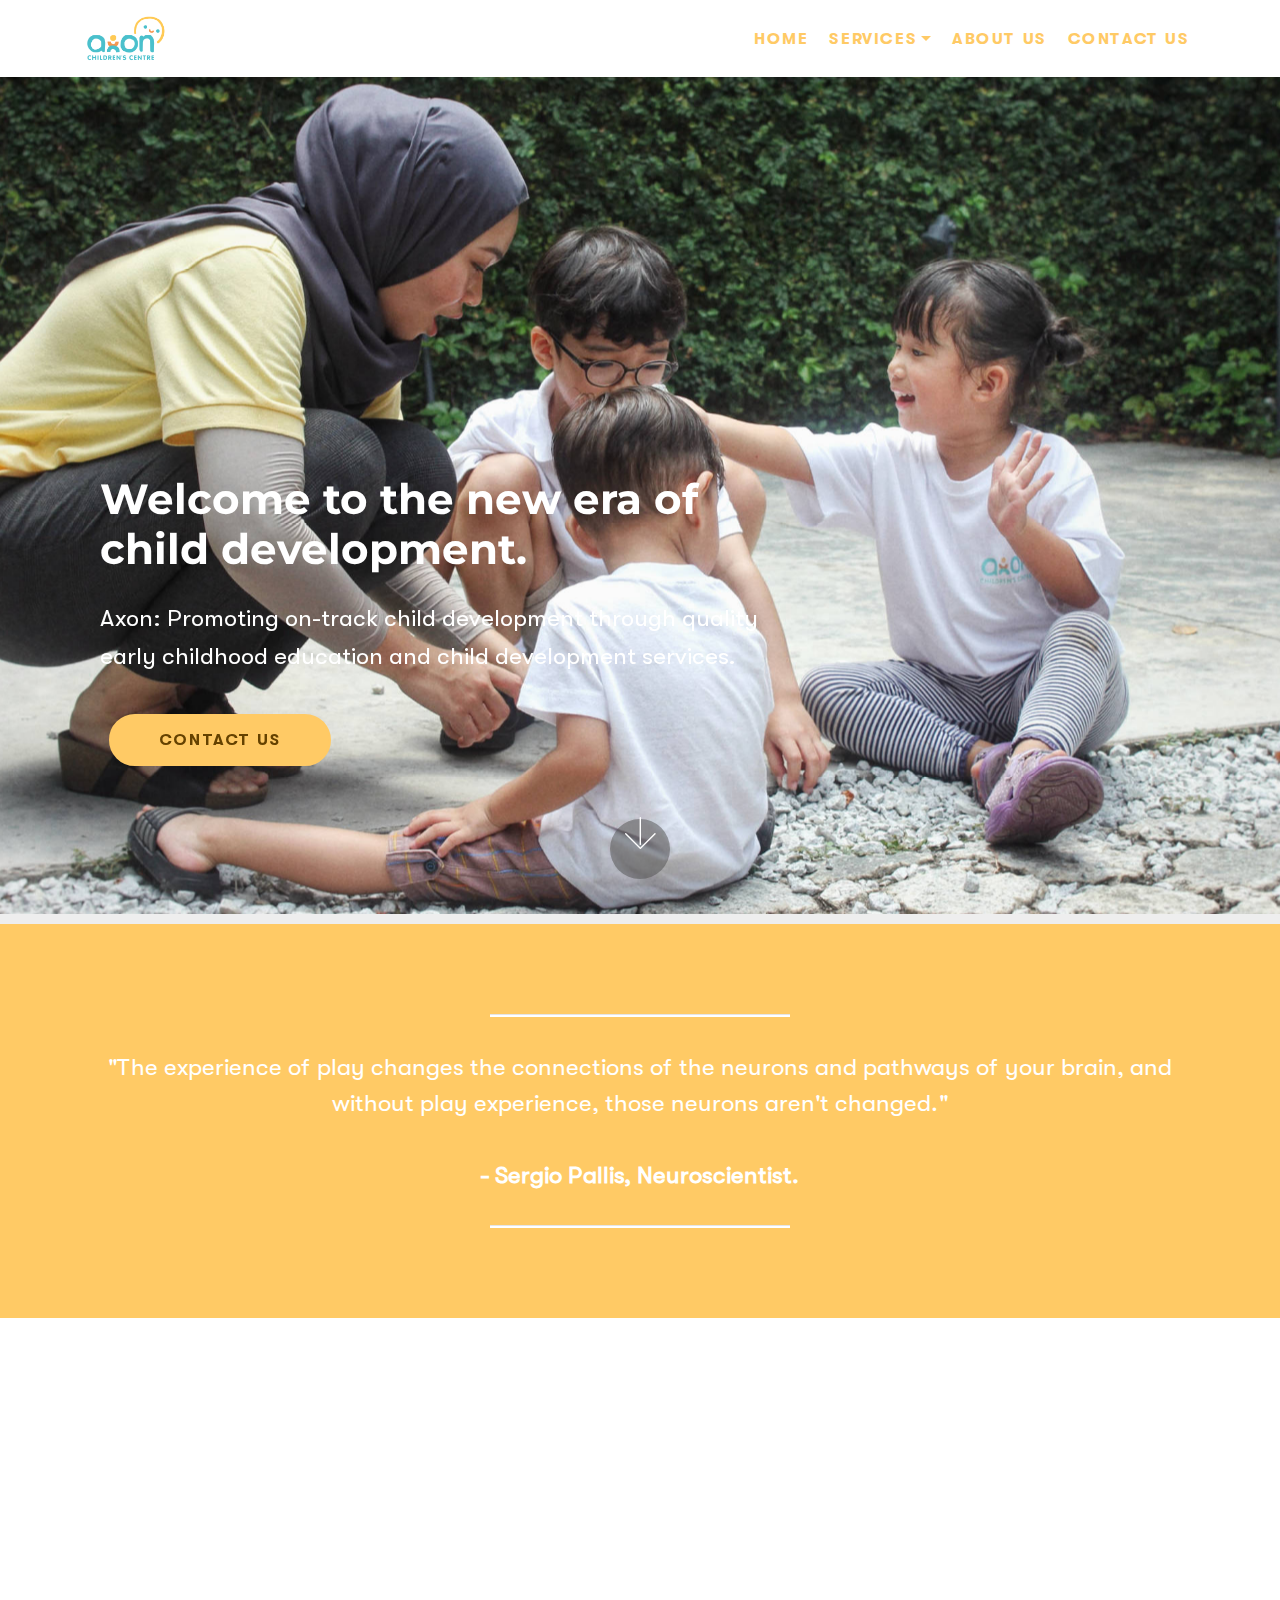
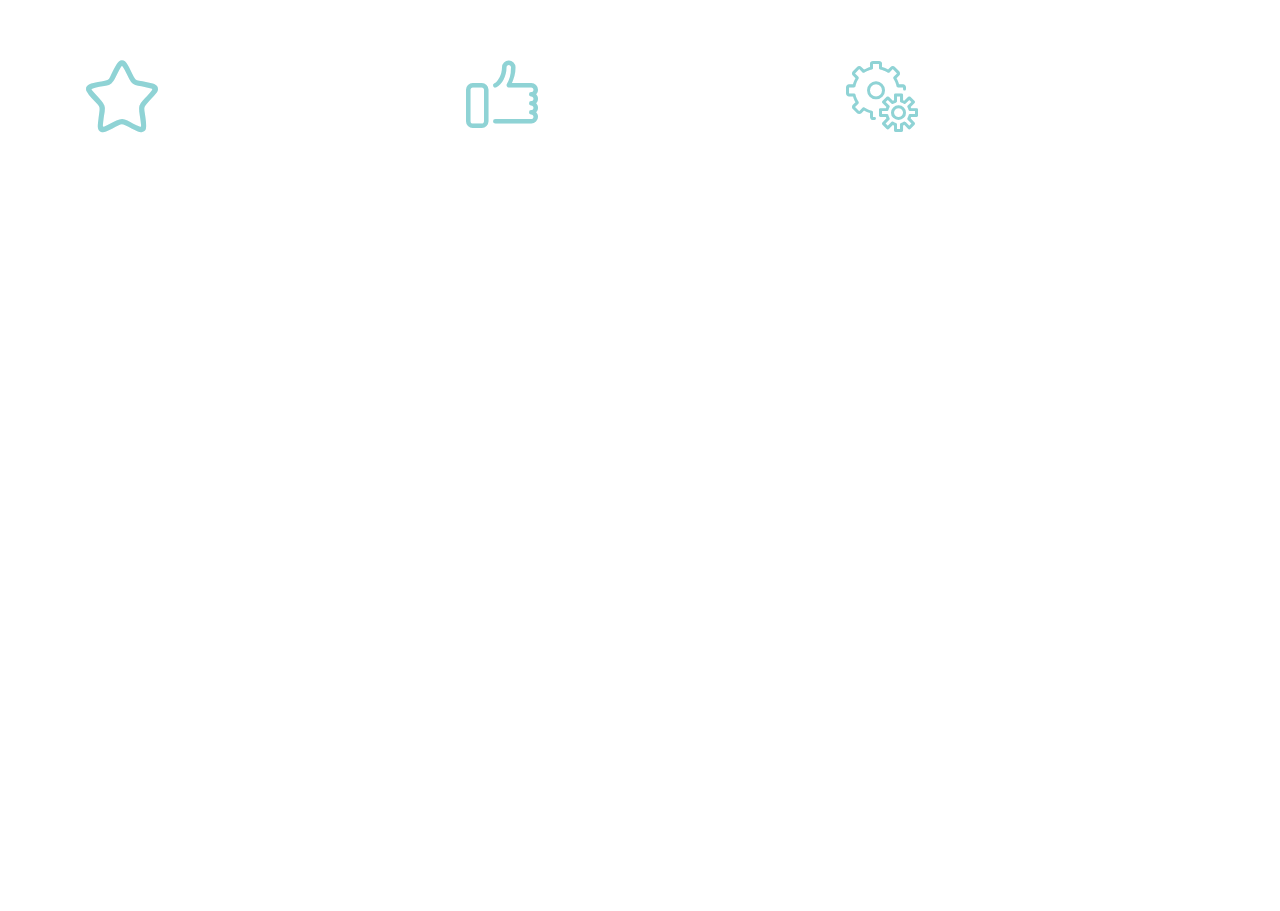
<file: index.html>
<!DOCTYPE html>
<html  >
<head>
  <!-- Site made with Mobirise Website Builder v5.5.8, https://mobirise.com -->
  <meta charset="UTF-8">
  <meta http-equiv="X-UA-Compatible" content="IE=edge">
  <meta name="generator" content="Mobirise v5.5.8, mobirise.com">
  <meta name="viewport" content="width=device-width, initial-scale=1, minimum-scale=1">
  <link rel="shortcut icon" href="assets/images/axonlogo-2022-10-165x114.png" type="image/x-icon">
  <meta name="description" content="Welcome to the new era of child development.
Axon: Promoting on-track child development through quality early childhood education and child development services. ">
  
  
  <title>Axon Children's Centre</title>
  <link rel="stylesheet" href="assets/web/assets/mobirise-icons/mobirise-icons.css">
  <link rel="stylesheet" href="assets/web/assets/mobirise-icons-bold/mobirise-icons-bold.css">
  <link rel="stylesheet" href="assets/bootstrap/css/bootstrap.min.css">
  <link rel="stylesheet" href="assets/bootstrap/css/bootstrap-grid.min.css">
  <link rel="stylesheet" href="assets/bootstrap/css/bootstrap-reboot.min.css">
  <link rel="stylesheet" href="assets/tether/tether.min.css">
  <link rel="stylesheet" href="assets/animatecss/animate.min.css">
  <link rel="stylesheet" href="assets/dropdown/css/style.css">
  <link rel="stylesheet" href="assets/socicon/css/styles.css">
  <link rel="stylesheet" href="assets/theme/css/style.css">
  <link href="assets/fonts/style.css" rel="stylesheet">
  <link rel="preload" href="https://fonts.googleapis.com/css?family=Montserrat:100,100i,200,200i,300,300i,400,400i,500,500i,600,600i,700,700i,800,800i,900,900i&display=swap" as="style" onload="this.onload=null;this.rel='stylesheet'">
  <noscript><link rel="stylesheet" href="https://fonts.googleapis.com/css?family=Montserrat:100,100i,200,200i,300,300i,400,400i,500,500i,600,600i,700,700i,800,800i,900,900i&display=swap"></noscript>
  <link rel="preload" as="style" href="assets/mobirise/css/mbr-additional.css"><link rel="stylesheet" href="assets/mobirise/css/mbr-additional.css" type="text/css">
  
  
  
  
</head>
<body>

<!-- Analytics -->
First licensed provider of Finland’s play-based curriculum in Malaysia. Early learning for 3-6 year olds.
<!-- /Analytics -->


  
  <section class="menu cid-rTe0oyLw8X" once="menu" id="menu2-1q">

    

    <nav class="navbar navbar-expand beta-menu navbar-dropdown align-items-center navbar-fixed-top navbar-toggleable-sm">
        <button class="navbar-toggler navbar-toggler-right" type="button" data-toggle="collapse" data-target="#navbarSupportedContent" aria-controls="navbarSupportedContent" aria-expanded="false" aria-label="Toggle navigation">
            <div class="hamburger">
                <span></span>
                <span></span>
                <span></span>
                <span></span>
            </div>
        </button>
        <div class="menu-logo">
            <div class="navbar-brand">
                <span class="navbar-logo">
                    <a href="index.html">
                        <img src="assets/images/axonlogo-2022-10-165x114.png" alt="Home" title="" style="height: 3.8rem;">
                    </a>
                </span>
                
            </div>
        </div>
        <div class="collapse navbar-collapse" id="navbarSupportedContent">
            <ul class="navbar-nav nav-dropdown nav-right" data-app-modern-menu="true"><li class="nav-item">
                    <a class="nav-link link text-primary display-4" href="index.html">
                        HOME</a>
                </li><li class="nav-item dropdown">
                    <a class="nav-link link text-primary dropdown-toggle display-4" href="axonearlyyears.html" data-toggle="dropdown-submenu" aria-expanded="true">
                        SERVICES</a><div class="dropdown-menu"><a class="text-primary dropdown-item display-4" href="axonearlyyears.html">AXON EARLY YEARS PROGRAMME</a><a class="text-primary dropdown-item display-4" href="axontherapy.html">AXON THERAPY &amp; CHILD DEVELOPMENT</a></div>
                </li><li class="nav-item"><a class="nav-link link text-primary display-4" href="about.html">
                        ABOUT US</a></li>
                <li class="nav-item"><a class="nav-link link text-primary display-4" href="contactus.html" aria-expanded="false">
                        CONTACT US</a></li></ul>
            
        </div>
    </nav>
</section>

<section class="header9 cid-rTdkUGBKci mbr-fullscreen mbr-parallax-background" id="header9-0">

    

    

    <div class="container">
        <div class="media-container-column mbr-white col-lg-8 col-md-10">
            <h1 class="mbr-section-title align-left mbr-bold pb-3 mbr-fonts-style display-2"><br><br><br><br><br><br>Welcome to the new era of child development.</h1>
            
            <p class="mbr-text align-left pb-3 mbr-fonts-style display-5">Axon: Promoting on-track child development through quality early childhood education and child development services.&nbsp;</p>
            <div class="mbr-section-btn align-left"><a class="btn btn-md btn-primary display-4" href="contactus.html">CONTACT US</a></div>
        </div>
    </div>

    <div class="mbr-arrow hidden-sm-down" aria-hidden="true">
        <a href="#next">
            <i class="mbri-down mbr-iconfont"></i>
        </a>
    </div>
</section>

<section class="mbr-section article content9 cid-rTdoFUfrSq" id="content9-1">
    
     

    <div class="container">
        <div class="inner-container" style="width: 100%;">
            <hr class="line" style="width: 27%;">
            <div class="section-text align-center mbr-fonts-style display-5">"The experience of play changes the connections of the neurons and pathways of your brain, and without play experience, those neurons aren't changed."<br><br><strong>- Sergio Pallis, Neuroscientist.</strong></div>
            <hr class="line" style="width: 27%;">
        </div>
        </div>
</section>

<section class="mbr-section content4 cid-rTdp4tEBIc" id="content4-2">

    

    <div class="container">
        <div class="media-container-row">
            <div class="title col-12 col-md-8">
                <h2 class="align-center pb-3 mbr-fonts-style display-1"><strong>Overview</strong></h2>
                <h3 class="mbr-section-subtitle align-center mbr-light mbr-fonts-style display-5">Axon Children’s Centre is a full-service child development facility for children of all ages.</h3>
                
            </div>
        </div>
    </div>
</section>

<section class="features10 cid-rTzeuqmWQu" id="features10-4h">

    

    
    <div class="container">
        <div class="row justify-content-center">
            <div class="card p-3 col-12 col-md-6 col-lg-4">
                <div class="media mb-3">
                    <div class="card-img align-self-center">
                        <span class="mbr-iconfont mbrib-star" style="color: rgb(143, 211, 213); fill: rgb(143, 211, 213);"></span>
                    </div>
                    <h4 class="card-title media-body py-3 mbr-fonts-style display-5"><strong>
                        Specialties</strong></h4>
                </div>
                <div class="card-box">
                    <p class="mbr-text mbr-fonts-style display-7">Child therapy and development services (child psychiatry, occupational therapy, speech therapy) and early years care programme for toddlers aged 18 months to 4 years.<br><br>Early years learning for preschool and school readiness. Child therapy and development services are also offered.<br></p>
                </div>
            </div>

            <div class="card p-3 col-12 col-md-6 col-lg-4">
                <div class="media mb-3">
                    <div class="card-img align-self-center">
                        <span class="mbr-iconfont mbrib-like" style="color: rgb(143, 211, 213); fill: rgb(143, 211, 213);"></span>
                    </div>
                    <h4 class="card-title media-body py-3 mbr-fonts-style display-5"><strong>
                        Benefits</strong></h4>
                </div>
                <div class="card-box">
                    <p class="mbr-text mbr-fonts-style display-7">At Axon, children of all abilities will learn, play and grow together to develop understanding, acceptance and care for one another, laying out the foundation for future success.</p>
                </div>
            </div>

            <div class="card p-3 col-12 col-md-6 col-lg-4">
                <div class="media mb-3">
                    <div class="card-img align-self-center">
                        <span class="mbr-iconfont mbri-setting" style="color: rgb(143, 211, 213); fill: rgb(143, 211, 213);"></span>
                    </div>
                    <h4 class="card-title media-body py-3 mbr-fonts-style display-5"><strong>
                        Method</strong></h4>
                </div>
                <div class="card-box">
                    <p class="mbr-text mbr-fonts-style display-7">We incorporate an up to date, research-based Finnish curriculum and a multidisciplinary approach in our early years programme while remaining family-centered in our services.</p>
                </div>
            </div>

            
        </div>
    </div>
</section>

<section class="cid-trFYjtumnu mbr-reveal" id="footer5-4w">

    

    

    <div class="container">
        <div class="media-container-row">
            <div class="col-md-3">
                <div class="media-wrap">
                    <a href="index.html">
                       <img src="assets/images/axonlogo-2022-10-329x227.png" alt="Home" title="">
                    </a>
                </div>
            </div>
            <div class="col-md-9">
                <p class="mbr-text align-right links mbr-fonts-style display-7">Axon Children's Centre<br>LG-14, Ground Floor,<br>Futurise Center,<br>Persiaran APEC,<br>63000 Cyberjaya,<br>Selangor, Malaysia.</p>
            </div>
        </div>
        <div class="footer-lower">
            <div class="media-container-row">
                <div class="col-md-12">
                    <hr>
                </div>
            </div>
            <div class="media-container-row mbr-white">
                <div class="col-md-6 copyright">
                    <p class="mbr-text mbr-fonts-style display-7">
                        © 2023 White Matter Group Sdn. Bhd. (1490308-X). - AII Rights Reserved
                    </p>
                </div>
                <div class="col-md-6">
                    <div class="social-list align-right">
                        <div class="soc-item">
                            <a href="http://www.facebook.com/axonearlyyears" target="_blank">
                                <span class="mbr-iconfont mbr-iconfont-social socicon-facebook socicon" style="color: rgb(255, 202, 101); fill: rgb(255, 202, 101);"></span>
                            </a>
                        </div>
                        <div class="soc-item">
                            <a href="https://www.instagram.com/axonchildrenscentre/" target="_blank">
                                <span class="mbr-iconfont mbr-iconfont-social socicon-instagram socicon" style="color: rgb(255, 202, 101); fill: rgb(255, 202, 101);"></span>
                            </a>
                        </div>
                        
                        
                        
                        
                    </div>
                </div>
            </div>
        </div>
    </div>
</section><section style="background-color: #fff; font-family: -apple-system, BlinkMacSystemFont, 'Segoe UI', 'Roboto', 'Helvetica Neue', Arial, sans-serif; color:#aaa; font-size:12px; padding: 0; align-items: center; display: flex;"><a href="https://mobirise.site/x" style="flex: 1 1; height: 3rem; padding-left: 1rem;"></a><p style="flex: 0 0 auto; margin:0; padding-right:1rem;">Built with Mobirise - <a href="https://mobirise.site/m" style="color:#aaa;">More here</a></p></section><script src="assets/popper/popper.min.js"></script>  <script src="assets/web/assets/jquery/jquery.min.js"></script>  <script src="assets/bootstrap/js/bootstrap.min.js"></script>  <script src="assets/tether/tether.min.js"></script>  <script src="assets/smoothscroll/smooth-scroll.js"></script>  <script src="assets/viewportchecker/jquery.viewportchecker.js"></script>  <script src="assets/parallax/jarallax.min.js"></script>  <script src="assets/dropdown/js/nav-dropdown.js"></script>  <script src="assets/dropdown/js/navbar-dropdown.js"></script>  <script src="assets/touchswipe/jquery.touch-swipe.min.js"></script>  <script src="assets/theme/js/script.js"></script>  
  
  
 <div id="scrollToTop" class="scrollToTop mbr-arrow-up"><a style="text-align: center;"><i class="mbr-arrow-up-icon mbr-arrow-up-icon-cm cm-icon cm-icon-smallarrow-up"></i></a></div>
    <input name="animation" type="hidden">
  </body>
</html>
</file>
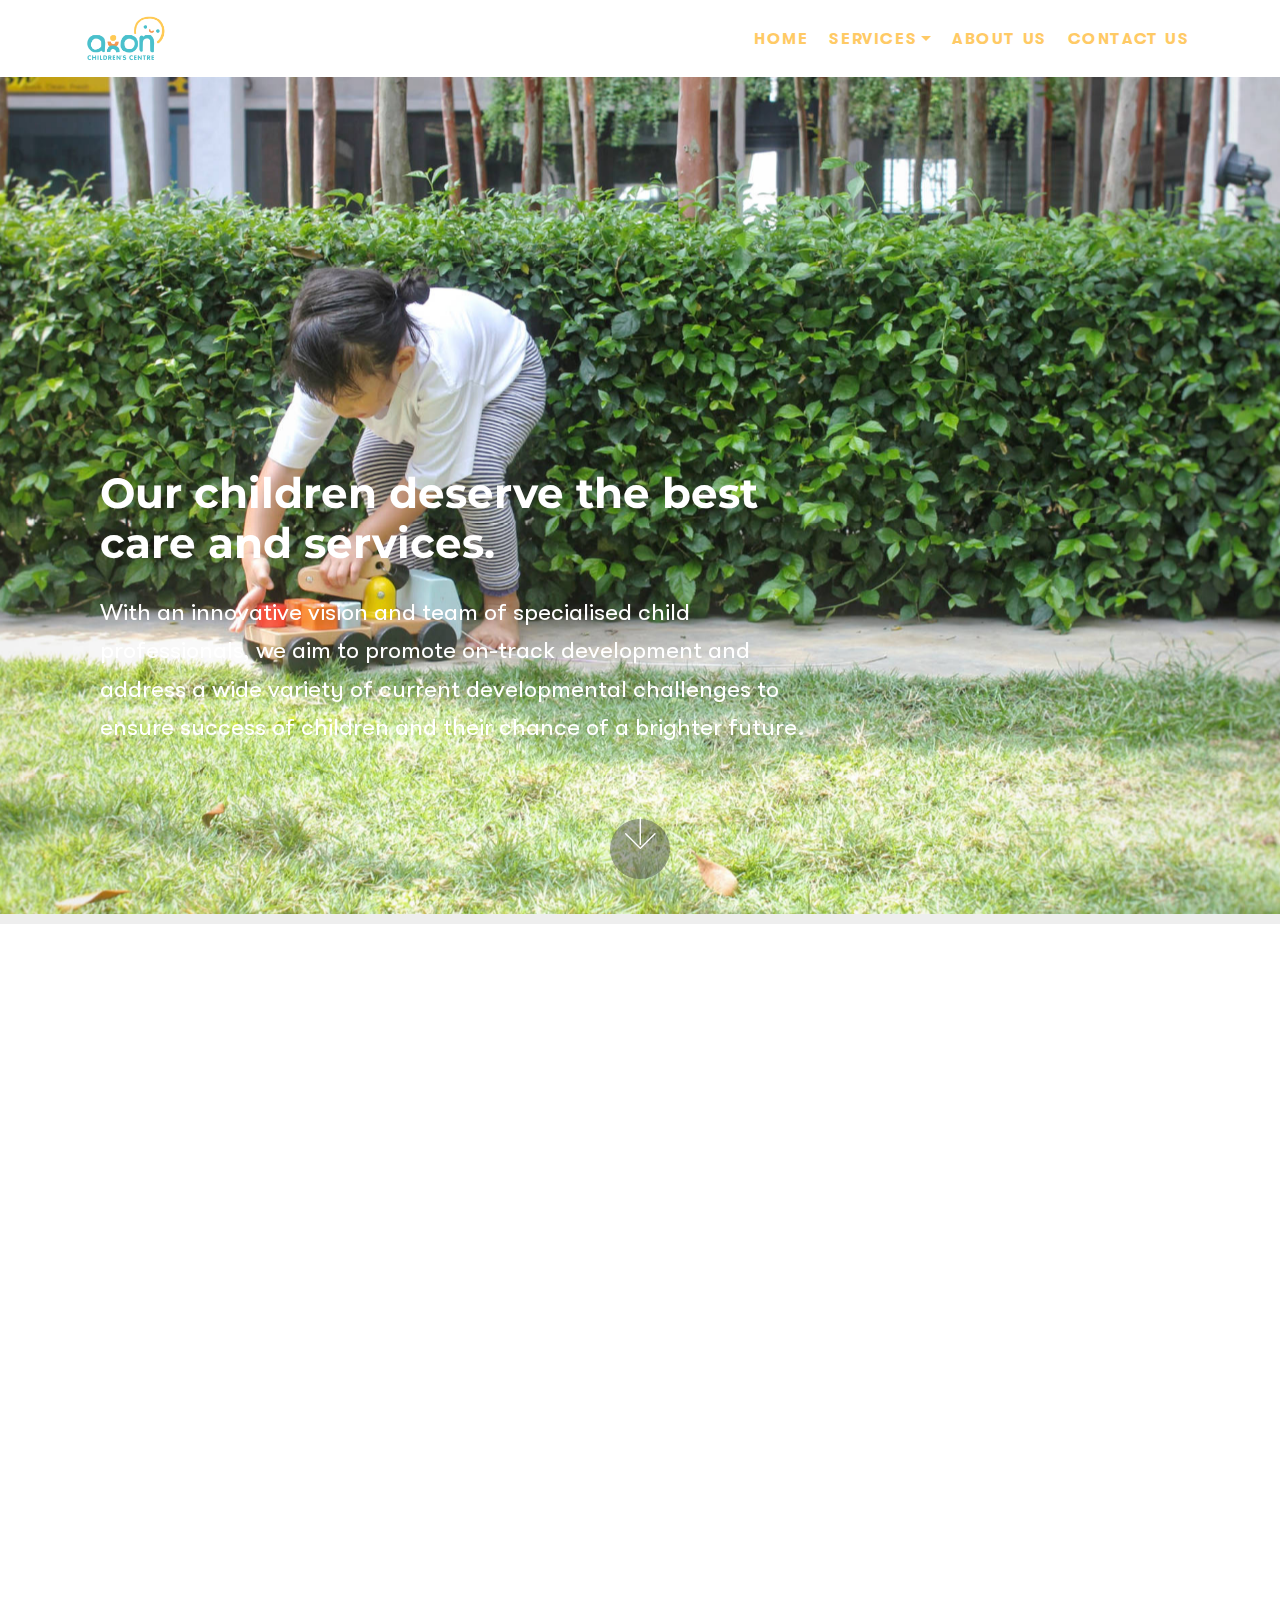
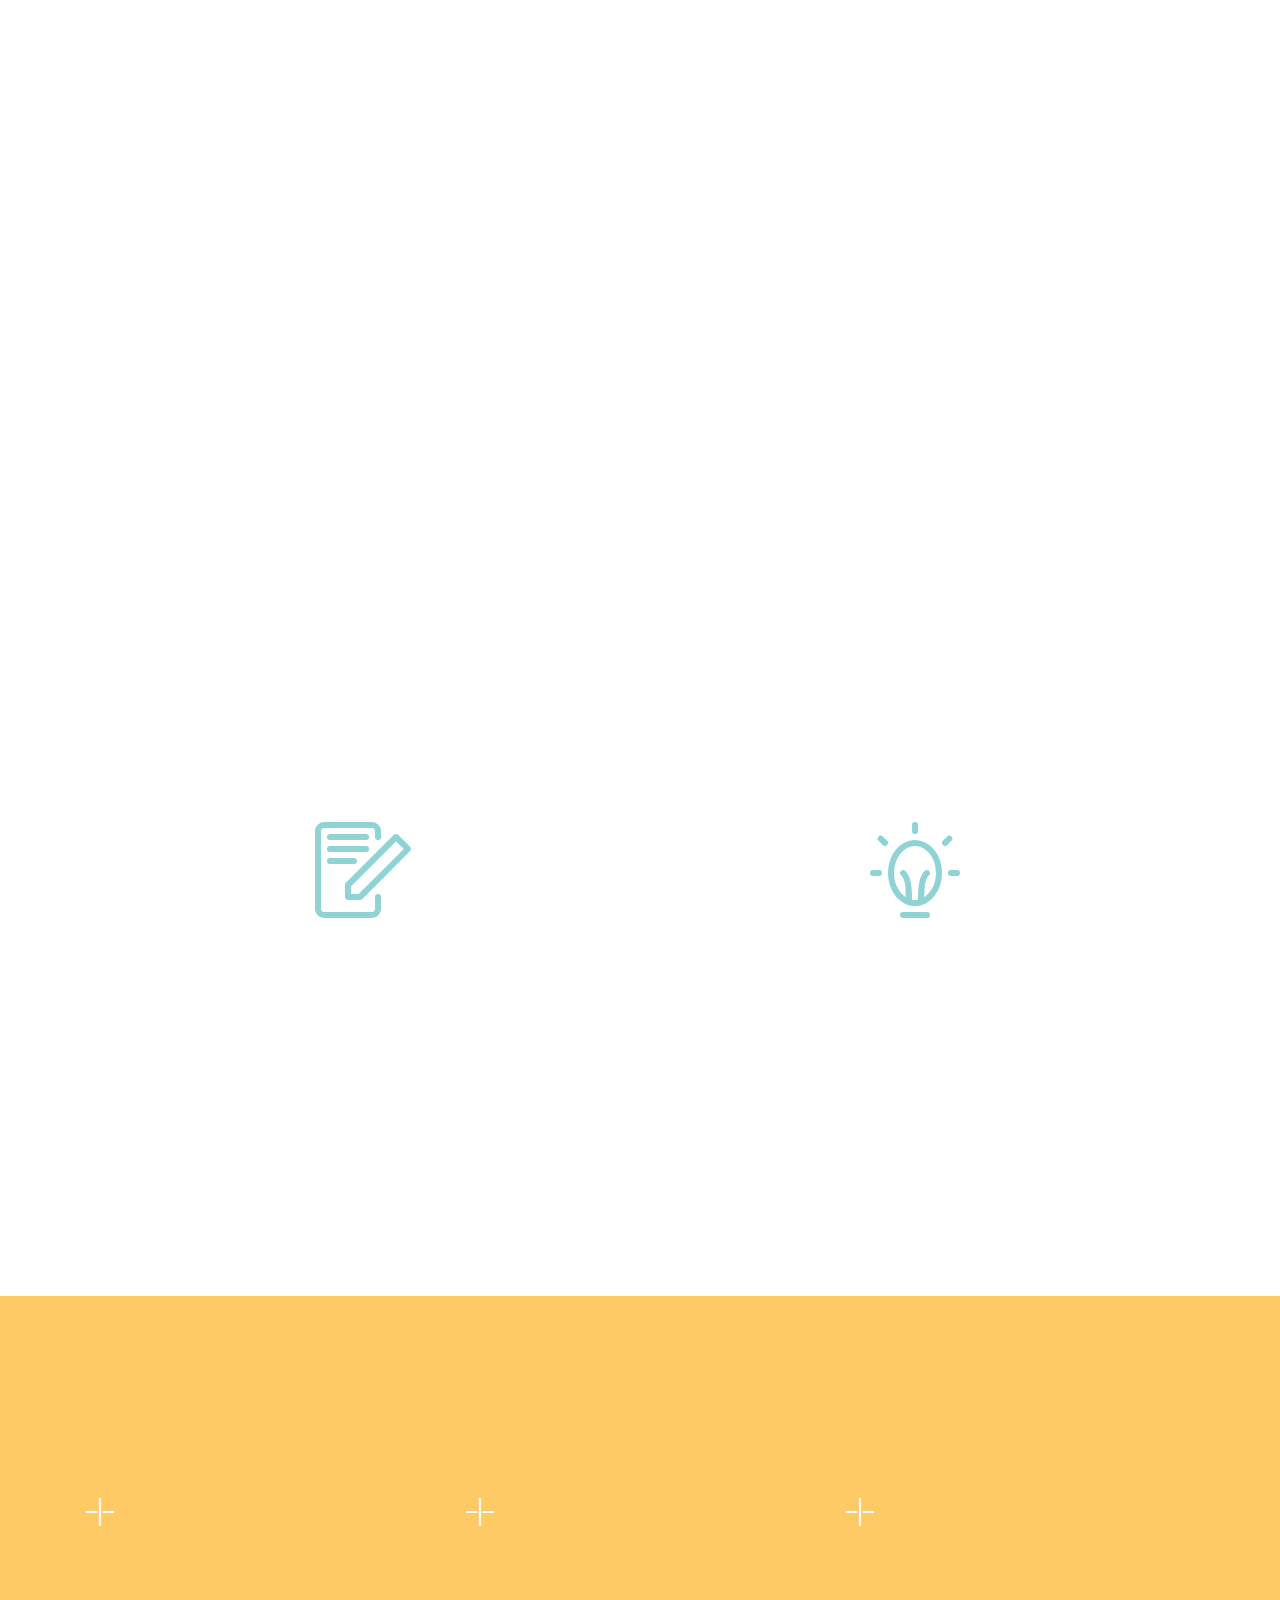
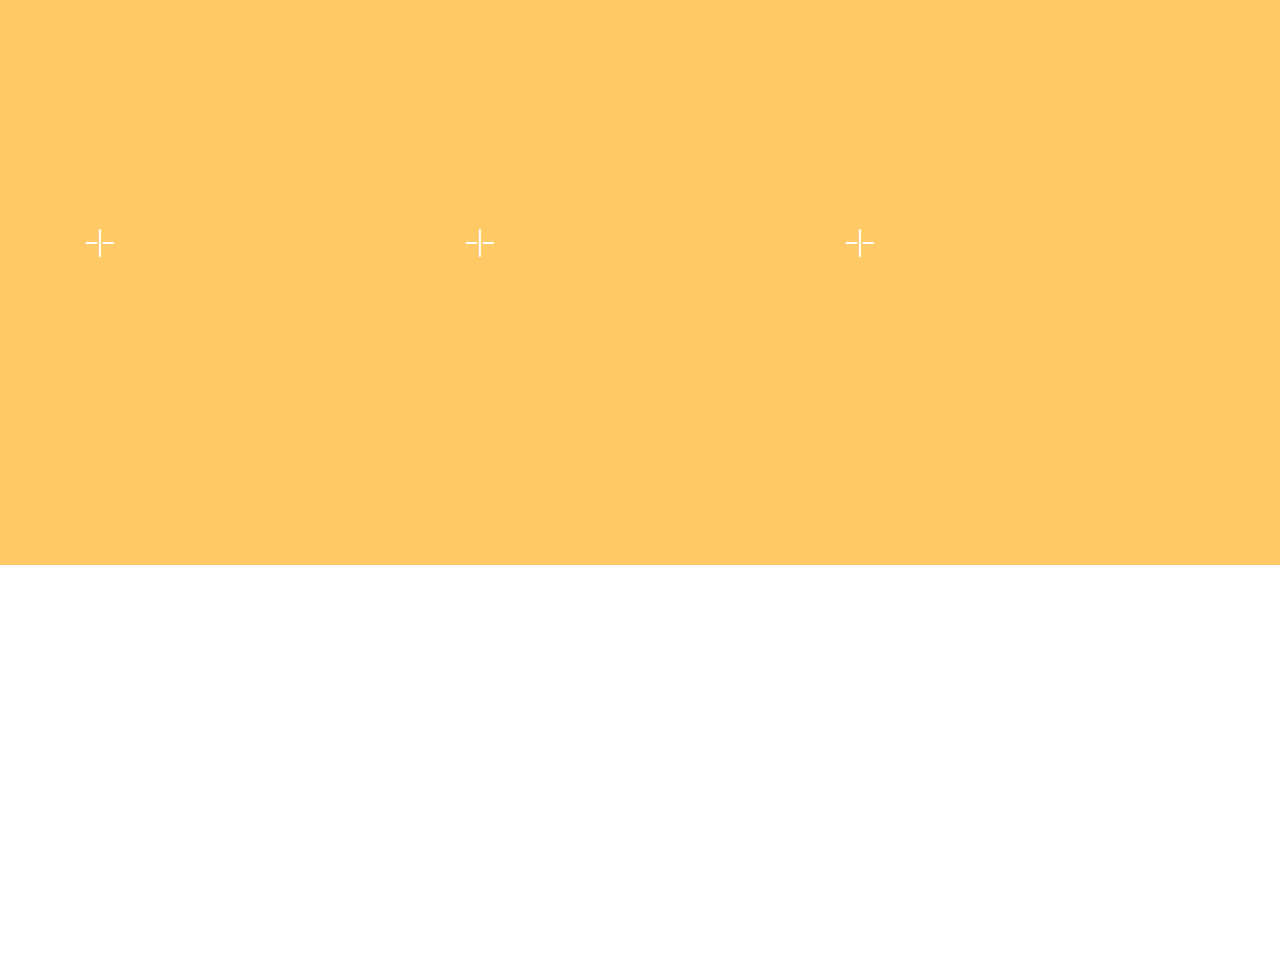
<file: about.html>
<!DOCTYPE html>
<html  >
<head>
  <!-- Site made with Mobirise Website Builder v5.5.8, https://mobirise.com -->
  <meta charset="UTF-8">
  <meta http-equiv="X-UA-Compatible" content="IE=edge">
  <meta name="generator" content="Mobirise v5.5.8, mobirise.com">
  <meta name="viewport" content="width=device-width, initial-scale=1, minimum-scale=1">
  <link rel="shortcut icon" href="assets/images/axonlogo-2022-10-165x114.png" type="image/x-icon">
  <meta name="description" content="Our children deserve the best care and services.With an innovative vision and team of specialised child professionals, we aim to promote on-track development and address a wide variety of current developmental challenges to ensure success of children and their chance of a brighter future. ">
  
  
  <title>Axon Children's Centre - About Us</title>
  <link rel="stylesheet" href="assets/web/assets/mobirise-icons/mobirise-icons.css">
  <link rel="stylesheet" href="assets/web/assets/mobirise-icons-bold/mobirise-icons-bold.css">
  <link rel="stylesheet" href="assets/bootstrap/css/bootstrap.min.css">
  <link rel="stylesheet" href="assets/bootstrap/css/bootstrap-grid.min.css">
  <link rel="stylesheet" href="assets/bootstrap/css/bootstrap-reboot.min.css">
  <link rel="stylesheet" href="assets/tether/tether.min.css">
  <link rel="stylesheet" href="assets/animatecss/animate.min.css">
  <link rel="stylesheet" href="assets/dropdown/css/style.css">
  <link rel="stylesheet" href="assets/socicon/css/styles.css">
  <link rel="stylesheet" href="assets/theme/css/style.css">
  <link href="assets/fonts/style.css" rel="stylesheet">
  <link rel="preload" href="https://fonts.googleapis.com/css?family=Montserrat:100,100i,200,200i,300,300i,400,400i,500,500i,600,600i,700,700i,800,800i,900,900i&display=swap" as="style" onload="this.onload=null;this.rel='stylesheet'">
  <noscript><link rel="stylesheet" href="https://fonts.googleapis.com/css?family=Montserrat:100,100i,200,200i,300,300i,400,400i,500,500i,600,600i,700,700i,800,800i,900,900i&display=swap"></noscript>
  <link rel="preload" as="style" href="assets/mobirise/css/mbr-additional.css"><link rel="stylesheet" href="assets/mobirise/css/mbr-additional.css" type="text/css">
  
  
  
  
</head>
<body>

<!-- Analytics -->
First licensed provider of Finland’s play-based curriculum in Malaysia. Early learning for 3-6 year olds.
<!-- /Analytics -->


  
  <section class="menu cid-rTe0oyLw8X" once="menu" id="menu2-1q">

    

    <nav class="navbar navbar-expand beta-menu navbar-dropdown align-items-center navbar-fixed-top navbar-toggleable-sm">
        <button class="navbar-toggler navbar-toggler-right" type="button" data-toggle="collapse" data-target="#navbarSupportedContent" aria-controls="navbarSupportedContent" aria-expanded="false" aria-label="Toggle navigation">
            <div class="hamburger">
                <span></span>
                <span></span>
                <span></span>
                <span></span>
            </div>
        </button>
        <div class="menu-logo">
            <div class="navbar-brand">
                <span class="navbar-logo">
                    <a href="index.html">
                        <img src="assets/images/axonlogo-2022-10-165x114.png" alt="Home" title="" style="height: 3.8rem;">
                    </a>
                </span>
                
            </div>
        </div>
        <div class="collapse navbar-collapse" id="navbarSupportedContent">
            <ul class="navbar-nav nav-dropdown nav-right" data-app-modern-menu="true"><li class="nav-item">
                    <a class="nav-link link text-primary display-4" href="index.html">
                        HOME</a>
                </li><li class="nav-item dropdown">
                    <a class="nav-link link text-primary dropdown-toggle display-4" href="axonearlyyears.html" data-toggle="dropdown-submenu" aria-expanded="true">
                        SERVICES</a><div class="dropdown-menu"><a class="text-primary dropdown-item display-4" href="axonearlyyears.html">AXON EARLY YEARS PROGRAMME</a><a class="text-primary dropdown-item display-4" href="axontherapy.html">AXON THERAPY &amp; CHILD DEVELOPMENT</a></div>
                </li><li class="nav-item"><a class="nav-link link text-primary display-4" href="about.html">
                        ABOUT US</a></li>
                <li class="nav-item"><a class="nav-link link text-primary display-4" href="contactus.html" aria-expanded="false">
                        CONTACT US</a></li></ul>
            
        </div>
    </nav>
</section>

<section class="header9 cid-rTdCcL2X6P mbr-fullscreen mbr-parallax-background" id="header9-c">

    

    

    <div class="container">
        <div class="media-container-column mbr-white col-lg-8 col-md-10">
            <h1 class="mbr-section-title align-left mbr-bold pb-3 mbr-fonts-style display-2"><br><br><br><br><br><br>Our children deserve the best care and services.</h1>
            
            <p class="mbr-text align-left pb-3 mbr-fonts-style display-5">With an innovative vision and team of specialised child professionals, we aim to promote on-track development and address a wide variety of current developmental challenges to ensure success of children and their chance of a brighter future. 
            </p>
            
        </div>
    </div>

    <div class="mbr-arrow hidden-sm-down" aria-hidden="true">
        <a href="#next">
            <i class="mbri-down mbr-iconfont"></i>
        </a>
    </div>
</section>

<section class="mbr-section content4 cid-rTdGKzYyaw" id="content4-n">

    

    <div class="container">
        <div class="media-container-row">
            <div class="title col-12 col-md-8">
                <h2 class="align-center pb-3 mbr-fonts-style display-1"><strong>Bringing Back The ‘Child’ in Childhood.</strong></h2>
                
                
            </div>
        </div>
    </div>
</section>

<section class="features11 cid-rTzqTIzY4G" id="features11-4i">

    

    

    <div class="container">   
        <div class="col-md-12">
            <div class="media-container-row">
                <div class="mbr-figure m-auto" style="width: 50%;">
                    <img src="assets/images/img-5373-952x635.jpg" alt="Axon Children's Centre" title="">
                </div>
                <div class=" align-left aside-content">
                    
                    <div class="mbr-section-text">
                        
                    </div>

                    <div class="block-content">
                        <div class="card p-3 pr-3">
                            <div class="media">
                                     
                                <div class="media-body">
                                    <h4 class="card-title mbr-fonts-style display-5"><strong>Problem</strong></h4>
                                </div>
                            </div>                

                            <div class="card-box">
                                <p class="block-text mbr-fonts-style display-7">
                                   Child development has seen to be compromised among children of today. Childhood experiences have been affected by changes in the present societies due to globalisation, technology expansion and urban growth (Singer, Singer, D’Agostino, &amp; DeLong, 2009). These arising problems have created barriers to learning and development. 
                                </p>
                            </div>
                        </div>

                        <div class="card p-3 pr-3">
                            <div class="media">
                                     
                                <div class="media-body">
                                    <h4 class="card-title mbr-fonts-style display-5"><strong>
                                        Solution</strong></h4>
                                </div>
                            </div>                

                            <div class="card-box">
                                <p class="block-text mbr-fonts-style display-7">
                                    Reflecting on these problems, Axon Children’s Centre has been specially designed to overcome current developmental problems through recreation of the best of childhood experiences, making room for physical, mental and emotional growth.
                                </p>
                            </div>
                        </div>
                    </div>
                </div>
            </div>
        </div> 
    </div>          
</section>

<section class="features11 cid-rTtslb7EQ8" id="features11-4c">

    

    

    <div class="container">   
        <div class="col-md-12">
            <div class="media-container-row">
                <div class="mbr-figure m-auto" style="width: 30%;">
                    <img src="assets/images/axonlogo-2022-10-520x359.png" alt="Axon Children's Centre" title="">
                </div>
                <div class=" align-left aside-content">
                    
                    <div class="mbr-section-text">
                        
                    </div>

                    <div class="block-content">
                        <div class="card p-3 pr-3">
                            <div class="media">
                                     
                                <div class="media-body">
                                    
                                </div>
                            </div>                

                            <div class="card-box">
                                <p class="block-text mbr-fonts-style display-7"><br>Axon Children’s Centre is founded by two paediatric occupational therapists and is a full-service child care and development facility.<br><br>Axon, which is the long part of a nerve cell, functions to transmit information to different brain cells, muscles, and glands in the body.<br><br>Metaphorically, axon refers to the pathway we create to allow children to grow and bloom into successful human beings.<br></p>
                            </div>
                        </div>

                        
                    </div>
                </div>
            </div>
        </div> 
    </div>          
</section>

<section class="mbr-section article content1 cid-rTtsPm83jY" id="content1-4d">
    
     

    <div class="container">
        <div class="media-container-row">
            <div class="mbr-text col-12 mbr-fonts-style display-5 col-md-12"><p style="text-align: justify; ">At Axon, child development will be promoted through both early childhood education and therapeutic services such as occupational therapy, speech and language therapy, and physiotherapy; for both typical and developmentally-challenged children attending our facility.</p></div>
        </div>
    </div>
</section>

<section class="features1 cid-rTe5b1BeYk" id="features1-1y">
    
    

    
    <div class="container">
        <div class="media-container-row">

            <div class="card p-3 col-12 col-md-6">
                <div class="card-img pb-3">
                    <span class="mbr-iconfont mbrib-edit" style="color: rgb(143, 211, 213); fill: rgb(143, 211, 213);"></span>
                </div>
                <div class="card-box">
                    <h4 class="card-title py-3 mbr-fonts-style display-2"><strong>
                        Mission</strong></h4>
                    <p class="mbr-text mbr-fonts-style display-7">
                        Our mission is to offer the just-right care, environment, and challenges as well as to promote active learning through play and sufficient sensory experiences that are essential for successful growth and well-being of children and their families. This will further prepare young children for transitions, and also be prepared for the real world.
                    </p>
                </div>
            </div>

            <div class="card p-3 col-12 col-md-6">
                <div class="card-img pb-3">
                    <span class="mbr-iconfont mbrib-idea" style="color: rgb(143, 211, 213); fill: rgb(143, 211, 213);"></span>
                </div>
                <div class="card-box">
                    <h4 class="card-title py-3 mbr-fonts-style display-2"><strong>
                        Vision</strong></h4>
                    <p class="mbr-text mbr-fonts-style display-7">
                        Our vision? To bring back the ‘child’ in childhood, help children be children.
                    </p>
                </div>
            </div>

            

            

        </div>

    </div>

</section>

<section class="mbr-section content4 cid-rTdHBrnkcJ" id="content4-r">

    

    <div class="container">
        <div class="media-container-row">
            <div class="title col-12 col-md-8">
                <h2 class="align-center pb-3 mbr-fonts-style display-2"><strong>
                    Our Goals</strong></h2>
                
                
            </div>
        </div>
    </div>
</section>

<section class="features7 cid-rTdIFSQzE8" id="features7-u">
    
    

    
    <div class="container">
        <div class="row justify-content-center">

            <div class="card p-3 col-12 col-md-6 col-lg-4">
                <div class="media">
                    <div class="card-img pr-2">
                        <span class="mbr-iconfont mbrib-plus" style="color: rgb(255, 255, 255); fill: rgb(255, 255, 255); font-size: 30px;"></span>
                    </div>
                    <div class="card-box media-body">
                        
                        <p class="mbr-text mbr-fonts-style display-5">
                           Deliver quality child development services and early childhood education
                        </p>
                    </div>
                </div>
            </div>

            <div class="card p-3 col-12 col-md-6 col-lg-4">
                <div class="media"> 
                    <div class="card-img pr-2">
                        <span class="mbr-iconfont mbrib-plus" style="color: rgb(255, 255, 255); fill: rgb(255, 255, 255); font-size: 30px;"></span>
                    </div>
                    <div class="card-box media-body">
                        
                        <p class="mbr-text mbr-fonts-style display-5">
                           Promote the use of new technologies and current research-based practices
                        </p>
                    </div>
                </div>
            </div>

            <div class="card p-3 col-12 col-md-6 col-lg-4">
                <div class="media">
                    <div class="card-img pr-2">
                        <span class="mbr-iconfont mbrib-plus" style="color: rgb(255, 255, 255); fill: rgb(255, 255, 255); font-size: 30px;"></span>
                    </div>
                    <div class="media-body card-box">
                        
                        <p class="mbr-text mbr-fonts-style display-5">
                           Offer solutions for typically developing children and children with delays in one or more areas of development to learn side by side in our nurturing environment
                        </p>
                    </div>
                </div>
            </div>

            
        </div>
    </div>
</section>

<section class="features7 cid-rTdJ87RRFx" id="features7-v">
    
    

    
    <div class="container">
        <div class="row justify-content-center">

            <div class="card p-3 col-12 col-md-6 col-lg-4">
                <div class="media">
                    <div class="card-img pr-2">
                        <span class="mbr-iconfont mbrib-plus" style="color: rgb(255, 255, 255); fill: rgb(255, 255, 255); font-size: 30px;"></span>
                    </div>
                    <div class="card-box media-body">
                        
                        <p class="mbr-text mbr-fonts-style display-5">
                           Minimise long waiting lists for professional child services
                        </p>
                    </div>
                </div>
            </div>

            <div class="card p-3 col-12 col-md-6 col-lg-4">
                <div class="media"> 
                    <div class="card-img pr-2">
                        <span class="mbr-iconfont mbrib-plus" style="color: rgb(255, 255, 255); fill: rgb(255, 255, 255); font-size: 30px;"></span>
                    </div>
                    <div class="card-box media-body">
                        
                        <p class="mbr-text mbr-fonts-style display-5">
                           Bridge the medical-education gap
                        </p>
                    </div>
                </div>
            </div>

            <div class="card p-3 col-12 col-md-6 col-lg-4">
                <div class="media">
                    <div class="card-img pr-2">
                        <span class="mbr-iconfont mbrib-plus" style="color: rgb(255, 255, 255); fill: rgb(255, 255, 255); font-size: 30px;"></span>
                    </div>
                    <div class="media-body card-box">
                        
                        <p class="mbr-text mbr-fonts-style display-5">
                           Serve as a continuing education platform through training and workshops for both professionals and parents/caregivers
                        </p>
                    </div>
                </div>
            </div>

            
        </div>
    </div>
</section>

<section class="cid-trFYIO8kvm mbr-reveal" id="footer5-4y">

    

    

    <div class="container">
        <div class="media-container-row">
            <div class="col-md-3">
                <div class="media-wrap">
                    <a href="index.html">
                       <img src="assets/images/axonlogo-2022-10-329x227.png" alt="Home" title="">
                    </a>
                </div>
            </div>
            <div class="col-md-9">
                <p class="mbr-text align-right links mbr-fonts-style display-7">Axon Children's Centre<br>LG-14, Ground Floor,<br>Futurise Center,<br>Persiaran APEC,<br>63000 Cyberjaya,<br>Selangor, Malaysia.</p>
            </div>
        </div>
        <div class="footer-lower">
            <div class="media-container-row">
                <div class="col-md-12">
                    <hr>
                </div>
            </div>
            <div class="media-container-row mbr-white">
                <div class="col-md-6 copyright">
                    <p class="mbr-text mbr-fonts-style display-7">
                        © 2023 White Matter Group Sdn. Bhd. (1490308-X). - AII Rights Reserved
                    </p>
                </div>
                <div class="col-md-6">
                    <div class="social-list align-right">
                        <div class="soc-item">
                            <a href="http://www.facebook.com/axonearlyyears" target="_blank">
                                <span class="mbr-iconfont mbr-iconfont-social socicon-facebook socicon" style="color: rgb(255, 202, 101); fill: rgb(255, 202, 101);"></span>
                            </a>
                        </div>
                        <div class="soc-item">
                            <a href="https://www.instagram.com/axonchildrenscentre/" target="_blank">
                                <span class="mbr-iconfont mbr-iconfont-social socicon-instagram socicon" style="color: rgb(255, 202, 101); fill: rgb(255, 202, 101);"></span>
                            </a>
                        </div>
                        
                        
                        
                        
                    </div>
                </div>
            </div>
        </div>
    </div>
</section><section style="background-color: #fff; font-family: -apple-system, BlinkMacSystemFont, 'Segoe UI', 'Roboto', 'Helvetica Neue', Arial, sans-serif; color:#aaa; font-size:12px; padding: 0; align-items: center; display: flex;"><a href="https://mobirise.site/l" style="flex: 1 1; height: 3rem; padding-left: 1rem;"></a><p style="flex: 0 0 auto; margin:0; padding-right:1rem;">Built with Mobirise <a href="https://mobirise.site/j" style="color:#aaa;">web page</a> maker</p></section><script src="assets/popper/popper.min.js"></script>  <script src="assets/web/assets/jquery/jquery.min.js"></script>  <script src="assets/bootstrap/js/bootstrap.min.js"></script>  <script src="assets/tether/tether.min.js"></script>  <script src="assets/smoothscroll/smooth-scroll.js"></script>  <script src="assets/viewportchecker/jquery.viewportchecker.js"></script>  <script src="assets/parallax/jarallax.min.js"></script>  <script src="assets/dropdown/js/nav-dropdown.js"></script>  <script src="assets/dropdown/js/navbar-dropdown.js"></script>  <script src="assets/touchswipe/jquery.touch-swipe.min.js"></script>  <script src="assets/theme/js/script.js"></script>  
  
  
 <div id="scrollToTop" class="scrollToTop mbr-arrow-up"><a style="text-align: center;"><i class="mbr-arrow-up-icon mbr-arrow-up-icon-cm cm-icon cm-icon-smallarrow-up"></i></a></div>
    <input name="animation" type="hidden">
  </body>
</html>
</file>
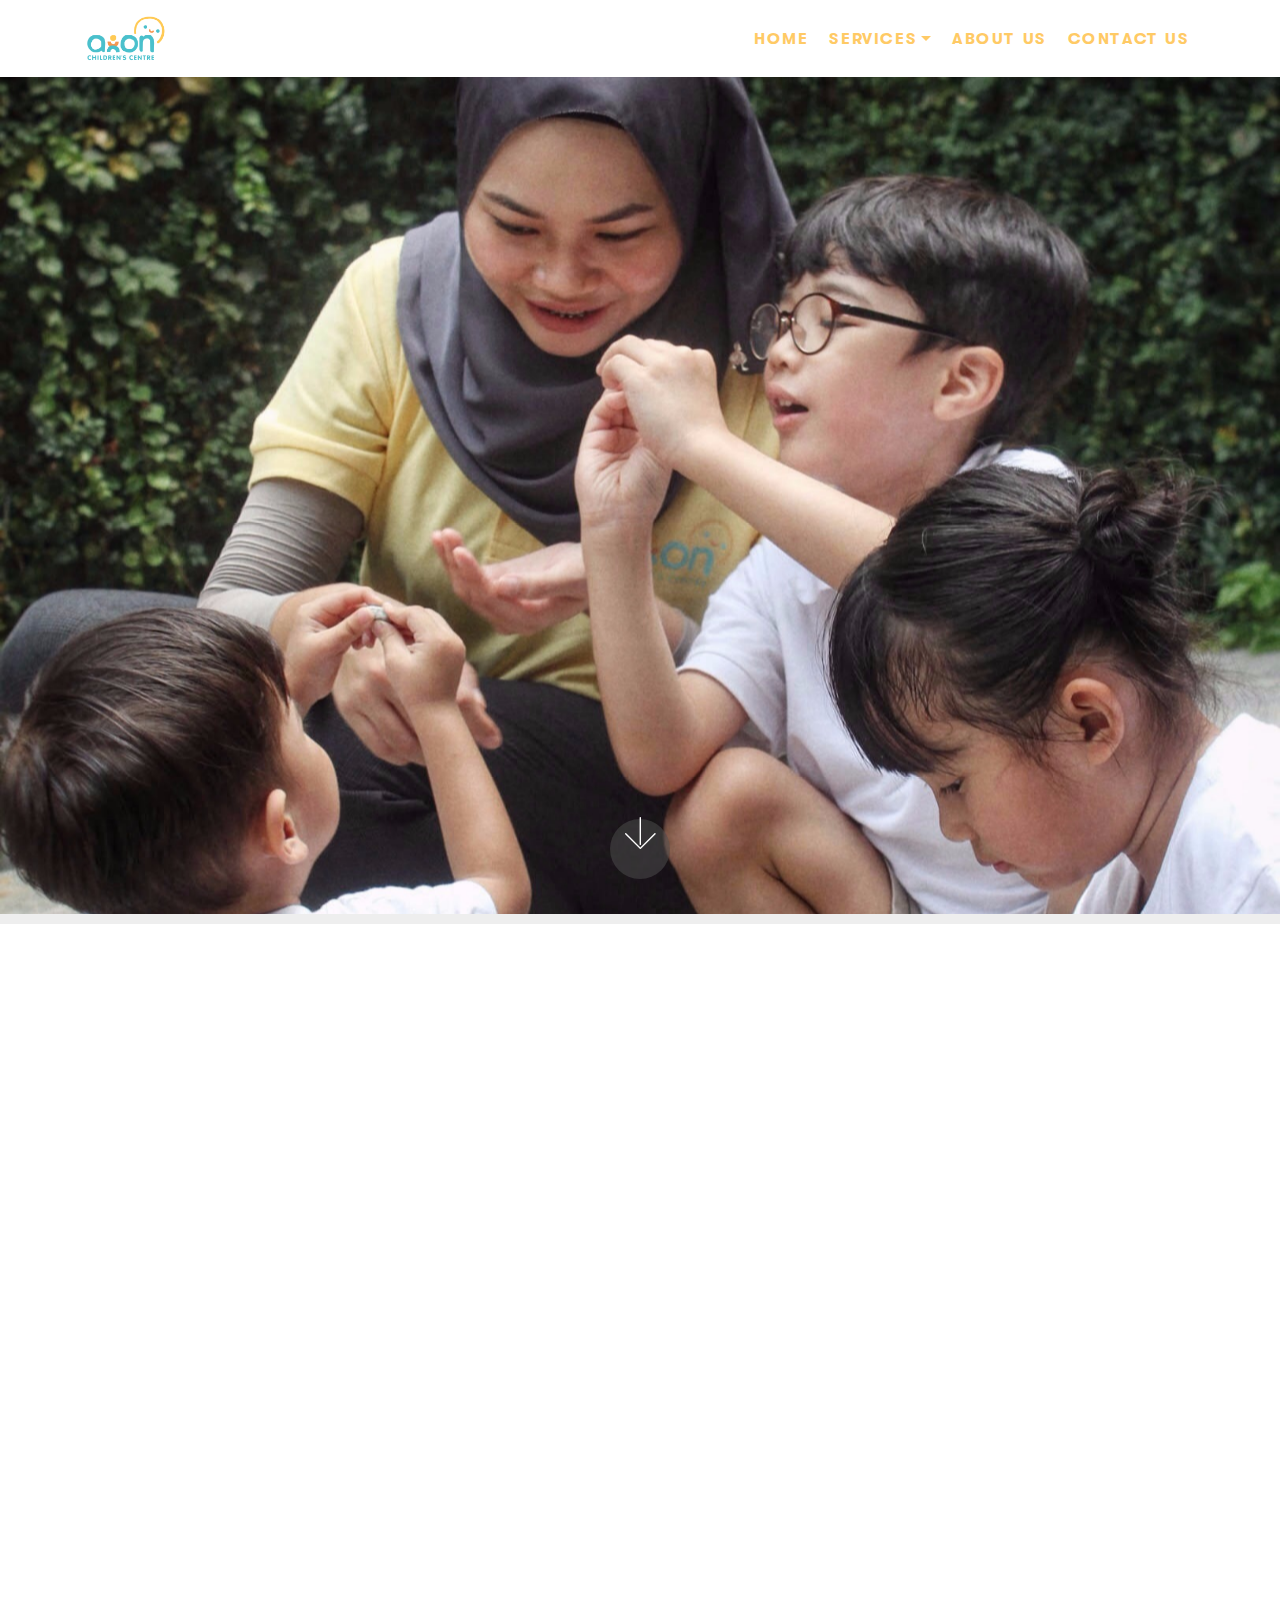
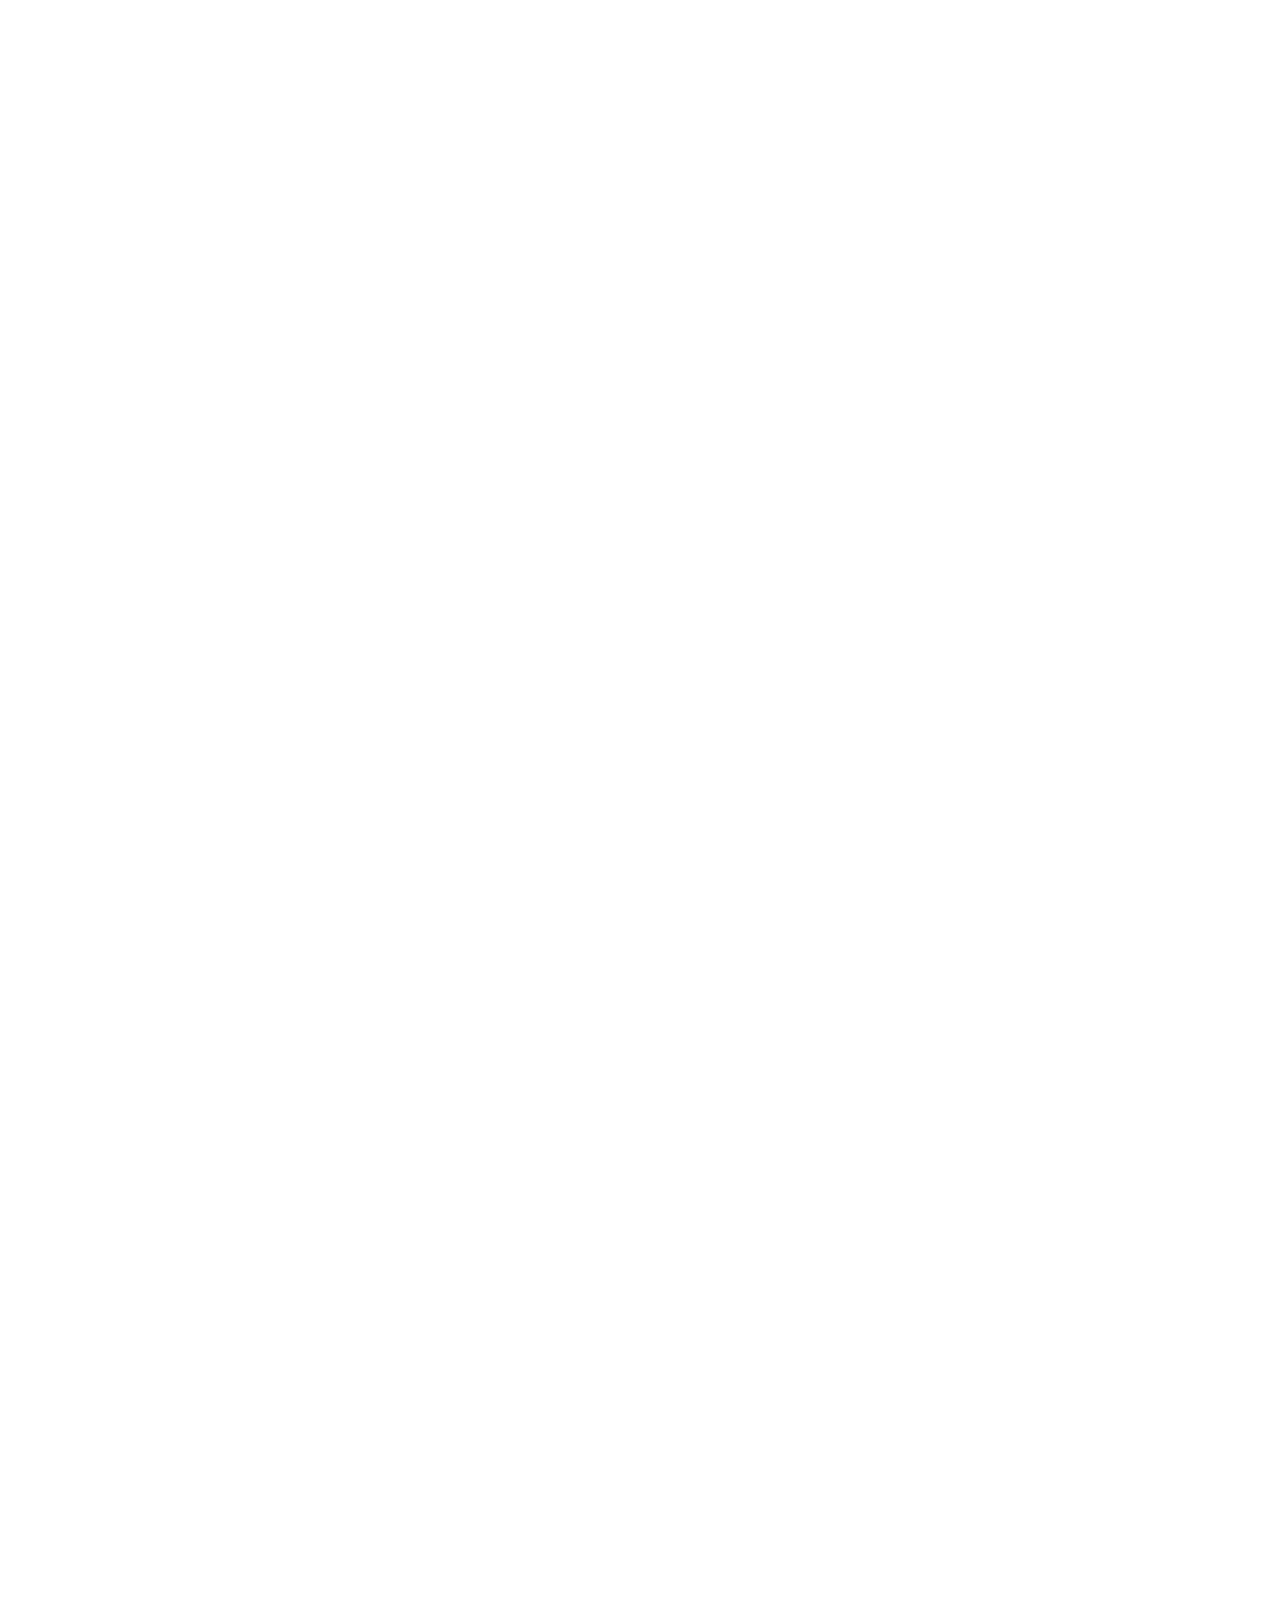
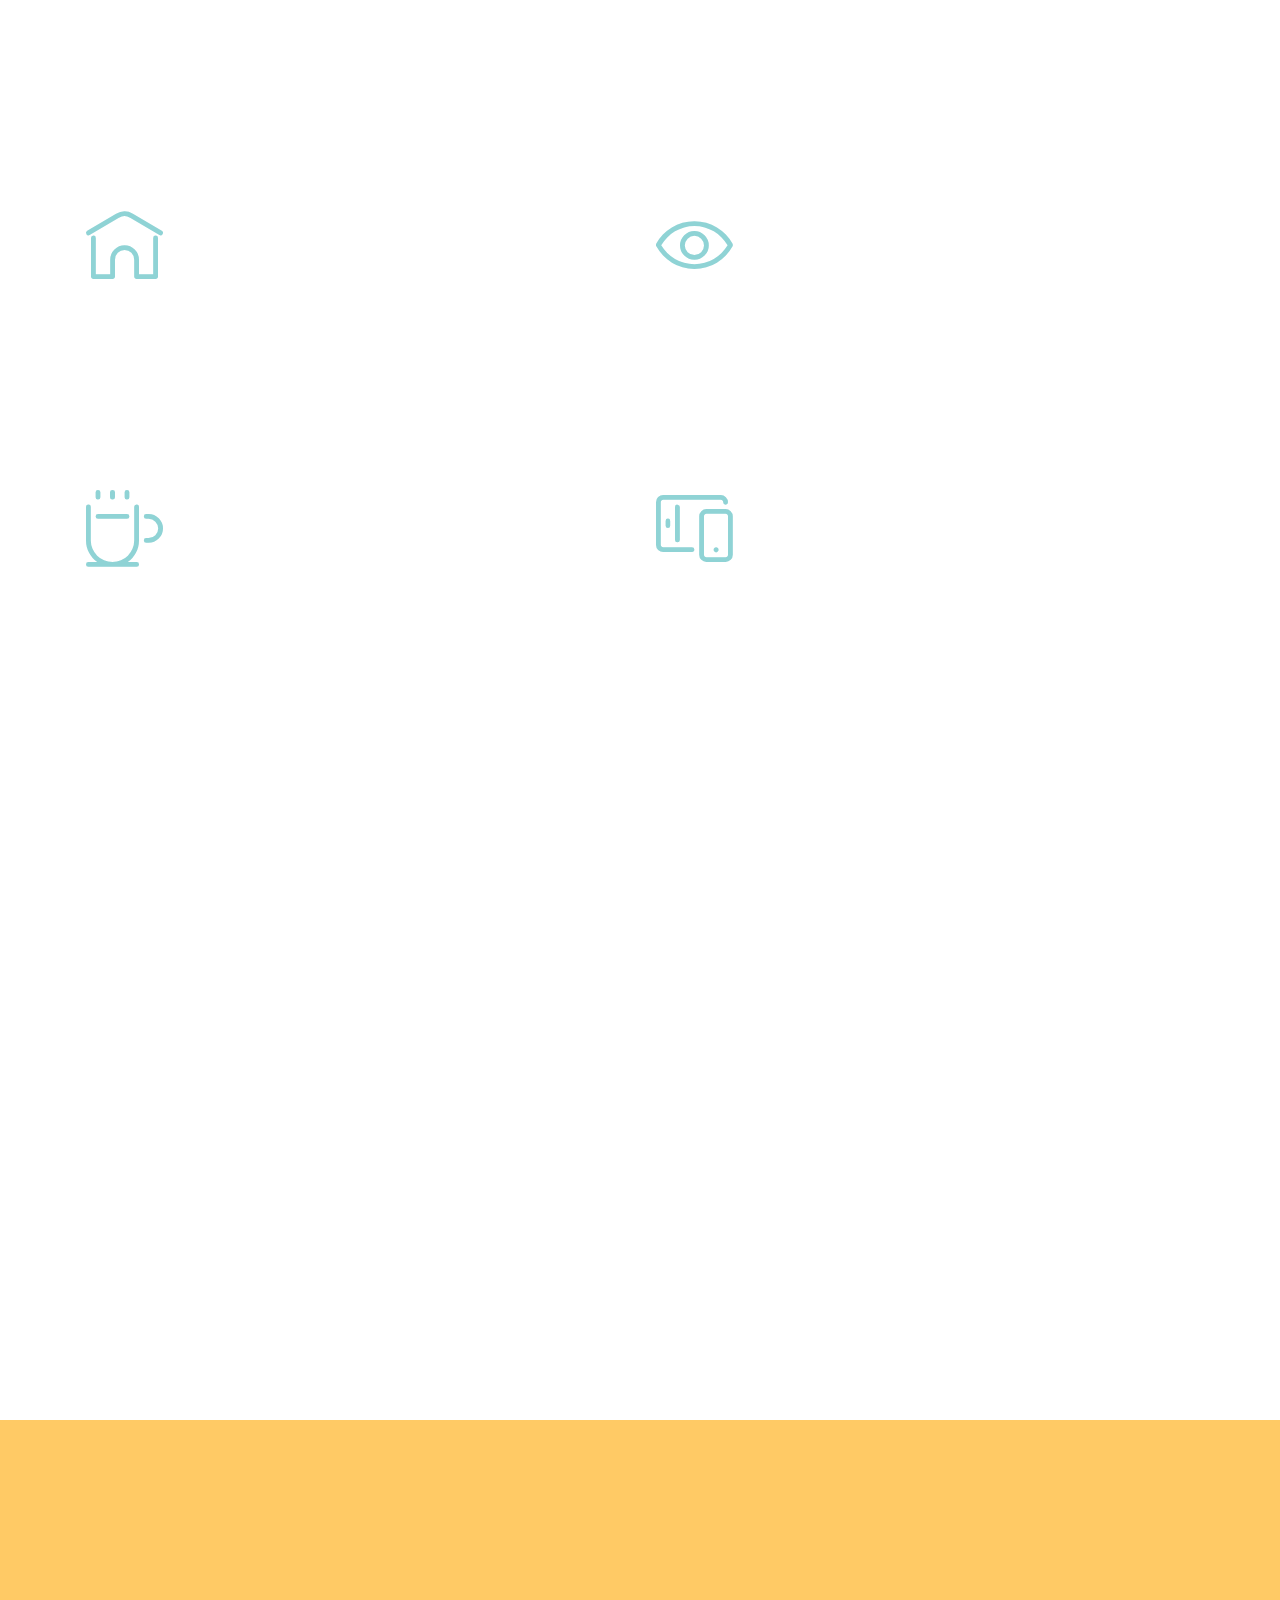
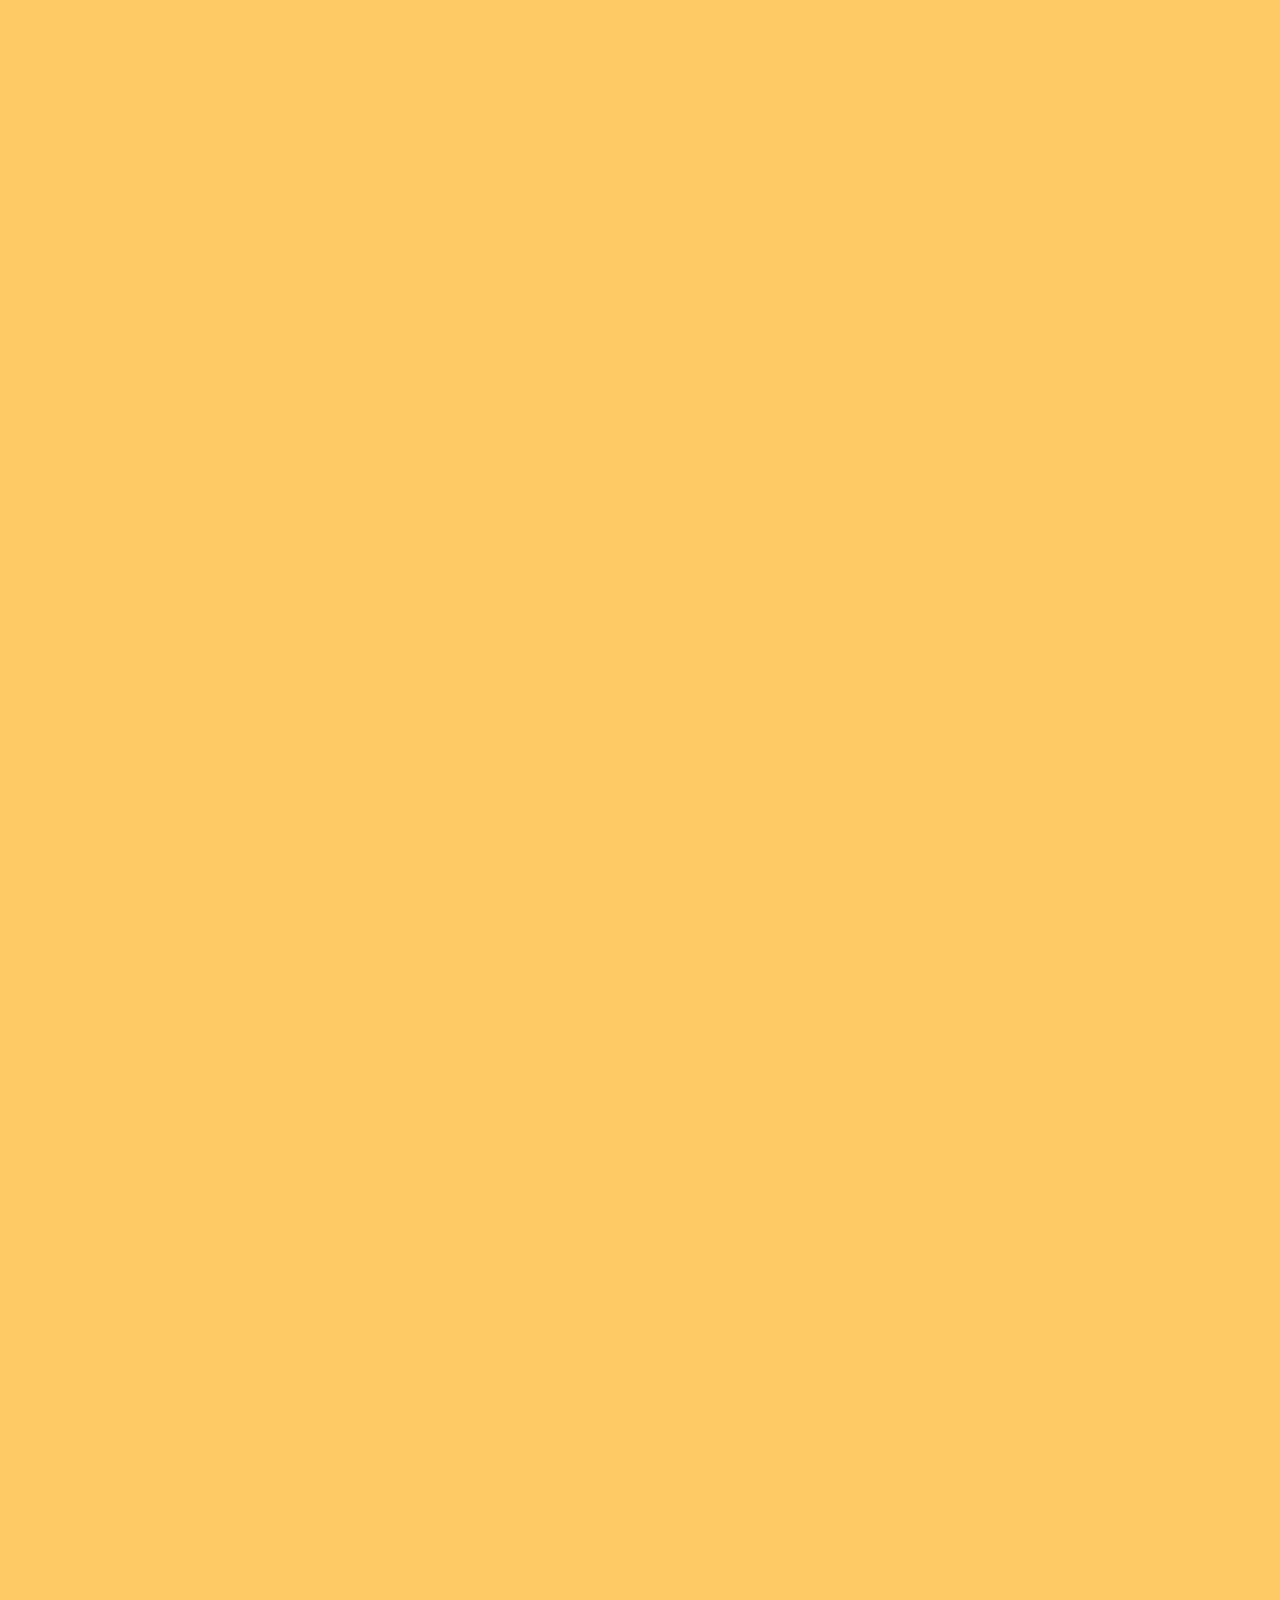
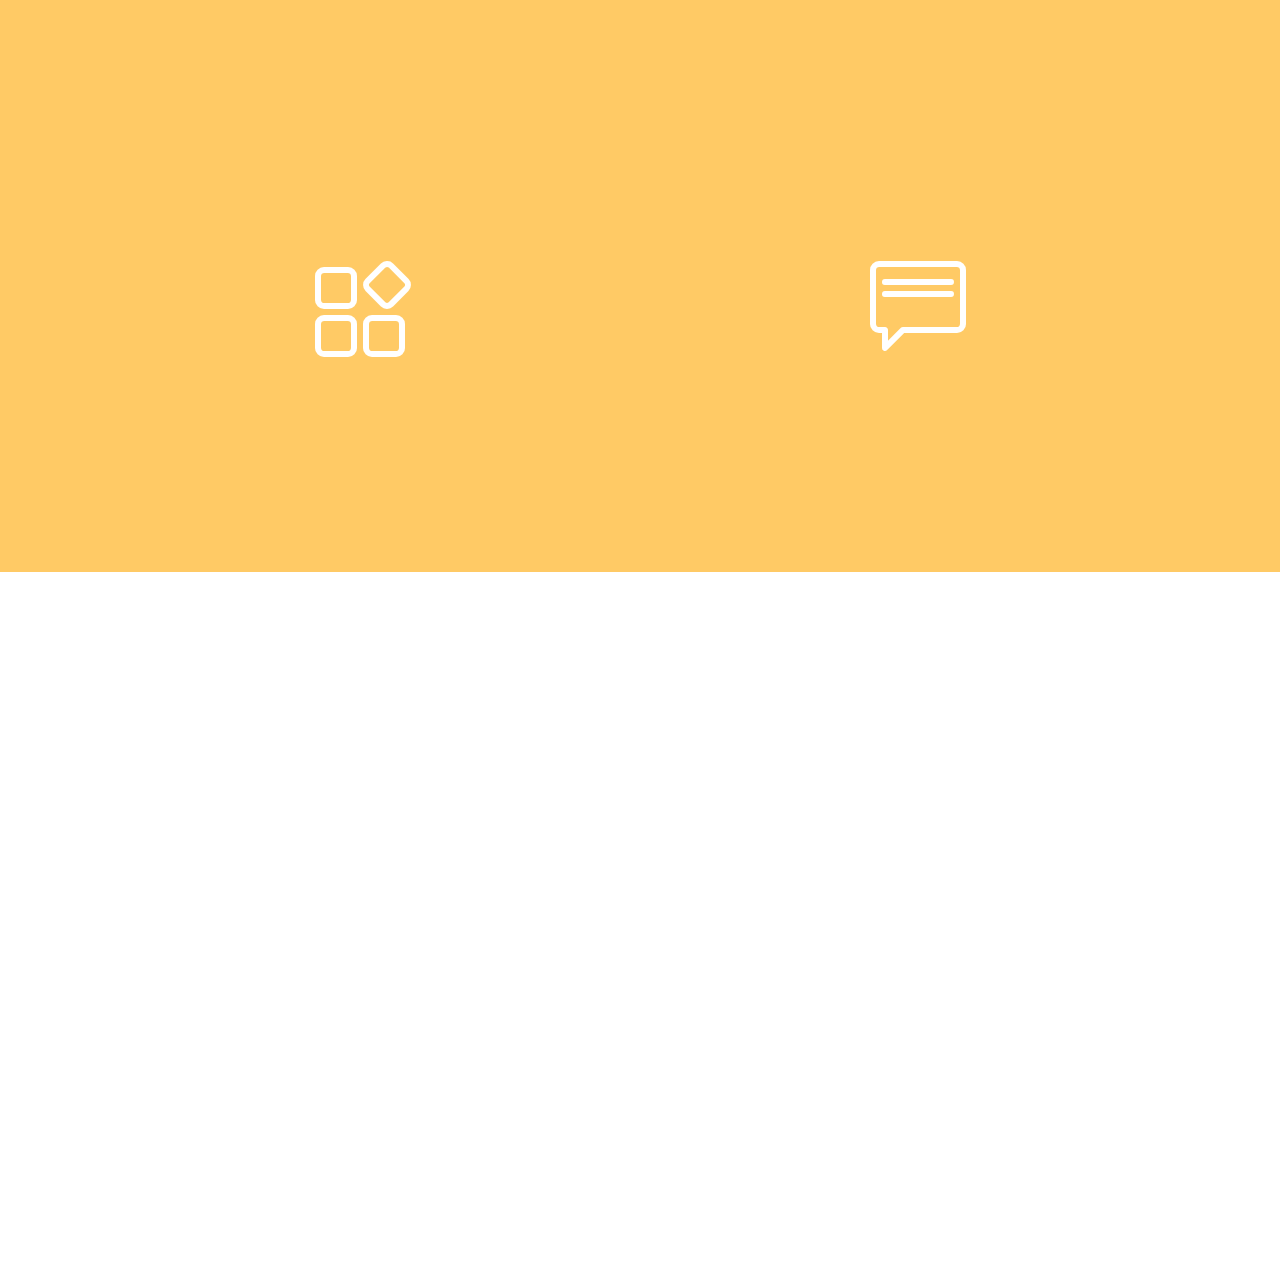
<file: axonearlyyears.html>
<!DOCTYPE html>
<html  >
<head>
  <!-- Site made with Mobirise Website Builder v5.5.8, https://mobirise.com -->
  <meta charset="UTF-8">
  <meta http-equiv="X-UA-Compatible" content="IE=edge">
  <meta name="generator" content="Mobirise v5.5.8, mobirise.com">
  <meta name="viewport" content="width=device-width, initial-scale=1, minimum-scale=1">
  <link rel="shortcut icon" href="assets/images/axonlogo-2022-10-165x114.png" type="image/x-icon">
  <meta name="description" content="Axon Early Years programme is a specialised early learning programme for toddlers aged 18 months to 4 years. The children will be engaged throughout the day, learning new skills and reinforcing already acquired ones, promoting age appropriate development and encouraging exploration through structured and unstructured play. ">
  
  
  <title>Axon Early Years Programme</title>
  <link rel="stylesheet" href="assets/web/assets/mobirise-icons/mobirise-icons.css">
  <link rel="stylesheet" href="assets/web/assets/mobirise-icons-bold/mobirise-icons-bold.css">
  <link rel="stylesheet" href="assets/bootstrap/css/bootstrap.min.css">
  <link rel="stylesheet" href="assets/bootstrap/css/bootstrap-grid.min.css">
  <link rel="stylesheet" href="assets/bootstrap/css/bootstrap-reboot.min.css">
  <link rel="stylesheet" href="assets/tether/tether.min.css">
  <link rel="stylesheet" href="assets/animatecss/animate.min.css">
  <link rel="stylesheet" href="assets/dropdown/css/style.css">
  <link rel="stylesheet" href="assets/socicon/css/styles.css">
  <link rel="stylesheet" href="assets/theme/css/style.css">
  <link href="assets/fonts/style.css" rel="stylesheet">
  <link rel="preload" href="https://fonts.googleapis.com/css?family=Montserrat:100,100i,200,200i,300,300i,400,400i,500,500i,600,600i,700,700i,800,800i,900,900i&display=swap" as="style" onload="this.onload=null;this.rel='stylesheet'">
  <noscript><link rel="stylesheet" href="https://fonts.googleapis.com/css?family=Montserrat:100,100i,200,200i,300,300i,400,400i,500,500i,600,600i,700,700i,800,800i,900,900i&display=swap"></noscript>
  <link rel="preload" as="style" href="assets/mobirise/css/mbr-additional.css"><link rel="stylesheet" href="assets/mobirise/css/mbr-additional.css" type="text/css">
  
  
  
  
</head>
<body>

<!-- Analytics -->
First licensed provider of Finland’s play-based curriculum in Malaysia. Early learning for 3-6 year olds.
<!-- /Analytics -->


  
  <section class="menu cid-rTe0oyLw8X" once="menu" id="menu2-1q">

    

    <nav class="navbar navbar-expand beta-menu navbar-dropdown align-items-center navbar-fixed-top navbar-toggleable-sm">
        <button class="navbar-toggler navbar-toggler-right" type="button" data-toggle="collapse" data-target="#navbarSupportedContent" aria-controls="navbarSupportedContent" aria-expanded="false" aria-label="Toggle navigation">
            <div class="hamburger">
                <span></span>
                <span></span>
                <span></span>
                <span></span>
            </div>
        </button>
        <div class="menu-logo">
            <div class="navbar-brand">
                <span class="navbar-logo">
                    <a href="index.html">
                        <img src="assets/images/axonlogo-2022-10-165x114.png" alt="Home" title="" style="height: 3.8rem;">
                    </a>
                </span>
                
            </div>
        </div>
        <div class="collapse navbar-collapse" id="navbarSupportedContent">
            <ul class="navbar-nav nav-dropdown nav-right" data-app-modern-menu="true"><li class="nav-item">
                    <a class="nav-link link text-primary display-4" href="index.html">
                        HOME</a>
                </li><li class="nav-item dropdown">
                    <a class="nav-link link text-primary dropdown-toggle display-4" href="axonearlyyears.html" data-toggle="dropdown-submenu" aria-expanded="true">
                        SERVICES</a><div class="dropdown-menu"><a class="text-primary dropdown-item display-4" href="axonearlyyears.html">AXON EARLY YEARS PROGRAMME</a><a class="text-primary dropdown-item display-4" href="axontherapy.html">AXON THERAPY &amp; CHILD DEVELOPMENT</a></div>
                </li><li class="nav-item"><a class="nav-link link text-primary display-4" href="about.html">
                        ABOUT US</a></li>
                <li class="nav-item"><a class="nav-link link text-primary display-4" href="contactus.html" aria-expanded="false">
                        CONTACT US</a></li></ul>
            
        </div>
    </nav>
</section>

<section class="header9 cid-rTdNnBqkiT mbr-fullscreen mbr-parallax-background" id="header9-12">

    

    

    <div class="container">
        <div class="media-container-column mbr-white col-lg-8 col-md-10">
            
            
            
            
        </div>
    </div>

    <div class="mbr-arrow hidden-sm-down" aria-hidden="true">
        <a href="#next">
            <i class="mbri-down mbr-iconfont"></i>
        </a>
    </div>
</section>

<section class="mbr-section content4 cid-rTdNOQCTu4" id="content4-13">

    

    <div class="container">
        <div class="media-container-row">
            <div class="title col-12 col-md-8">
                <h2 class="align-center pb-3 mbr-fonts-style display-1">
                    Axon Early Years Programme</h2>
                
                
            </div>
        </div>
    </div>
</section>

<section class="mbr-section content4 cid-rTdOjUuTSo" id="content4-15">

    

    <div class="container">
        <div class="media-container-row">
            <div class="title col-12 col-md-8">
                <h2 class="align-center pb-3 mbr-fonts-style display-2"><strong>Letting Children Be Children.</strong></h2>
                
                
            </div>
        </div>
    </div>
</section>

<section class="mbr-section article content3 cid-rTdOb09d4Q" id="content3-14">
      
     

    <div class="container">
        <div class="media-container-row">
            <div class="row col-12 col-md-12">
                <div class="col-12 mbr-text mbr-fonts-style display-5 col-md-6">
                     <p><strong>In the early years, a child’s main occupation is to play. Children are known to learn best as they play.&nbsp;</strong></p>
                </div>
                <div class="col-12 mbr-text mbr-fonts-style display-7 col-md-6">
                     <p>Through an integrated Finnish play-based curriculum, coupled with custom design facility and low teacher:student ratio, a top shelf early learning programme for children and parents can be ensured.</p>
                </div>
                
            </div>
        </div>
    </div>
</section>

<section class="counters6 counters cid-rTe3h4IB78" id="counters6-1w">

    

    

    <div class="container pt-4 mt-2">
        <h2 class="mbr-section-title pb-3 align-center mbr-fonts-style display-2"><strong>Why choose Axon Early Years programme?</strong><br><strong><br></strong></h2>
        
        <div>
                <div class="cards-container">
                    <div class="card col-12 col-md-6">
                        <div class="panel-item align-center">
                            <div class="card-img pb-3">
                                <h3 class="img-text mbr-fonts-style display-1">+</h3>
                            </div>
                            <div class="card-text">
                                <h4 class="mbr-content-title mbr-bold mbr-fonts-style display-5">Specialised early learning programme</h4>
                                <p class="mbr-content-text mbr-fonts-style display-7">
                                    <br>Axon Early Years programme is a specialised early learning programme for  children ages 3 to 6 years. The children will be engaged throughout the  day, learning new skills and reinforcing already acquired ones, promoting  age appropriate development and encouraging exploration through  structured and unstructured play. </p>
                            </div>
                        </div>
                    </div>
                    <div class="card col-12 col-md-6 last-child">
                        <div class="panel-item align-center">
                            <div class="card-img pb-3">
                                <h3 class="img-text mbr-fonts-style display-1">+</h3>
                            </div>
                            <div class="card-text">
                                <h4 class="mbr-content-title mbr-bold mbr-fonts-style display-5">Top-notch, updated learning curriculum from Finland</h4>
                                <p class="mbr-content-text mbr-fonts-style display-7">Our top-notch, updated learning curriculum from Finland facilitates child directed learning experiences and quality care. It emphasises child's individual  development, including physical, social, emotional, communication and cognitive  <br>development <strong>without</strong> compromising academic learning.<br></p>
                            </div>
                        </div>
                    </div>
                    
                    
                </div>
            </div>
    </div>
</section>

<section class="counters6 counters cid-rTe3quR4hO" id="counters6-1x">

    

    

    <div class="container pt-4 mt-2">
        <h2 class="mbr-section-title pb-3 align-center mbr-fonts-style display-5"></h2>
        
        <div>
                <div class="cards-container">
                    <div class="card col-12 col-md-6">
                        <div class="panel-item align-center">
                            <div class="card-img pb-3">
                                <h3 class="img-text mbr-fonts-style display-1">+</h3>
                            </div>
                            <div class="card-text">
                                <h4 class="mbr-content-title mbr-bold mbr-fonts-style display-5">Close observation of individual progress</h4>
                                <p class="mbr-content-text mbr-fonts-style display-7">
                                    Development of all children will also be closely monitored by our team of  child development specialists. Our qualified early childhood educators will  then design their lesson plans to promote individual progress for each  child.  </p>
                            </div>
                        </div>
                    </div>
                    <div class="card col-12 col-md-6 last-child">
                        <div class="panel-item align-center">
                            <div class="card-img pb-3">
                                <h3 class="img-text mbr-fonts-style display-1">+</h3>
                            </div>
                            <div class="card-text">
                                <h4 class="mbr-content-title mbr-bold mbr-fonts-style display-5">Low teacher:child ratio</h4>
                                <p class="mbr-content-text mbr-fonts-style display-7">
                                    With a low teacher:child ratio, our Early Years children will be able to learn and play within their own maximum capacities while in a safe, nurturing environment.
                                </p>
                            </div>
                        </div>
                    </div>
                    
                    
                </div>
            </div>
    </div>
</section>

<section class="mbr-section content4 cid-rThgHAwgfb" id="content4-3x">

    

    <div class="container">
        <div class="media-container-row">
            <div class="title col-12 col-md-8">
                <h2 class="align-center pb-3 mbr-fonts-style display-2"><strong>
                    Curriculum</strong></h2>
                
                
            </div>
        </div>
    </div>
</section>

<section class="features11 cid-rTheiCMLJC" id="features11-3w">

    

    

    <div class="container">   
        <div class="col-md-12">
            <div class="media-container-row">
                <div class="mbr-figure m-auto" style="width: 40%;">
                    <img src="assets/images/hei-curriculum-logo-green-952x952.png" alt="HEI Schools Curriculum" title="">
                </div>
                <div class=" align-left aside-content">
                    
                    <div class="mbr-section-text">
                        <p class="mbr-text mb-5 pt-3 mbr-light mbr-fonts-style display-5"><strong><br></strong><strong>Learning everywhere, all the time</strong></p>
                    </div>

                    <div class="block-content">
                        <div class="card p-3 pr-3">
                            <div class="media">
                                     
                                <div class="media-body">
                                    
                                </div>
                            </div>                

                            <div class="card-box">
                                <p class="block-text mbr-fonts-style display-7">We use the <strong>HEI Schools Curriculum</strong> for all our children in the early years programme. The HEI Schools Curriculum is a <strong>play-based learning curriculum from Finland</strong>, following Finnish education principles and research-based teaching methods. Its holistic approach focuses on children’s wellbeing that also leads to excellent learning results. With the HEI Schools curriculum, learning takes places everywhere and all the time.&nbsp;</p>
                            </div>
                        </div>

                        
                    </div>
                </div>
            </div>
        </div> 
    </div>          
</section>

<section class="mbr-section content4 cid-rTdRN1ZZmH" id="content4-1d">

    

    <div class="container">
        <div class="media-container-row">
            <div class="title col-12 col-md-8">
                <h2 class="align-center pb-3 mbr-fonts-style display-2"><strong>Facility</strong></h2>
                
                
            </div>
        </div>
    </div>
</section>

<section class="features9 cid-rTdRLlB8lV" id="features9-1c">

    

    
    <div class="container">
        <div class="row justify-content-center">
            <div class="card p-3 col-12 col-md-6">
                <div class="media-container-row">
                    <div class="card-img pr-2">
                        <span class="mbr-iconfont mbrib-home" style="color: rgb(143, 211, 213); fill: rgb(143, 211, 213); font-size: 77px;"></span>
                    </div>
                    <div class="card-box">
                        <h4 class="card-title py-3 mbr-fonts-style display-5"><strong>Learning Areas</strong></h4>
                        <p class="mbr-text mbr-fonts-style display-7">Our facility have both indoor and outdoor grounds, encouraging  independent, self-directed learning for each individual. All of our spaces  are also designed with neutral tones and sufficient lighting, allowing children to focus on the learning activity without any background distractions.<br></p>
                    </div>
                </div>
            </div>

            <div class="card p-3 col-12 col-md-6">
                <div class="media-container-row">
                    <div class="card-img pr-2">
                        <span class="mbr-iconfont mbrib-preview" style="font-size: 77px; color: rgb(143, 211, 213); fill: rgb(143, 211, 213);"></span>
                    </div>
                    <div class="card-box">
                        <h4 class="card-title py-3 mbr-fonts-style display-5"><strong>Security</strong></h4>
                        <p class="mbr-text mbr-fonts-style display-7">All areas of Axon Children’s Centre are covered by CCTV surveillance. We  also have a private entrance for a smooth drop-off and pick-up process,  and a strict child check-in and check-out policy. <br><br><br></p>
                    </div>
                </div>
            </div>

            

            
        </div>
    </div>
</section>

<section class="features9 cid-rTdSmPr0Sr" id="features9-1e">

    

    
    <div class="container">
        <div class="row justify-content-center">
            <div class="card p-3 col-12 col-md-6">
                <div class="media-container-row">
                    <div class="card-img pr-2">
                        <span class="mbr-iconfont mbrib-hot-cup" style="font-size: 77px; color: rgb(143, 211, 213); fill: rgb(143, 211, 213);"></span>
                    </div>
                    <div class="card-box">
                        <h4 class="card-title py-3 mbr-fonts-style display-5"><strong>Meals</strong></h4>
                        <p class="mbr-text mbr-fonts-style display-7">
                           Scrumptious, home made meals are cooked fresh, daily at our kitchen. Meal plans are specially designed by a qualified dietician ensuring the best, healthy, and balanced options for each child.
                        </p>
                    </div>
                </div>
            </div>

            <div class="card p-3 col-12 col-md-6">
                <div class="media-container-row">
                    <div class="card-img pr-2">
                        <span class="mbr-iconfont mbrib-devices" style="color: rgb(143, 211, 213); fill: rgb(143, 211, 213); font-size: 77px;"></span>
                    </div>
                    <div class="card-box">
                        <h4 class="card-title py-3 mbr-fonts-style display-5"><strong>
                            Technology</strong></h4>
                        <p class="mbr-text mbr-fonts-style display-7">
                           Parent-teacher communication is also an important aspect of our Early Years programme. Through the use of technology, parents may receive updates on their chiild’s progress and communicate with teachers through our communication app.
                        </p>
                    </div>
                </div>
            </div>

            

            
        </div>
    </div>
</section>

<section class="mbr-section content4 cid-rTdT9e3ekF" id="content4-1g">

    

    <div class="container">
        <div class="media-container-row">
            <div class="title col-12 col-md-8">
                <h2 class="align-center pb-3 mbr-fonts-style display-2"><strong>Age Groups&nbsp;</strong></h2>
                
                
            </div>
        </div>
    </div>
</section>

<section class="testimonials1 cid-rTzHu1Bnc4" id="testimonials1-4k">

    

    
    <div class="container">
        <div class="media-container-row">
            <div class="title col-12 align-center">
                
                
            </div>
        </div>
    </div>

    <div class="container pt-3 mt-2">
        <div class="media-container-row">
            <div class="mbr-testimonial p-3 align-center col-12 col-md-6 col-lg-4">
                <div class="panel-item p-3">
                    <div class="card-block">
                        <div class="testimonial-photo">
                            <img src="assets/images/icons-for-website-1-676x1159.png" alt="" title="">
                        </div>
                        <p class="mbr-text mbr-fonts-style display-5"><strong>
                           Pre–K</strong></p>
                    </div>
                    <div class="card-footer">
                        <div class="mbr-author-name mbr-bold mbr-fonts-style display-7"><span style="font-weight: 400;">(3-4 years old)&nbsp;</span></div>
                        
                    </div>
                </div>
            </div>

            <div class="mbr-testimonial p-3 align-center col-12 col-md-6 col-lg-4">
                <div class="panel-item p-3">
                    <div class="card-block">
                        <div class="testimonial-photo">
                            <img src="assets/images/icons-for-website-2-240x411.png" alt="Axon Children's Centre" title="">
                        </div>
                        <p class="mbr-text mbr-fonts-style display-5"><strong>
                           K1</strong></p>
                    </div>
                    <div class="card-footer">
                        <div class="mbr-author-name mbr-bold mbr-fonts-style display-7"><span style="font-weight: 400;">(5 years old)&nbsp;</span></div>
                        
                    </div>
                </div>
            </div>

            <div class="mbr-testimonial p-3 align-center col-12 col-md-6 col-lg-4">
                <div class="panel-item p-3">
                    <div class="card-block">
                        <div class="testimonial-photo">
                            <img src="assets/images/icons-for-website-3-240x411.png" alt="Axon Children's Centre" title="">
                        </div>
                        <p class="mbr-text mbr-fonts-style display-5"><strong>
                           K2</strong></p>
                    </div>
                    <div class="card-footer">
                        <div class="mbr-author-name mbr-bold mbr-fonts-style display-7"><span style="font-weight: 400;">(6 years old)</span></div>
                        
                    </div>
                </div>
            </div>

            

            

            
        </div>
    </div>   
</section>

<section class="mbr-section content4 cid-rTdUWBxzyN" id="content4-1h">

    

    <div class="container">
        <div class="media-container-row">
            <div class="title col-12 col-md-8">
                <h2 class="align-center pb-3 mbr-fonts-style display-1">Axon Learning Support&nbsp;</h2>
                
                
            </div>
        </div>
    </div>
</section>

<section class="mbr-section content4 cid-rTdV2NBe9W" id="content4-1i">

    

    <div class="container">
        <div class="media-container-row">
            <div class="title col-12 col-md-8">
                <h2 class="align-center pb-3 mbr-fonts-style display-2"><strong>Holistic experiences, maximising potentials.</strong></h2>
                
                
            </div>
        </div>
    </div>
</section>

<section class="mbr-section article content3 cid-rTdWHAcoZQ" id="content3-1k">
      
     

    <div class="container">
        <div class="media-container-row">
            <div class="row col-12 col-md-12">
                <div class="col-12 mbr-text mbr-fonts-style display-5 col-md-6">
                     <p style="text-align: justify; "><strong>When children struggle with developmental challenges that impede successful  participation in a child care or early years programme, our learning support  provides intensive assistance for the child.&nbsp;</strong></p>
                </div>
                <div class="col-12 mbr-text mbr-fonts-style display-7 col-md-6">
                     <p style="text-align: justify; ">With a supportive and inclusive envirpnment for children of all abilities, our  smaller group and low teacher and therapist:child ratio will allow for  children to have optimal support while participating side by side with their  peers.&nbsp;</p><p style="text-align: justify; ">Qualified teachers and therapists will provide learning opportunities and  maximise each child’s potential. Additionally, therapists join the  multidisciplinary team to provide a holistic experience specific to each  child’s goals and plans.</p>
                </div>
                
            </div>
        </div>
    </div>
</section>

<section class="mbr-section content4 cid-rTdYR6KvmR" id="content4-1n">

    

    <div class="container">
        <div class="media-container-row">
            <div class="title col-12 col-md-8">
                <h2 class="align-center pb-3 mbr-fonts-style display-2"><strong>Who can benefit from our learning support?</strong></h2>
                
                
            </div>
        </div>
    </div>
</section>

<section class="mbr-section article content3 cid-rTdYP9zo6r" id="content3-1m">
      
     

    <div class="container">
        <div class="media-container-row">
            <div class="row col-12 col-md-12">
                <div class="col-12 mbr-text mbr-fonts-style display-5 col-md-6">
                     <p style="text-align: justify; "><strong>Our learning support is for children in the Axon Early Years programme who may  have one or more delays in their development or have emotional or behavioural  struggles.&nbsp;</strong></p><p><br></p>
                </div>
                <div class="col-12 mbr-text mbr-fonts-style display-7 col-md-6">
                     <p style="text-align: justify; ">These problems can interfere with a child’s ability to learn and grow, making  it difficult for children to succeed in a traditional child care or preschool, and  may also cause strains in family relationships.&nbsp;</p><p style="text-align: justify; ">This programme is designed to be customised, catering the individual  needs of each child.</p><p style="text-align: justify; "><br></p>
                </div>
                
            </div>
        </div>
    </div>
</section>

<section class="features11 cid-rTQgstRPYv" id="features11-4o">

    

    

    <div class="container">   
        <div class="col-md-12">
            <div class="media-container-row">
                <div class="mbr-figure m-auto" style="width: 50%;">
                    <img src="assets/images/img-5372-952x635.jpg" alt="Axon Children's Centre" title="">
                </div>
                <div class=" align-left aside-content">
                    
                    <div class="mbr-section-text">
                        
                    </div>

                    <div class="block-content">
                        <div class="card p-3 pr-3">
                            <div class="media">
                                     
                                <div class="media-body">
                                    
                                </div>
                            </div>                

                            <div class="card-box">
                                <p class="block-text mbr-fonts-style display-7">These needs will be met using a multidisciplinary approach, conducted by  teachers and therapists. In addition to utilising early childhood curriculum,  individual therapy are key components of the programme.<br></p>
                            </div>
                        </div>

                        <div class="card p-3 pr-3">
                            <div class="media">
                                     
                                <div class="media-body">
                                    
                                </div>
                            </div>                

                            <div class="card-box">
                                <p class="block-text mbr-fonts-style display-7">Requirement of the learning support will be recommended and decided by our experienced child specialists upon assessment and evaluation. Our dedicated teacher-therapist collaboration will ensure that goals of each child are met. Among the goals of this programme also include supporting sensory integration, self-regulation and successful transition to preschool or preschool readiness.</p>
                            </div>
                        </div>
                    </div>
                </div>
            </div>
        </div> 
    </div>          
</section>

<section class="mbr-section content4 cid-rTdZ7SIgVA" id="content4-1o">

    

    <div class="container">
        <div class="media-container-row">
            <div class="title col-12 col-md-8">
                <h2 class="align-center pb-3 mbr-fonts-style display-2"><strong>Services of the learning support may include:</strong></h2>
                
                
            </div>
        </div>
    </div>
</section>

<section class="features1 cid-rTdZdAXGtM" id="features1-1p">
    
    

    
    <div class="container">
        <div class="media-container-row">

            <div class="card p-3 col-12 col-md-6">
                <div class="card-img pb-3">
                    <span class="mbr-iconfont mbrib-extension" style="color: rgb(255, 255, 255); fill: rgb(255, 255, 255);"></span>
                </div>
                <div class="card-box">
                    <h4 class="card-title py-3 mbr-fonts-style display-5"><strong>Individual learning plan with parent consultation&nbsp;</strong></h4>
                    
                </div>
            </div>

            <div class="card p-3 col-12 col-md-6">
                <div class="card-img pb-3">
                    <span class="mbr-iconfont mbrib-chat" style="color: rgb(255, 255, 255); fill: rgb(255, 255, 255);"></span>
                </div>
                <div class="card-box">
                    <h4 class="card-title py-3 mbr-fonts-style display-5"><strong>1:1 individual learning aide</strong></h4>
                    
                </div>
            </div>

            

            

        </div>

    </div>

</section>

<section class="mbr-section info1 cid-rTeghYegLq" id="info1-2s">

    

    
    <div class="container">
        <div class="row justify-content-center content-row">
            <div class="media-container-column title col-12 col-lg-7 col-md-6">
                <h3 class="mbr-section-subtitle align-left mbr-light pb-3 mbr-fonts-style display-5">
                    Want to see more of Axon?</h3>
                <h2 class="align-left mbr-bold mbr-fonts-style display-2">
                    Book a tour today.</h2>
            </div>
            <div class="media-container-column col-12 col-lg-3 col-md-4">
                <div class="mbr-section-btn align-right py-4"><a class="btn btn-primary display-4" href="contactus.html">CONTACT US</a></div>
            </div>
        </div>
    </div>
</section>

<section class="cid-trFYnHgjZW mbr-reveal" id="footer5-4x">

    

    

    <div class="container">
        <div class="media-container-row">
            <div class="col-md-3">
                <div class="media-wrap">
                    <a href="index.html">
                       <img src="assets/images/axonlogo-2022-10-329x227.png" alt="Home" title="">
                    </a>
                </div>
            </div>
            <div class="col-md-9">
                <p class="mbr-text align-right links mbr-fonts-style display-7">Axon Children's Centre<br>LG-14, Ground Floor,<br>Futurise Center,<br>Persiaran APEC,<br>63000 Cyberjaya,<br>Selangor, Malaysia.</p>
            </div>
        </div>
        <div class="footer-lower">
            <div class="media-container-row">
                <div class="col-md-12">
                    <hr>
                </div>
            </div>
            <div class="media-container-row mbr-white">
                <div class="col-md-6 copyright">
                    <p class="mbr-text mbr-fonts-style display-7">
                        © 2023 White Matter Group Sdn. Bhd. (1490308-X). - AII Rights Reserved
                    </p>
                </div>
                <div class="col-md-6">
                    <div class="social-list align-right">
                        <div class="soc-item">
                            <a href="http://www.facebook.com/axonearlyyears" target="_blank">
                                <span class="mbr-iconfont mbr-iconfont-social socicon-facebook socicon" style="color: rgb(255, 202, 101); fill: rgb(255, 202, 101);"></span>
                            </a>
                        </div>
                        <div class="soc-item">
                            <a href="https://www.instagram.com/axonchildrenscentre/" target="_blank">
                                <span class="mbr-iconfont mbr-iconfont-social socicon-instagram socicon" style="color: rgb(255, 202, 101); fill: rgb(255, 202, 101);"></span>
                            </a>
                        </div>
                        
                        
                        
                        
                    </div>
                </div>
            </div>
        </div>
    </div>
</section><section style="background-color: #fff; font-family: -apple-system, BlinkMacSystemFont, 'Segoe UI', 'Roboto', 'Helvetica Neue', Arial, sans-serif; color:#aaa; font-size:12px; padding: 0; align-items: center; display: flex;"><a href="https://mobirise.site/r" style="flex: 1 1; height: 3rem; padding-left: 1rem;"></a><p style="flex: 0 0 auto; margin:0; padding-right:1rem;">Mobirise site maker - <a href="https://mobirise.site/o" style="color:#aaa;">More here</a></p></section><script src="assets/popper/popper.min.js"></script>  <script src="assets/web/assets/jquery/jquery.min.js"></script>  <script src="assets/bootstrap/js/bootstrap.min.js"></script>  <script src="assets/tether/tether.min.js"></script>  <script src="assets/smoothscroll/smooth-scroll.js"></script>  <script src="assets/viewportchecker/jquery.viewportchecker.js"></script>  <script src="assets/dropdown/js/nav-dropdown.js"></script>  <script src="assets/dropdown/js/navbar-dropdown.js"></script>  <script src="assets/touchswipe/jquery.touch-swipe.min.js"></script>  <script src="assets/parallax/jarallax.min.js"></script>  <script src="assets/theme/js/script.js"></script>  
  
  
 <div id="scrollToTop" class="scrollToTop mbr-arrow-up"><a style="text-align: center;"><i class="mbr-arrow-up-icon mbr-arrow-up-icon-cm cm-icon cm-icon-smallarrow-up"></i></a></div>
    <input name="animation" type="hidden">
  </body>
</html>
</file>
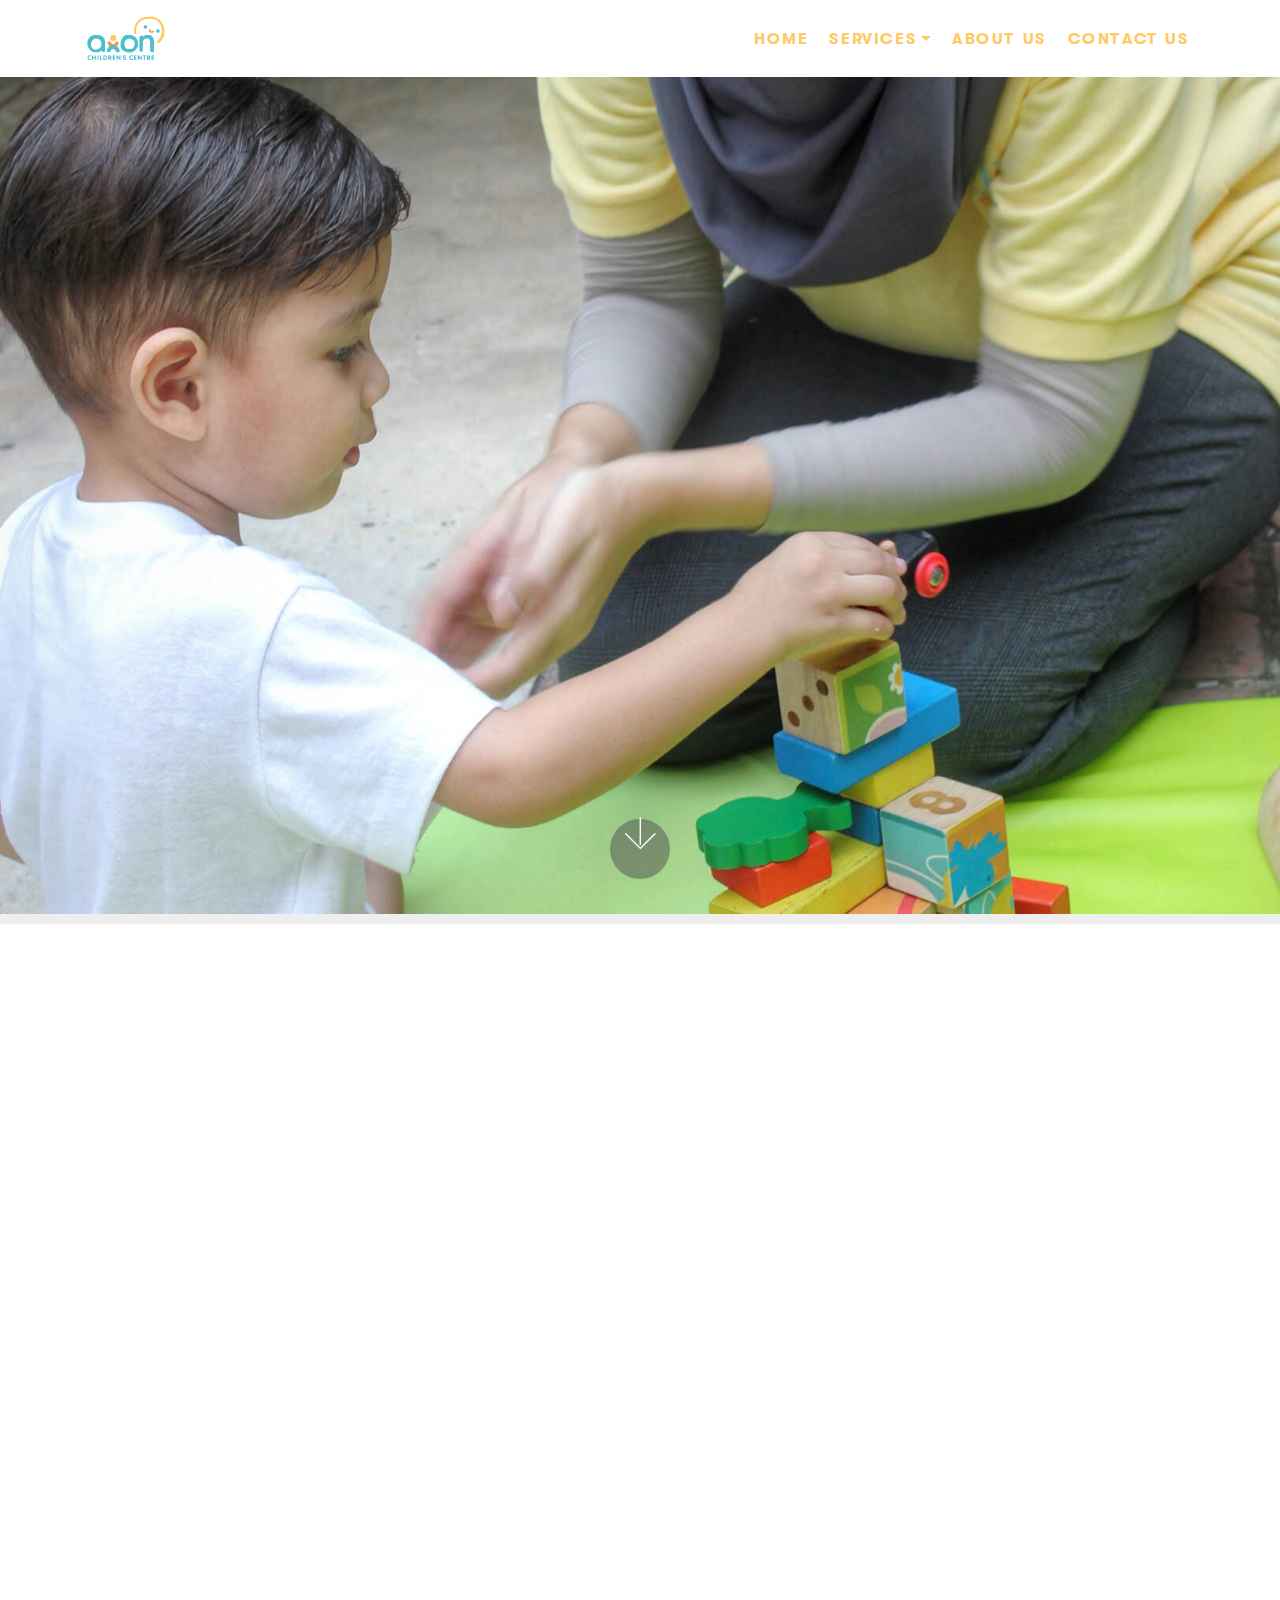
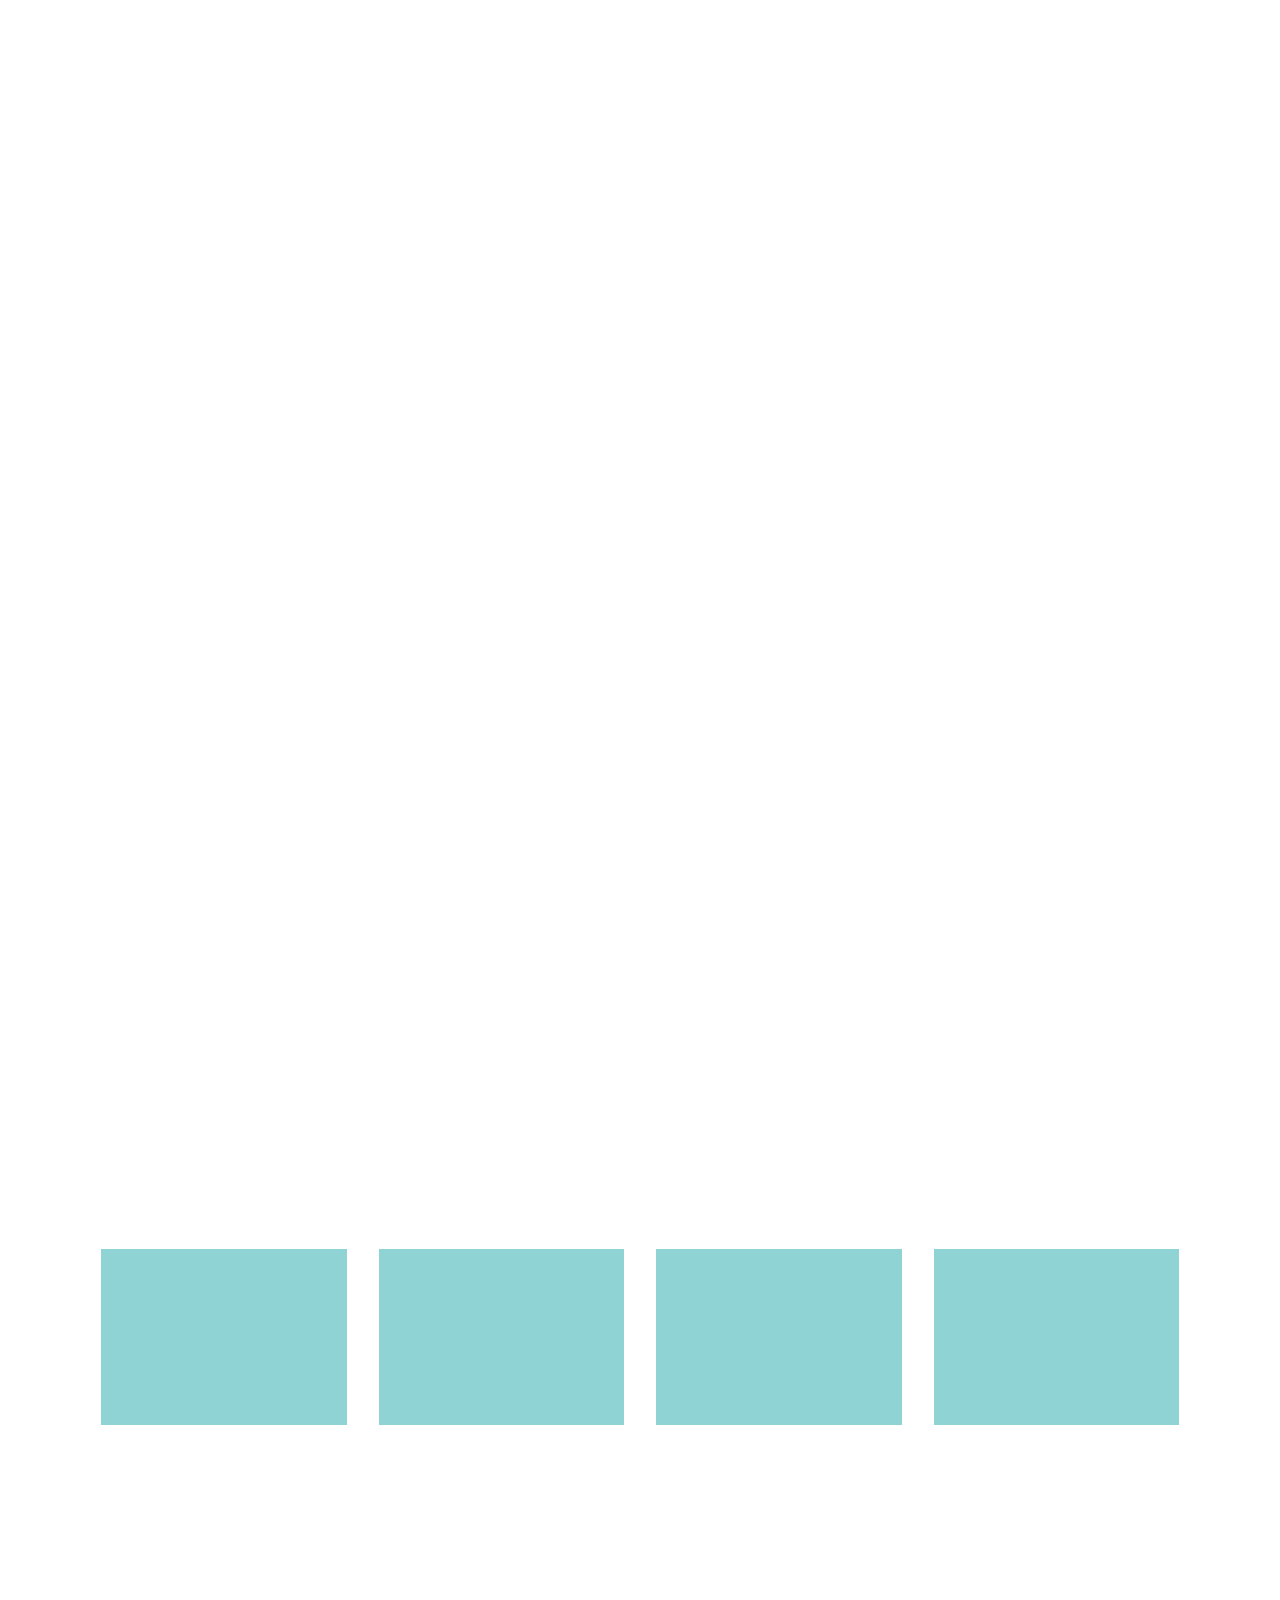
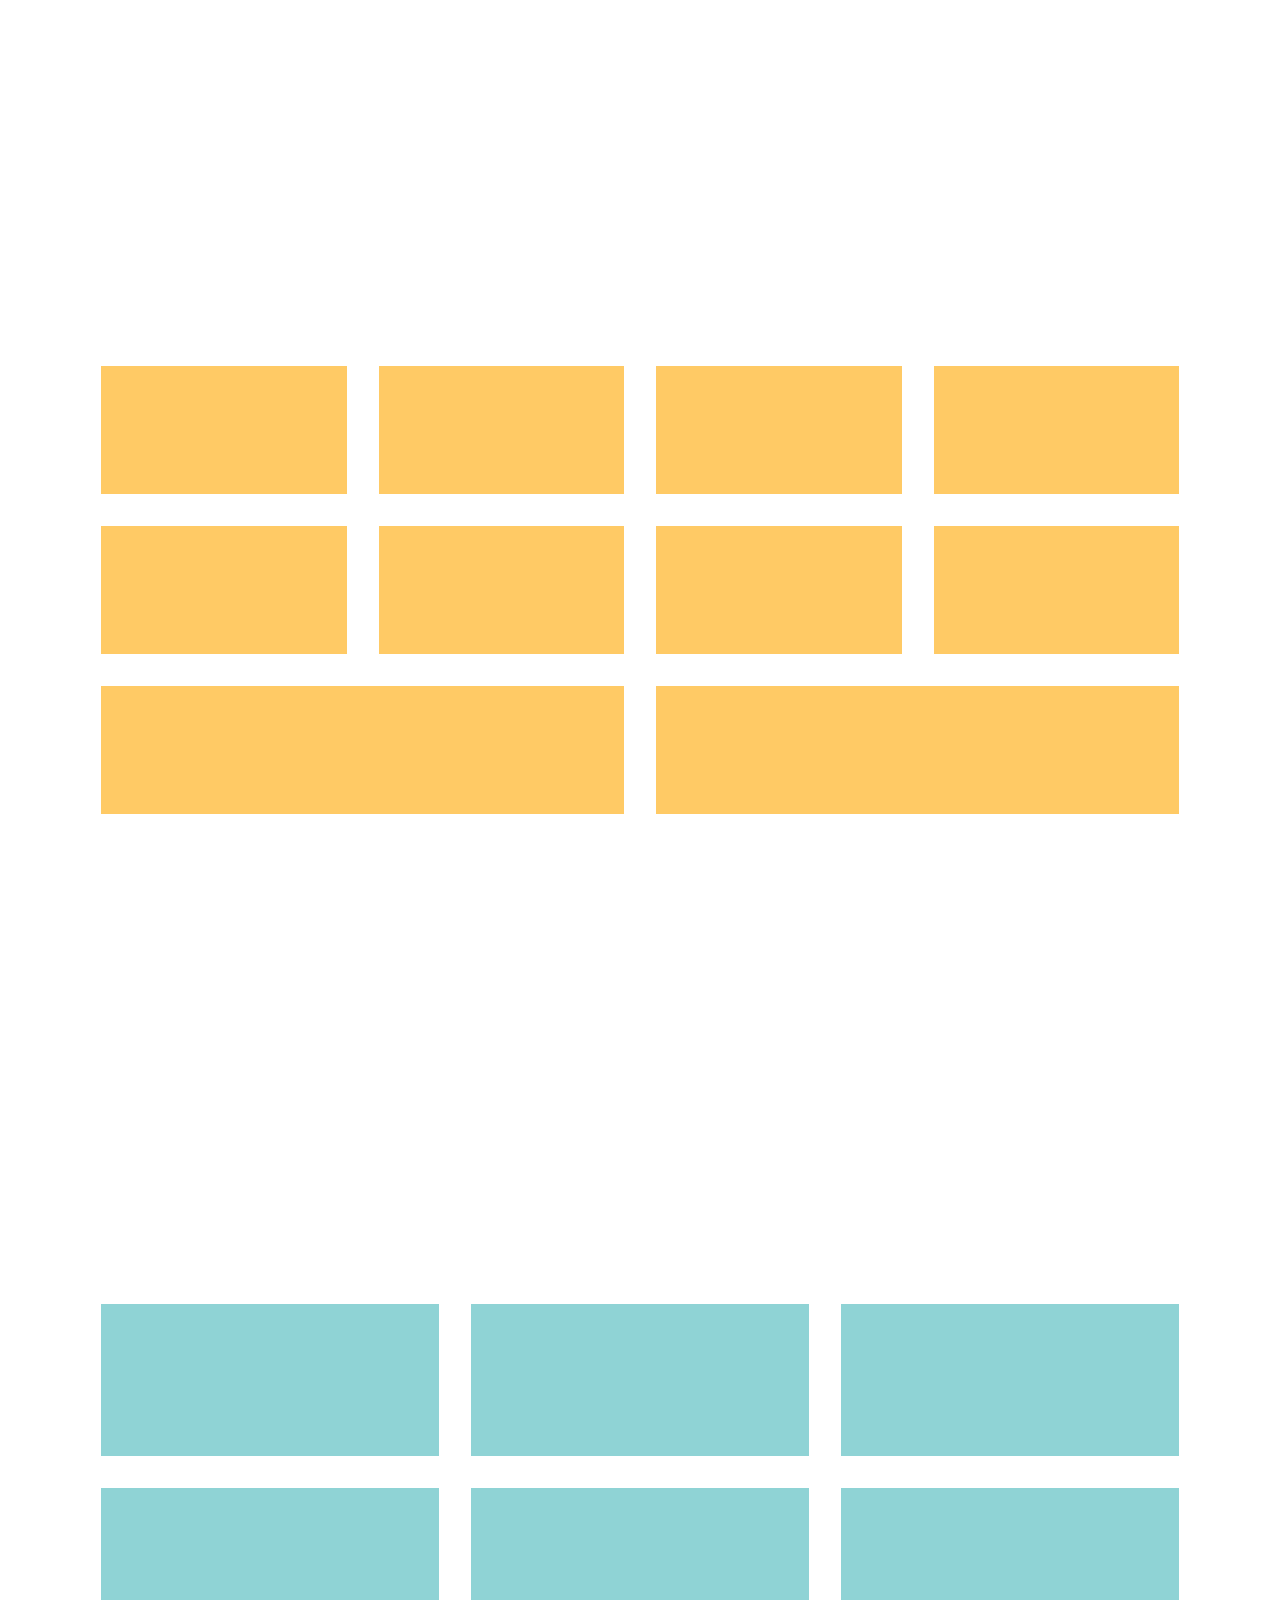
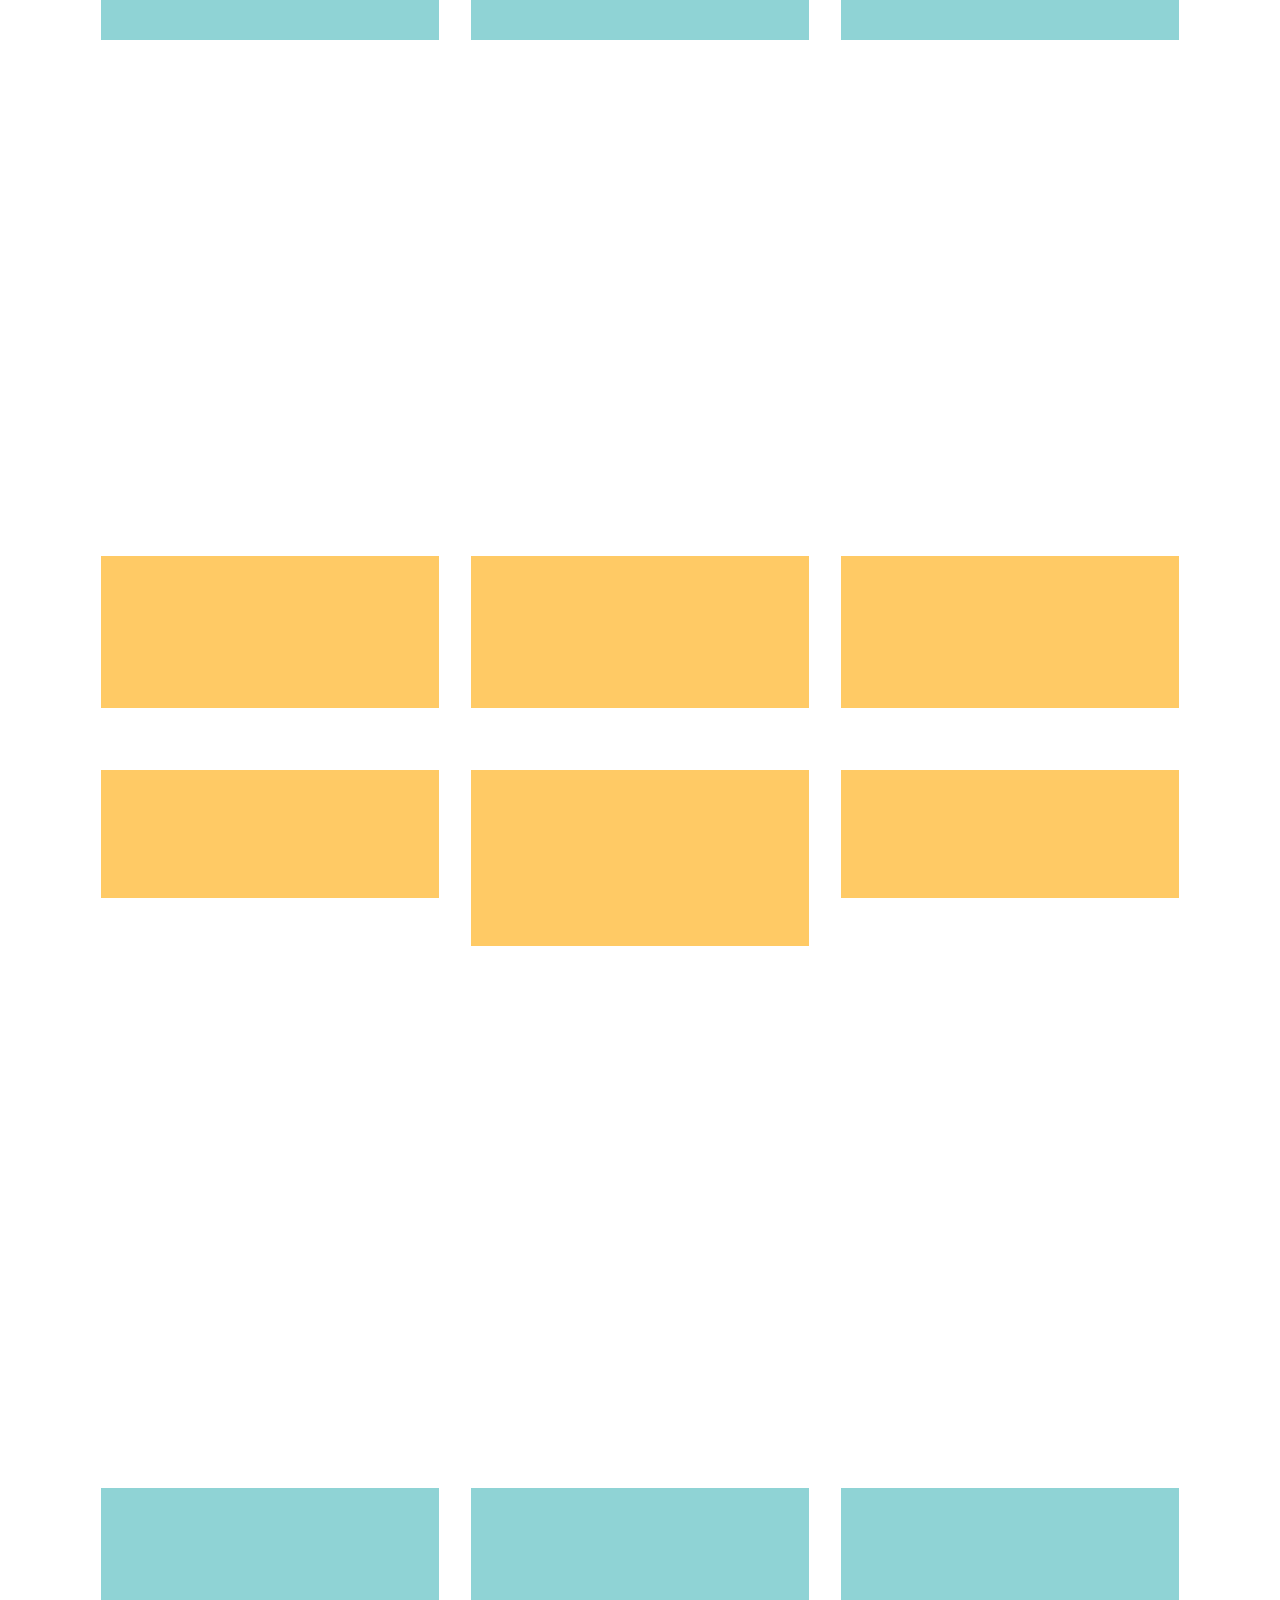
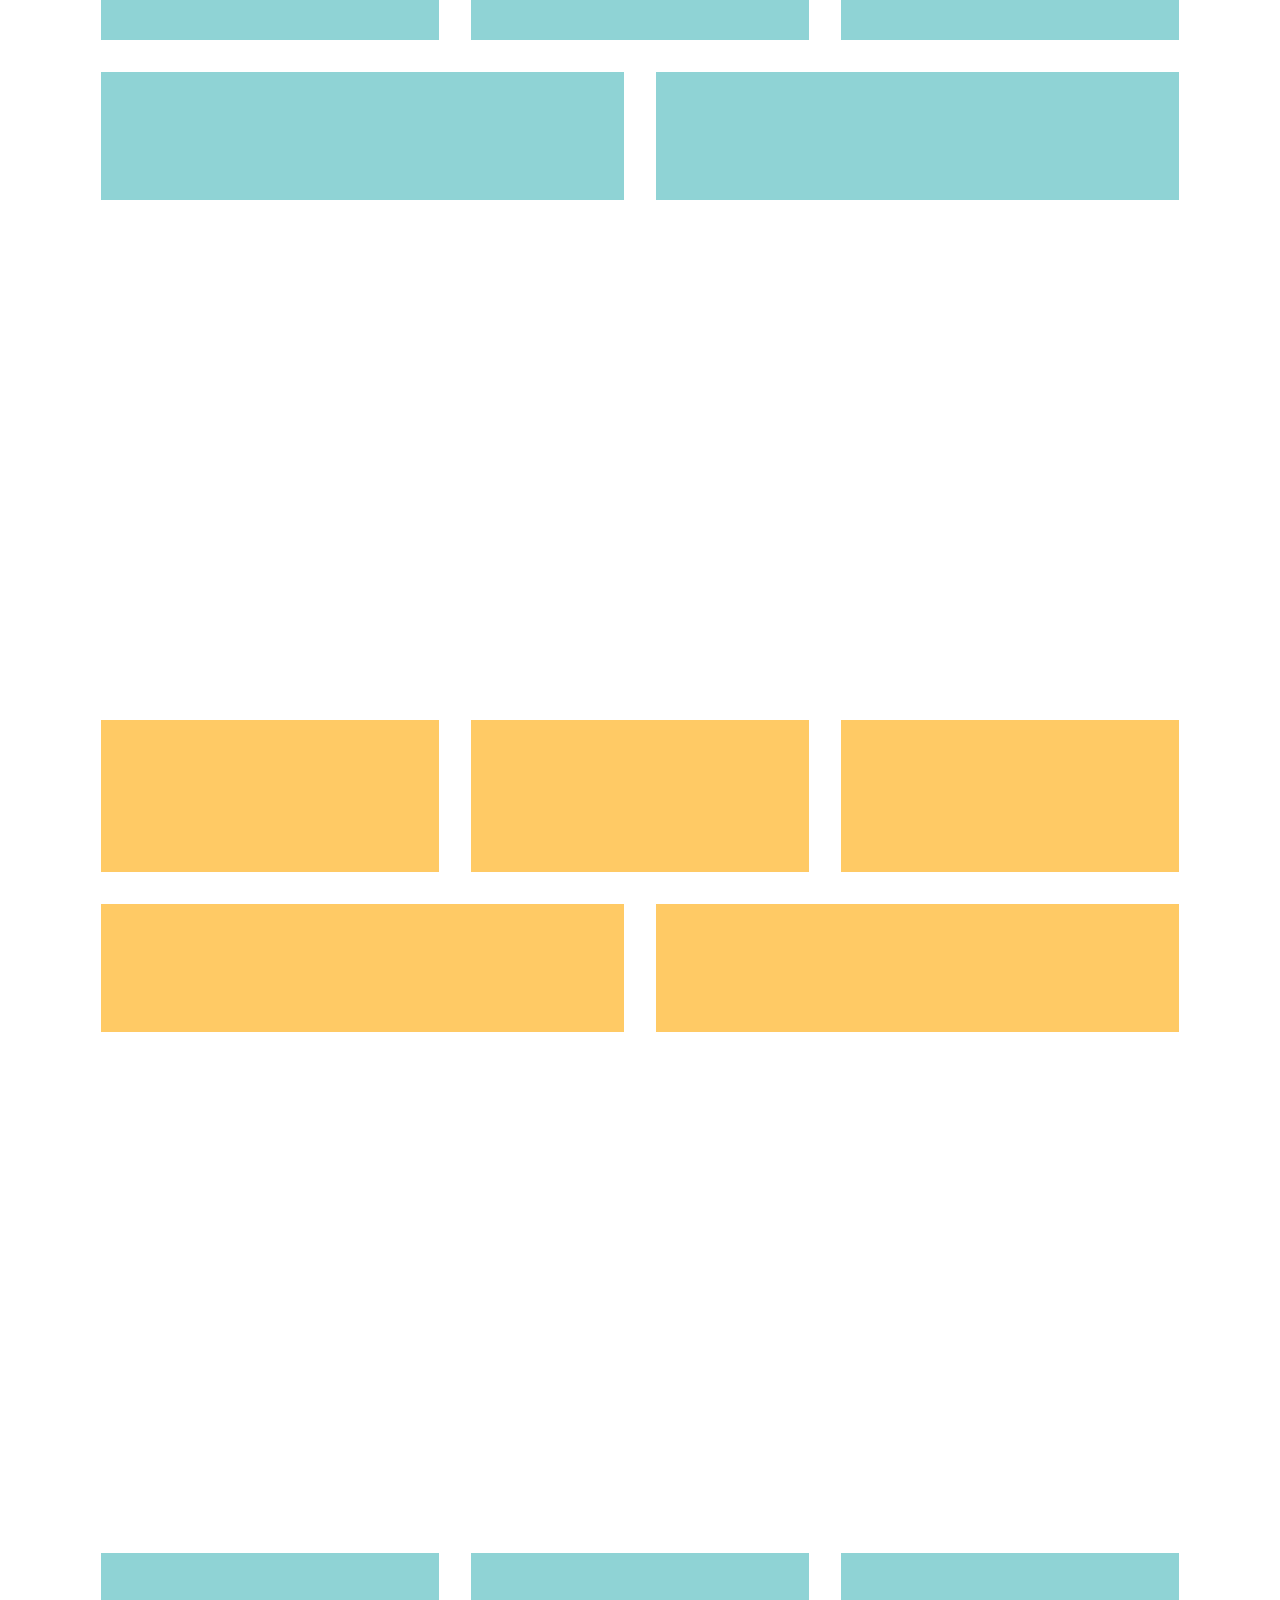
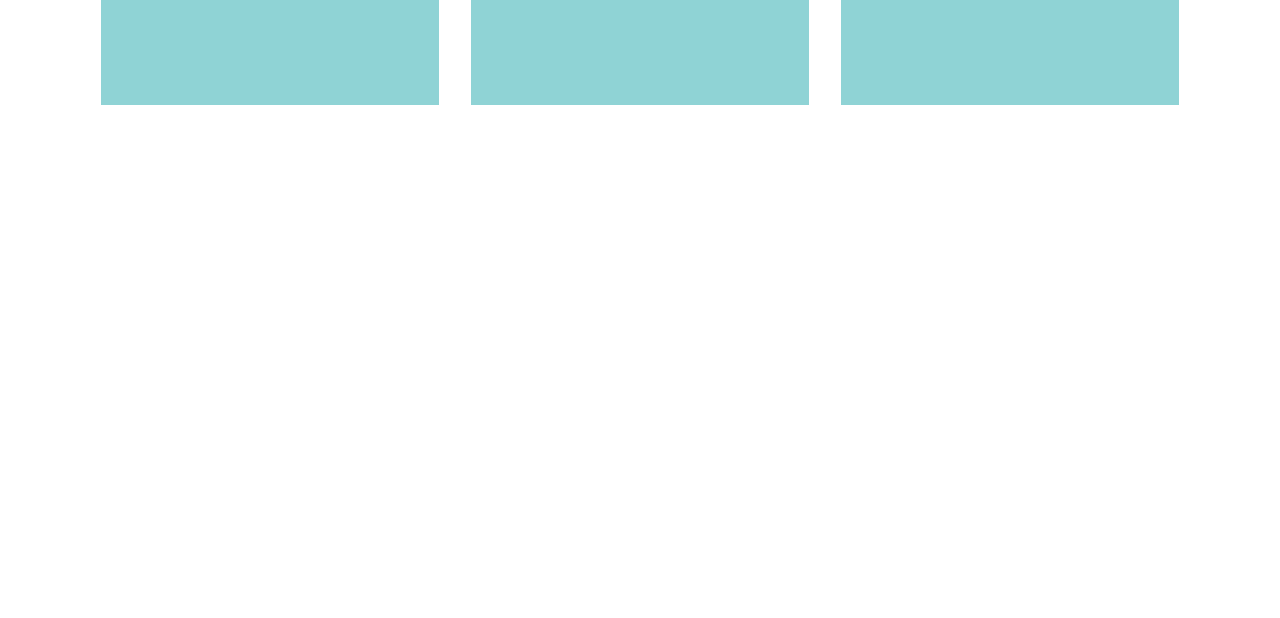
<file: axontherapy.html>
<!DOCTYPE html>
<html  >
<head>
  <!-- Site made with Mobirise Website Builder v5.5.8, https://mobirise.com -->
  <meta charset="UTF-8">
  <meta http-equiv="X-UA-Compatible" content="IE=edge">
  <meta name="generator" content="Mobirise v5.5.8, mobirise.com">
  <meta name="viewport" content="width=device-width, initial-scale=1, minimum-scale=1">
  <link rel="shortcut icon" href="assets/images/axonlogo-2022-10-165x114.png" type="image/x-icon">
  <meta name="description" content="Our therapy and child development services are delivered by our experienced, well-trained specialists through state-of-the-art facilities. ">
  
  
  <title>Axon Therapy & Child Development Services</title>
  <link rel="stylesheet" href="assets/web/assets/mobirise-icons/mobirise-icons.css">
  <link rel="stylesheet" href="assets/bootstrap/css/bootstrap.min.css">
  <link rel="stylesheet" href="assets/bootstrap/css/bootstrap-grid.min.css">
  <link rel="stylesheet" href="assets/bootstrap/css/bootstrap-reboot.min.css">
  <link rel="stylesheet" href="assets/tether/tether.min.css">
  <link rel="stylesheet" href="assets/animatecss/animate.min.css">
  <link rel="stylesheet" href="assets/dropdown/css/style.css">
  <link rel="stylesheet" href="assets/socicon/css/styles.css">
  <link rel="stylesheet" href="assets/theme/css/style.css">
  <link href="assets/fonts/style.css" rel="stylesheet">
  <link rel="preload" href="https://fonts.googleapis.com/css?family=Montserrat:100,100i,200,200i,300,300i,400,400i,500,500i,600,600i,700,700i,800,800i,900,900i&display=swap" as="style" onload="this.onload=null;this.rel='stylesheet'">
  <noscript><link rel="stylesheet" href="https://fonts.googleapis.com/css?family=Montserrat:100,100i,200,200i,300,300i,400,400i,500,500i,600,600i,700,700i,800,800i,900,900i&display=swap"></noscript>
  <link rel="preload" as="style" href="assets/mobirise/css/mbr-additional.css"><link rel="stylesheet" href="assets/mobirise/css/mbr-additional.css" type="text/css">
  
  
  
  
</head>
<body>

<!-- Analytics -->
First licensed provider of Finland’s play-based curriculum in Malaysia. Early learning for 3-6 year olds.
<!-- /Analytics -->


  
  <section class="menu cid-rTe0oyLw8X" once="menu" id="menu2-2w">

    

    <nav class="navbar navbar-expand beta-menu navbar-dropdown align-items-center navbar-fixed-top navbar-toggleable-sm">
        <button class="navbar-toggler navbar-toggler-right" type="button" data-toggle="collapse" data-target="#navbarSupportedContent" aria-controls="navbarSupportedContent" aria-expanded="false" aria-label="Toggle navigation">
            <div class="hamburger">
                <span></span>
                <span></span>
                <span></span>
                <span></span>
            </div>
        </button>
        <div class="menu-logo">
            <div class="navbar-brand">
                <span class="navbar-logo">
                    <a href="index.html">
                        <img src="assets/images/axonlogo-2022-10-165x114.png" alt="Home" title="" style="height: 3.8rem;">
                    </a>
                </span>
                
            </div>
        </div>
        <div class="collapse navbar-collapse" id="navbarSupportedContent">
            <ul class="navbar-nav nav-dropdown nav-right" data-app-modern-menu="true"><li class="nav-item">
                    <a class="nav-link link text-primary display-4" href="index.html">
                        HOME</a>
                </li><li class="nav-item dropdown">
                    <a class="nav-link link text-primary dropdown-toggle display-4" href="axonearlyyears.html" data-toggle="dropdown-submenu" aria-expanded="true">
                        SERVICES</a><div class="dropdown-menu"><a class="text-primary dropdown-item display-4" href="axonearlyyears.html">AXON EARLY YEARS PROGRAMME</a><a class="text-primary dropdown-item display-4" href="axontherapy.html">AXON THERAPY &amp; CHILD DEVELOPMENT</a></div>
                </li><li class="nav-item"><a class="nav-link link text-primary display-4" href="about.html">
                        ABOUT US</a></li>
                <li class="nav-item"><a class="nav-link link text-primary display-4" href="contactus.html" aria-expanded="false">
                        CONTACT US</a></li></ul>
            
        </div>
    </nav>
</section>

<section class="header9 cid-rTgMVsMJL3 mbr-fullscreen mbr-parallax-background" id="header9-2x">

    

    

    <div class="container">
        <div class="media-container-column mbr-white col-lg-8 col-md-10">
            
            
            
            
        </div>
    </div>

    <div class="mbr-arrow hidden-sm-down" aria-hidden="true">
        <a href="#next">
            <i class="mbri-down mbr-iconfont"></i>
        </a>
    </div>
</section>

<section class="mbr-section content4 cid-rTgNs9bSBB" id="content4-2z">

    

    <div class="container">
        <div class="media-container-row">
            <div class="title col-12 col-md-8">
                <h2 class="align-center pb-3 mbr-fonts-style display-1"><strong>
                    Axon Therapy</strong><br><strong>&amp; Child Development Services</strong></h2>
                
                
            </div>
        </div>
    </div>
</section>

<section class="mbr-section content4 cid-rTgNFOkElY" id="content4-31">

    

    <div class="container">
        <div class="media-container-row">
            <div class="title col-12 col-md-8">
                <h2 class="align-center pb-3 mbr-fonts-style display-2"><strong>Family-centered services, just for your child.</strong></h2>
                
                
            </div>
        </div>
    </div>
</section>

<section class="mbr-section article content3 cid-rTgNEPiQfe" id="content3-30">
      
     

    <div class="container">
        <div class="media-container-row">
            <div class="row col-12 col-md-12">
                <div class="col-12 mbr-text mbr-fonts-style display-5 col-md-6">
                     <p style="text-align: justify; "><span style="font-size: 1.5rem;"><strong>Axon Children’s Centre acts as one stop centre for child development services and early learning experiences, serving infants and children of all ages.&nbsp;</strong></span><br></p>
                </div>
                <div class="col-12 mbr-text mbr-fonts-style display-7 col-md-6">
                     <p style="text-align: justify; ">Our aim is to minimse the difficulties in travelling to various appointments, which often takes up most of the parents or caregivers time. </p><p style="text-align: justify; ">Our therapy and child development services are delivered by our experienced, well-trained specialists through state-of-the-art facilities. </p><p style="text-align: justify; ">Our approaches are family-centered, allowing parents and caregivers to play a big role in their child’s development.&nbsp;</p>
                </div>
                
            </div>
        </div>
    </div>
</section>

<section class="cid-rTQjnGdkB2" id="image4-4r">
    <!-- Block parameters controls (Blue "Gear" panel) -->
    
    <!-- End block parameters -->
    <div class="container images-container">
            <div class="media-container-row" style="width: 96%;">
                <div class="img-item item1" style="width: 226%;">
                    <img src="assets/images/img-5376-1086x724.jpg" alt="Axon Children's Centre" title="">
                    
                </div>
                <div class="img-item">
                    <img src="assets/images/img-5379-626x939.jpg" alt="Axon Children's Centre" title="">
                    
                </div>
            </div>
    </div>
</section>

<section class="mbr-section content4 cid-rTgOm8nEra" id="content4-32">

    

    <div class="container">
        <div class="media-container-row">
            <div class="title col-12 col-md-8">
                <h2 class="align-center pb-3 mbr-fonts-style display-2"><strong>Child &amp; Adolescent Psychiatry (visiting)</strong></h2>
                
                
            </div>
        </div>
    </div>
</section>

<section class="mbr-section article content3 cid-rTgPzy8EqT" id="content3-35">
      
     

    <div class="container">
        <div class="media-container-row">
            <div class="row col-12 col-md-12">
                <div class="col-12 mbr-text mbr-fonts-style display-5 col-md-6">
                     <p style="text-align: justify; "><strong>Families often seek help with the challenges that their child experiences.&nbsp;</strong></p>
                </div>
                <div class="col-12 mbr-text mbr-fonts-style display-7 col-md-6">
                     <p style="text-align: justify; ">Our consultant child and adolescent psychiatrist provides evaluation and treatment of children with neurodevelopmental, behavioural, emotional or learning difficulties. Among the services include:</p>
                </div>
                
            </div>
        </div>
    </div>
</section>

<section class="features4 cid-rTgVMaHBKM" id="features4-3l">
    
         

    
    <div class="container">
        <div class="media-container-row">
            <div class="card p-3 col-12 col-md-6 col-lg-3">
                <div class="card-wrapper media-container-row media-container-row">
                    <div class="card-box">
                        <h4 class="card-title pb-3 mbr-fonts-style display-5"><strong><br></strong><strong>Diagnostic assessment / evaluation</strong></h4>
                        
                    </div>
                </div>
            </div>

            <div class="card p-3 col-12 col-md-6 col-12 col-md-6 col-lg-3">
                <div class="card-wrapper media-container-row">
                    <div class="card-box">
                        <h4 class="card-title pb-3 mbr-fonts-style display-5"><strong><br></strong><strong>Clinical evaluation</strong><br><strong><br></strong></h4>
                        
                    </div>
                </div>
            </div>

            <div class="card p-3 col-12 col-md-6 col-lg-3">
                <div class="card-wrapper media-container-row">
                    <div class="card-box">
                        <h4 class="card-title pb-3 mbr-fonts-style display-5"><strong><br></strong><strong>Treatment / Intervention</strong><br><strong><br></strong></h4>
                        
                    </div>
                </div>
            </div>

            <div class="card p-3 col-12 col-md-6 col-lg-3">
                <div class="card-wrapper media-container-row">
                    <div class="card-box">
                        <h4 class="card-title pb-3 mbr-fonts-style display-5"><strong><br></strong><strong>Consultation</strong><br><br><br><strong>
                        </strong></h4>
                        
                    </div>
                </div>
            </div>
        </div>
    </div>
</section>

<section class="mbr-section content4 cid-rTgR5NRKQn" id="content4-38">

    

    <div class="container">
        <div class="media-container-row">
            <div class="title col-12 col-md-8">
                <h2 class="align-center pb-3 mbr-fonts-style display-2"><strong>Occupational Therapy</strong></h2>
                
                
            </div>
        </div>
    </div>
</section>

<section class="mbr-section article content3 cid-rTgRdzQWJf" id="content3-39">
      
     

    <div class="container">
        <div class="media-container-row">
            <div class="row col-12 col-md-12">
                <div class="col-12 mbr-text mbr-fonts-style display-5 col-md-6">
                     <p style="text-align: justify; "><strong>At Axon, we focus on working towards a child’s individualised, personal goals to encourage independence in the daily lives of children.</strong></p>
                </div>
                <div class="col-12 mbr-text mbr-fonts-style display-7 col-md-6">
                     <p style="text-align: justify; ">We specialise in occupation-based, sensory integration, cognitive, social and environmental approaches to develop successful sensorimotor, educational participation, and play skills. Through a parent-therapist collaboration, we provide evaluation and intervention on:</p>
                </div>
                
            </div>
        </div>
    </div>
</section>

<section class="features4 cid-rTgRzpcwZY" id="features4-3a">
    
         

    
    <div class="container">
        <div class="media-container-row">
            <div class="card p-3 col-12 col-md-6 col-lg-3">
                <div class="card-wrapper media-container-row media-container-row">
                    <div class="card-box">
                        <h4 class="card-title pb-3 mbr-fonts-style display-5"><strong>
                            </strong><br><strong>Self-care</strong></h4>
                        
                    </div>
                </div>
            </div>

            <div class="card p-3 col-12 col-md-6 col-12 col-md-6 col-lg-3">
                <div class="card-wrapper media-container-row">
                    <div class="card-box">
                        <h4 class="card-title pb-3 mbr-fonts-style display-5"><strong>Sensory processing</strong></h4>
                        
                    </div>
                </div>
            </div>

            <div class="card p-3 col-12 col-md-6 col-lg-3">
                <div class="card-wrapper media-container-row">
                    <div class="card-box">
                        <h4 class="card-title pb-3 mbr-fonts-style display-5"><strong>
                            </strong><br><strong>Self-regulation
                        </strong></h4>
                        
                    </div>
                </div>
            </div>

            <div class="card p-3 col-12 col-md-6 col-lg-3">
                <div class="card-wrapper media-container-row">
                    <div class="card-box">
                        <h4 class="card-title pb-3 mbr-fonts-style display-5"><strong>
                            </strong><br><strong>Handwriting
                        </strong></h4>
                        
                    </div>
                </div>
            </div>
        </div>
    </div>
</section>

<section class="features4 cid-rTgRUCwelN" id="features4-3b">
    
         

    
    <div class="container">
        <div class="media-container-row">
            <div class="card p-3 col-12 col-md-6 col-lg-3">
                <div class="card-wrapper media-container-row media-container-row">
                    <div class="card-box">
                        <h4 class="card-title pb-3 mbr-fonts-style display-5"><strong>Visual perceptual skills</strong></h4>
                        
                    </div>
                </div>
            </div>

            <div class="card p-3 col-12 col-md-6 col-12 col-md-6 col-lg-3">
                <div class="card-wrapper media-container-row">
                    <div class="card-box">
                        <h4 class="card-title pb-3 mbr-fonts-style display-5"><strong>School readiness</strong></h4>
                        
                    </div>
                </div>
            </div>

            <div class="card p-3 col-12 col-md-6 col-lg-3">
                <div class="card-wrapper media-container-row">
                    <div class="card-box">
                        <h4 class="card-title pb-3 mbr-fonts-style display-5"><strong><br></strong><strong>Social skills</strong></h4>
                        
                    </div>
                </div>
            </div>

            <div class="card p-3 col-12 col-md-6 col-lg-3">
                <div class="card-wrapper media-container-row">
                    <div class="card-box">
                        <h4 class="card-title pb-3 mbr-fonts-style display-5"><strong><br></strong><strong>Motor planning</strong></h4>
                        
                    </div>
                </div>
            </div>
        </div>
    </div>
</section>

<section class="features4 cid-rTgS2uf8CL" id="features4-3c">
    
         

    
    <div class="container">
        <div class="media-container-row">
            <div class="card p-3 col-12 col-md-6">
                <div class="card-wrapper media-container-row media-container-row">
                    <div class="card-box">
                        <h4 class="card-title pb-3 mbr-fonts-style display-5"><strong><br></strong><strong>Feeding</strong></h4>
                        
                    </div>
                </div>
            </div>

            <div class="card p-3 col-12 col-md-6 col-12 col-md-6">
                <div class="card-wrapper media-container-row">
                    <div class="card-box">
                        <h4 class="card-title pb-3 mbr-fonts-style display-5"><strong><br></strong><strong>Early development</strong></h4>
                        
                    </div>
                </div>
            </div>

            

            
        </div>
    </div>
</section>

<section class="mbr-section content4 cid-rTgThI3jvA" id="content4-3d">

    

    <div class="container">
        <div class="media-container-row">
            <div class="title col-12 col-md-8">
                <h2 class="align-center pb-3 mbr-fonts-style display-2"><strong>Speech and Language Therapy</strong></h2>
                
                
            </div>
        </div>
    </div>
</section>

<section class="mbr-section article content3 cid-rTgTlhgCvt" id="content3-3e">
      
     

    <div class="container">
        <div class="media-container-row">
            <div class="row col-12 col-md-12">
                <div class="col-12 mbr-text mbr-fonts-style display-5 col-md-6">
                     <p style="text-align: justify; "><strong>Communication is an essential part of functioning for every human being.&nbsp;</strong></p>
                </div>
                <div class="col-12 mbr-text mbr-fonts-style display-7 col-md-6">
                     <p style="text-align: justify; ">It enables human interaction and connection, expression of feelings and needs. Through fun activities, our speech language pathologist will work on:</p>
                </div>
                
            </div>
        </div>
    </div>
</section>

<section class="features4 cid-rTgTuhJvfV" id="features4-3f">
    
         

    
    <div class="container">
        <div class="media-container-row">
            <div class="card p-3 col-12 col-md-6 col-lg-4">
                <div class="card-wrapper media-container-row media-container-row">
                    <div class="card-box">
                        <h4 class="card-title pb-3 mbr-fonts-style display-5"><strong>
                            </strong><br><strong>Articulation</strong><br><br><strong>
                        </strong></h4>
                        
                    </div>
                </div>
            </div>

            <div class="card p-3 col-12 col-md-6 col-12 col-md-6 col-lg-4">
                <div class="card-wrapper media-container-row">
                    <div class="card-box">
                        <h4 class="card-title pb-3 mbr-fonts-style display-5"><strong>
                            </strong><br><strong>Phonology</strong><br><br><strong>
                        </strong></h4>
                        
                    </div>
                </div>
            </div>

            <div class="card p-3 col-12 col-md-6 col-lg-4">
                <div class="card-wrapper media-container-row">
                    <div class="card-box">
                        <h4 class="card-title pb-3 mbr-fonts-style display-5"><strong><br></strong><strong>Receptive and expressive language</strong></h4>
                        
                    </div>
                </div>
            </div>

            
        </div>
    </div>
</section>

<section class="features4 cid-rTgTuJxWKK" id="features4-3g">
    
         

    
    <div class="container">
        <div class="media-container-row">
            <div class="card p-3 col-12 col-md-6 col-lg-4">
                <div class="card-wrapper media-container-row media-container-row">
                    <div class="card-box">
                        <h4 class="card-title pb-3 mbr-fonts-style display-5"><strong>
                            </strong><br><strong>Fluency</strong><br><br><strong>
                        </strong></h4>
                        
                    </div>
                </div>
            </div>

            <div class="card p-3 col-12 col-md-6 col-12 col-md-6 col-lg-4">
                <div class="card-wrapper media-container-row">
                    <div class="card-box">
                        <h4 class="card-title pb-3 mbr-fonts-style display-5"><strong>
                            </strong><br><strong>Comprehension</strong><br><br><strong>
                        </strong></h4>
                        
                    </div>
                </div>
            </div>

            <div class="card p-3 col-12 col-md-6 col-lg-4">
                <div class="card-wrapper media-container-row">
                    <div class="card-box">
                        <h4 class="card-title pb-3 mbr-fonts-style display-5"><strong><br></strong><strong>Oral Motor Planning and Sequencing (praxis)</strong></h4>
                        
                    </div>
                </div>
            </div>

            
        </div>
    </div>
</section>

<section class="mbr-section content4 cid-trFXodAP8P" id="content4-4s">

    

    <div class="container">
        <div class="media-container-row">
            <div class="title col-12 col-md-8">
                <h2 class="align-center pb-3 mbr-fonts-style display-2"><strong>Physiotherapy&nbsp;</strong></h2>
                
                
            </div>
        </div>
    </div>
</section>

<section class="mbr-section article content3 cid-trFXp3rkiC" id="content3-4t">
      
     

    <div class="container">
        <div class="media-container-row">
            <div class="row col-12 col-md-12">
                <div class="col-12 mbr-text mbr-fonts-style display-7 col-md-6">
                     <p style="text-align: justify; ">Paediatric physiotherapists work to provide support and treatment of the  body systems and functions. They further specialise in the development  and growth of infants through teenagers.&nbsp;&nbsp;</p>
                </div>
                <div class="col-12 mbr-text mbr-fonts-style display-5 col-md-6">
                     <p style="text-align: justify; "><strong>The scope of treatment of paediatric physiotherapy include, but not  limited to:&nbsp;</strong></p>
                </div>
                
            </div>
        </div>
    </div>
</section>

<section class="features4 cid-trFXEq2f0B" id="features4-4v">
    
         

    
    <div class="container">
        <div class="media-container-row">
            <div class="card p-3 col-12 col-md-6 col-lg-4">
                <div class="card-wrapper media-container-row media-container-row">
                    <div class="card-box">
                        <h4 class="card-title pb-3 mbr-fonts-style display-5"><strong>
                            </strong><br><strong>Primitive Reflexes&nbsp;</strong><br><br><strong>
                        </strong></h4>
                        
                    </div>
                </div>
            </div>

            <div class="card p-3 col-12 col-md-6 col-12 col-md-6 col-lg-4">
                <div class="card-wrapper media-container-row">
                    <div class="card-box">
                        <h4 class="card-title pb-3 mbr-fonts-style display-5"><strong>
                            </strong><br><strong>Muscle Tone&nbsp;</strong><br><br><strong>
                        </strong></h4>
                        
                    </div>
                </div>
            </div>

            <div class="card p-3 col-12 col-md-6 col-lg-4">
                <div class="card-wrapper media-container-row">
                    <div class="card-box">
                        <h4 class="card-title pb-3 mbr-fonts-style display-5"><strong><br>Gross and Fine Motor Strengthening&nbsp;</strong></h4>
                        
                    </div>
                </div>
            </div>

            
        </div>
    </div>
</section>

<section class="features4 cid-trFXpJzwor" id="features4-4u">
    
         

    
    <div class="container">
        <div class="media-container-row">
            <div class="card p-3 col-12 col-md-6 col-lg-4">
                <div class="card-wrapper media-container-row media-container-row">
                    <div class="card-box">
                        <h4 class="card-title pb-3 mbr-fonts-style display-5"><strong>
                            </strong><br><strong>Range of Motion&nbsp;
                        </strong></h4>
                        
                    </div>
                </div>
            </div>

            <div class="card p-3 col-12 col-md-6 col-12 col-md-6 col-lg-4">
                <div class="card-wrapper media-container-row">
                    <div class="card-box">
                        <h4 class="card-title pb-3 mbr-fonts-style display-5"><strong>
                            </strong><br><strong>Balance and Coordination&nbsp;</strong><br><br><strong>
                        </strong></h4>
                        
                    </div>
                </div>
            </div>

            <div class="card p-3 col-12 col-md-6 col-lg-4">
                <div class="card-wrapper media-container-row">
                    <div class="card-box">
                        <h4 class="card-title pb-3 mbr-fonts-style display-5"><strong><br>Functional Mobility&nbsp;</strong></h4>
                        
                    </div>
                </div>
            </div>

            
        </div>
    </div>
</section>

<section class="mbr-section content4 cid-rTgU4Kh4UL" id="content4-3h">

    

    <div class="container">
        <div class="media-container-row">
            <div class="title col-12 col-md-8">
                <h2 class="align-center pb-3 mbr-fonts-style display-2"><strong>Nutrition and Dietetics</strong></h2>
                
                
            </div>
        </div>
    </div>
</section>

<section class="mbr-section article content3 cid-rTgUeiSGdz" id="content3-3i">
      
     

    <div class="container">
        <div class="media-container-row">
            <div class="row col-12 col-md-12">
                <div class="col-12 mbr-text mbr-fonts-style display-5 col-md-6">
                     <p style="text-align: justify; "><strong>Our dietetic service offers high quality individual plans and consultation to promote healthy eating choices.&nbsp;</strong></p>
                </div>
                <div class="col-12 mbr-text mbr-fonts-style display-7 col-md-6">
                     <p style="text-align: justify; ">We support children with nutritional problems such as food allergy or in relation to their medical conditions, through customised plans and advices. We also encourage good health by helping you make a positive change in food selections for your child. Our services may address the following:</p>
                </div>
                
            </div>
        </div>
    </div>
</section>

<section class="features4 cid-rTgULm5ZEI" id="features4-3j">
    
         

    
    <div class="container">
        <div class="media-container-row">
            <div class="card p-3 col-12 col-md-6 col-lg-4">
                <div class="card-wrapper media-container-row media-container-row">
                    <div class="card-box">
                        <h4 class="card-title pb-3 mbr-fonts-style display-5"><strong><br></strong><strong>Faltering growth</strong><br><strong><br></strong></h4>
                        
                    </div>
                </div>
            </div>

            <div class="card p-3 col-12 col-md-6 col-12 col-md-6 col-lg-4">
                <div class="card-wrapper media-container-row">
                    <div class="card-box">
                        <h4 class="card-title pb-3 mbr-fonts-style display-5"><br><strong>Underweight / overweight
                        </strong></h4>
                        
                    </div>
                </div>
            </div>

            <div class="card p-3 col-12 col-md-6 col-lg-4">
                <div class="card-wrapper media-container-row">
                    <div class="card-box">
                        <h4 class="card-title pb-3 mbr-fonts-style display-5"><strong><br></strong><strong>Selective eating / </strong><br><strong>fussy eating</strong></h4>
                        
                    </div>
                </div>
            </div>

            
        </div>
    </div>
</section>

<section class="features4 cid-rTgULRCfkd" id="features4-3k">
    
         

    
    <div class="container">
        <div class="media-container-row">
            <div class="card p-3 col-12 col-md-6">
                <div class="card-wrapper media-container-row media-container-row">
                    <div class="card-box">
                        <h4 class="card-title pb-3 mbr-fonts-style display-5"><strong><br></strong><strong>Iron deficiency</strong></h4>
                        
                    </div>
                </div>
            </div>

            <div class="card p-3 col-12 col-md-6 col-12 col-md-6">
                <div class="card-wrapper media-container-row">
                    <div class="card-box">
                        <h4 class="card-title pb-3 mbr-fonts-style display-5"><strong><br></strong><strong>Food allergies</strong></h4>
                        
                    </div>
                </div>
            </div>

            

            
        </div>
    </div>
</section>

<section class="mbr-section content4 cid-rThcOyjEJF" id="content4-3s">

    

    <div class="container">
        <div class="media-container-row">
            <div class="title col-12 col-md-8">
                <h2 class="align-center pb-3 mbr-fonts-style display-2"><strong>School Services</strong></h2>
                
                
            </div>
        </div>
    </div>
</section>

<section class="mbr-section article content3 cid-rThcT6ScJ4" id="content3-3t">
      
     

    <div class="container">
        <div class="media-container-row">
            <div class="row col-12 col-md-12">
                <div class="col-12 mbr-text mbr-fonts-style display-5 col-md-12">
                     <p style="text-align: justify; "><strong>Our therapists provide specialised services for schools that may require services for their children and/or academic staff. Among the services include:</strong></p>
                </div>
                
                
            </div>
        </div>
    </div>
</section>

<section class="features4 cid-rThIuflR8L" id="features4-42">
    
         

    
    <div class="container">
        <div class="media-container-row">
            <div class="card p-3 col-12 col-md-6 col-lg-4">
                <div class="card-wrapper media-container-row media-container-row">
                    <div class="card-box">
                        <h4 class="card-title pb-3 mbr-fonts-style display-5"><strong><br></strong><strong>Assessment and evaluation</strong></h4>
                        
                    </div>
                </div>
            </div>

            <div class="card p-3 col-12 col-md-6 col-12 col-md-6 col-lg-4">
                <div class="card-wrapper media-container-row">
                    <div class="card-box">
                        <h4 class="card-title pb-3 mbr-fonts-style display-5"><strong><br></strong><strong>Teachers training / workshop</strong></h4>
                        
                    </div>
                </div>
            </div>

            <div class="card p-3 col-12 col-md-6 col-lg-4">
                <div class="card-wrapper media-container-row">
                    <div class="card-box">
                        <h4 class="card-title pb-3 mbr-fonts-style display-5"><strong>
                            </strong><br><strong>Consultation</strong><br><br><strong>
                        </strong></h4>
                        
                    </div>
                </div>
            </div>

            
        </div>
    </div>
</section>

<section class="features4 cid-rThIIswAxX" id="features4-43">
    
         

    
    <div class="container">
        <div class="media-container-row">
            <div class="card p-3 col-12 col-md-6">
                <div class="card-wrapper media-container-row media-container-row">
                    <div class="card-box">
                        <h4 class="card-title pb-3 mbr-fonts-style display-5"><strong><br></strong><strong>In-school interventions</strong></h4>
                        
                    </div>
                </div>
            </div>

            <div class="card p-3 col-12 col-md-6 col-12 col-md-6">
                <div class="card-wrapper media-container-row">
                    <div class="card-box">
                        <h4 class="card-title pb-3 mbr-fonts-style display-5"><strong><br></strong><strong>Modifications / Recommendations</strong></h4>
                        
                    </div>
                </div>
            </div>

            

            
        </div>
    </div>
</section>

<section class="mbr-section content4 cid-rThdlDBYFZ" id="content4-3u">

    

    <div class="container">
        <div class="media-container-row">
            <div class="title col-12 col-md-8">
                <h2 class="align-center pb-3 mbr-fonts-style display-2"><strong>Continuous Education</strong></h2>
                
                
            </div>
        </div>
    </div>
</section>

<section class="mbr-section article content3 cid-rThdr3xXWt" id="content3-3v">
      
     

    <div class="container">
        <div class="media-container-row">
            <div class="row col-12 col-md-12">
                <div class="col-12 mbr-text mbr-fonts-style display-5 col-md-6">
                     <p style="text-align: justify; "><strong>Here at Axon, we aim to be a one stop centre for services and education.&nbsp;</strong></p>
                </div>
                <div class="col-12 mbr-text mbr-fonts-style display-7 col-md-6">
                     <p style="text-align: justify; "><span style="font-size: 1rem;">Access to continuous education is essential for both professional and personal development. This includes:</span><br></p>
                </div>
                
            </div>
        </div>
    </div>
</section>

<section class="features4 cid-rThHhPOYnS" id="features4-41">
    
         

    
    <div class="container">
        <div class="media-container-row">
            <div class="card p-3 col-12 col-md-6 col-lg-4">
                <div class="card-wrapper media-container-row media-container-row">
                    <div class="card-box">
                        <h4 class="card-title pb-3 mbr-fonts-style display-5"><strong><br></strong><strong>Parent workshops / seminars</strong></h4>
                        
                    </div>
                </div>
            </div>

            <div class="card p-3 col-12 col-md-6 col-12 col-md-6 col-lg-4">
                <div class="card-wrapper media-container-row">
                    <div class="card-box">
                        <h4 class="card-title pb-3 mbr-fonts-style display-5"><strong><br></strong><strong>Teachers workshops / seminars / training</strong></h4>
                        
                    </div>
                </div>
            </div>

            <div class="card p-3 col-12 col-md-6 col-lg-4">
                <div class="card-wrapper media-container-row">
                    <div class="card-box">
                        <h4 class="card-title pb-3 mbr-fonts-style display-5"><strong><br></strong><strong>Professional workshops / seminars / training</strong></h4>
                        
                    </div>
                </div>
            </div>

            
        </div>
    </div>
</section>

<section class="cid-rTgNnZRndm mbr-reveal" id="footer5-2y">

    

    

    <div class="container">
        <div class="media-container-row">
            <div class="col-md-3">
                <div class="media-wrap">
                    <a href="index.html">
                       <img src="assets/images/axonlogo-2022-10-329x227.png" alt="Home" title="">
                    </a>
                </div>
            </div>
            <div class="col-md-9">
                <p class="mbr-text align-right links mbr-fonts-style display-7">Axon Children's Centre<br>LG-14, Ground Floor,<br>Futurise Center,<br>Persiaran APEC,<br>63000 Cyberjaya,<br>Selangor, Malaysia.</p>
            </div>
        </div>
        <div class="footer-lower">
            <div class="media-container-row">
                <div class="col-md-12">
                    <hr>
                </div>
            </div>
            <div class="media-container-row mbr-white">
                <div class="col-md-6 copyright">
                    <p class="mbr-text mbr-fonts-style display-7">
                        © 2023 White Matter Group Sdn. Bhd. (1490308-X). - AII Rights Reserved
                    </p>
                </div>
                <div class="col-md-6">
                    <div class="social-list align-right">
                        <div class="soc-item">
                            <a href="http://www.facebook.com/axonearlyyears" target="_blank">
                                <span class="mbr-iconfont mbr-iconfont-social socicon-facebook socicon" style="color: rgb(255, 202, 101); fill: rgb(255, 202, 101);"></span>
                            </a>
                        </div>
                        <div class="soc-item">
                            <a href="https://www.instagram.com/axonchildrenscentre/" target="_blank">
                                <span class="mbr-iconfont mbr-iconfont-social socicon-instagram socicon" style="color: rgb(255, 202, 101); fill: rgb(255, 202, 101);"></span>
                            </a>
                        </div>
                        
                        
                        
                        
                    </div>
                </div>
            </div>
        </div>
    </div>
</section><section style="background-color: #fff; font-family: -apple-system, BlinkMacSystemFont, 'Segoe UI', 'Roboto', 'Helvetica Neue', Arial, sans-serif; color:#aaa; font-size:12px; padding: 0; align-items: center; display: flex;"><a href="https://mobirise.site/z" style="flex: 1 1; height: 3rem; padding-left: 1rem;"></a><p style="flex: 0 0 auto; margin:0; padding-right:1rem;">Created with Mobirise <a href="https://mobirise.site/j" style="color:#aaa;">web</a> builder</p></section><script src="assets/popper/popper.min.js"></script>  <script src="assets/web/assets/jquery/jquery.min.js"></script>  <script src="assets/bootstrap/js/bootstrap.min.js"></script>  <script src="assets/tether/tether.min.js"></script>  <script src="assets/smoothscroll/smooth-scroll.js"></script>  <script src="assets/viewportchecker/jquery.viewportchecker.js"></script>  <script src="assets/dropdown/js/nav-dropdown.js"></script>  <script src="assets/dropdown/js/navbar-dropdown.js"></script>  <script src="assets/touchswipe/jquery.touch-swipe.min.js"></script>  <script src="assets/parallax/jarallax.min.js"></script>  <script src="assets/theme/js/script.js"></script>  
  
  
 <div id="scrollToTop" class="scrollToTop mbr-arrow-up"><a style="text-align: center;"><i class="mbr-arrow-up-icon mbr-arrow-up-icon-cm cm-icon cm-icon-smallarrow-up"></i></a></div>
    <input name="animation" type="hidden">
  </body>
</html>
</file>
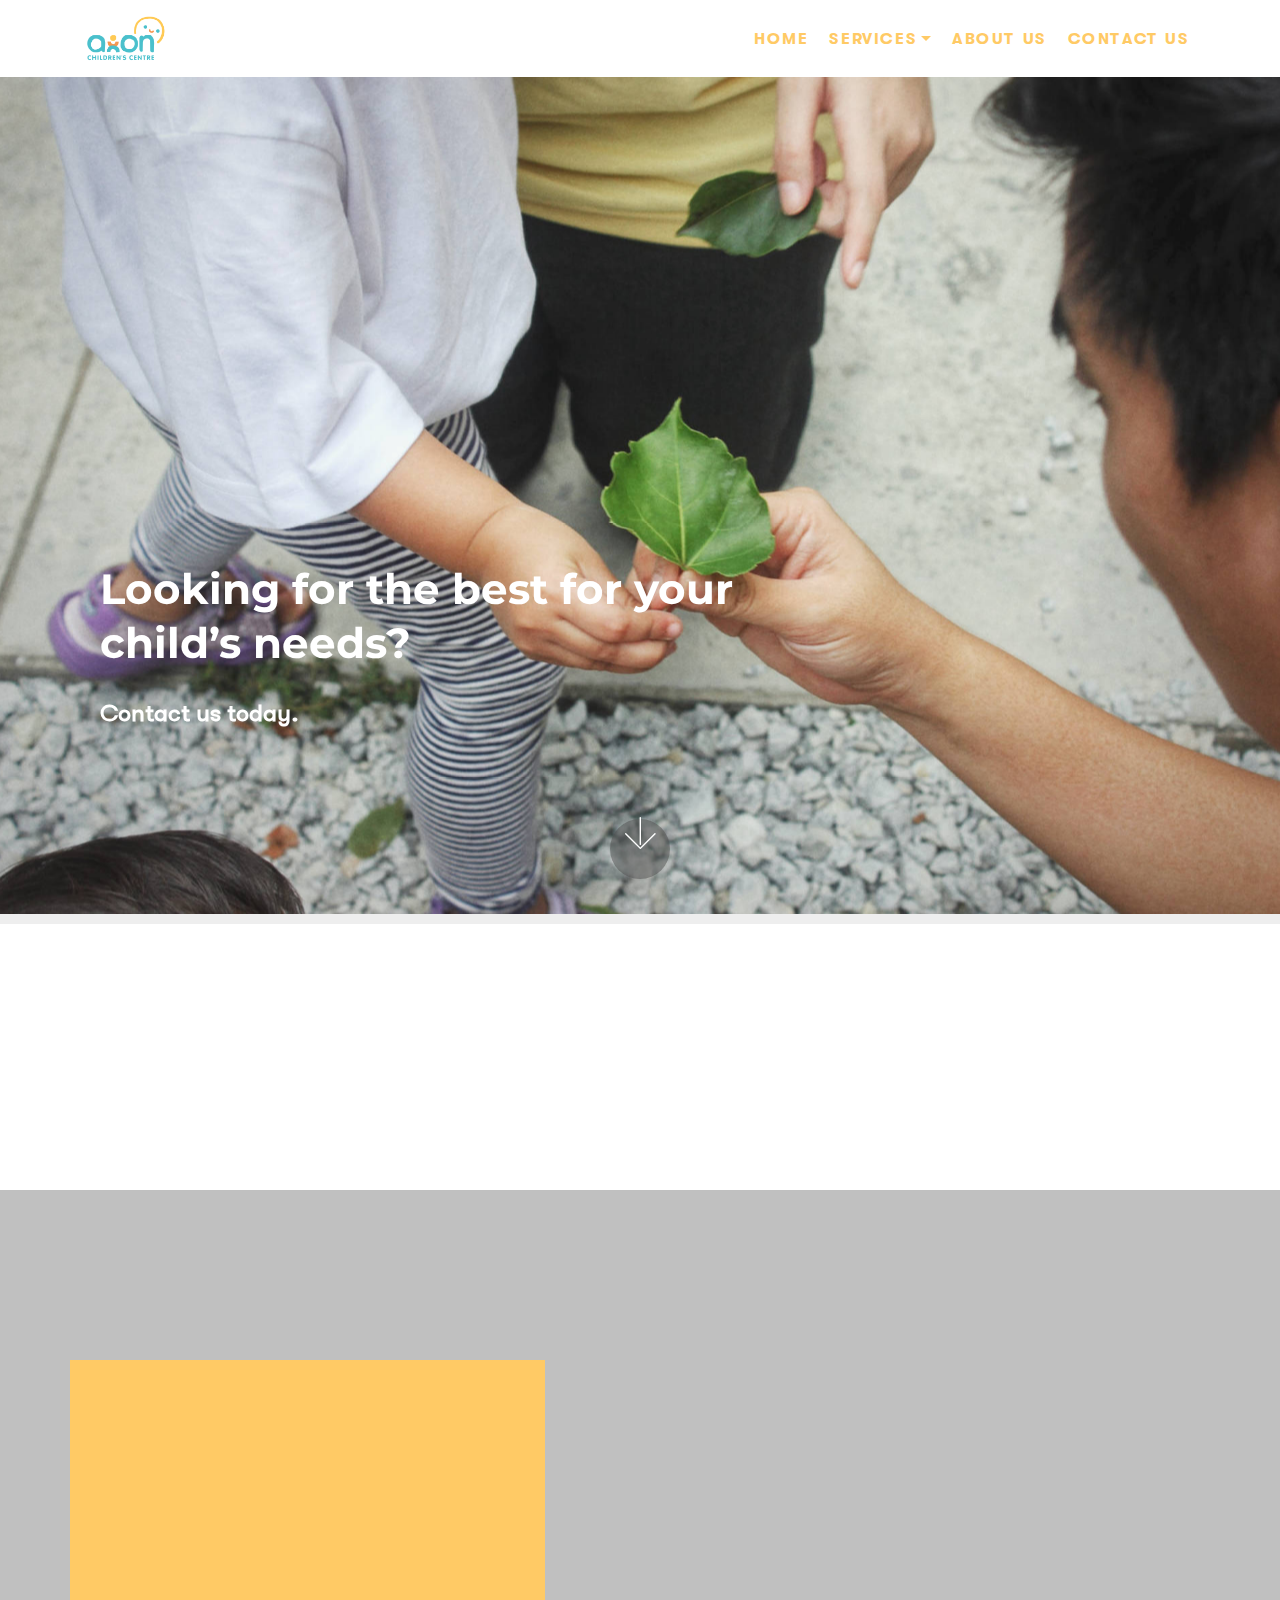
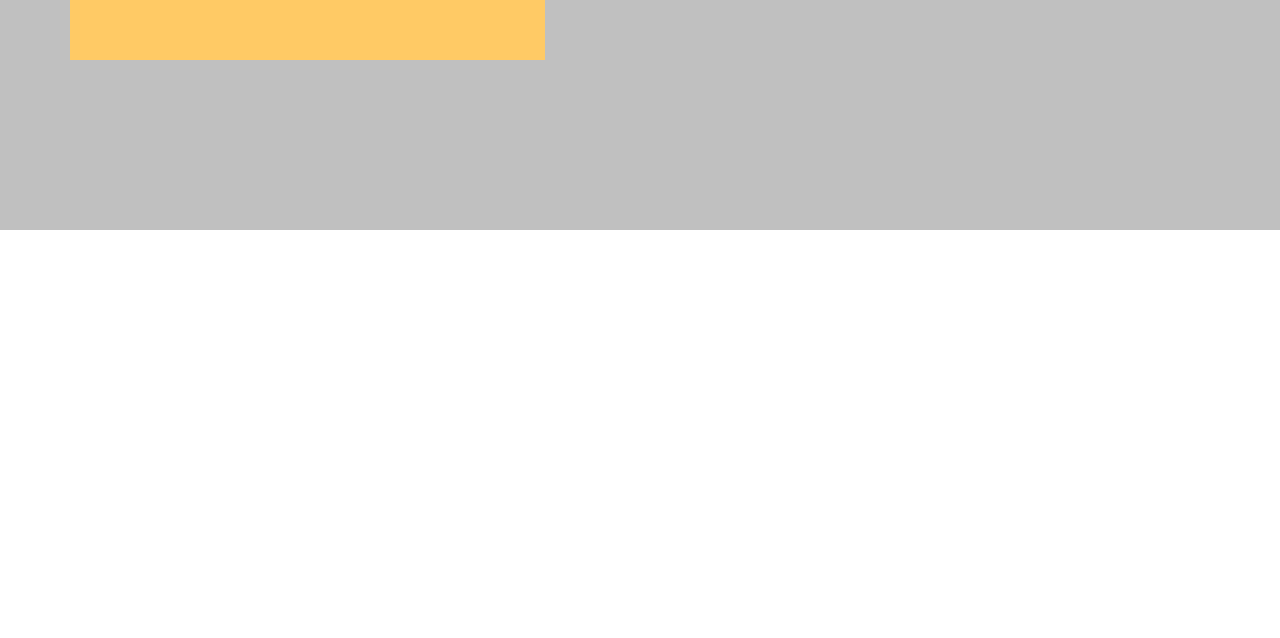
<file: contactus.html>
<!DOCTYPE html>
<html  >
<head>
  <!-- Site made with Mobirise Website Builder v5.5.8, https://mobirise.com -->
  <meta charset="UTF-8">
  <meta http-equiv="X-UA-Compatible" content="IE=edge">
  <meta name="generator" content="Mobirise v5.5.8, mobirise.com">
  <meta name="viewport" content="width=device-width, initial-scale=1, minimum-scale=1">
  <link rel="shortcut icon" href="assets/images/axonlogo-2022-10-165x114.png" type="image/x-icon">
  <meta name="description" content="Looking for the best for your child’s needs? 
Contact us today.">
  
  
  <title>Axon Children's Centre - Contact Us</title>
  <link rel="stylesheet" href="assets/web/assets/mobirise-icons/mobirise-icons.css">
  <link rel="stylesheet" href="assets/bootstrap/css/bootstrap.min.css">
  <link rel="stylesheet" href="assets/bootstrap/css/bootstrap-grid.min.css">
  <link rel="stylesheet" href="assets/bootstrap/css/bootstrap-reboot.min.css">
  <link rel="stylesheet" href="assets/tether/tether.min.css">
  <link rel="stylesheet" href="assets/animatecss/animate.min.css">
  <link rel="stylesheet" href="assets/dropdown/css/style.css">
  <link rel="stylesheet" href="assets/socicon/css/styles.css">
  <link rel="stylesheet" href="assets/theme/css/style.css">
  <link href="assets/fonts/style.css" rel="stylesheet">
  <link rel="preload" href="https://fonts.googleapis.com/css?family=Montserrat:100,100i,200,200i,300,300i,400,400i,500,500i,600,600i,700,700i,800,800i,900,900i&display=swap" as="style" onload="this.onload=null;this.rel='stylesheet'">
  <noscript><link rel="stylesheet" href="https://fonts.googleapis.com/css?family=Montserrat:100,100i,200,200i,300,300i,400,400i,500,500i,600,600i,700,700i,800,800i,900,900i&display=swap"></noscript>
  <link rel="preload" as="style" href="assets/mobirise/css/mbr-additional.css"><link rel="stylesheet" href="assets/mobirise/css/mbr-additional.css" type="text/css">
  
  
  
  
</head>
<body>

<!-- Analytics -->
First licensed provider of Finland’s play-based curriculum in Malaysia. Early learning for 3-6 year olds.
<!-- /Analytics -->


  
  <section class="menu cid-rTe0oyLw8X" once="menu" id="menu2-3m">

    

    <nav class="navbar navbar-expand beta-menu navbar-dropdown align-items-center navbar-fixed-top navbar-toggleable-sm">
        <button class="navbar-toggler navbar-toggler-right" type="button" data-toggle="collapse" data-target="#navbarSupportedContent" aria-controls="navbarSupportedContent" aria-expanded="false" aria-label="Toggle navigation">
            <div class="hamburger">
                <span></span>
                <span></span>
                <span></span>
                <span></span>
            </div>
        </button>
        <div class="menu-logo">
            <div class="navbar-brand">
                <span class="navbar-logo">
                    <a href="index.html">
                        <img src="assets/images/axonlogo-2022-10-165x114.png" alt="Home" title="" style="height: 3.8rem;">
                    </a>
                </span>
                
            </div>
        </div>
        <div class="collapse navbar-collapse" id="navbarSupportedContent">
            <ul class="navbar-nav nav-dropdown nav-right" data-app-modern-menu="true"><li class="nav-item">
                    <a class="nav-link link text-primary display-4" href="index.html">
                        HOME</a>
                </li><li class="nav-item dropdown">
                    <a class="nav-link link text-primary dropdown-toggle display-4" href="axonearlyyears.html" data-toggle="dropdown-submenu" aria-expanded="true">
                        SERVICES</a><div class="dropdown-menu"><a class="text-primary dropdown-item display-4" href="axonearlyyears.html">AXON EARLY YEARS PROGRAMME</a><a class="text-primary dropdown-item display-4" href="axontherapy.html">AXON THERAPY &amp; CHILD DEVELOPMENT</a></div>
                </li><li class="nav-item"><a class="nav-link link text-primary display-4" href="about.html">
                        ABOUT US</a></li>
                <li class="nav-item"><a class="nav-link link text-primary display-4" href="contactus.html" aria-expanded="false">
                        CONTACT US</a></li></ul>
            
        </div>
    </nav>
</section>

<section class="header9 cid-rTh3UDFbmm mbr-fullscreen mbr-parallax-background" id="header9-3n">

    

    

    <div class="container">
        <div class="media-container-column mbr-white col-lg-8 col-md-10">
            
            <h3 class="mbr-section-subtitle align-left mbr-light pb-3 mbr-fonts-style display-2"><div><br></div><div><br></div><div><br></div><div><br></div><div><br></div><div><br></div><div><br></div><div><span style="font-style: normal;"><strong>Looking for the best for your child’s needs?</strong></span></div></h3>
            <p class="mbr-text align-left pb-3 mbr-fonts-style display-5"><strong>
                Contact us today.</strong></p>
            
        </div>
    </div>

    <div class="mbr-arrow hidden-sm-down" aria-hidden="true">
        <a href="#next">
            <i class="mbri-down mbr-iconfont"></i>
        </a>
    </div>
</section>

<section class="mbr-section contacts2 cid-rThVgrg1XO" id="contacts2-48">
    <!---->
    
    <!---->
    <!--Overlay-->
    
    <!--Container-->
    <div class="container">
        <div class="row">
            <!--Titles-->
            <div class="title col-12">
                
                
            </div>
            <div class="col-12">
                <div class="row justify-content-center">
                    <div class="col-12 col-md-4">
                        <div class="b b-adress">
                            <h5 class="align-left mbr-fonts-style m-0 display-5">
                                Phone:
                            </h5>
                            <p class="mbr-text align-left mbr-fonts-style display-7">+6 011 6556 0306</p>
                        </div>
                    </div>
                    <div class="col-12 col-md-4">
                        <div class="b b-phone">
                            <h5 class="align-left mbr-fonts-style m-0 display-5">E-mail:</h5>
                            <p class="mbr-text align-left mbr-fonts-style display-7">
                                hello@axonchildrenscentre.com
                            </p>
                        </div>
                    </div>
                    <div class="col-12 col-md-4">
                        <div class="b b-mail">
                            <h5 class="align-left mbr-fonts-style m-0 display-5">Operating hours:</h5>
                            <p class="mbr-text align-left mbr-fonts-style display-7">Monday – Friday : 08.00 AM – 06.00 PM<br>Saturday &amp; Sunday : By Appointment only</p>
                        </div>
                    </div>
                </div>
            </div>
        </div>
    </div>
</section>

<section class="contacts4 cid-rTh4py4wft" id="contacts4-3o">

    

    <div class="main_wrapper">
        <div class="b_wrapper">
            <div class="container">
                <div class="row">
                    <div class="col-12 col-md-5 p-0">
                        <div class="block p-5">
                            <div class="block_wrapper">
                                <h4 class="align-left mbr-fonts-style pb-4 m-0 display-5"><strong>We are located at:</strong></h4>
                                <p class="mbr-text align-left mbr-fonts-style pb-4 m-0 display-7">Axon Children's Centre<br>LG-14, Ground Floor,<br>Futurise Center,<br>Persiaran APEC,<br>63000 Cyberjaya,<br>Selangor, Malaysia.</p>
                                
                            </div>
                        </div>
                    </div>
                </div>
            </div>
        </div>
        <!--Map-->
        <div class="google-map"><iframe frameborder="0" style="border:0" src="https://www.google.com/maps/embed?pb=!1m18!1m12!1m3!1d3984.671609245386!2d101.65253595068532!3d2.910533897869705!2m3!1f0!2f0!3f0!3m2!1i1024!2i768!4f13.1!3m3!1m2!1s0x31cdb7dc7d86f98d%3A0x96fb34a995f156f4!2sAxon%20Children's%20Centre!5e0!3m2!1sen!2smy!4v1673007662640!5m2!1sen!2smy" allowfullscreen=""></iframe></div>
    </div>
</section>

<section class="cid-trFYQWXpMZ mbr-reveal" id="footer5-4z">

    

    

    <div class="container">
        <div class="media-container-row">
            <div class="col-md-3">
                <div class="media-wrap">
                    <a href="index.html">
                       <img src="assets/images/axonlogo-2022-10-165x114.png" alt="Home" title="">
                    </a>
                </div>
            </div>
            <div class="col-md-9">
                <p class="mbr-text align-right links mbr-fonts-style display-7"><strong>Axon Children's Centre</strong><strong><br></strong>LG-14, Ground Floor,<br>Futurise Center,<br>Persiaran APEC, <br>63000 Cyberjaya,<br>Selangor, Malaysia.</p>
            </div>
        </div>
        <div class="footer-lower">
            <div class="media-container-row">
                <div class="col-md-12">
                    <hr>
                </div>
            </div>
            <div class="media-container-row mbr-white">
                <div class="col-md-6 copyright">
                    <p class="mbr-text mbr-fonts-style display-7">
                        © 2023 White Matter Group Sdn. Bhd. (1490308-X). - AII Rights Reserved
                    </p>
                </div>
                <div class="col-md-6">
                    <div class="social-list align-right">
                        <div class="soc-item">
                            <a href="http://www.facebook.com/axonearlyyears" target="_blank">
                                <span class="mbr-iconfont mbr-iconfont-social socicon-facebook socicon" style="color: rgb(255, 202, 101); fill: rgb(255, 202, 101);"></span>
                            </a>
                        </div>
                        <div class="soc-item">
                            <a href="https://www.instagram.com/axonchildrenscentre/" target="_blank">
                                <span class="mbr-iconfont mbr-iconfont-social socicon-instagram socicon" style="color: rgb(255, 202, 101); fill: rgb(255, 202, 101);"></span>
                            </a>
                        </div>
                        
                        
                        
                        
                    </div>
                </div>
            </div>
        </div>
    </div>
</section><section style="background-color: #fff; font-family: -apple-system, BlinkMacSystemFont, 'Segoe UI', 'Roboto', 'Helvetica Neue', Arial, sans-serif; color:#aaa; font-size:12px; padding: 0; align-items: center; display: flex;"><a href="https://mobirise.site/d" style="flex: 1 1; height: 3rem; padding-left: 1rem;"></a><p style="flex: 0 0 auto; margin:0; padding-right:1rem;"><a href="https://mobirise.site/q" style="color:#aaa;">The website</a> was designed with Mobirise templates</p></section><script src="assets/popper/popper.min.js"></script>  <script src="assets/web/assets/jquery/jquery.min.js"></script>  <script src="assets/bootstrap/js/bootstrap.min.js"></script>  <script src="assets/tether/tether.min.js"></script>  <script src="assets/smoothscroll/smooth-scroll.js"></script>  <script src="assets/viewportchecker/jquery.viewportchecker.js"></script>  <script src="assets/dropdown/js/nav-dropdown.js"></script>  <script src="assets/dropdown/js/navbar-dropdown.js"></script>  <script src="assets/touchswipe/jquery.touch-swipe.min.js"></script>  <script src="assets/parallax/jarallax.min.js"></script>  <script src="assets/theme/js/script.js"></script>  
  
  
 <div id="scrollToTop" class="scrollToTop mbr-arrow-up"><a style="text-align: center;"><i class="mbr-arrow-up-icon mbr-arrow-up-icon-cm cm-icon cm-icon-smallarrow-up"></i></a></div>
    <input name="animation" type="hidden">
  </body>
</html>
</file>
<file: assets/web/assets/mobirise-icons/mobirise-icons.css>
@font-face {
  font-family: 'MobiriseIcons';
  src:  url('mobirise-icons.eot?spat4u');
  src:  url('mobirise-icons.eot?spat4u#iefix') format('embedded-opentype'),
    url('mobirise-icons.ttf?spat4u') format('truetype'),
    url('mobirise-icons.woff?spat4u') format('woff'),
    url('mobirise-icons.svg?spat4u#MobiriseIcons') format('svg');
  font-weight: normal;
  font-style: normal;
  font-display: swap;
}

[class^="mbri-"], [class*=" mbri-"] {
  /* use !important to prevent issues with browser extensions that change fonts */
  font-family: MobiriseIcons !important;
  speak: none;
  font-style: normal;
  font-weight: normal;
  font-variant: normal;
  text-transform: none;
  line-height: 1;

  /* Better Font Rendering =========== */
  -webkit-font-smoothing: antialiased;
  -moz-osx-font-smoothing: grayscale;
}

.mbri-add-submenu:before {
  content: "\e900";
}
.mbri-alert:before {
  content: "\e901";
}
.mbri-align-center:before {
  content: "\e902";
}
.mbri-align-justify:before {
  content: "\e903";
}
.mbri-align-left:before {
  content: "\e904";
}
.mbri-align-right:before {
  content: "\e905";
}
.mbri-android:before {
  content: "\e906";
}
.mbri-apple:before {
  content: "\e907";
}
.mbri-arrow-down:before {
  content: "\e908";
}
.mbri-arrow-next:before {
  content: "\e909";
}
.mbri-arrow-prev:before {
  content: "\e90a";
}
.mbri-arrow-up:before {
  content: "\e90b";
}
.mbri-bold:before {
  content: "\e90c";
}
.mbri-bookmark:before {
  content: "\e90d";
}
.mbri-bootstrap:before {
  content: "\e90e";
}
.mbri-briefcase:before {
  content: "\e90f";
}
.mbri-browse:before {
  content: "\e910";
}
.mbri-bulleted-list:before {
  content: "\e911";
}
.mbri-calendar:before {
  content: "\e912";
}
.mbri-camera:before {
  content: "\e913";
}
.mbri-cart-add:before {
  content: "\e914";
}
.mbri-cart-full:before {
  content: "\e915";
}
.mbri-cash:before {
  content: "\e916";
}
.mbri-change-style:before {
  content: "\e917";
}
.mbri-chat:before {
  content: "\e918";
}
.mbri-clock:before {
  content: "\e919";
}
.mbri-close:before {
  content: "\e91a";
}
.mbri-cloud:before {
  content: "\e91b";
}
.mbri-code:before {
  content: "\e91c";
}
.mbri-contact-form:before {
  content: "\e91d";
}
.mbri-credit-card:before {
  content: "\e91e";
}
.mbri-cursor-click:before {
  content: "\e91f";
}
.mbri-cust-feedback:before {
  content: "\e920";
}
.mbri-database:before {
  content: "\e921";
}
.mbri-delivery:before {
  content: "\e922";
}
.mbri-desktop:before {
  content: "\e923";
}
.mbri-devices:before {
  content: "\e924";
}
.mbri-down:before {
  content: "\e925";
}
.mbri-download:before {
  content: "\e989";
}
.mbri-drag-n-drop:before {
  content: "\e927";
}
.mbri-drag-n-drop2:before {
  content: "\e928";
}
.mbri-edit:before {
  content: "\e929";
}
.mbri-edit2:before {
  content: "\e92a";
}
.mbri-error:before {
  content: "\e92b";
}
.mbri-extension:before {
  content: "\e92c";
}
.mbri-features:before {
  content: "\e92d";
}
.mbri-file:before {
  content: "\e92e";
}
.mbri-flag:before {
  content: "\e92f";
}
.mbri-folder:before {
  content: "\e930";
}
.mbri-gift:before {
  content: "\e931";
}
.mbri-github:before {
  content: "\e932";
}
.mbri-globe:before {
  content: "\e933";
}
.mbri-globe-2:before {
  content: "\e934";
}
.mbri-growing-chart:before {
  content: "\e935";
}
.mbri-hearth:before {
  content: "\e936";
}
.mbri-help:before {
  content: "\e937";
}
.mbri-home:before {
  content: "\e938";
}
.mbri-hot-cup:before {
  content: "\e939";
}
.mbri-idea:before {
  content: "\e93a";
}
.mbri-image-gallery:before {
  content: "\e93b";
}
.mbri-image-slider:before {
  content: "\e93c";
}
.mbri-info:before {
  content: "\e93d";
}
.mbri-italic:before {
  content: "\e93e";
}
.mbri-key:before {
  content: "\e93f";
}
.mbri-laptop:before {
  content: "\e940";
}
.mbri-layers:before {
  content: "\e941";
}
.mbri-left-right:before {
  content: "\e942";
}
.mbri-left:before {
  content: "\e943";
}
.mbri-letter:before {
  content: "\e944";
}
.mbri-like:before {
  content: "\e945";
}
.mbri-link:before {
  content: "\e946";
}
.mbri-lock:before {
  content: "\e947";
}
.mbri-login:before {
  content: "\e948";
}
.mbri-logout:before {
  content: "\e949";
}
.mbri-magic-stick:before {
  content: "\e94a";
}
.mbri-map-pin:before {
  content: "\e94b";
}
.mbri-menu:before {
  content: "\e94c";
}
.mbri-mobile:before {
  content: "\e94d";
}
.mbri-mobile2:before {
  content: "\e94e";
}
.mbri-mobirise:before {
  content: "\e94f";
}
.mbri-more-horizontal:before {
  content: "\e950";
}
.mbri-more-vertical:before {
  content: "\e951";
}
.mbri-music:before {
  content: "\e952";
}
.mbri-new-file:before {
  content: "\e953";
}
.mbri-numbered-list:before {
  content: "\e954";
}
.mbri-opened-folder:before {
  content: "\e955";
}
.mbri-pages:before {
  content: "\e956";
}
.mbri-paper-plane:before {
  content: "\e957";
}
.mbri-paperclip:before {
  content: "\e958";
}
.mbri-photo:before {
  content: "\e959";
}
.mbri-photos:before {
  content: "\e95a";
}
.mbri-pin:before {
  content: "\e95b";
}
.mbri-play:before {
  content: "\e95c";
}
.mbri-plus:before {
  content: "\e95d";
}
.mbri-preview:before {
  content: "\e95e";
}
.mbri-print:before {
  content: "\e95f";
}
.mbri-protect:before {
  content: "\e960";
}
.mbri-question:before {
  content: "\e961";
}
.mbri-quote-left:before {
  content: "\e962";
}
.mbri-quote-right:before {
  content: "\e963";
}
.mbri-refresh:before {
  content: "\e964";
}
.mbri-responsive:before {
  content: "\e965";
}
.mbri-right:before {
  content: "\e966";
}
.mbri-rocket:before {
  content: "\e967";
}
.mbri-sad-face:before {
  content: "\e968";
}
.mbri-sale:before {
  content: "\e969";
}
.mbri-save:before {
  content: "\e96a";
}
.mbri-search:before {
  content: "\e96b";
}
.mbri-setting:before {
  content: "\e96c";
}
.mbri-setting2:before {
  content: "\e96d";
}
.mbri-setting3:before {
  content: "\e96e";
}
.mbri-share:before {
  content: "\e96f";
}
.mbri-shopping-bag:before {
  content: "\e970";
}
.mbri-shopping-basket:before {
  content: "\e971";
}
.mbri-shopping-cart:before {
  content: "\e972";
}
.mbri-sites:before {
  content: "\e973";
}
.mbri-smile-face:before {
  content: "\e974";
}
.mbri-speed:before {
  content: "\e975";
}
.mbri-star:before {
  content: "\e976";
}
.mbri-success:before {
  content: "\e977";
}
.mbri-sun:before {
  content: "\e978";
}
.mbri-sun2:before {
  content: "\e979";
}
.mbri-tablet:before {
  content: "\e97a";
}
.mbri-tablet-vertical:before {
  content: "\e97b";
}
.mbri-target:before {
  content: "\e97c";
}
.mbri-timer:before {
  content: "\e97d";
}
.mbri-to-ftp:before {
  content: "\e97e";
}
.mbri-to-local-drive:before {
  content: "\e97f";
}
.mbri-touch-swipe:before {
  content: "\e980";
}
.mbri-touch:before {
  content: "\e981";
}
.mbri-trash:before {
  content: "\e982";
}
.mbri-underline:before {
  content: "\e983";
}
.mbri-unlink:before {
  content: "\e984";
}
.mbri-unlock:before {
  content: "\e985";
}
.mbri-up-down:before {
  content: "\e986";
}
.mbri-up:before {
  content: "\e987";
}
.mbri-update:before {
  content: "\e988";
}
.mbri-upload:before {
 content: "\e926"; 
}
.mbri-user:before {
  content: "\e98a";
}
.mbri-user2:before {
  content: "\e98b";
}
.mbri-users:before {
  content: "\e98c";
}
.mbri-video:before {
  content: "\e98d";
}
.mbri-video-play:before {
  content: "\e98e";
}
.mbri-watch:before {
  content: "\e98f";
}
.mbri-website-theme:before {
  content: "\e990";
}
.mbri-wifi:before {
  content: "\e991";
}
.mbri-windows:before {
  content: "\e992";
}
.mbri-zoom-out:before {
  content: "\e993";
}
.mbri-redo:before {
  content: "\e994";
}
.mbri-undo:before {
  content: "\e995";
}
</file>
<file: assets/web/assets/mobirise-icons-bold/mobirise-icons-bold.css>
@font-face {
  font-family: 'mobirise-icons-bold';
  font-display: swap;
  src:  url('mobirise-icons-bold.eot?m1l4yr');
  src:  url('mobirise-icons-bold.eot?m1l4yr#iefix') format('embedded-opentype'),
    url('mobirise-icons-bold.ttf?m1l4yr') format('truetype'),
    url('mobirise-icons-bold.woff?m1l4yr') format('woff'),
    url('mobirise-icons-bold.svg?m1l4yr#mobirise-icons-bold') format('svg');
  font-weight: normal;
  font-style: normal;
}

[class^="mbrib-"], [class*="mbrib-"] {
  /* use !important to prevent issues with browser extensions that change fonts */
  font-family: 'mobirise-icons-bold' !important;
  speak: none;
  font-style: normal;
  font-weight: normal;
  font-variant: normal;
  text-transform: none;
  line-height: 1;

  /* Better Font Rendering =========== */
  -webkit-font-smoothing: antialiased;
  -moz-osx-font-smoothing: grayscale;
}

.mbrib-add-submenu:before {
  content: "\e900";
}
.mbrib-alert:before {
  content: "\e901";
}
.mbrib-align-center:before {
  content: "\e902";
}
.mbrib-align-justify:before {
  content: "\e903";
}
.mbrib-align-left:before {
  content: "\e904";
}
.mbrib-align-right:before {
  content: "\e905";
}
.mbrib-android:before {
  content: "\e906";
}
.mbrib-apple:before {
  content: "\e907";
}
.mbrib-arrow-down:before {
  content: "\e908";
}
.mbrib-arrow-next:before {
  content: "\e909";
}
.mbrib-arrow-prev:before {
  content: "\e90a";
}
.mbrib-arrow-up:before {
  content: "\e90b";
}
.mbrib-bold:before {
  content: "\e90c";
}
.mbrib-bookmark:before {
  content: "\e90d";
}
.mbrib-bootstrap:before {
  content: "\e90e";
}
.mbrib-briefcase:before {
  content: "\e90f";
}
.mbrib-browse:before {
  content: "\e910";
}
.mbrib-bulleted-list:before {
  content: "\e911";
}
.mbrib-calendar:before {
  content: "\e912";
}
.mbrib-camera:before {
  content: "\e913";
}
.mbrib-cart-add:before {
  content: "\e914";
}
.mbrib-cart-full:before {
  content: "\e915";
}
.mbrib-cash:before {
  content: "\e916";
}
.mbrib-change-style:before {
  content: "\e917";
}
.mbrib-chat:before {
  content: "\e918";
}
.mbrib-clock:before {
  content: "\e919";
}
.mbrib-close:before {
  content: "\e91a";
}
.mbrib-cloud:before {
  content: "\e91b";
}
.mbrib-code:before {
  content: "\e91c";
}
.mbrib-contact-form:before {
  content: "\e91d";
}
.mbrib-credit-card:before {
  content: "\e91e";
}
.mbrib-cursor-click:before {
  content: "\e91f";
}
.mbrib-cust-feedback:before {
  content: "\e920";
}
.mbrib-database:before {
  content: "\e921";
}
.mbrib-delivery:before {
  content: "\e922";
}
.mbrib-desktop:before {
  content: "\e923";
}
.mbrib-devices:before {
  content: "\e924";
}
.mbrib-down:before {
  content: "\e925";
}
.mbrib-download:before {
  content: "\e926";
}
.mbrib-drag-n-drop:before {
  content: "\e927";
}
.mbrib-drag-n-drop2:before {
  content: "\e928";
}
.mbrib-edit:before {
  content: "\e929";
}
.mbrib-edit2:before {
  content: "\e92a";
}
.mbrib-error:before {
  content: "\e92b";
}
.mbrib-extension:before {
  content: "\e92c";
}
.mbrib-features:before {
  content: "\e92d";
}
.mbrib-file:before {
  content: "\e92e";
}
.mbrib-flag:before {
  content: "\e92f";
}
.mbrib-folder:before {
  content: "\e930";
}
.mbrib-gift:before {
  content: "\e931";
}
.mbrib-github:before {
  content: "\e932";
}
.mbrib-globe-2:before {
  content: "\e933";
}
.mbrib-globe:before {
  content: "\e934";
}
.mbrib-growing-chart:before {
  content: "\e935";
}
.mbrib-hearth:before {
  content: "\e936";
}
.mbrib-help:before {
  content: "\e937";
}
.mbrib-home:before {
  content: "\e938";
}
.mbrib-hot-cup:before {
  content: "\e939";
}
.mbrib-idea:before {
  content: "\e93a";
}
.mbrib-image-gallery:before {
  content: "\e93b";
}
.mbrib-image-slider:before {
  content: "\e93c";
}
.mbrib-info:before {
  content: "\e93d";
}
.mbrib-italic:before {
  content: "\e93e";
}
.mbrib-key:before {
  content: "\e93f";
}
.mbrib-laptop:before {
  content: "\e940";
}
.mbrib-layers:before {
  content: "\e941";
}
.mbrib-left-right:before {
  content: "\e942";
}
.mbrib-left:before {
  content: "\e943";
}
.mbrib-letter:before {
  content: "\e944";
}
.mbrib-like:before {
  content: "\e945";
}
.mbrib-link:before {
  content: "\e946";
}
.mbrib-lock:before {
  content: "\e947";
}
.mbrib-login:before {
  content: "\e948";
}
.mbrib-logout:before {
  content: "\e949";
}
.mbrib-magic-stick:before {
  content: "\e94a";
}
.mbrib-map-pin:before {
  content: "\e94b";
}
.mbrib-menu:before {
  content: "\e94c";
}
.mbrib-mobile:before {
  content: "\e94d";
}
.mbrib-mobile2:before {
  content: "\e94e";
}
.mbrib-mobirise:before {
  content: "\e94f";
}
.mbrib-more-horizontal:before {
  content: "\e950";
}
.mbrib-more-vertical:before {
  content: "\e951";
}
.mbrib-music:before {
  content: "\e952";
}
.mbrib-new-file:before {
  content: "\e953";
}
.mbrib-numbered-list:before {
  content: "\e954";
}
.mbrib-opened-folder:before {
  content: "\e955";
}
.mbrib-pages:before {
  content: "\e956";
}
.mbrib-paper-plane:before {
  content: "\e957";
}
.mbrib-paperclip:before {
  content: "\e958";
}
.mbrib-photo:before {
  content: "\e959";
}
.mbrib-photos:before {
  content: "\e95a";
}
.mbrib-pin:before {
  content: "\e95b";
}
.mbrib-play:before {
  content: "\e95c";
}
.mbrib-plus:before {
  content: "\e95d";
}
.mbrib-preview:before {
  content: "\e95e";
}
.mbrib-print:before {
  content: "\e95f";
}
.mbrib-protect:before {
  content: "\e960";
}
.mbrib-question:before {
  content: "\e961";
}
.mbrib-quote-left:before {
  content: "\e962";
}
.mbrib-quote-right:before {
  content: "\e963";
}
.mbrib-redo:before {
  content: "\e964";
}
.mbrib-refresh:before {
  content: "\e965";
}
.mbrib-responsive:before {
  content: "\e966";
}
.mbrib-right:before {
  content: "\e967";
}
.mbrib-rocket:before {
  content: "\e968";
}
.mbrib-sad-face:before {
  content: "\e969";
}
.mbrib-sale:before {
  content: "\e96a";
}
.mbrib-save:before {
  content: "\e96b";
}
.mbrib-search:before {
  content: "\e96c";
}
.mbrib-setting:before {
  content: "\e96d";
}
.mbrib-setting2:before {
  content: "\e96e";
}
.mbrib-setting3:before {
  content: "\e96f";
}
.mbrib-share:before {
  content: "\e970";
}
.mbrib-shopping-bag:before {
  content: "\e971";
}
.mbrib-shopping-basket:before {
  content: "\e972";
}
.mbrib-shopping-cart:before {
  content: "\e973";
}
.mbrib-sites:before {
  content: "\e974";
}
.mbrib-smile-face:before {
  content: "\e975";
}
.mbrib-speed:before {
  content: "\e976";
}
.mbrib-star:before {
  content: "\e977";
}
.mbrib-success:before {
  content: "\e978";
}
.mbrib-sun:before {
  content: "\e979";
}
.mbrib-sun2:before {
  content: "\e97a";
}
.mbrib-tablet-vertical:before {
  content: "\e97b";
}
.mbrib-tablet:before {
  content: "\e97c";
}
.mbrib-target:before {
  content: "\e97d";
}
.mbrib-timer:before {
  content: "\e97e";
}
.mbrib-to-ftp:before {
  content: "\e97f";
}
.mbrib-to-local-drive:before {
  content: "\e980";
}
.mbrib-touch-swipe:before {
  content: "\e981";
}
.mbrib-touch:before {
  content: "\e982";
}
.mbrib-trash:before {
  content: "\e983";
}
.mbrib-underline:before {
  content: "\e984";
}
.mbrib-undo:before {
  content: "\e985";
}
.mbrib-unlink:before {
  content: "\e986";
}
.mbrib-unlock:before {
  content: "\e987";
}
.mbrib-up-down:before {
  content: "\e988";
}
.mbrib-up:before {
  content: "\e989";
}
.mbrib-update:before {
  content: "\e98a";
}
.mbrib-upload:before {
  content: "\e98b";
}
.mbrib-user:before {
  content: "\e98c";
}
.mbrib-user2:before {
  content: "\e98d";
}
.mbrib-users:before {
  content: "\e98e";
}
.mbrib-video-play:before {
  content: "\e98f";
}
.mbrib-video:before {
  content: "\e990";
}
.mbrib-watch:before {
  content: "\e991";
}
.mbrib-website-theme:before {
  content: "\e992";
}
.mbrib-wifi:before {
  content: "\e993";
}
.mbrib-windows:before {
  content: "\e994";
}
.mbrib-zoom-out:before {
  content: "\e995";
}
</file>
<file: assets/dropdown/css/style.css>
.navbar-dropdown {
  left: 0;
  padding: 0;
  position: absolute;
  right: 0;
  top: 0;
  transition: all 0.45s ease;
  z-index: 1030;
  background: #282828; }
  .navbar-dropdown .navbar-logo {
    margin-right: 0.8rem;
    transition: margin 0.3s ease-in-out;
    vertical-align: middle; }
    .navbar-dropdown .navbar-logo img {
      height: 3.125rem;
      transition: all 0.3s ease-in-out; }
    .navbar-dropdown .navbar-logo.mbr-iconfont {
      font-size: 3.125rem;
      line-height: 3.125rem; }
  .navbar-dropdown .navbar-caption {
    font-weight: 700;
    white-space: normal;
    vertical-align: -4px;
    line-height: 3.125rem !important; }
    .navbar-dropdown .navbar-caption, .navbar-dropdown .navbar-caption:hover {
      color: inherit;
      text-decoration: none; }
  .navbar-dropdown .mbr-iconfont + .navbar-caption {
    vertical-align: -1px; }
  .navbar-dropdown.navbar-fixed-top {
    position: fixed; }
  .navbar-dropdown .navbar-brand span {
    vertical-align: -4px; }
  .navbar-dropdown.bg-color.transparent {
    background: none; }
  .navbar-dropdown.navbar-short .navbar-brand {
    padding: 0.625rem 0; }
    .navbar-dropdown.navbar-short .navbar-brand span {
      vertical-align: -1px; }
  .navbar-dropdown.navbar-short .navbar-caption {
    line-height: 2.375rem !important;
    vertical-align: -2px; }
  .navbar-dropdown.navbar-short .navbar-logo {
    margin-right: 0.5rem; }
    .navbar-dropdown.navbar-short .navbar-logo img {
      height: 2.375rem; }
    .navbar-dropdown.navbar-short .navbar-logo.mbr-iconfont {
      font-size: 2.375rem;
      line-height: 2.375rem; }
  .navbar-dropdown.navbar-short .mbr-table-cell {
    height: 3.625rem; }
  .navbar-dropdown .navbar-close {
    left: 0.6875rem;
    position: fixed;
    top: 0.75rem;
    z-index: 1000; }
  .navbar-dropdown .hamburger-icon {
    content: "";
    display: inline-block;
    vertical-align: middle;
    width: 16px;
    -webkit-box-shadow: 0 -6px 0 1px #282828,0 0 0 1px #282828,0 6px 0 1px #282828;
    -moz-box-shadow: 0 -6px 0 1px #282828,0 0 0 1px #282828,0 6px 0 1px #282828;
    box-shadow: 0 -6px 0 1px #282828,0 0 0 1px #282828,0 6px 0 1px #282828; }

.dropdown-menu .dropdown-toggle[data-toggle="dropdown-submenu"]::after {
  border-bottom: 0.35em solid transparent;
  border-left: 0.35em solid;
  border-right: 0;
  border-top: 0.35em solid transparent;
  margin-left: 0.3rem; }

.dropdown-menu .dropdown-item:focus {
  outline: 0; }

.nav-dropdown {
  font-size: 0.75rem;
  font-weight: 500;
  height: auto !important; }
  .nav-dropdown .nav-btn {
    padding-left: 1rem; }
  .nav-dropdown .link {
    margin: .667em 1.667em;
    font-weight: 500;
    padding: 0;
    transition: color .2s ease-in-out; }
    .nav-dropdown .link.dropdown-toggle {
      margin-right: 2.583em; }
      .nav-dropdown .link.dropdown-toggle::after {
        margin-left: .25rem;
        border-top: 0.35em solid;
        border-right: 0.35em solid transparent;
        border-left: 0.35em solid transparent;
        border-bottom: 0; }
      .nav-dropdown .link.dropdown-toggle[aria-expanded="true"] {
        margin: 0;
        padding: 0.667em 3.263em  0.667em 1.667em; }
  .nav-dropdown .link::after,
  .nav-dropdown .dropdown-item::after {
    color: inherit; }
  .nav-dropdown .btn {
    font-size: 0.75rem;
    font-weight: 700;
    letter-spacing: 0;
    margin-bottom: 0;
    padding-left: 1.25rem;
    padding-right: 1.25rem; }
  .nav-dropdown .dropdown-menu {
    border-radius: 0;
    border: 0;
    left: 0;
    margin: 0;
    padding-bottom: 1.25rem;
    padding-top: 1.25rem;
    position: relative; }
  .nav-dropdown .dropdown-submenu {
    margin-left: 0.125rem;
    top: 0; }
  .nav-dropdown .dropdown-item {
    font-weight: 500;
    line-height: 2;
    padding: 0.3846em 4.615em 0.3846em 1.5385em;
    position: relative;
    transition: color .2s ease-in-out, background-color .2s ease-in-out; }
    .nav-dropdown .dropdown-item::after {
      margin-top: -0.3077em;
      position: absolute;
      right: 1.1538em;
      top: 50%; }
    .nav-dropdown .dropdown-item:focus, .nav-dropdown .dropdown-item:hover {
      background: none; }

@media (max-width: 767px) {
  .nav-dropdown.navbar-toggleable-sm {
    bottom: 0;
    display: none;
    left: 0;
    overflow-x: hidden;
    position: fixed;
    top: 0;
    transform: translateX(-100%);
    -ms-transform: translateX(-100%);
    -webkit-transform: translateX(-100%);
    width: 18.75rem;
    z-index: 999; } }
.nav-dropdown.navbar-toggleable-xl {
  bottom: 0;
  display: none;
  left: 0;
  overflow-x: hidden;
  position: fixed;
  top: 0;
  transform: translateX(-100%);
  -ms-transform: translateX(-100%);
  -webkit-transform: translateX(-100%);
  width: 18.75rem;
  z-index: 999; }

.nav-dropdown-sm {
  display: block !important;
  overflow-x: hidden;
  overflow: auto;
  padding-top: 3.875rem; }
  .nav-dropdown-sm::after {
    content: "";
    display: block;
    height: 3rem;
    width: 100%; }
  .nav-dropdown-sm.collapse.in ~ .navbar-close {
    display: block !important; }
  .nav-dropdown-sm.collapsing, .nav-dropdown-sm.collapse.in {
    transform: translateX(0);
    -ms-transform: translateX(0);
    -webkit-transform: translateX(0);
    transition: all 0.25s ease-out;
    -webkit-transition: all 0.25s ease-out;
    background: #282828; }
  .nav-dropdown-sm.collapsing[aria-expanded="false"] {
    transform: translateX(-100%);
    -ms-transform: translateX(-100%);
    -webkit-transform: translateX(-100%); }
  .nav-dropdown-sm .nav-item {
    display: block;
    margin-left: 0 !important;
    padding-left: 0; }
  .nav-dropdown-sm .link,
  .nav-dropdown-sm .dropdown-item {
    border-top: 1px dotted rgba(255, 255, 255, 0.1);
    font-size: 0.8125rem;
    line-height: 1.6;
    margin: 0 !important;
    padding: 0.875rem 2.4rem 0.875rem 1.5625rem !important;
    position: relative;
    white-space: normal; }
    .nav-dropdown-sm .link:focus, .nav-dropdown-sm .link:hover,
    .nav-dropdown-sm .dropdown-item:focus,
    .nav-dropdown-sm .dropdown-item:hover {
      background: rgba(0, 0, 0, 0.2) !important;
      color: #c0a375; }
  .nav-dropdown-sm .nav-btn {
    position: relative;
    padding: 1.5625rem 1.5625rem 0 1.5625rem; }
    .nav-dropdown-sm .nav-btn::before {
      border-top: 1px dotted rgba(255, 255, 255, 0.1);
      content: "";
      left: 0;
      position: absolute;
      top: 0;
      width: 100%; }
    .nav-dropdown-sm .nav-btn + .nav-btn {
      padding-top: 0.625rem; }
      .nav-dropdown-sm .nav-btn + .nav-btn::before {
        display: none; }
  .nav-dropdown-sm .btn {
    padding: 0.625rem 0; }
  .nav-dropdown-sm .dropdown-toggle[data-toggle="dropdown-submenu"]::after {
    margin-left: .25rem;
    border-top: 0.35em solid;
    border-right: 0.35em solid transparent;
    border-left: 0.35em solid transparent;
    border-bottom: 0; }
  .nav-dropdown-sm .dropdown-toggle[data-toggle="dropdown-submenu"][aria-expanded="true"]::after {
    border-top: 0;
    border-right: 0.35em solid transparent;
    border-left: 0.35em solid transparent;
    border-bottom: 0.35em solid; }
  .nav-dropdown-sm .dropdown-menu {
    margin: 0;
    padding: 0;
    position: relative;
    top: 0;
    left: 0;
    width: 100%;
    border: 0;
    float: none;
    border-radius: 0;
    background: none; }
  .nav-dropdown-sm .dropdown-submenu {
    left: 100%;
    margin-left: 0.125rem;
    margin-top: -1.25rem;
    top: 0; }

.navbar-toggleable-sm .nav-dropdown .dropdown-menu {
  position: absolute; }

.navbar-toggleable-sm .nav-dropdown .dropdown-submenu {
  left: 100%;
  margin-left: 0.125rem;
  margin-top: -1.25rem;
  top: 0; }

.navbar-toggleable-sm.opened .nav-dropdown .dropdown-menu {
  position: relative; }

.navbar-toggleable-sm.opened .nav-dropdown .dropdown-submenu {
  left: 0;
  margin-left: 00rem;
  margin-top: 0rem;
  top: 0; }

.is-builder .nav-dropdown.collapsing {
  transition: none !important; }

/*# sourceMappingURL=style.css.map */
</file>
<file: assets/socicon/css/styles.css>
@charset "UTF-8";

@font-face {
  font-family: 'Socicon';
  src:  url('../fonts/socicon.eot');
  src:  url('../fonts/socicon.eot?#iefix') format('embedded-opentype'),
    url('../fonts/socicon.woff2') format('woff2'),
    url('../fonts/socicon.ttf') format('truetype'),
    url('../fonts/socicon.woff') format('woff'),
    url('../fonts/socicon.svg#socicon') format('svg');
  font-weight: normal;
  font-style: normal;
}

[data-icon]:before {
  font-family: "socicon" !important;
  content: attr(data-icon);
  font-style: normal !important;
  font-weight: normal !important;
  font-variant: normal !important;
  text-transform: none !important;
  speak: none;
  line-height: 1;
  -webkit-font-smoothing: antialiased;
  -moz-osx-font-smoothing: grayscale;
}

[class^="socicon-"], [class*=" socicon-"] {
  /* use !important to prevent issues with browser extensions that change fonts */
  font-family: 'Socicon' !important;
  speak: none;
  font-style: normal;
  font-weight: normal;
  font-variant: normal;
  text-transform: none;
  line-height: 1;

  /* Better Font Rendering =========== */
  -webkit-font-smoothing: antialiased;
  -moz-osx-font-smoothing: grayscale;
}

.socicon-eitaa:before {
  content: "\e97c";
}
.socicon-soroush:before {
  content: "\e97d";
}
.socicon-bale:before {
  content: "\e97e";
}
.socicon-zazzle:before {
  content: "\e97b";
}
.socicon-society6:before {
  content: "\e97a";
}
.socicon-redbubble:before {
  content: "\e979";
}
.socicon-avvo:before {
  content: "\e978";
}
.socicon-stitcher:before {
  content: "\e977";
}
.socicon-googlehangouts:before {
  content: "\e974";
}
.socicon-dlive:before {
  content: "\e975";
}
.socicon-vsco:before {
  content: "\e976";
}
.socicon-flipboard:before {
  content: "\e973";
}
.socicon-ubuntu:before {
  content: "\e958";
}
.socicon-artstation:before {
  content: "\e959";
}
.socicon-invision:before {
  content: "\e95a";
}
.socicon-torial:before {
  content: "\e95b";
}
.socicon-collectorz:before {
  content: "\e95c";
}
.socicon-seenthis:before {
  content: "\e95d";
}
.socicon-googleplaymusic:before {
  content: "\e95e";
}
.socicon-debian:before {
  content: "\e95f";
}
.socicon-filmfreeway:before {
  content: "\e960";
}
.socicon-gnome:before {
  content: "\e961";
}
.socicon-itchio:before {
  content: "\e962";
}
.socicon-jamendo:before {
  content: "\e963";
}
.socicon-mix:before {
  content: "\e964";
}
.socicon-sharepoint:before {
  content: "\e965";
}
.socicon-tinder:before {
  content: "\e966";
}
.socicon-windguru:before {
  content: "\e967";
}
.socicon-cdbaby:before {
  content: "\e968";
}
.socicon-elementaryos:before {
  content: "\e969";
}
.socicon-stage32:before {
  content: "\e96a";
}
.socicon-tiktok:before {
  content: "\e96b";
}
.socicon-gitter:before {
  content: "\e96c";
}
.socicon-letterboxd:before {
  content: "\e96d";
}
.socicon-threema:before {
  content: "\e96e";
}
.socicon-splice:before {
  content: "\e96f";
}
.socicon-metapop:before {
  content: "\e970";
}
.socicon-naver:before {
  content: "\e971";
}
.socicon-remote:before {
  content: "\e972";
}
.socicon-internet:before {
  content: "\e957";
}
.socicon-moddb:before {
  content: "\e94b";
}
.socicon-indiedb:before {
  content: "\e94c";
}
.socicon-traxsource:before {
  content: "\e94d";
}
.socicon-gamefor:before {
  content: "\e94e";
}
.socicon-pixiv:before {
  content: "\e94f";
}
.socicon-myanimelist:before {
  content: "\e950";
}
.socicon-blackberry:before {
  content: "\e951";
}
.socicon-wickr:before {
  content: "\e952";
}
.socicon-spip:before {
  content: "\e953";
}
.socicon-napster:before {
  content: "\e954";
}
.socicon-beatport:before {
  content: "\e955";
}
.socicon-hackerone:before {
  content: "\e956";
}
.socicon-hackernews:before {
  content: "\e946";
}
.socicon-smashwords:before {
  content: "\e947";
}
.socicon-kobo:before {
  content: "\e948";
}
.socicon-bookbub:before {
  content: "\e949";
}
.socicon-mailru:before {
  content: "\e94a";
}
.socicon-gitlab:before {
  content: "\e945";
}
.socicon-instructables:before {
  content: "\e944";
}
.socicon-portfolio:before {
  content: "\e943";
}
.socicon-codered:before {
  content: "\e940";
}
.socicon-origin:before {
  content: "\e941";
}
.socicon-nextdoor:before {
  content: "\e942";
}
.socicon-udemy:before {
  content: "\e93f";
}
.socicon-livemaster:before {
  content: "\e93e";
}
.socicon-crunchbase:before {
  content: "\e93b";
}
.socicon-homefy:before {
  content: "\e93c";
}
.socicon-calendly:before {
  content: "\e93d";
}
.socicon-realtor:before {
  content: "\e90f";
}
.socicon-tidal:before {
  content: "\e910";
}
.socicon-qobuz:before {
  content: "\e911";
}
.socicon-natgeo:before {
  content: "\e912";
}
.socicon-mastodon:before {
  content: "\e913";
}
.socicon-unsplash:before {
  content: "\e914";
}
.socicon-homeadvisor:before {
  content: "\e915";
}
.socicon-angieslist:before {
  content: "\e916";
}
.socicon-codepen:before {
  content: "\e917";
}
.socicon-slack:before {
  content: "\e918";
}
.socicon-openaigym:before {
  content: "\e919";
}
.socicon-logmein:before {
  content: "\e91a";
}
.socicon-fiverr:before {
  content: "\e91b";
}
.socicon-gotomeeting:before {
  content: "\e91c";
}
.socicon-aliexpress:before {
  content: "\e91d";
}
.socicon-guru:before {
  content: "\e91e";
}
.socicon-appstore:before {
  content: "\e91f";
}
.socicon-homes:before {
  content: "\e920";
}
.socicon-zoom:before {
  content: "\e921";
}
.socicon-alibaba:before {
  content: "\e922";
}
.socicon-craigslist:before {
  content: "\e923";
}
.socicon-wix:before {
  content: "\e924";
}
.socicon-redfin:before {
  content: "\e925";
}
.socicon-googlecalendar:before {
  content: "\e926";
}
.socicon-shopify:before {
  content: "\e927";
}
.socicon-freelancer:before {
  content: "\e928";
}
.socicon-seedrs:before {
  content: "\e929";
}
.socicon-bing:before {
  content: "\e92a";
}
.socicon-doodle:before {
  content: "\e92b";
}
.socicon-bonanza:before {
  content: "\e92c";
}
.socicon-squarespace:before {
  content: "\e92d";
}
.socicon-toptal:before {
  content: "\e92e";
}
.socicon-gust:before {
  content: "\e92f";
}
.socicon-ask:before {
  content: "\e930";
}
.socicon-trulia:before {
  content: "\e931";
}
.socicon-loomly:before {
  content: "\e932";
}
.socicon-ghost:before {
  content: "\e933";
}
.socicon-upwork:before {
  content: "\e934";
}
.socicon-fundable:before {
  content: "\e935";
}
.socicon-booking:before {
  content: "\e936";
}
.socicon-googlemaps:before {
  content: "\e937";
}
.socicon-zillow:before {
  content: "\e938";
}
.socicon-niconico:before {
  content: "\e939";
}
.socicon-toneden:before {
  content: "\e93a";
}
.socicon-augment:before {
  content: "\e908";
}
.socicon-bitbucket:before {
  content: "\e909";
}
.socicon-fyuse:before {
  content: "\e90a";
}
.socicon-yt-gaming:before {
  content: "\e90b";
}
.socicon-sketchfab:before {
  content: "\e90c";
}
.socicon-mobcrush:before {
  content: "\e90d";
}
.socicon-microsoft:before {
  content: "\e90e";
}
.socicon-pandora:before {
  content: "\e907";
}
.socicon-messenger:before {
  content: "\e906";
}
.socicon-gamewisp:before {
  content: "\e905";
}
.socicon-bloglovin:before {
  content: "\e904";
}
.socicon-tunein:before {
  content: "\e903";
}
.socicon-gamejolt:before {
  content: "\e901";
}
.socicon-trello:before {
  content: "\e902";
}
.socicon-spreadshirt:before {
  content: "\e900";
}
.socicon-500px:before {
  content: "\e000";
}
.socicon-8tracks:before {
  content: "\e001";
}
.socicon-airbnb:before {
  content: "\e002";
}
.socicon-alliance:before {
  content: "\e003";
}
.socicon-amazon:before {
  content: "\e004";
}
.socicon-amplement:before {
  content: "\e005";
}
.socicon-android:before {
  content: "\e006";
}
.socicon-angellist:before {
  content: "\e007";
}
.socicon-apple:before {
  content: "\e008";
}
.socicon-appnet:before {
  content: "\e009";
}
.socicon-baidu:before {
  content: "\e00a";
}
.socicon-bandcamp:before {
  content: "\e00b";
}
.socicon-battlenet:before {
  content: "\e00c";
}
.socicon-mixer:before {
  content: "\e00d";
}
.socicon-bebee:before {
  content: "\e00e";
}
.socicon-bebo:before {
  content: "\e00f";
}
.socicon-behance:before {
  content: "\e010";
}
.socicon-blizzard:before {
  content: "\e011";
}
.socicon-blogger:before {
  content: "\e012";
}
.socicon-buffer:before {
  content: "\e013";
}
.socicon-chrome:before {
  content: "\e014";
}
.socicon-coderwall:before {
  content: "\e015";
}
.socicon-curse:before {
  content: "\e016";
}
.socicon-dailymotion:before {
  content: "\e017";
}
.socicon-deezer:before {
  content: "\e018";
}
.socicon-delicious:before {
  content: "\e019";
}
.socicon-deviantart:before {
  content: "\e01a";
}
.socicon-diablo:before {
  content: "\e01b";
}
.socicon-digg:before {
  content: "\e01c";
}
.socicon-discord:before {
  content: "\e01d";
}
.socicon-disqus:before {
  content: "\e01e";
}
.socicon-douban:before {
  content: "\e01f";
}
.socicon-draugiem:before {
  content: "\e020";
}
.socicon-dribbble:before {
  content: "\e021";
}
.socicon-drupal:before {
  content: "\e022";
}
.socicon-ebay:before {
  content: "\e023";
}
.socicon-ello:before {
  content: "\e024";
}
.socicon-endomodo:before {
  content: "\e025";
}
.socicon-envato:before {
  content: "\e026";
}
.socicon-etsy:before {
  content: "\e027";
}
.socicon-facebook:before {
  content: "\e028";
}
.socicon-feedburner:before {
  content: "\e029";
}
.socicon-filmweb:before {
  content: "\e02a";
}
.socicon-firefox:before {
  content: "\e02b";
}
.socicon-flattr:before {
  content: "\e02c";
}
.socicon-flickr:before {
  content: "\e02d";
}
.socicon-formulr:before {
  content: "\e02e";
}
.socicon-forrst:before {
  content: "\e02f";
}
.socicon-foursquare:before {
  content: "\e030";
}
.socicon-friendfeed:before {
  content: "\e031";
}
.socicon-github:before {
  content: "\e032";
}
.socicon-goodreads:before {
  content: "\e033";
}
.socicon-google:before {
  content: "\e034";
}
.socicon-googlescholar:before {
  content: "\e035";
}
.socicon-googlegroups:before {
  content: "\e036";
}
.socicon-googlephotos:before {
  content: "\e037";
}
.socicon-googleplus:before {
  content: "\e038";
}
.socicon-grooveshark:before {
  content: "\e039";
}
.socicon-hackerrank:before {
  content: "\e03a";
}
.socicon-hearthstone:before {
  content: "\e03b";
}
.socicon-hellocoton:before {
  content: "\e03c";
}
.socicon-heroes:before {
  content: "\e03d";
}
.socicon-smashcast:before {
  content: "\e03e";
}
.socicon-horde:before {
  content: "\e03f";
}
.socicon-houzz:before {
  content: "\e040";
}
.socicon-icq:before {
  content: "\e041";
}
.socicon-identica:before {
  content: "\e042";
}
.socicon-imdb:before {
  content: "\e043";
}
.socicon-instagram:before {
  content: "\e044";
}
.socicon-issuu:before {
  content: "\e045";
}
.socicon-istock:before {
  content: "\e046";
}
.socicon-itunes:before {
  content: "\e047";
}
.socicon-keybase:before {
  content: "\e048";
}
.socicon-lanyrd:before {
  content: "\e049";
}
.socicon-lastfm:before {
  content: "\e04a";
}
.socicon-line:before {
  content: "\e04b";
}
.socicon-linkedin:before {
  content: "\e04c";
}
.socicon-livejournal:before {
  content: "\e04d";
}
.socicon-lyft:before {
  content: "\e04e";
}
.socicon-macos:before {
  content: "\e04f";
}
.socicon-mail:before {
  content: "\e050";
}
.socicon-medium:before {
  content: "\e051";
}
.socicon-meetup:before {
  content: "\e052";
}
.socicon-mixcloud:before {
  content: "\e053";
}
.socicon-modelmayhem:before {
  content: "\e054";
}
.socicon-mumble:before {
  content: "\e055";
}
.socicon-myspace:before {
  content: "\e056";
}
.socicon-newsvine:before {
  content: "\e057";
}
.socicon-nintendo:before {
  content: "\e058";
}
.socicon-npm:before {
  content: "\e059";
}
.socicon-odnoklassniki:before {
  content: "\e05a";
}
.socicon-openid:before {
  content: "\e05b";
}
.socicon-opera:before {
  content: "\e05c";
}
.socicon-outlook:before {
  content: "\e05d";
}
.socicon-overwatch:before {
  content: "\e05e";
}
.socicon-patreon:before {
  content: "\e05f";
}
.socicon-paypal:before {
  content: "\e060";
}
.socicon-periscope:before {
  content: "\e061";
}
.socicon-persona:before {
  content: "\e062";
}
.socicon-pinterest:before {
  content: "\e063";
}
.socicon-play:before {
  content: "\e064";
}
.socicon-player:before {
  content: "\e065";
}
.socicon-playstation:before {
  content: "\e066";
}
.socicon-pocket:before {
  content: "\e067";
}
.socicon-qq:before {
  content: "\e068";
}
.socicon-quora:before {
  content: "\e069";
}
.socicon-raidcall:before {
  content: "\e06a";
}
.socicon-ravelry:before {
  content: "\e06b";
}
.socicon-reddit:before {
  content: "\e06c";
}
.socicon-renren:before {
  content: "\e06d";
}
.socicon-researchgate:before {
  content: "\e06e";
}
.socicon-residentadvisor:before {
  content: "\e06f";
}
.socicon-reverbnation:before {
  content: "\e070";
}
.socicon-rss:before {
  content: "\e071";
}
.socicon-sharethis:before {
  content: "\e072";
}
.socicon-skype:before {
  content: "\e073";
}
.socicon-slideshare:before {
  content: "\e074";
}
.socicon-smugmug:before {
  content: "\e075";
}
.socicon-snapchat:before {
  content: "\e076";
}
.socicon-songkick:before {
  content: "\e077";
}
.socicon-soundcloud:before {
  content: "\e078";
}
.socicon-spotify:before {
  content: "\e079";
}
.socicon-stackexchange:before {
  content: "\e07a";
}
.socicon-stackoverflow:before {
  content: "\e07b";
}
.socicon-starcraft:before {
  content: "\e07c";
}
.socicon-stayfriends:before {
  content: "\e07d";
}
.socicon-steam:before {
  content: "\e07e";
}
.socicon-storehouse:before {
  content: "\e07f";
}
.socicon-strava:before {
  content: "\e080";
}
.socicon-streamjar:before {
  content: "\e081";
}
.socicon-stumbleupon:before {
  content: "\e082";
}
.socicon-swarm:before {
  content: "\e083";
}
.socicon-teamspeak:before {
  content: "\e084";
}
.socicon-teamviewer:before {
  content: "\e085";
}
.socicon-technorati:before {
  content: "\e086";
}
.socicon-telegram:before {
  content: "\e087";
}
.socicon-tripadvisor:before {
  content: "\e088";
}
.socicon-tripit:before {
  content: "\e089";
}
.socicon-triplej:before {
  content: "\e08a";
}
.socicon-tumblr:before {
  content: "\e08b";
}
.socicon-twitch:before {
  content: "\e08c";
}
.socicon-twitter:before {
  content: "\e08d";
}
.socicon-uber:before {
  content: "\e08e";
}
.socicon-ventrilo:before {
  content: "\e08f";
}
.socicon-viadeo:before {
  content: "\e090";
}
.socicon-viber:before {
  content: "\e091";
}
.socicon-viewbug:before {
  content: "\e092";
}
.socicon-vimeo:before {
  content: "\e093";
}
.socicon-vine:before {
  content: "\e094";
}
.socicon-vkontakte:before {
  content: "\e095";
}
.socicon-warcraft:before {
  content: "\e096";
}
.socicon-wechat:before {
  content: "\e097";
}
.socicon-weibo:before {
  content: "\e098";
}
.socicon-whatsapp:before {
  content: "\e099";
}
.socicon-wikipedia:before {
  content: "\e09a";
}
.socicon-windows:before {
  content: "\e09b";
}
.socicon-wordpress:before {
  content: "\e09c";
}
.socicon-wykop:before {
  content: "\e09d";
}
.socicon-xbox:before {
  content: "\e09e";
}
.socicon-xing:before {
  content: "\e09f";
}
.socicon-yahoo:before {
  content: "\e0a0";
}
.socicon-yammer:before {
  content: "\e0a1";
}
.socicon-yandex:before {
  content: "\e0a2";
}
.socicon-yelp:before {
  content: "\e0a3";
}
.socicon-younow:before {
  content: "\e0a4";
}
.socicon-youtube:before {
  content: "\e0a5";
}
.socicon-zapier:before {
  content: "\e0a6";
}
.socicon-zerply:before {
  content: "\e0a7";
}
.socicon-zomato:before {
  content: "\e0a8";
}
.socicon-zynga:before {
  content: "\e0a9";
}
</file>
<file: assets/theme/css/style.css>
/*!
 * Mobirise v4 theme (https://mobirise.com/)
 * Copyright 2017 Mobirise
 */
section {
  background-color: #eeeeee;
}

.form-control:focus {
  box-shadow: none;
}

:focus {
  outline: none;
}

body {
  font-style: normal;
  line-height: 1.5;
}

section,
.container,
.container-fluid {
  position: relative;
  word-wrap: break-word;
}

a.mbr-iconfont:hover {
  text-decoration: none;
}

.article .lead p,
.article .lead ul,
.article .lead ol,
.article .lead pre,
.article .lead blockquote {
  margin-bottom: 0;
}

ul,
ol,
pre,
blockquote {
  margin-bottom: 2.3125rem;
}

pre {
  background: #f4f4f4;
  padding: 10px 24px;
  white-space: pre-wrap;
}

.inactive {
  -webkit-user-select: none;
  -moz-user-select: none;
  -ms-user-select: none;
  user-select: none;
  pointer-events: none;
  -webkit-user-drag: none;
  user-drag: none;
}

.mbr-section__comments .row {
  justify-content: center;
  -webkit-justify-content: center;
}

a {
  font-style: normal;
  font-weight: 400;
  cursor: pointer;
}

a, a:hover {
  text-decoration: none;
}

figure {
  margin-bottom: 0;
}

body {
  color: #232323;
}

h1,
h2,
h3,
h4,
h5,
h6,
.h1,
.h2,
.h3,
.h4,
.h5,
.h6,
.display-1,
.display-2,
.display-3,
.display-4 {
  line-height: 1;
  word-break: break-word;
  word-wrap: break-word;
}

.mbr-section-title {
  font-style: normal;
  line-height: 1.2;
}

.mbr-section-subtitle {
  line-height: 1.3;
}

.mbr-text {
  font-style: normal;
  line-height: 1.6;
}

b,
strong {
  font-weight: bold;
}

blockquote {
  padding: 10px 0 10px 20px;
  position: relative;
  border-left: 2px solid;
  border-color: #ff3366;
}

input:-webkit-autofill, input:-webkit-autofill:hover, input:-webkit-autofill:focus, input:-webkit-autofill:active {
  transition-delay: 9999s;
  transition-property: background-color, color;
}

textarea[type='hidden'] {
  display: none;
}

body {
  position: relative;
}

section {
  background-position: 50% 50%;
  background-repeat: no-repeat;
  background-size: cover;
}

section .mbr-background-video,
section .mbr-background-video-preview {
  position: absolute;
  bottom: 0;
  left: 0;
  right: 0;
  top: 0;
}

.hidden {
  visibility: hidden;
}

.mbr-z-index20 {
  z-index: 20;
}

/*! Base colors */
.mbr-white {
  color: #ffffff;
}

.mbr-black {
  color: #000000;
}

.mbr-bg-white {
  background-color: #ffffff;
}

.mbr-bg-black {
  background-color: #000000;
}

/*! Text-aligns */
.align-left {
  text-align: left;
}

.align-center {
  text-align: center;
}

.align-right {
  text-align: right;
}

@media (max-width: 767px) {
  .align-left,
  .align-center,
  .align-right,
  .mbr-section-btn,
  .mbr-section-title {
    text-align: center;
  }
}

/*! Font-weight  */
.mbr-light {
  font-weight: 300;
}

.mbr-regular {
  font-weight: 400;
}

.mbr-semibold {
  font-weight: 500;
}

.mbr-bold {
  font-weight: 700;
}

/*! Media  */
.media-size-item {
  -moz-flex: 1 1 auto;
  -o-flex: 1 1 auto;
  flex: 1 1 auto;
}

.media-content {
  flex-basis: 100%;
}

.media-container-row {
  display: flex;
  flex-direction: row;
  flex-wrap: wrap;
  justify-content: center;
  align-content: center;
  align-items: start;
}

.media-container-row .media-size-item {
  width: 400px;
}

.media-container-column {
  display: flex;
  flex-direction: column;
  flex-wrap: wrap;
  justify-content: center;
  align-content: center;
  align-items: stretch;
}

.media-container-column > * {
  width: 100%;
}

@media (min-width: 992px) {
  .media-container-row {
    flex-wrap: nowrap;
  }
}

figure {
  overflow: hidden;
}

figure[mbr-media-size] {
  transition: width 0.1s;
}

.mbr-figure img,
.mbr-figure iframe {
  display: block;
  width: 100%;
}

.card {
  background-color: transparent;
  border: none;
}

.card-box {
  width: 100%;
}

.card-img {
  text-align: center;
  flex-shrink: 0;
  -webkit-flex-shrink: 0;
}

.media {
  max-width: 100%;
  margin: 0 auto;
}

.mbr-figure {
  -ms-grid-row-align: center;
  align-self: center;
}

.media-container > div {
  max-width: 100%;
}

.mbr-figure img,
.card-img img {
  width: 100%;
}

@media (max-width: 991px) {
  .media-size-item {
    width: auto !important;
  }
  .media {
    width: auto;
  }
  .mbr-figure {
    width: 100% !important;
  }
}

/*! Buttons */
.btn {
  font-weight: 500;
  border-width: 2px;
  font-style: normal;
  letter-spacing: 1px;
  margin: .4rem .8rem;
  white-space: normal;
  transition: all .3s ease-in-out;
  display: inline-flex;
  align-items: center;
  justify-content: center;
  word-break: break-word;
  -webkit-align-items: center;
  -webkit-justify-content: center;
  display: -webkit-inline-flex;
}

.btn-sm {
  font-weight: 500;
  letter-spacing: 1px;
  transition: all .3s ease-in-out;
}

.btn-md {
  font-weight: 500;
  letter-spacing: 1px;
  margin: .4rem .8rem !important;
  transition: all .3s ease-in-out;
}

.btn-lg {
  font-weight: 500;
  letter-spacing: 1px;
  margin: .4rem .8rem !important;
  transition: all .3s ease-in-out;
}

.mbr-section-btn {
  margin-left: -0.25rem;
  margin-right: -0.25rem;
  font-size: 0;
}

nav .mbr-section-btn {
  margin-left: 0rem;
  margin-right: 0rem;
}

.btn-form {
  border-radius: 0;
}

.btn-form:hover {
  cursor: pointer;
}

/*! Btn icon margin */
.btn .mbr-iconfont,
.btn.btn-sm .mbr-iconfont {
  cursor: pointer;
  margin-right: 0.5rem;
}

.btn.btn-md .mbr-iconfont,
.btn.btn-md .mbr-iconfont {
  margin-right: 0.8rem;
}

.mbr-regular {
  font-weight: 400;
}

.mbr-semibold {
  font-weight: 500;
}

.mbr-bold {
  font-weight: 700;
}

[type='submit'] {
  -webkit-appearance: none;
}

/*! Full-screen */
.mbr-fullscreen .mbr-overlay {
  min-height: 100vh;
}

.mbr-fullscreen {
  display: flex;
  display: -moz-flex;
  display: -ms-flex;
  display: -o-flex;
  align-items: center;
  -webkit-align-items: center;
  min-height: 100vh;
  padding-top: 3rem;
  padding-bottom: 3rem;
}

/*! Map */
.map {
  height: 25rem;
  position: relative;
}

.map iframe {
  width: 100%;
  height: 100%;
}

.mbr-overlay {
  background-color: #000;
  bottom: 0;
  left: 0;
  opacity: .5;
  position: absolute;
  right: 0;
  top: 0;
  z-index: 0;
  pointer-events: none;
}

/* Form */
blockquote {
  font-style: italic;
  padding: 10px 0 10px 20px;
  font-size: 1.09rem;
  position: relative;
  border-width: 3px;
}

.form-control {
  background-color: #f5f5f5;
  box-shadow: none;
  color: #565656;
  line-height: 1.43;
  min-height: 3.5em;
  padding: 1.07em .5em;
}

.form-control, .form-control:focus {
  border: 1px solid #e8e8e8;
}

.form-active .form-control:invalid {
  border-color: red;
}

.form-control-label {
  position: relative;
  cursor: pointer;
  margin-bottom: .357em;
  padding: 0;
}

.alert {
  color: #ffffff;
  border-radius: 0;
  border: 0;
  font-size: .875rem;
  line-height: 1.5;
  margin-bottom: 1.875rem;
  padding: 1.25rem;
  position: relative;
}

.alert.alert-form::after {
  background-color: inherit;
  bottom: -7px;
  content: "";
  display: block;
  height: 14px;
  left: 50%;
  margin-left: -7px;
  position: absolute;
  transform: rotate(45deg);
  width: 14px;
  -webkit-transform: rotate(45deg);
}

.form-asterisk {
  font-family: initial;
  position: absolute;
  top: -2px;
  font-weight: normal;
}

/*! Scroll to top arrow */
#scrollToTop a i:before {
  content: '';
  position: absolute;
  height: 40%;
  top: 25%;
  background: #fff;
  width: 2px;
  left: calc(50% - 1px);
}

#scrollToTop a i:after {
  content: '';
  position: absolute;
  display: block;
  border-top: 2px solid #fff;
  border-right: 2px solid #fff;
  width: 40%;
  height: 40%;
  left: 30%;
  bottom: 30%;
  transform: rotate(135deg);
  -webkit-transform: rotate(135deg);
}

.mbr-arrow-up {
  bottom: 25px;
  right: 90px;
  position: fixed;
  text-align: right;
  z-index: 5000;
  color: #ffffff;
  font-size: 32px;
  transform: rotate(180deg);
  -webkit-transform: rotate(180deg);
}

.mbr-arrow-up a {
  background: rgba(0, 0, 0, 0.2);
  border-radius: 3px;
  color: #fff;
  display: inline-block;
  height: 60px;
  width: 60px;
  outline-style: none !important;
  position: relative;
  text-decoration: none;
  transition: all 0.3s ease-in-out;
  cursor: pointer;
  text-align: center;
}

.mbr-arrow-up a:hover {
  background-color: rgba(0, 0, 0, 0.4);
}

.mbr-arrow-up a i {
  line-height: 60px;
}

.mbr-arrow-up-icon {
  display: block;
  color: #fff;
}

.mbr-arrow-up-icon::before {
  content: '\203a';
  display: inline-block;
  font-family: serif;
  font-size: 32px;
  line-height: 1;
  font-style: normal;
  position: relative;
  top: 6px;
  left: -4px;
  -webkit-transform: rotate(-90deg);
  transform: rotate(-90deg);
}

/*! Arrow Down */
.mbr-arrow {
  position: absolute;
  bottom: 45px;
  left: 50%;
  width: 60px;
  height: 60px;
  cursor: pointer;
  background-color: rgba(80, 80, 80, 0.5);
  border-radius: 50%;
  -webkit-transform: translateX(-50%);
  transform: translateX(-50%);
}

.mbr-arrow > a {
  display: inline-block;
  text-decoration: none;
  outline-style: none;
  -webkit-animation: arrowdown 1.7s ease-in-out infinite;
  animation: arrowdown 1.7s ease-in-out infinite;
}

.mbr-arrow > a > i {
  position: absolute;
  top: -2px;
  left: 15px;
  font-size: 2rem;
}

@keyframes arrowdown {
  0% {
    transform: translateY(0px);
    -webkit-transform: translateY(0px);
  }
  50% {
    transform: translateY(-5px);
    -webkit-transform: translateY(-5px);
  }
  100% {
    transform: translateY(0px);
    -webkit-transform: translateY(0px);
  }
}

@-webkit-keyframes arrowdown {
  0% {
    transform: translateY(0px);
    -webkit-transform: translateY(0px);
  }
  50% {
    transform: translateY(-5px);
    -webkit-transform: translateY(-5px);
  }
  100% {
    transform: translateY(0px);
    -webkit-transform: translateY(0px);
  }
}

@media (max-width: 500px) {
  .mbr-arrow-up {
    left: 50%;
    right: auto;
    transform: translateX(-50%) rotate(180deg);
    -webkit-transform: translateX(-50%) rotate(180deg);
  }
}

/*Gradients animation*/
@keyframes gradient-animation {
  from {
    background-position: 0% 100%;
    -webkit-animation-timing-function: ease-in-out;
            animation-timing-function: ease-in-out;
  }
  to {
    background-position: 100% 0%;
    -webkit-animation-timing-function: ease-in-out;
            animation-timing-function: ease-in-out;
  }
}

@-webkit-keyframes gradient-animation {
  from {
    background-position: 0% 100%;
    -webkit-animation-timing-function: ease-in-out;
            animation-timing-function: ease-in-out;
  }
  to {
    background-position: 100% 0%;
    -webkit-animation-timing-function: ease-in-out;
            animation-timing-function: ease-in-out;
  }
}

.bg-gradient {
  background-size: 200% 200%;
  animation: gradient-animation 5s infinite alternate;
  -webkit-animation: gradient-animation 5s infinite alternate;
}

.menu .navbar-brand {
  display: -webkit-flex;
}

.menu .navbar-brand span {
  display: flex;
  display: -webkit-flex;
}

.menu .navbar-brand .navbar-caption-wrap {
  display: -webkit-flex;
}

.menu .navbar-brand .navbar-logo img {
  display: -webkit-flex;
}

@media (min-width: 768px) and (max-width: 1023px) {
  .menu .navbar-toggleable-sm .navbar-nav {
    display: -ms-flexbox;
  }
}

@media (max-width: 1023px) {
  .menu .navbar-collapse {
    max-height: 93.5vh;
  }
  .menu .navbar-collapse.show {
    overflow: auto;
  }
}

@media (min-width: 1024px) {
  .menu .navbar-nav.nav-dropdown {
    display: -webkit-flex;
  }
  .menu .navbar-toggleable-sm .navbar-collapse {
    display: -webkit-flex !important;
  }
  .menu .collapsed .navbar-collapse {
    max-height: 93.5vh;
  }
  .menu .collapsed .navbar-collapse.show {
    overflow: auto;
  }
}

@media (max-width: 767px) {
  .menu .navbar-collapse {
    max-height: 80vh;
  }
}

/* Others*/
.note-check a[data-value=Rubik] {
  font-style: normal;
}

.mbr-arrow a {
  color: #ffffff;
}

@media (max-width: 767px) {
  .mbr-arrow {
    display: none;
  }
}

.navbar {
  display: -webkit-flex;
  -webkit-flex-wrap: wrap;
  -webkit-align-items: center;
  -webkit-justify-content: space-between;
}

.navbar-collapse {
  -webkit-flex-basis: 100%;
  -webkit-flex-grow: 1;
  -webkit-align-items: center;
}

.nav-dropdown .link {
  padding: 0.667em 1.667em !important;
  margin: 0 !important;
}

.nav {
  display: -webkit-flex;
  -webkit-flex-wrap: wrap;
}

.row {
  display: -webkit-flex;
  -webkit-flex-wrap: wrap;
}

.justify-content-center {
  -webkit-justify-content: center;
}

.form-inline {
  display: -webkit-flex;
  -webkit-align-items: center;
}

.card-wrapper {
  -webkit-flex: 1;
}

.carousel-control {
  z-index: 10;
  display: -webkit-flex;
  -webkit-align-items: center;
  -webkit-justify-content: center;
}

.carousel-controls {
  display: -webkit-flex;
}

.media {
  display: -webkit-flex;
}

.form-group:focus {
  outline: none;
}

.jq-selectbox__select {
  padding: 1.07em 0.5em;
  position: absolute;
  top: 0;
  left: 0;
  width: 100%;
}

.jq-selectbox__dropdown {
  position: absolute;
  top: 100%;
  left: 0 !important;
  width: 100% !important;
}

.jq-selectbox__trigger-arrow {
  -webkit-transform: translateY(-50%);
          transform: translateY(-50%);
}

.jq-selectbox li {
  padding: 1.07em 0.5em;
}

input[type='range'] {
  padding-left: 0 !important;
  padding-right: 0 !important;
}

.modal-dialog,
.modal-content {
  height: 100%;
}

.modal-dialog .carousel-inner {
  height: calc(100vh - 1.75rem);
}

@media (max-width: 575px) {
  .modal-dialog .carousel-inner {
    height: calc(100vh - 1rem);
  }
}

.carousel-item {
  text-align: center;
}

.carousel-item img {
  margin: auto;
}

.navbar-toggler {
  align-self: flex-start;
  padding: 0.25rem 0.75rem;
  font-size: 1.25rem;
  line-height: 1;
  background: transparent;
  border: 1px solid transparent;
  border-radius: 0.25rem;
}

.navbar-toggler:focus,
.navbar-toggler:hover {
  text-decoration: none;
}

.navbar-toggler-icon {
  display: inline-block;
  width: 1.5em;
  height: 1.5em;
  vertical-align: middle;
  content: '';
  background: no-repeat center center;
  background-size: 100% 100%;
}

.navbar-toggler-left {
  position: absolute;
  left: 1rem;
}

.navbar-toggler-right {
  position: absolute;
  right: 1rem;
}

@media (max-width: 575px) {
  .navbar-toggleable .navbar-nav .dropdown-menu {
    position: static;
    float: none;
  }
  .navbar-toggleable > .container {
    padding-right: 0;
    padding-left: 0;
  }
}

@media (min-width: 576px) {
  .navbar-toggleable {
    flex-direction: row;
    flex-wrap: nowrap;
    align-items: center;
  }
  .navbar-toggleable .navbar-nav {
    flex-direction: row;
  }
  .navbar-toggleable .navbar-nav .nav-link {
    padding-right: 0.5rem;
    padding-left: 0.5rem;
  }
  .navbar-toggleable > .container {
    display: flex;
    flex-wrap: nowrap;
    align-items: center;
  }
  .navbar-toggleable .navbar-collapse {
    display: flex !important;
    width: 100%;
  }
  .navbar-toggleable .navbar-toggler {
    display: none;
  }
}

@media (max-width: 767px) {
  .navbar-toggleable-sm .navbar-nav .dropdown-menu {
    position: static;
    float: none;
  }
  .navbar-toggleable-sm > .container {
    padding-right: 0;
    padding-left: 0;
  }
}

@media (min-width: 768px) {
  .navbar-toggleable-sm {
    flex-direction: row;
    flex-wrap: nowrap;
    align-items: center;
  }
  .navbar-toggleable-sm .navbar-nav {
    flex-direction: row;
  }
  .navbar-toggleable-sm .navbar-nav .nav-link {
    padding-right: 0.5rem;
    padding-left: 0.5rem;
  }
  .navbar-toggleable-sm > .container {
    display: flex;
    flex-wrap: nowrap;
    align-items: center;
  }
  .navbar-toggleable-sm .navbar-collapse {
    display: none;
    width: 100%;
  }
  .navbar-toggleable-sm .navbar-toggler {
    display: none;
  }
}

@media (max-width: 1023px) {
  .navbar-toggleable-md .navbar-nav .dropdown-menu {
    position: static;
    float: none;
  }
  .navbar-toggleable-md > .container {
    padding-right: 0;
    padding-left: 0;
  }
}

@media (min-width: 1024px) {
  .navbar-toggleable-md {
    flex-direction: row;
    flex-wrap: nowrap;
    align-items: center;
  }
  .navbar-toggleable-md .navbar-nav {
    flex-direction: row;
  }
  .navbar-toggleable-md .navbar-nav .nav-link {
    padding-right: 0.5rem;
    padding-left: 0.5rem;
  }
  .navbar-toggleable-md > .container {
    display: flex;
    flex-wrap: nowrap;
    align-items: center;
  }
  .navbar-toggleable-md .navbar-collapse {
    display: flex !important;
    width: 100%;
  }
  .navbar-toggleable-md .navbar-toggler {
    display: none;
  }
}

@media (max-width: 1199px) {
  .navbar-toggleable-lg .navbar-nav .dropdown-menu {
    position: static;
    float: none;
  }
  .navbar-toggleable-lg > .container {
    padding-right: 0;
    padding-left: 0;
  }
}

@media (min-width: 1200px) {
  .navbar-toggleable-lg {
    flex-direction: row;
    flex-wrap: nowrap;
    align-items: center;
  }
  .navbar-toggleable-lg .navbar-nav {
    flex-direction: row;
  }
  .navbar-toggleable-lg .navbar-nav .nav-link {
    padding-right: 0.5rem;
    padding-left: 0.5rem;
  }
  .navbar-toggleable-lg > .container {
    display: flex;
    flex-wrap: nowrap;
    align-items: center;
  }
  .navbar-toggleable-lg .navbar-collapse {
    display: flex !important;
    width: 100%;
  }
  .navbar-toggleable-lg .navbar-toggler {
    display: none;
  }
}

.navbar-toggleable-xl {
  flex-direction: row;
  flex-wrap: nowrap;
  align-items: center;
}

.navbar-toggleable-xl .navbar-nav .dropdown-menu {
  position: static;
  float: none;
}

.navbar-toggleable-xl > .container {
  padding-right: 0;
  padding-left: 0;
}

.navbar-toggleable-xl .navbar-nav {
  flex-direction: row;
}

.navbar-toggleable-xl .navbar-nav .nav-link {
  padding-right: 0.5rem;
  padding-left: 0.5rem;
}

.navbar-toggleable-xl > .container {
  display: flex;
  flex-wrap: nowrap;
  align-items: center;
}

.navbar-toggleable-xl .navbar-collapse {
  display: flex !important;
  width: 100%;
}

.navbar-toggleable-xl .navbar-toggler {
  display: none;
}

.card-img {
  width: auto;
}

.menu .navbar.collapsed:not(.beta-menu) {
  flex-direction: column;
}

.carousel-item.active,
.carousel-item-next,
.carousel-item-prev {
  display: flex;
}

.note-air-layout .dropup .dropdown-menu,
.note-air-layout .navbar-fixed-bottom .dropdown .dropdown-menu {
  bottom: initial !important;
}

html,
body {
  height: auto;
  min-height: 100vh;
}

.dropup .dropdown-toggle::after {
  display: none;
}
.engine {
	position: absolute;
	text-indent: -2400px;
	text-align: center;
	padding: 0;
	top: 0;
	left: -2400px;
}
</file>
<file: assets/fonts/style.css>
@font-face {
   font-family: 'GTWalsheimPro-Bold';
   font-display: swap;
   src: url('GTWalsheimPro-Bold/font.ttf');
}
@font-face {
   font-family: 'GTWalsheimPro-Regular';
   font-display: swap;
   src: url('GTWalsheimPro-Regular/font.ttf');
}
</file>
<file: assets/mobirise/css/mbr-additional.css>
body {
  font-family: Rubik;
}
.display-1 {
  font-family: 'GTWalsheimPro-Bold';
  font-size: 4.25rem;
  font-display: swap;
}
.display-1 > .mbr-iconfont {
  font-size: 6.8rem;
}
.display-2 {
  font-family: 'Montserrat', sans-serif;
  font-size: 2.6rem;
  font-display: swap;
}
.display-2 > .mbr-iconfont {
  font-size: 4.16rem;
}
.display-4 {
  font-family: 'GTWalsheimPro-Bold';
  font-size: 1rem;
  font-display: swap;
}
.display-4 > .mbr-iconfont {
  font-size: 1.6rem;
}
.display-5 {
  font-family: 'GTWalsheimPro-Regular';
  font-size: 1.5rem;
  font-display: swap;
}
.display-5 > .mbr-iconfont {
  font-size: 2.4rem;
}
.display-7 {
  font-family: 'Montserrat', sans-serif;
  font-size: 1rem;
  font-display: swap;
}
.display-7 > .mbr-iconfont {
  font-size: 1.6rem;
}
/* ---- Fluid typography for mobile devices ---- */
/* 1.4 - font scale ratio ( bootstrap == 1.42857 ) */
/* 100vw - current viewport width */
/* (48 - 20)  48 == 48rem == 768px, 20 == 20rem == 320px(minimal supported viewport) */
/* 0.65 - min scale variable, may vary */
@media (max-width: 768px) {
  .display-1 {
    font-size: 3.4rem;
    font-size: calc( 2.1374999999999997rem + (4.25 - 2.1374999999999997) * ((100vw - 20rem) / (48 - 20)));
    line-height: calc( 1.4 * (2.1374999999999997rem + (4.25 - 2.1374999999999997) * ((100vw - 20rem) / (48 - 20))));
  }
  .display-2 {
    font-size: 2.08rem;
    font-size: calc( 1.56rem + (2.6 - 1.56) * ((100vw - 20rem) / (48 - 20)));
    line-height: calc( 1.4 * (1.56rem + (2.6 - 1.56) * ((100vw - 20rem) / (48 - 20))));
  }
  .display-4 {
    font-size: 0.8rem;
    font-size: calc( 1rem + (1 - 1) * ((100vw - 20rem) / (48 - 20)));
    line-height: calc( 1.4 * (1rem + (1 - 1) * ((100vw - 20rem) / (48 - 20))));
  }
  .display-5 {
    font-size: 1.2rem;
    font-size: calc( 1.175rem + (1.5 - 1.175) * ((100vw - 20rem) / (48 - 20)));
    line-height: calc( 1.4 * (1.175rem + (1.5 - 1.175) * ((100vw - 20rem) / (48 - 20))));
  }
}
/* Buttons */
.btn {
  padding: 1rem 3rem;
  border-radius: 3px;
}
.btn-sm {
  padding: 0.6rem 1.5rem;
  border-radius: 3px;
}
.btn-md {
  padding: 1rem 3rem;
  border-radius: 3px;
}
.btn-lg {
  padding: 1.2rem 3.2rem;
  border-radius: 3px;
}
.bg-primary {
  background-color: #ffca65 !important;
}
.bg-success {
  background-color: #f9d066 !important;
}
.bg-info {
  background-color: #f49751 !important;
}
.bg-warning {
  background-color: #9f734a !important;
}
.bg-danger {
  background-color: #b1a374 !important;
}
.btn-primary,
.btn-primary:active {
  background-color: #ffca65 !important;
  border-color: #ffca65 !important;
  color: #654200 !important;
}
.btn-primary:hover,
.btn-primary:focus,
.btn-primary.focus,
.btn-primary.active {
  color: #654200 !important;
  background-color: #ffb018 !important;
  border-color: #ffb018 !important;
}
.btn-primary.disabled,
.btn-primary:disabled {
  color: #654200 !important;
  background-color: #ffb018 !important;
  border-color: #ffb018 !important;
}
.btn-secondary,
.btn-secondary:active {
  background-color: #4ac0cc !important;
  border-color: #4ac0cc !important;
  color: #ffffff !important;
}
.btn-secondary:hover,
.btn-secondary:focus,
.btn-secondary.focus,
.btn-secondary.active {
  color: #ffffff !important;
  background-color: #2c939d !important;
  border-color: #2c939d !important;
}
.btn-secondary.disabled,
.btn-secondary:disabled {
  color: #ffffff !important;
  background-color: #2c939d !important;
  border-color: #2c939d !important;
}
.btn-info,
.btn-info:active {
  background-color: #f49751 !important;
  border-color: #f49751 !important;
  color: #ffffff !important;
}
.btn-info:hover,
.btn-info:focus,
.btn-info.focus,
.btn-info.active {
  color: #ffffff !important;
  background-color: #ea6d0f !important;
  border-color: #ea6d0f !important;
}
.btn-info.disabled,
.btn-info:disabled {
  color: #ffffff !important;
  background-color: #ea6d0f !important;
  border-color: #ea6d0f !important;
}
.btn-success,
.btn-success:active {
  background-color: #f9d066 !important;
  border-color: #f9d066 !important;
  color: #5c4404 !important;
}
.btn-success:hover,
.btn-success:focus,
.btn-success.focus,
.btn-success.active {
  color: #5c4404 !important;
  background-color: #f6b91c !important;
  border-color: #f6b91c !important;
}
.btn-success.disabled,
.btn-success:disabled {
  color: #5c4404 !important;
  background-color: #f6b91c !important;
  border-color: #f6b91c !important;
}
.btn-warning,
.btn-warning:active {
  background-color: #9f734a !important;
  border-color: #9f734a !important;
  color: #ffffff !important;
}
.btn-warning:hover,
.btn-warning:focus,
.btn-warning.focus,
.btn-warning.active {
  color: #ffffff !important;
  background-color: #6b4d32 !important;
  border-color: #6b4d32 !important;
}
.btn-warning.disabled,
.btn-warning:disabled {
  color: #ffffff !important;
  background-color: #6b4d32 !important;
  border-color: #6b4d32 !important;
}
.btn-danger,
.btn-danger:active {
  background-color: #b1a374 !important;
  border-color: #b1a374 !important;
  color: #ffffff !important;
}
.btn-danger:hover,
.btn-danger:focus,
.btn-danger.focus,
.btn-danger.active {
  color: #ffffff !important;
  background-color: #8b7d4e !important;
  border-color: #8b7d4e !important;
}
.btn-danger.disabled,
.btn-danger:disabled {
  color: #ffffff !important;
  background-color: #8b7d4e !important;
  border-color: #8b7d4e !important;
}
.btn-white {
  color: #333333 !important;
}
.btn-white,
.btn-white:active {
  background-color: #ffffff !important;
  border-color: #ffffff !important;
  color: #808080 !important;
}
.btn-white:hover,
.btn-white:focus,
.btn-white.focus,
.btn-white.active {
  color: #808080 !important;
  background-color: #d9d9d9 !important;
  border-color: #d9d9d9 !important;
}
.btn-white.disabled,
.btn-white:disabled {
  color: #808080 !important;
  background-color: #d9d9d9 !important;
  border-color: #d9d9d9 !important;
}
.btn-black,
.btn-black:active {
  background-color: #333333 !important;
  border-color: #333333 !important;
  color: #ffffff !important;
}
.btn-black:hover,
.btn-black:focus,
.btn-black.focus,
.btn-black.active {
  color: #ffffff !important;
  background-color: #0d0d0d !important;
  border-color: #0d0d0d !important;
}
.btn-black.disabled,
.btn-black:disabled {
  color: #ffffff !important;
  background-color: #0d0d0d !important;
  border-color: #0d0d0d !important;
}
.btn-primary-outline,
.btn-primary-outline:active {
  background: none;
  border-color: #fea700;
  color: #fea700;
}
.btn-primary-outline:hover,
.btn-primary-outline:focus,
.btn-primary-outline.focus,
.btn-primary-outline.active {
  color: #654200;
  background-color: #ffca65;
  border-color: #ffca65;
}
.btn-primary-outline.disabled,
.btn-primary-outline:disabled {
  color: #654200 !important;
  background-color: #ffca65 !important;
  border-color: #ffca65 !important;
}
.btn-secondary-outline,
.btn-secondary-outline:active {
  background: none;
  border-color: #278089;
  color: #278089;
}
.btn-secondary-outline:hover,
.btn-secondary-outline:focus,
.btn-secondary-outline.focus,
.btn-secondary-outline.active {
  color: #ffffff;
  background-color: #4ac0cc;
  border-color: #4ac0cc;
}
.btn-secondary-outline.disabled,
.btn-secondary-outline:disabled {
  color: #ffffff !important;
  background-color: #4ac0cc !important;
  border-color: #4ac0cc !important;
}
.btn-info-outline,
.btn-info-outline:active {
  background: none;
  border-color: #d2620d;
  color: #d2620d;
}
.btn-info-outline:hover,
.btn-info-outline:focus,
.btn-info-outline.focus,
.btn-info-outline.active {
  color: #ffffff;
  background-color: #f49751;
  border-color: #f49751;
}
.btn-info-outline.disabled,
.btn-info-outline:disabled {
  color: #ffffff !important;
  background-color: #f49751 !important;
  border-color: #f49751 !important;
}
.btn-success-outline,
.btn-success-outline:active {
  background: none;
  border-color: #f0af09;
  color: #f0af09;
}
.btn-success-outline:hover,
.btn-success-outline:focus,
.btn-success-outline.focus,
.btn-success-outline.active {
  color: #5c4404;
  background-color: #f9d066;
  border-color: #f9d066;
}
.btn-success-outline.disabled,
.btn-success-outline:disabled {
  color: #5c4404 !important;
  background-color: #f9d066 !important;
  border-color: #f9d066 !important;
}
.btn-warning-outline,
.btn-warning-outline:active {
  background: none;
  border-color: #59412a;
  color: #59412a;
}
.btn-warning-outline:hover,
.btn-warning-outline:focus,
.btn-warning-outline.focus,
.btn-warning-outline.active {
  color: #ffffff;
  background-color: #9f734a;
  border-color: #9f734a;
}
.btn-warning-outline.disabled,
.btn-warning-outline:disabled {
  color: #ffffff !important;
  background-color: #9f734a !important;
  border-color: #9f734a !important;
}
.btn-danger-outline,
.btn-danger-outline:active {
  background: none;
  border-color: #7a6e45;
  color: #7a6e45;
}
.btn-danger-outline:hover,
.btn-danger-outline:focus,
.btn-danger-outline.focus,
.btn-danger-outline.active {
  color: #ffffff;
  background-color: #b1a374;
  border-color: #b1a374;
}
.btn-danger-outline.disabled,
.btn-danger-outline:disabled {
  color: #ffffff !important;
  background-color: #b1a374 !important;
  border-color: #b1a374 !important;
}
.btn-black-outline,
.btn-black-outline:active {
  background: none;
  border-color: #000000;
  color: #000000;
}
.btn-black-outline:hover,
.btn-black-outline:focus,
.btn-black-outline.focus,
.btn-black-outline.active {
  color: #ffffff;
  background-color: #333333;
  border-color: #333333;
}
.btn-black-outline.disabled,
.btn-black-outline:disabled {
  color: #ffffff !important;
  background-color: #333333 !important;
  border-color: #333333 !important;
}
.btn-white-outline,
.btn-white-outline:active,
.btn-white-outline.active {
  background: none;
  border-color: #ffffff;
  color: #ffffff;
}
.btn-white-outline:hover,
.btn-white-outline:focus,
.btn-white-outline.focus {
  color: #333333;
  background-color: #ffffff;
  border-color: #ffffff;
}
.text-primary {
  color: #ffca65 !important;
}
.text-secondary {
  color: #4ac0cc !important;
}
.text-success {
  color: #f9d066 !important;
}
.text-info {
  color: #f49751 !important;
}
.text-warning {
  color: #9f734a !important;
}
.text-danger {
  color: #b1a374 !important;
}
.text-white {
  color: #ffffff !important;
}
.text-black {
  color: #000000 !important;
}
a.text-primary:hover,
a.text-primary:focus {
  color: #fea700 !important;
}
a.text-secondary:hover,
a.text-secondary:focus {
  color: #278089 !important;
}
a.text-success:hover,
a.text-success:focus {
  color: #f0af09 !important;
}
a.text-info:hover,
a.text-info:focus {
  color: #d2620d !important;
}
a.text-warning:hover,
a.text-warning:focus {
  color: #59412a !important;
}
a.text-danger:hover,
a.text-danger:focus {
  color: #7a6e45 !important;
}
a.text-white:hover,
a.text-white:focus {
  color: #b3b3b3 !important;
}
a.text-black:hover,
a.text-black:focus {
  color: #4d4d4d !important;
}
.alert-success {
  background-color: #70c770;
}
.alert-info {
  background-color: #f49751;
}
.alert-warning {
  background-color: #9f734a;
}
.alert-danger {
  background-color: #b1a374;
}
.mbr-section-btn a.btn:not(.btn-form) {
  border-radius: 100px;
}
.mbr-section-btn a.btn:not(.btn-form):hover,
.mbr-section-btn a.btn:not(.btn-form):focus {
  box-shadow: none !important;
}
.mbr-section-btn a.btn:not(.btn-form):hover,
.mbr-section-btn a.btn:not(.btn-form):focus {
  box-shadow: 0 10px 40px 0 rgba(0, 0, 0, 0.2) !important;
  -webkit-box-shadow: 0 10px 40px 0 rgba(0, 0, 0, 0.2) !important;
}
.mbr-gallery-filter li a {
  border-radius: 100px !important;
}
.mbr-gallery-filter li.active .btn {
  background-color: #ffca65;
  border-color: #ffca65;
  color: #7e5300;
}
.mbr-gallery-filter li.active .btn:focus {
  box-shadow: none;
}
.nav-tabs .nav-link {
  border-radius: 100px !important;
}
a,
a:hover {
  color: #ffca65;
}
.mbr-plan-header.bg-primary .mbr-plan-subtitle,
.mbr-plan-header.bg-primary .mbr-plan-price-desc {
  color: #ffffff;
}
.mbr-plan-header.bg-success .mbr-plan-subtitle,
.mbr-plan-header.bg-success .mbr-plan-price-desc {
  color: #ffffff;
}
.mbr-plan-header.bg-info .mbr-plan-subtitle,
.mbr-plan-header.bg-info .mbr-plan-price-desc {
  color: #ffffff;
}
.mbr-plan-header.bg-warning .mbr-plan-subtitle,
.mbr-plan-header.bg-warning .mbr-plan-price-desc {
  color: #d0b399;
}
.mbr-plan-header.bg-danger .mbr-plan-subtitle,
.mbr-plan-header.bg-danger .mbr-plan-price-desc {
  color: #dfd9c6;
}
/* Scroll to top button*/
#scrollToTop a {
  border-radius: 100px;
}
.form-control {
  font-family: 'Montserrat', sans-serif;
  font-size: 1rem;
  font-display: swap;
}
.form-control > .mbr-iconfont {
  font-size: 1.6rem;
}
blockquote {
  border-color: #ffca65;
}
/* Forms */
.mbr-form .btn {
  margin: .4rem 0;
}
.mbr-form .input-group-btn a.btn {
  border-radius: 100px !important;
}
.mbr-form .input-group-btn a.btn:hover {
  box-shadow: 0 10px 40px 0 rgba(0, 0, 0, 0.2);
}
.mbr-form .input-group-btn button[type="submit"] {
  border-radius: 100px !important;
  padding: 1rem 3rem;
}
.mbr-form .input-group-btn button[type="submit"]:hover {
  box-shadow: 0 10px 40px 0 rgba(0, 0, 0, 0.2);
}
@media (max-width: 767px) {
  .btn {
    font-size: .75rem !important;
  }
  .btn .mbr-iconfont {
    font-size: 1rem !important;
  }
}
/* Footer */
.mbr-footer-content li::before,
.mbr-footer .mbr-contacts li::before {
  background: #ffca65;
}
.mbr-footer-content li a:hover,
.mbr-footer .mbr-contacts li a:hover {
  color: #ffca65;
}
.footer3 input[type="email"],
.footer4 input[type="email"] {
  border-radius: 100px !important;
}
.footer3 .input-group-btn a.btn,
.footer4 .input-group-btn a.btn {
  border-radius: 100px !important;
}
.footer3 .input-group-btn button[type="submit"],
.footer4 .input-group-btn button[type="submit"] {
  border-radius: 100px !important;
}
/* Headers*/
.header13 .form-inline input[type="email"],
.header14 .form-inline input[type="email"] {
  border-radius: 100px;
}
.header13 .form-inline input[type="text"],
.header14 .form-inline input[type="text"] {
  border-radius: 100px;
}
.header13 .form-inline input[type="tel"],
.header14 .form-inline input[type="tel"] {
  border-radius: 100px;
}
.header13 .form-inline a.btn,
.header14 .form-inline a.btn {
  border-radius: 100px;
}
.header13 .form-inline button,
.header14 .form-inline button {
  border-radius: 100px !important;
}
@media screen and (-ms-high-contrast: active), (-ms-high-contrast: none) {
  .card-wrapper {
    flex: auto !important;
  }
}
.jq-selectbox li:hover,
.jq-selectbox li.selected {
  background-color: #ffca65;
  color: #000000;
}
.jq-selectbox .jq-selectbox__trigger-arrow,
.jq-number__spin.minus:after,
.jq-number__spin.plus:after {
  transition: 0.4s;
  border-top-color: currentColor;
  border-bottom-color: currentColor;
}
.jq-selectbox:hover .jq-selectbox__trigger-arrow,
.jq-number__spin.minus:hover:after,
.jq-number__spin.plus:hover:after {
  border-top-color: #ffca65;
  border-bottom-color: #ffca65;
}
.xdsoft_datetimepicker .xdsoft_calendar td.xdsoft_default,
.xdsoft_datetimepicker .xdsoft_calendar td.xdsoft_current,
.xdsoft_datetimepicker .xdsoft_timepicker .xdsoft_time_box > div > div.xdsoft_current {
  color: #000000 !important;
  background-color: #ffca65 !important;
  box-shadow: none !important;
}
.xdsoft_datetimepicker .xdsoft_calendar td:hover,
.xdsoft_datetimepicker .xdsoft_timepicker .xdsoft_time_box > div > div:hover {
  color: #000000 !important;
  background: #4ac0cc !important;
  box-shadow: none !important;
}
.lazy-bg {
  background-image: none !important;
}
.lazy-placeholder:not(section),
.lazy-none {
  display: block;
  position: relative;
  padding-bottom: 56.25%;
}
iframe.lazy-placeholder,
.lazy-placeholder:after {
  content: '';
  position: absolute;
  width: 100px;
  height: 100px;
  background: transparent no-repeat center;
  background-size: contain;
  top: 50%;
  left: 50%;
  transform: translateX(-50%) translateY(-50%);
  background-image: url("data:image/svg+xml;charset=UTF-8,%3csvg width='32' height='32' viewBox='0 0 64 64' xmlns='http://www.w3.org/2000/svg' stroke='%23ffca65' %3e%3cg fill='none' fill-rule='evenodd'%3e%3cg transform='translate(16 16)' stroke-width='2'%3e%3ccircle stroke-opacity='.5' cx='16' cy='16' r='16'/%3e%3cpath d='M32 16c0-9.94-8.06-16-16-16'%3e%3canimateTransform attributeName='transform' type='rotate' from='0 16 16' to='360 16 16' dur='1s' repeatCount='indefinite'/%3e%3c/path%3e%3c/g%3e%3c/g%3e%3c/svg%3e");
}
section.lazy-placeholder:after {
  opacity: 0.3;
}
.cid-rTdkUGBKci {
  background-image: url("../../../assets/images/img-5376-2000x1333.jpg");
}
.cid-rTdkUGBKci h1 {
  color: #616161;
}
.cid-rTdkUGBKci h2,
.cid-rTdkUGBKci h3,
.cid-rTdkUGBKci p {
  color: #767676;
}
.cid-rTdkUGBKci .mbr-section-subtitle {
  font-style: italic;
}
.cid-rTdkUGBKci H3 {
  color: #ffffff;
}
.cid-rTdkUGBKci .mbr-text,
.cid-rTdkUGBKci .mbr-section-btn {
  color: #ffffff;
  text-align: left;
}
.cid-rTdkUGBKci .mbr-section-btn a {
  color: #ffffff;
  text-align: left;
  letter-spacing: 0.1em;
}
.cid-rTdkUGBKci H1 {
  color: #ffffff;
  text-align: left;
}
.cid-rTdoFUfrSq {
  padding-top: 90px;
  padding-bottom: 90px;
  background-color: #ffca65;
}
.cid-rTdoFUfrSq .line {
  background-color: #ffffff;
  color: #ffffff;
  align: center;
  height: 2px;
  margin: 0 auto;
}
.cid-rTdoFUfrSq .section-text {
  padding: 2rem 0;
  color: #ffffff;
}
.cid-rTdoFUfrSq .inner-container {
  margin: 0 auto;
}
@media (max-width: 768px) {
  .cid-rTdoFUfrSq .inner-container {
    width: 100% !important;
  }
}
.cid-rTdp4tEBIc {
  padding-top: 90px;
  padding-bottom: 30px;
  background-color: #ffffff;
}
.cid-rTdp4tEBIc .mbr-section-subtitle {
  color: #767676;
}
.cid-rTdp4tEBIc H2 {
  color: #8fd3d5;
}
.cid-rTzeuqmWQu {
  padding-top: 45px;
  padding-bottom: 90px;
  background-color: #ffffff;
}
.cid-rTzeuqmWQu h4 {
  text-align: left;
  font-weight: 500;
  font-family: 'GTWalsheimPro-Bold';
}
.cid-rTzeuqmWQu p {
  color: #767676;
  text-align: justify;
}
.cid-rTzeuqmWQu .card-img {
  text-align: left;
  padding-right: 30px;
  -webkit-flex-shrink: 0;
  flex-shrink: 0;
  width: auto;
}
.cid-rTzeuqmWQu .card-img span {
  font-size: 72px;
  color: #707070;
}
.cid-rTzeuqmWQu .card-title {
  margin-bottom: 0;
}
.cid-rTzeuqmWQu .mbr-crt-title {
  -webkit-flex-grow: 1;
  flex-grow: 1;
}
.cid-rTzeuqmWQu .media {
  margin: initial;
  align-items: center;
  -webkit-align-items: center;
}
@media (max-width: 300px) {
  .cid-rTzeuqmWQu .card-img span {
    font-size: 40px !important;
  }
}
.cid-trFYjtumnu {
  padding-top: 45px;
  padding-bottom: 45px;
  background-color: #ffffff;
}
@media (max-width: 767px) {
  .cid-trFYjtumnu .media-wrap {
    margin-bottom: 1rem;
    text-align: center;
  }
}
.cid-trFYjtumnu .media-wrap .mbr-iconfont-logo {
  font-size: 7rem;
  color: #f36;
}
.cid-trFYjtumnu .media-wrap img {
  height: 6rem;
}
.cid-trFYjtumnu .mbr-text {
  color: #767676;
}
@media (max-width: 767px) {
  .cid-trFYjtumnu .footer-lower .copyright {
    margin-bottom: 1rem;
    text-align: center;
  }
}
.cid-trFYjtumnu .footer-lower hr {
  margin: 1rem 0;
  border-color: #000;
  opacity: .05;
}
.cid-trFYjtumnu .footer-lower .social-list {
  padding-left: 0;
  margin-bottom: 0;
  list-style: none;
  display: flex;
  -webkit-flex-wrap: wrap;
  flex-wrap: wrap;
  -webkit-justify-content: flex-end;
  justify-content: flex-end;
}
.cid-trFYjtumnu .footer-lower .social-list .mbr-iconfont-social {
  font-size: 1.3rem;
  color: #232323;
}
.cid-trFYjtumnu .footer-lower .social-list .soc-item {
  margin: 0 .5rem;
}
.cid-trFYjtumnu .footer-lower .social-list a {
  margin: 0;
  opacity: .5;
  -webkit-transition: .2s linear;
  transition: .2s linear;
}
.cid-trFYjtumnu .footer-lower .social-list a:hover {
  opacity: 1;
}
@media (max-width: 767px) {
  .cid-trFYjtumnu .footer-lower .social-list {
    -webkit-justify-content: center;
    justify-content: center;
  }
}
.cid-trFYjtumnu .links {
  color: #8fd3d5;
}
.cid-trFYjtumnu .copyright > p {
  color: #8fd3d5;
}
.cid-rTe0oyLw8X .navbar {
  background: #ffffff;
  transition: none;
  min-height: 77px;
  padding: .5rem 0;
}
.cid-rTe0oyLw8X .navbar-dropdown.bg-color.transparent.opened {
  background: #ffffff;
}
.cid-rTe0oyLw8X a {
  font-family: 'GTWalsheimPro-Bold';
  font-style: normal;
  letter-spacing: 0.1em;
}
.cid-rTe0oyLw8X .nav-item span {
  padding-right: 0.4em;
  line-height: 0.5em;
  vertical-align: text-bottom;
  position: relative;
  text-decoration: none;
}
.cid-rTe0oyLw8X .nav-item a {
  display: -webkit-flex;
  align-items: center;
  justify-content: center;
  padding: 0.7rem 0 !important;
  margin: 0rem .65rem !important;
  -webkit-align-items: center;
  -webkit-justify-content: center;
}
.cid-rTe0oyLw8X .nav-item:focus,
.cid-rTe0oyLw8X .nav-link:focus {
  outline: none;
}
.cid-rTe0oyLw8X .btn {
  padding: 0.4rem 1.5rem;
  display: -webkit-inline-flex;
  align-items: center;
  -webkit-align-items: center;
}
.cid-rTe0oyLw8X .btn .mbr-iconfont {
  font-size: 1.6rem;
}
.cid-rTe0oyLw8X .menu-logo {
  margin-right: auto;
}
.cid-rTe0oyLw8X .menu-logo .navbar-brand {
  display: flex;
  margin-left: 5rem;
  padding: 0;
  transition: padding .2s;
  min-height: 3.8rem;
  -webkit-align-items: center;
  align-items: center;
}
.cid-rTe0oyLw8X .menu-logo .navbar-brand .navbar-caption-wrap {
  display: flex;
  -webkit-align-items: center;
  align-items: center;
  word-break: break-word;
  min-width: 7rem;
  margin: .3rem 0;
}
.cid-rTe0oyLw8X .menu-logo .navbar-brand .navbar-caption-wrap .navbar-caption {
  line-height: 1.2rem !important;
  padding-right: 2rem;
}
.cid-rTe0oyLw8X .menu-logo .navbar-brand .navbar-logo {
  font-size: 4rem;
  transition: font-size 0.25s;
}
.cid-rTe0oyLw8X .menu-logo .navbar-brand .navbar-logo img {
  display: flex;
}
.cid-rTe0oyLw8X .menu-logo .navbar-brand .navbar-logo .mbr-iconfont {
  transition: font-size 0.25s;
}
.cid-rTe0oyLw8X .menu-logo .navbar-brand .navbar-logo a {
  display: inline-flex;
}
.cid-rTe0oyLw8X .navbar-toggleable-sm .navbar-collapse {
  justify-content: flex-end;
  -webkit-justify-content: flex-end;
  padding-right: 5rem;
  width: auto;
}
.cid-rTe0oyLw8X .navbar-toggleable-sm .navbar-collapse .navbar-nav {
  flex-wrap: wrap;
  -webkit-flex-wrap: wrap;
  padding-left: 0;
}
.cid-rTe0oyLw8X .navbar-toggleable-sm .navbar-collapse .navbar-nav .nav-item {
  -webkit-align-self: center;
  align-self: center;
}
.cid-rTe0oyLw8X .navbar-toggleable-sm .navbar-collapse .navbar-buttons {
  padding-left: 0;
  padding-bottom: 0;
}
.cid-rTe0oyLw8X .dropdown .dropdown-menu {
  background: #ffffff;
  display: none;
  position: absolute;
  min-width: 5rem;
  padding-top: 1.4rem;
  padding-bottom: 1.4rem;
  text-align: left;
}
.cid-rTe0oyLw8X .dropdown .dropdown-menu .dropdown-item {
  width: auto;
  padding: 0.235em 1.5385em 0.235em 1.5385em !important;
}
.cid-rTe0oyLw8X .dropdown .dropdown-menu .dropdown-item::after {
  right: 0.5rem;
}
.cid-rTe0oyLw8X .dropdown .dropdown-menu .dropdown-submenu {
  margin: 0;
}
.cid-rTe0oyLw8X .dropdown.open > .dropdown-menu {
  display: block;
}
.cid-rTe0oyLw8X .navbar-toggleable-sm.opened:after {
  position: absolute;
  width: 100vw;
  height: 100vh;
  content: '';
  background-color: rgba(0, 0, 0, 0.1);
  left: 0;
  bottom: 0;
  transform: translateY(100%);
  -webkit-transform: translateY(100%);
  z-index: 1000;
}
.cid-rTe0oyLw8X .navbar.navbar-short {
  min-height: 60px;
  transition: all .2s;
}
.cid-rTe0oyLw8X .navbar.navbar-short .navbar-toggler-right {
  top: 20px;
}
.cid-rTe0oyLw8X .navbar.navbar-short .navbar-logo a {
  font-size: 2.5rem !important;
  line-height: 2.5rem;
  transition: font-size 0.25s;
}
.cid-rTe0oyLw8X .navbar.navbar-short .navbar-logo a .mbr-iconfont {
  font-size: 2.5rem !important;
}
.cid-rTe0oyLw8X .navbar.navbar-short .navbar-logo a img {
  height: 3rem !important;
}
.cid-rTe0oyLw8X .navbar.navbar-short .navbar-brand {
  min-height: 3rem;
}
.cid-rTe0oyLw8X button.navbar-toggler {
  width: 31px;
  height: 18px;
  cursor: pointer;
  transition: all .2s;
  top: 1.5rem;
  right: 1rem;
}
.cid-rTe0oyLw8X button.navbar-toggler:focus {
  outline: none;
}
.cid-rTe0oyLw8X button.navbar-toggler .hamburger span {
  position: absolute;
  right: 0;
  width: 30px;
  height: 2px;
  border-right: 5px;
  background-color: #333333;
}
.cid-rTe0oyLw8X button.navbar-toggler .hamburger span:nth-child(1) {
  top: 0;
  transition: all .2s;
}
.cid-rTe0oyLw8X button.navbar-toggler .hamburger span:nth-child(2) {
  top: 8px;
  transition: all .15s;
}
.cid-rTe0oyLw8X button.navbar-toggler .hamburger span:nth-child(3) {
  top: 8px;
  transition: all .15s;
}
.cid-rTe0oyLw8X button.navbar-toggler .hamburger span:nth-child(4) {
  top: 16px;
  transition: all .2s;
}
.cid-rTe0oyLw8X nav.opened .hamburger span:nth-child(1) {
  top: 8px;
  width: 0;
  opacity: 0;
  right: 50%;
  transition: all .2s;
}
.cid-rTe0oyLw8X nav.opened .hamburger span:nth-child(2) {
  -webkit-transform: rotate(45deg);
  transform: rotate(45deg);
  transition: all .25s;
}
.cid-rTe0oyLw8X nav.opened .hamburger span:nth-child(3) {
  -webkit-transform: rotate(-45deg);
  transform: rotate(-45deg);
  transition: all .25s;
}
.cid-rTe0oyLw8X nav.opened .hamburger span:nth-child(4) {
  top: 8px;
  width: 0;
  opacity: 0;
  right: 50%;
  transition: all .2s;
}
.cid-rTe0oyLw8X .collapsed.navbar-expand {
  flex-direction: column;
  -webkit-flex-direction: column;
}
.cid-rTe0oyLw8X .collapsed .btn {
  display: -webkit-flex;
}
.cid-rTe0oyLw8X .collapsed .navbar-collapse {
  display: none !important;
  padding-right: 0 !important;
}
.cid-rTe0oyLw8X .collapsed .navbar-collapse.collapsing,
.cid-rTe0oyLw8X .collapsed .navbar-collapse.show {
  display: block !important;
}
.cid-rTe0oyLw8X .collapsed .navbar-collapse.collapsing .navbar-nav,
.cid-rTe0oyLw8X .collapsed .navbar-collapse.show .navbar-nav {
  display: block;
  text-align: center;
}
.cid-rTe0oyLw8X .collapsed .navbar-collapse.collapsing .navbar-nav .nav-item,
.cid-rTe0oyLw8X .collapsed .navbar-collapse.show .navbar-nav .nav-item {
  clear: both;
}
.cid-rTe0oyLw8X .collapsed .navbar-collapse.collapsing .navbar-nav .nav-item:last-child,
.cid-rTe0oyLw8X .collapsed .navbar-collapse.show .navbar-nav .nav-item:last-child {
  margin-bottom: 1rem;
}
.cid-rTe0oyLw8X .collapsed .navbar-collapse.collapsing .navbar-buttons,
.cid-rTe0oyLw8X .collapsed .navbar-collapse.show .navbar-buttons {
  text-align: center;
}
.cid-rTe0oyLw8X .collapsed .navbar-collapse.collapsing .navbar-buttons:last-child,
.cid-rTe0oyLw8X .collapsed .navbar-collapse.show .navbar-buttons:last-child {
  margin-bottom: 1rem;
}
@media (min-width: 1024px) {
  .cid-rTe0oyLw8X .collapsed:not(.navbar-short) .navbar-collapse {
    max-height: calc(98.5vh - 3.8rem);
  }
}
.cid-rTe0oyLw8X .collapsed button.navbar-toggler {
  display: block;
}
.cid-rTe0oyLw8X .collapsed .navbar-brand {
  margin-left: 1rem !important;
}
.cid-rTe0oyLw8X .collapsed .navbar-toggleable-sm {
  flex-direction: column;
  -webkit-flex-direction: column;
}
.cid-rTe0oyLw8X .collapsed .dropdown .dropdown-menu {
  width: 100%;
  text-align: center;
  position: relative;
  opacity: 0;
  overflow: hidden;
  display: block;
  height: 0;
  visibility: hidden;
  padding: 0;
  transition-duration: .5s;
  transition-property: opacity,padding,height;
}
.cid-rTe0oyLw8X .collapsed .dropdown.open > .dropdown-menu {
  position: relative;
  opacity: 1;
  height: auto;
  padding: 1.4rem 0;
  visibility: visible;
}
.cid-rTe0oyLw8X .collapsed .dropdown .dropdown-submenu {
  left: 0;
  text-align: center;
  width: 100%;
}
.cid-rTe0oyLw8X .collapsed .dropdown .dropdown-toggle[data-toggle="dropdown-submenu"]::after {
  margin-top: 0;
  position: inherit;
  right: 0;
  top: 50%;
  display: inline-block;
  width: 0;
  height: 0;
  margin-left: .3em;
  vertical-align: middle;
  content: "";
  border-top: .30em solid;
  border-right: .30em solid transparent;
  border-left: .30em solid transparent;
}
@media (max-width: 1023px) {
  .cid-rTe0oyLw8X.navbar-expand {
    flex-direction: column;
    -webkit-flex-direction: column;
  }
  .cid-rTe0oyLw8X img {
    height: 3.8rem !important;
  }
  .cid-rTe0oyLw8X .btn {
    display: -webkit-flex;
  }
  .cid-rTe0oyLw8X button.navbar-toggler {
    display: block;
  }
  .cid-rTe0oyLw8X .navbar-brand {
    margin-left: 1rem !important;
  }
  .cid-rTe0oyLw8X .navbar-toggleable-sm {
    flex-direction: column;
    -webkit-flex-direction: column;
  }
  .cid-rTe0oyLw8X .navbar-collapse {
    display: none !important;
    padding-right: 0 !important;
  }
  .cid-rTe0oyLw8X .navbar-collapse.collapsing,
  .cid-rTe0oyLw8X .navbar-collapse.show {
    display: block !important;
  }
  .cid-rTe0oyLw8X .navbar-collapse.collapsing .navbar-nav,
  .cid-rTe0oyLw8X .navbar-collapse.show .navbar-nav {
    display: block;
    text-align: center;
  }
  .cid-rTe0oyLw8X .navbar-collapse.collapsing .navbar-nav .nav-item,
  .cid-rTe0oyLw8X .navbar-collapse.show .navbar-nav .nav-item {
    clear: both;
  }
  .cid-rTe0oyLw8X .navbar-collapse.collapsing .navbar-nav .nav-item:last-child,
  .cid-rTe0oyLw8X .navbar-collapse.show .navbar-nav .nav-item:last-child {
    margin-bottom: 1rem;
  }
  .cid-rTe0oyLw8X .navbar-collapse.collapsing .navbar-buttons,
  .cid-rTe0oyLw8X .navbar-collapse.show .navbar-buttons {
    text-align: center;
  }
  .cid-rTe0oyLw8X .navbar-collapse.collapsing .navbar-buttons:last-child,
  .cid-rTe0oyLw8X .navbar-collapse.show .navbar-buttons:last-child {
    margin-bottom: 1rem;
  }
  .cid-rTe0oyLw8X .dropdown .dropdown-menu {
    width: 100%;
    text-align: center;
    position: relative;
    opacity: 0;
    overflow: hidden;
    display: block;
    height: 0;
    visibility: hidden;
    padding: 0;
    transition-duration: .5s;
    transition-property: opacity,padding,height;
  }
  .cid-rTe0oyLw8X .dropdown.open > .dropdown-menu {
    position: relative;
    opacity: 1;
    height: auto;
    padding: 1.4rem 0;
    visibility: visible;
  }
  .cid-rTe0oyLw8X .dropdown .dropdown-submenu {
    left: 0;
    text-align: center;
    width: 100%;
  }
  .cid-rTe0oyLw8X .dropdown .dropdown-toggle[data-toggle="dropdown-submenu"]::after {
    margin-top: 0;
    position: inherit;
    right: 0;
    top: 50%;
    display: inline-block;
    width: 0;
    height: 0;
    margin-left: .3em;
    vertical-align: middle;
    content: "";
    border-top: .30em solid;
    border-right: .30em solid transparent;
    border-left: .30em solid transparent;
  }
}
@media (min-width: 767px) {
  .cid-rTe0oyLw8X .menu-logo {
    flex-shrink: 0;
    -webkit-flex-shrink: 0;
  }
}
.cid-rTe0oyLw8X .navbar-collapse {
  flex-basis: auto;
  -webkit-flex-basis: auto;
}
.cid-rTe0oyLw8X .nav-link:hover,
.cid-rTe0oyLw8X .dropdown-item:hover {
  color: #8fd3d5 !important;
}
.cid-rTdCcL2X6P {
  background-image: url("../../../assets/images/img-5391-2000x1333.jpg");
}
.cid-rTdCcL2X6P h1 {
  color: #616161;
}
.cid-rTdCcL2X6P h2,
.cid-rTdCcL2X6P h3,
.cid-rTdCcL2X6P p {
  color: #767676;
}
.cid-rTdCcL2X6P .mbr-section-subtitle {
  font-style: italic;
}
.cid-rTdCcL2X6P .mbr-text,
.cid-rTdCcL2X6P .mbr-section-btn {
  color: #ffffff;
  text-align: left;
}
.cid-rTdCcL2X6P H3 {
  color: #ffffff;
}
.cid-rTdCcL2X6P H1 {
  color: #ffffff;
  text-align: left;
}
.cid-rTdGKzYyaw {
  padding-top: 90px;
  padding-bottom: 15px;
  background-color: #ffffff;
}
.cid-rTdGKzYyaw .mbr-section-subtitle {
  color: #767676;
}
.cid-rTdGKzYyaw H2 {
  color: #8fd3d5;
  text-align: center;
}
.cid-rTzqTIzY4G {
  padding-top: 90px;
  padding-bottom: 90px;
  background-color: #ffffff;
}
.cid-rTzqTIzY4G h2 {
  text-align: left;
}
.cid-rTzqTIzY4G h4 {
  text-align: left;
  font-weight: 500;
}
.cid-rTzqTIzY4G p {
  color: #767676;
  text-align: justify;
}
.cid-rTzqTIzY4G .aside-content {
  flex-basis: 100%;
  -webkit-flex-basis: 100%;
}
.cid-rTzqTIzY4G .block-content {
  display: -webkit-flex;
  flex-direction: column;
  -webkit-flex-direction: column;
  word-break: break-word;
}
.cid-rTzqTIzY4G .media {
  margin: initial;
  align-items: center;
  -webkit-align-items: center;
}
.cid-rTzqTIzY4G .mbr-figure {
  align-self: flex-start;
  -webkit-align-self: flex-start;
  -webkit-flex-shrink: 0;
  flex-shrink: 0;
}
.cid-rTzqTIzY4G .card-img {
  padding-right: 2rem;
  width: auto;
}
.cid-rTzqTIzY4G .card-img span {
  font-size: 72px;
  color: #707070;
}
@media (min-width: 992px) {
  .cid-rTzqTIzY4G .mbr-figure {
    padding-right: 4rem;
  }
}
@media (max-width: 991px) {
  .cid-rTzqTIzY4G .mbr-figure {
    padding-right: 0;
    padding-bottom: 1rem;
    margin-bottom: 2rem;
  }
}
@media (max-width: 300px) {
  .cid-rTzqTIzY4G .card-img span {
    font-size: 40px !important;
  }
}
.cid-rTtslb7EQ8 {
  padding-top: 30px;
  padding-bottom: 0px;
  background-color: #ffffff;
}
.cid-rTtslb7EQ8 h2 {
  text-align: left;
}
.cid-rTtslb7EQ8 h4 {
  text-align: left;
  font-weight: 500;
}
.cid-rTtslb7EQ8 p {
  color: #767676;
  text-align: justify;
}
.cid-rTtslb7EQ8 .aside-content {
  flex-basis: 100%;
  -webkit-flex-basis: 100%;
}
.cid-rTtslb7EQ8 .block-content {
  display: -webkit-flex;
  flex-direction: column;
  -webkit-flex-direction: column;
  word-break: break-word;
}
.cid-rTtslb7EQ8 .media {
  margin: initial;
  align-items: center;
  -webkit-align-items: center;
}
.cid-rTtslb7EQ8 .mbr-figure {
  align-self: flex-start;
  -webkit-align-self: flex-start;
  -webkit-flex-shrink: 0;
  flex-shrink: 0;
}
.cid-rTtslb7EQ8 .card-img {
  padding-right: 2rem;
  width: auto;
}
.cid-rTtslb7EQ8 .card-img span {
  font-size: 72px;
  color: #707070;
}
@media (min-width: 992px) {
  .cid-rTtslb7EQ8 .mbr-figure {
    padding-right: 4rem;
  }
}
@media (max-width: 991px) {
  .cid-rTtslb7EQ8 .mbr-figure {
    padding-right: 0;
    padding-bottom: 1rem;
    margin-bottom: 2rem;
  }
}
@media (max-width: 300px) {
  .cid-rTtslb7EQ8 .card-img span {
    font-size: 40px !important;
  }
}
.cid-rTtsPm83jY {
  padding-top: 30px;
  padding-bottom: 60px;
  background-color: #ffffff;
}
.cid-rTtsPm83jY .mbr-text,
.cid-rTtsPm83jY blockquote {
  color: #767676;
}
.cid-rTe5b1BeYk {
  padding-top: 90px;
  padding-bottom: 90px;
  background-color: #ffffff;
}
.cid-rTe5b1BeYk .mbr-text {
  color: #767676;
}
.cid-rTe5b1BeYk h4 {
  text-align: center;
}
.cid-rTe5b1BeYk p {
  text-align: justify;
}
.cid-rTe5b1BeYk .card-img span {
  font-size: 96px;
  color: #149dcc;
}
.cid-rTe5b1BeYk .card-title,
.cid-rTe5b1BeYk .card-img {
  color: #767676;
}
.cid-rTdHBrnkcJ {
  padding-top: 90px;
  padding-bottom: 15px;
  background-color: #ffca65;
}
.cid-rTdHBrnkcJ .mbr-section-subtitle {
  color: #767676;
}
.cid-rTdHBrnkcJ H2 {
  color: #ffffff;
}
.cid-rTdIFSQzE8 {
  padding-top: 15px;
  padding-bottom: 15px;
  background-color: #ffca65;
}
.cid-rTdIFSQzE8 h4 {
  text-align: left;
  font-weight: 500;
}
.cid-rTdIFSQzE8 p {
  color: #767676;
  text-align: left;
  margin-bottom: 0;
}
.cid-rTdIFSQzE8 .card-img {
  width: auto;
}
.cid-rTdIFSQzE8 .card-img span {
  font-size: 72px;
  color: #707070;
}
.cid-rTdIFSQzE8 .card-box {
  padding-left: 1rem;
  word-break: break-word;
}
@media (max-width: 991px) {
  .cid-rTdIFSQzE8 .card-img {
    text-align: left;
    padding-bottom: 0.75rem;
  }
}
@media (max-width: 300px) {
  .cid-rTdIFSQzE8 .card-img span {
    font-size: 40px !important;
  }
}
.cid-rTdIFSQzE8 P {
  color: #ffffff;
}
.cid-rTdJ87RRFx {
  padding-top: 15px;
  padding-bottom: 90px;
  background-color: #ffca65;
}
.cid-rTdJ87RRFx h4 {
  text-align: left;
  font-weight: 500;
}
.cid-rTdJ87RRFx p {
  color: #767676;
  text-align: left;
  margin-bottom: 0;
}
.cid-rTdJ87RRFx .card-img {
  width: auto;
}
.cid-rTdJ87RRFx .card-img span {
  font-size: 72px;
  color: #707070;
}
.cid-rTdJ87RRFx .card-box {
  padding-left: 1rem;
  word-break: break-word;
}
@media (max-width: 991px) {
  .cid-rTdJ87RRFx .card-img {
    text-align: left;
    padding-bottom: 0.75rem;
  }
}
@media (max-width: 300px) {
  .cid-rTdJ87RRFx .card-img span {
    font-size: 40px !important;
  }
}
.cid-rTdJ87RRFx P {
  color: #ffffff;
}
.cid-trFYIO8kvm {
  padding-top: 45px;
  padding-bottom: 45px;
  background-color: #ffffff;
}
@media (max-width: 767px) {
  .cid-trFYIO8kvm .media-wrap {
    margin-bottom: 1rem;
    text-align: center;
  }
}
.cid-trFYIO8kvm .media-wrap .mbr-iconfont-logo {
  font-size: 7rem;
  color: #f36;
}
.cid-trFYIO8kvm .media-wrap img {
  height: 6rem;
}
.cid-trFYIO8kvm .mbr-text {
  color: #767676;
}
@media (max-width: 767px) {
  .cid-trFYIO8kvm .footer-lower .copyright {
    margin-bottom: 1rem;
    text-align: center;
  }
}
.cid-trFYIO8kvm .footer-lower hr {
  margin: 1rem 0;
  border-color: #000;
  opacity: .05;
}
.cid-trFYIO8kvm .footer-lower .social-list {
  padding-left: 0;
  margin-bottom: 0;
  list-style: none;
  display: flex;
  -webkit-flex-wrap: wrap;
  flex-wrap: wrap;
  -webkit-justify-content: flex-end;
  justify-content: flex-end;
}
.cid-trFYIO8kvm .footer-lower .social-list .mbr-iconfont-social {
  font-size: 1.3rem;
  color: #232323;
}
.cid-trFYIO8kvm .footer-lower .social-list .soc-item {
  margin: 0 .5rem;
}
.cid-trFYIO8kvm .footer-lower .social-list a {
  margin: 0;
  opacity: .5;
  -webkit-transition: .2s linear;
  transition: .2s linear;
}
.cid-trFYIO8kvm .footer-lower .social-list a:hover {
  opacity: 1;
}
@media (max-width: 767px) {
  .cid-trFYIO8kvm .footer-lower .social-list {
    -webkit-justify-content: center;
    justify-content: center;
  }
}
.cid-trFYIO8kvm .links {
  color: #8fd3d5;
}
.cid-trFYIO8kvm .copyright > p {
  color: #8fd3d5;
}
.cid-rTe0oyLw8X .navbar {
  background: #ffffff;
  transition: none;
  min-height: 77px;
  padding: .5rem 0;
}
.cid-rTe0oyLw8X .navbar-dropdown.bg-color.transparent.opened {
  background: #ffffff;
}
.cid-rTe0oyLw8X a {
  font-style: normal;
  letter-spacing: 0.1em;
}
.cid-rTe0oyLw8X .nav-item span {
  padding-right: 0.4em;
  line-height: 0.5em;
  vertical-align: text-bottom;
  position: relative;
  text-decoration: none;
}
.cid-rTe0oyLw8X .nav-item a {
  display: -webkit-flex;
  align-items: center;
  justify-content: center;
  padding: 0.7rem 0 !important;
  margin: 0rem .65rem !important;
  -webkit-align-items: center;
  -webkit-justify-content: center;
}
.cid-rTe0oyLw8X .nav-item:focus,
.cid-rTe0oyLw8X .nav-link:focus {
  outline: none;
}
.cid-rTe0oyLw8X .btn {
  padding: 0.4rem 1.5rem;
  display: -webkit-inline-flex;
  align-items: center;
  -webkit-align-items: center;
}
.cid-rTe0oyLw8X .btn .mbr-iconfont {
  font-size: 1.6rem;
}
.cid-rTe0oyLw8X .menu-logo {
  margin-right: auto;
}
.cid-rTe0oyLw8X .menu-logo .navbar-brand {
  display: flex;
  margin-left: 5rem;
  padding: 0;
  transition: padding .2s;
  min-height: 3.8rem;
  -webkit-align-items: center;
  align-items: center;
}
.cid-rTe0oyLw8X .menu-logo .navbar-brand .navbar-caption-wrap {
  display: flex;
  -webkit-align-items: center;
  align-items: center;
  word-break: break-word;
  min-width: 7rem;
  margin: .3rem 0;
}
.cid-rTe0oyLw8X .menu-logo .navbar-brand .navbar-caption-wrap .navbar-caption {
  line-height: 1.2rem !important;
  padding-right: 2rem;
}
.cid-rTe0oyLw8X .menu-logo .navbar-brand .navbar-logo {
  font-size: 4rem;
  transition: font-size 0.25s;
}
.cid-rTe0oyLw8X .menu-logo .navbar-brand .navbar-logo img {
  display: flex;
}
.cid-rTe0oyLw8X .menu-logo .navbar-brand .navbar-logo .mbr-iconfont {
  transition: font-size 0.25s;
}
.cid-rTe0oyLw8X .menu-logo .navbar-brand .navbar-logo a {
  display: inline-flex;
}
.cid-rTe0oyLw8X .navbar-toggleable-sm .navbar-collapse {
  justify-content: flex-end;
  -webkit-justify-content: flex-end;
  padding-right: 5rem;
  width: auto;
}
.cid-rTe0oyLw8X .navbar-toggleable-sm .navbar-collapse .navbar-nav {
  flex-wrap: wrap;
  -webkit-flex-wrap: wrap;
  padding-left: 0;
}
.cid-rTe0oyLw8X .navbar-toggleable-sm .navbar-collapse .navbar-nav .nav-item {
  -webkit-align-self: center;
  align-self: center;
}
.cid-rTe0oyLw8X .navbar-toggleable-sm .navbar-collapse .navbar-buttons {
  padding-left: 0;
  padding-bottom: 0;
}
.cid-rTe0oyLw8X .dropdown .dropdown-menu {
  background: #ffffff;
  display: none;
  position: absolute;
  min-width: 5rem;
  padding-top: 1.4rem;
  padding-bottom: 1.4rem;
  text-align: left;
}
.cid-rTe0oyLw8X .dropdown .dropdown-menu .dropdown-item {
  width: auto;
  padding: 0.235em 1.5385em 0.235em 1.5385em !important;
}
.cid-rTe0oyLw8X .dropdown .dropdown-menu .dropdown-item::after {
  right: 0.5rem;
}
.cid-rTe0oyLw8X .dropdown .dropdown-menu .dropdown-submenu {
  margin: 0;
}
.cid-rTe0oyLw8X .dropdown.open > .dropdown-menu {
  display: block;
}
.cid-rTe0oyLw8X .navbar-toggleable-sm.opened:after {
  position: absolute;
  width: 100vw;
  height: 100vh;
  content: '';
  background-color: rgba(0, 0, 0, 0.1);
  left: 0;
  bottom: 0;
  transform: translateY(100%);
  -webkit-transform: translateY(100%);
  z-index: 1000;
}
.cid-rTe0oyLw8X .navbar.navbar-short {
  min-height: 60px;
  transition: all .2s;
}
.cid-rTe0oyLw8X .navbar.navbar-short .navbar-toggler-right {
  top: 20px;
}
.cid-rTe0oyLw8X .navbar.navbar-short .navbar-logo a {
  font-size: 2.5rem !important;
  line-height: 2.5rem;
  transition: font-size 0.25s;
}
.cid-rTe0oyLw8X .navbar.navbar-short .navbar-logo a .mbr-iconfont {
  font-size: 2.5rem !important;
}
.cid-rTe0oyLw8X .navbar.navbar-short .navbar-logo a img {
  height: 3rem !important;
}
.cid-rTe0oyLw8X .navbar.navbar-short .navbar-brand {
  min-height: 3rem;
}
.cid-rTe0oyLw8X button.navbar-toggler {
  width: 31px;
  height: 18px;
  cursor: pointer;
  transition: all .2s;
  top: 1.5rem;
  right: 1rem;
}
.cid-rTe0oyLw8X button.navbar-toggler:focus {
  outline: none;
}
.cid-rTe0oyLw8X button.navbar-toggler .hamburger span {
  position: absolute;
  right: 0;
  width: 30px;
  height: 2px;
  border-right: 5px;
  background-color: #333333;
}
.cid-rTe0oyLw8X button.navbar-toggler .hamburger span:nth-child(1) {
  top: 0;
  transition: all .2s;
}
.cid-rTe0oyLw8X button.navbar-toggler .hamburger span:nth-child(2) {
  top: 8px;
  transition: all .15s;
}
.cid-rTe0oyLw8X button.navbar-toggler .hamburger span:nth-child(3) {
  top: 8px;
  transition: all .15s;
}
.cid-rTe0oyLw8X button.navbar-toggler .hamburger span:nth-child(4) {
  top: 16px;
  transition: all .2s;
}
.cid-rTe0oyLw8X nav.opened .hamburger span:nth-child(1) {
  top: 8px;
  width: 0;
  opacity: 0;
  right: 50%;
  transition: all .2s;
}
.cid-rTe0oyLw8X nav.opened .hamburger span:nth-child(2) {
  -webkit-transform: rotate(45deg);
  transform: rotate(45deg);
  transition: all .25s;
}
.cid-rTe0oyLw8X nav.opened .hamburger span:nth-child(3) {
  -webkit-transform: rotate(-45deg);
  transform: rotate(-45deg);
  transition: all .25s;
}
.cid-rTe0oyLw8X nav.opened .hamburger span:nth-child(4) {
  top: 8px;
  width: 0;
  opacity: 0;
  right: 50%;
  transition: all .2s;
}
.cid-rTe0oyLw8X .collapsed.navbar-expand {
  flex-direction: column;
  -webkit-flex-direction: column;
}
.cid-rTe0oyLw8X .collapsed .btn {
  display: -webkit-flex;
}
.cid-rTe0oyLw8X .collapsed .navbar-collapse {
  display: none !important;
  padding-right: 0 !important;
}
.cid-rTe0oyLw8X .collapsed .navbar-collapse.collapsing,
.cid-rTe0oyLw8X .collapsed .navbar-collapse.show {
  display: block !important;
}
.cid-rTe0oyLw8X .collapsed .navbar-collapse.collapsing .navbar-nav,
.cid-rTe0oyLw8X .collapsed .navbar-collapse.show .navbar-nav {
  display: block;
  text-align: center;
}
.cid-rTe0oyLw8X .collapsed .navbar-collapse.collapsing .navbar-nav .nav-item,
.cid-rTe0oyLw8X .collapsed .navbar-collapse.show .navbar-nav .nav-item {
  clear: both;
}
.cid-rTe0oyLw8X .collapsed .navbar-collapse.collapsing .navbar-nav .nav-item:last-child,
.cid-rTe0oyLw8X .collapsed .navbar-collapse.show .navbar-nav .nav-item:last-child {
  margin-bottom: 1rem;
}
.cid-rTe0oyLw8X .collapsed .navbar-collapse.collapsing .navbar-buttons,
.cid-rTe0oyLw8X .collapsed .navbar-collapse.show .navbar-buttons {
  text-align: center;
}
.cid-rTe0oyLw8X .collapsed .navbar-collapse.collapsing .navbar-buttons:last-child,
.cid-rTe0oyLw8X .collapsed .navbar-collapse.show .navbar-buttons:last-child {
  margin-bottom: 1rem;
}
@media (min-width: 1024px) {
  .cid-rTe0oyLw8X .collapsed:not(.navbar-short) .navbar-collapse {
    max-height: calc(98.5vh - 3.8rem);
  }
}
.cid-rTe0oyLw8X .collapsed button.navbar-toggler {
  display: block;
}
.cid-rTe0oyLw8X .collapsed .navbar-brand {
  margin-left: 1rem !important;
}
.cid-rTe0oyLw8X .collapsed .navbar-toggleable-sm {
  flex-direction: column;
  -webkit-flex-direction: column;
}
.cid-rTe0oyLw8X .collapsed .dropdown .dropdown-menu {
  width: 100%;
  text-align: center;
  position: relative;
  opacity: 0;
  overflow: hidden;
  display: block;
  height: 0;
  visibility: hidden;
  padding: 0;
  transition-duration: .5s;
  transition-property: opacity,padding,height;
}
.cid-rTe0oyLw8X .collapsed .dropdown.open > .dropdown-menu {
  position: relative;
  opacity: 1;
  height: auto;
  padding: 1.4rem 0;
  visibility: visible;
}
.cid-rTe0oyLw8X .collapsed .dropdown .dropdown-submenu {
  left: 0;
  text-align: center;
  width: 100%;
}
.cid-rTe0oyLw8X .collapsed .dropdown .dropdown-toggle[data-toggle="dropdown-submenu"]::after {
  margin-top: 0;
  position: inherit;
  right: 0;
  top: 50%;
  display: inline-block;
  width: 0;
  height: 0;
  margin-left: .3em;
  vertical-align: middle;
  content: "";
  border-top: .30em solid;
  border-right: .30em solid transparent;
  border-left: .30em solid transparent;
}
@media (max-width: 1023px) {
  .cid-rTe0oyLw8X.navbar-expand {
    flex-direction: column;
    -webkit-flex-direction: column;
  }
  .cid-rTe0oyLw8X img {
    height: 3.8rem !important;
  }
  .cid-rTe0oyLw8X .btn {
    display: -webkit-flex;
  }
  .cid-rTe0oyLw8X button.navbar-toggler {
    display: block;
  }
  .cid-rTe0oyLw8X .navbar-brand {
    margin-left: 1rem !important;
  }
  .cid-rTe0oyLw8X .navbar-toggleable-sm {
    flex-direction: column;
    -webkit-flex-direction: column;
  }
  .cid-rTe0oyLw8X .navbar-collapse {
    display: none !important;
    padding-right: 0 !important;
  }
  .cid-rTe0oyLw8X .navbar-collapse.collapsing,
  .cid-rTe0oyLw8X .navbar-collapse.show {
    display: block !important;
  }
  .cid-rTe0oyLw8X .navbar-collapse.collapsing .navbar-nav,
  .cid-rTe0oyLw8X .navbar-collapse.show .navbar-nav {
    display: block;
    text-align: center;
  }
  .cid-rTe0oyLw8X .navbar-collapse.collapsing .navbar-nav .nav-item,
  .cid-rTe0oyLw8X .navbar-collapse.show .navbar-nav .nav-item {
    clear: both;
  }
  .cid-rTe0oyLw8X .navbar-collapse.collapsing .navbar-nav .nav-item:last-child,
  .cid-rTe0oyLw8X .navbar-collapse.show .navbar-nav .nav-item:last-child {
    margin-bottom: 1rem;
  }
  .cid-rTe0oyLw8X .navbar-collapse.collapsing .navbar-buttons,
  .cid-rTe0oyLw8X .navbar-collapse.show .navbar-buttons {
    text-align: center;
  }
  .cid-rTe0oyLw8X .navbar-collapse.collapsing .navbar-buttons:last-child,
  .cid-rTe0oyLw8X .navbar-collapse.show .navbar-buttons:last-child {
    margin-bottom: 1rem;
  }
  .cid-rTe0oyLw8X .dropdown .dropdown-menu {
    width: 100%;
    text-align: center;
    position: relative;
    opacity: 0;
    overflow: hidden;
    display: block;
    height: 0;
    visibility: hidden;
    padding: 0;
    transition-duration: .5s;
    transition-property: opacity,padding,height;
  }
  .cid-rTe0oyLw8X .dropdown.open > .dropdown-menu {
    position: relative;
    opacity: 1;
    height: auto;
    padding: 1.4rem 0;
    visibility: visible;
  }
  .cid-rTe0oyLw8X .dropdown .dropdown-submenu {
    left: 0;
    text-align: center;
    width: 100%;
  }
  .cid-rTe0oyLw8X .dropdown .dropdown-toggle[data-toggle="dropdown-submenu"]::after {
    margin-top: 0;
    position: inherit;
    right: 0;
    top: 50%;
    display: inline-block;
    width: 0;
    height: 0;
    margin-left: .3em;
    vertical-align: middle;
    content: "";
    border-top: .30em solid;
    border-right: .30em solid transparent;
    border-left: .30em solid transparent;
  }
}
@media (min-width: 767px) {
  .cid-rTe0oyLw8X .menu-logo {
    flex-shrink: 0;
    -webkit-flex-shrink: 0;
  }
}
.cid-rTe0oyLw8X .navbar-collapse {
  flex-basis: auto;
  -webkit-flex-basis: auto;
}
.cid-rTe0oyLw8X .nav-link:hover,
.cid-rTe0oyLw8X .dropdown-item:hover {
  color: #8fd3d5 !important;
}
.cid-rTe0oyLw8X .navbar {
  background: #ffffff;
  transition: none;
  min-height: 77px;
  padding: .5rem 0;
}
.cid-rTe0oyLw8X .navbar-dropdown.bg-color.transparent.opened {
  background: #ffffff;
}
.cid-rTe0oyLw8X a {
  font-style: normal;
  letter-spacing: 0.1em;
}
.cid-rTe0oyLw8X .nav-item span {
  padding-right: 0.4em;
  line-height: 0.5em;
  vertical-align: text-bottom;
  position: relative;
  text-decoration: none;
}
.cid-rTe0oyLw8X .nav-item a {
  display: -webkit-flex;
  align-items: center;
  justify-content: center;
  padding: 0.7rem 0 !important;
  margin: 0rem .65rem !important;
  -webkit-align-items: center;
  -webkit-justify-content: center;
}
.cid-rTe0oyLw8X .nav-item:focus,
.cid-rTe0oyLw8X .nav-link:focus {
  outline: none;
}
.cid-rTe0oyLw8X .btn {
  padding: 0.4rem 1.5rem;
  display: -webkit-inline-flex;
  align-items: center;
  -webkit-align-items: center;
}
.cid-rTe0oyLw8X .btn .mbr-iconfont {
  font-size: 1.6rem;
}
.cid-rTe0oyLw8X .menu-logo {
  margin-right: auto;
}
.cid-rTe0oyLw8X .menu-logo .navbar-brand {
  display: flex;
  margin-left: 5rem;
  padding: 0;
  transition: padding .2s;
  min-height: 3.8rem;
  -webkit-align-items: center;
  align-items: center;
}
.cid-rTe0oyLw8X .menu-logo .navbar-brand .navbar-caption-wrap {
  display: flex;
  -webkit-align-items: center;
  align-items: center;
  word-break: break-word;
  min-width: 7rem;
  margin: .3rem 0;
}
.cid-rTe0oyLw8X .menu-logo .navbar-brand .navbar-caption-wrap .navbar-caption {
  line-height: 1.2rem !important;
  padding-right: 2rem;
}
.cid-rTe0oyLw8X .menu-logo .navbar-brand .navbar-logo {
  font-size: 4rem;
  transition: font-size 0.25s;
}
.cid-rTe0oyLw8X .menu-logo .navbar-brand .navbar-logo img {
  display: flex;
}
.cid-rTe0oyLw8X .menu-logo .navbar-brand .navbar-logo .mbr-iconfont {
  transition: font-size 0.25s;
}
.cid-rTe0oyLw8X .menu-logo .navbar-brand .navbar-logo a {
  display: inline-flex;
}
.cid-rTe0oyLw8X .navbar-toggleable-sm .navbar-collapse {
  justify-content: flex-end;
  -webkit-justify-content: flex-end;
  padding-right: 5rem;
  width: auto;
}
.cid-rTe0oyLw8X .navbar-toggleable-sm .navbar-collapse .navbar-nav {
  flex-wrap: wrap;
  -webkit-flex-wrap: wrap;
  padding-left: 0;
}
.cid-rTe0oyLw8X .navbar-toggleable-sm .navbar-collapse .navbar-nav .nav-item {
  -webkit-align-self: center;
  align-self: center;
}
.cid-rTe0oyLw8X .navbar-toggleable-sm .navbar-collapse .navbar-buttons {
  padding-left: 0;
  padding-bottom: 0;
}
.cid-rTe0oyLw8X .dropdown .dropdown-menu {
  background: #ffffff;
  display: none;
  position: absolute;
  min-width: 5rem;
  padding-top: 1.4rem;
  padding-bottom: 1.4rem;
  text-align: left;
}
.cid-rTe0oyLw8X .dropdown .dropdown-menu .dropdown-item {
  width: auto;
  padding: 0.235em 1.5385em 0.235em 1.5385em !important;
}
.cid-rTe0oyLw8X .dropdown .dropdown-menu .dropdown-item::after {
  right: 0.5rem;
}
.cid-rTe0oyLw8X .dropdown .dropdown-menu .dropdown-submenu {
  margin: 0;
}
.cid-rTe0oyLw8X .dropdown.open > .dropdown-menu {
  display: block;
}
.cid-rTe0oyLw8X .navbar-toggleable-sm.opened:after {
  position: absolute;
  width: 100vw;
  height: 100vh;
  content: '';
  background-color: rgba(0, 0, 0, 0.1);
  left: 0;
  bottom: 0;
  transform: translateY(100%);
  -webkit-transform: translateY(100%);
  z-index: 1000;
}
.cid-rTe0oyLw8X .navbar.navbar-short {
  min-height: 60px;
  transition: all .2s;
}
.cid-rTe0oyLw8X .navbar.navbar-short .navbar-toggler-right {
  top: 20px;
}
.cid-rTe0oyLw8X .navbar.navbar-short .navbar-logo a {
  font-size: 2.5rem !important;
  line-height: 2.5rem;
  transition: font-size 0.25s;
}
.cid-rTe0oyLw8X .navbar.navbar-short .navbar-logo a .mbr-iconfont {
  font-size: 2.5rem !important;
}
.cid-rTe0oyLw8X .navbar.navbar-short .navbar-logo a img {
  height: 3rem !important;
}
.cid-rTe0oyLw8X .navbar.navbar-short .navbar-brand {
  min-height: 3rem;
}
.cid-rTe0oyLw8X button.navbar-toggler {
  width: 31px;
  height: 18px;
  cursor: pointer;
  transition: all .2s;
  top: 1.5rem;
  right: 1rem;
}
.cid-rTe0oyLw8X button.navbar-toggler:focus {
  outline: none;
}
.cid-rTe0oyLw8X button.navbar-toggler .hamburger span {
  position: absolute;
  right: 0;
  width: 30px;
  height: 2px;
  border-right: 5px;
  background-color: #333333;
}
.cid-rTe0oyLw8X button.navbar-toggler .hamburger span:nth-child(1) {
  top: 0;
  transition: all .2s;
}
.cid-rTe0oyLw8X button.navbar-toggler .hamburger span:nth-child(2) {
  top: 8px;
  transition: all .15s;
}
.cid-rTe0oyLw8X button.navbar-toggler .hamburger span:nth-child(3) {
  top: 8px;
  transition: all .15s;
}
.cid-rTe0oyLw8X button.navbar-toggler .hamburger span:nth-child(4) {
  top: 16px;
  transition: all .2s;
}
.cid-rTe0oyLw8X nav.opened .hamburger span:nth-child(1) {
  top: 8px;
  width: 0;
  opacity: 0;
  right: 50%;
  transition: all .2s;
}
.cid-rTe0oyLw8X nav.opened .hamburger span:nth-child(2) {
  -webkit-transform: rotate(45deg);
  transform: rotate(45deg);
  transition: all .25s;
}
.cid-rTe0oyLw8X nav.opened .hamburger span:nth-child(3) {
  -webkit-transform: rotate(-45deg);
  transform: rotate(-45deg);
  transition: all .25s;
}
.cid-rTe0oyLw8X nav.opened .hamburger span:nth-child(4) {
  top: 8px;
  width: 0;
  opacity: 0;
  right: 50%;
  transition: all .2s;
}
.cid-rTe0oyLw8X .collapsed.navbar-expand {
  flex-direction: column;
  -webkit-flex-direction: column;
}
.cid-rTe0oyLw8X .collapsed .btn {
  display: -webkit-flex;
}
.cid-rTe0oyLw8X .collapsed .navbar-collapse {
  display: none !important;
  padding-right: 0 !important;
}
.cid-rTe0oyLw8X .collapsed .navbar-collapse.collapsing,
.cid-rTe0oyLw8X .collapsed .navbar-collapse.show {
  display: block !important;
}
.cid-rTe0oyLw8X .collapsed .navbar-collapse.collapsing .navbar-nav,
.cid-rTe0oyLw8X .collapsed .navbar-collapse.show .navbar-nav {
  display: block;
  text-align: center;
}
.cid-rTe0oyLw8X .collapsed .navbar-collapse.collapsing .navbar-nav .nav-item,
.cid-rTe0oyLw8X .collapsed .navbar-collapse.show .navbar-nav .nav-item {
  clear: both;
}
.cid-rTe0oyLw8X .collapsed .navbar-collapse.collapsing .navbar-nav .nav-item:last-child,
.cid-rTe0oyLw8X .collapsed .navbar-collapse.show .navbar-nav .nav-item:last-child {
  margin-bottom: 1rem;
}
.cid-rTe0oyLw8X .collapsed .navbar-collapse.collapsing .navbar-buttons,
.cid-rTe0oyLw8X .collapsed .navbar-collapse.show .navbar-buttons {
  text-align: center;
}
.cid-rTe0oyLw8X .collapsed .navbar-collapse.collapsing .navbar-buttons:last-child,
.cid-rTe0oyLw8X .collapsed .navbar-collapse.show .navbar-buttons:last-child {
  margin-bottom: 1rem;
}
@media (min-width: 1024px) {
  .cid-rTe0oyLw8X .collapsed:not(.navbar-short) .navbar-collapse {
    max-height: calc(98.5vh - 3.8rem);
  }
}
.cid-rTe0oyLw8X .collapsed button.navbar-toggler {
  display: block;
}
.cid-rTe0oyLw8X .collapsed .navbar-brand {
  margin-left: 1rem !important;
}
.cid-rTe0oyLw8X .collapsed .navbar-toggleable-sm {
  flex-direction: column;
  -webkit-flex-direction: column;
}
.cid-rTe0oyLw8X .collapsed .dropdown .dropdown-menu {
  width: 100%;
  text-align: center;
  position: relative;
  opacity: 0;
  overflow: hidden;
  display: block;
  height: 0;
  visibility: hidden;
  padding: 0;
  transition-duration: .5s;
  transition-property: opacity,padding,height;
}
.cid-rTe0oyLw8X .collapsed .dropdown.open > .dropdown-menu {
  position: relative;
  opacity: 1;
  height: auto;
  padding: 1.4rem 0;
  visibility: visible;
}
.cid-rTe0oyLw8X .collapsed .dropdown .dropdown-submenu {
  left: 0;
  text-align: center;
  width: 100%;
}
.cid-rTe0oyLw8X .collapsed .dropdown .dropdown-toggle[data-toggle="dropdown-submenu"]::after {
  margin-top: 0;
  position: inherit;
  right: 0;
  top: 50%;
  display: inline-block;
  width: 0;
  height: 0;
  margin-left: .3em;
  vertical-align: middle;
  content: "";
  border-top: .30em solid;
  border-right: .30em solid transparent;
  border-left: .30em solid transparent;
}
@media (max-width: 1023px) {
  .cid-rTe0oyLw8X.navbar-expand {
    flex-direction: column;
    -webkit-flex-direction: column;
  }
  .cid-rTe0oyLw8X img {
    height: 3.8rem !important;
  }
  .cid-rTe0oyLw8X .btn {
    display: -webkit-flex;
  }
  .cid-rTe0oyLw8X button.navbar-toggler {
    display: block;
  }
  .cid-rTe0oyLw8X .navbar-brand {
    margin-left: 1rem !important;
  }
  .cid-rTe0oyLw8X .navbar-toggleable-sm {
    flex-direction: column;
    -webkit-flex-direction: column;
  }
  .cid-rTe0oyLw8X .navbar-collapse {
    display: none !important;
    padding-right: 0 !important;
  }
  .cid-rTe0oyLw8X .navbar-collapse.collapsing,
  .cid-rTe0oyLw8X .navbar-collapse.show {
    display: block !important;
  }
  .cid-rTe0oyLw8X .navbar-collapse.collapsing .navbar-nav,
  .cid-rTe0oyLw8X .navbar-collapse.show .navbar-nav {
    display: block;
    text-align: center;
  }
  .cid-rTe0oyLw8X .navbar-collapse.collapsing .navbar-nav .nav-item,
  .cid-rTe0oyLw8X .navbar-collapse.show .navbar-nav .nav-item {
    clear: both;
  }
  .cid-rTe0oyLw8X .navbar-collapse.collapsing .navbar-nav .nav-item:last-child,
  .cid-rTe0oyLw8X .navbar-collapse.show .navbar-nav .nav-item:last-child {
    margin-bottom: 1rem;
  }
  .cid-rTe0oyLw8X .navbar-collapse.collapsing .navbar-buttons,
  .cid-rTe0oyLw8X .navbar-collapse.show .navbar-buttons {
    text-align: center;
  }
  .cid-rTe0oyLw8X .navbar-collapse.collapsing .navbar-buttons:last-child,
  .cid-rTe0oyLw8X .navbar-collapse.show .navbar-buttons:last-child {
    margin-bottom: 1rem;
  }
  .cid-rTe0oyLw8X .dropdown .dropdown-menu {
    width: 100%;
    text-align: center;
    position: relative;
    opacity: 0;
    overflow: hidden;
    display: block;
    height: 0;
    visibility: hidden;
    padding: 0;
    transition-duration: .5s;
    transition-property: opacity,padding,height;
  }
  .cid-rTe0oyLw8X .dropdown.open > .dropdown-menu {
    position: relative;
    opacity: 1;
    height: auto;
    padding: 1.4rem 0;
    visibility: visible;
  }
  .cid-rTe0oyLw8X .dropdown .dropdown-submenu {
    left: 0;
    text-align: center;
    width: 100%;
  }
  .cid-rTe0oyLw8X .dropdown .dropdown-toggle[data-toggle="dropdown-submenu"]::after {
    margin-top: 0;
    position: inherit;
    right: 0;
    top: 50%;
    display: inline-block;
    width: 0;
    height: 0;
    margin-left: .3em;
    vertical-align: middle;
    content: "";
    border-top: .30em solid;
    border-right: .30em solid transparent;
    border-left: .30em solid transparent;
  }
}
@media (min-width: 767px) {
  .cid-rTe0oyLw8X .menu-logo {
    flex-shrink: 0;
    -webkit-flex-shrink: 0;
  }
}
.cid-rTe0oyLw8X .navbar-collapse {
  flex-basis: auto;
  -webkit-flex-basis: auto;
}
.cid-rTe0oyLw8X .nav-link:hover,
.cid-rTe0oyLw8X .dropdown-item:hover {
  color: #8fd3d5 !important;
}
.cid-rTgMVsMJL3 {
  background-image: url("../../../assets/images/img-5390-1624x2436.jpg");
}
.cid-rTgMVsMJL3 h1 {
  color: #616161;
}
.cid-rTgMVsMJL3 h2,
.cid-rTgMVsMJL3 h3,
.cid-rTgMVsMJL3 p {
  color: #767676;
}
.cid-rTgMVsMJL3 .mbr-section-subtitle {
  font-style: italic;
}
.cid-rTgNs9bSBB {
  padding-top: 60px;
  padding-bottom: 60px;
  background-color: #ffffff;
}
.cid-rTgNs9bSBB .mbr-section-subtitle {
  color: #767676;
}
.cid-rTgNs9bSBB H2 {
  color: #8fd3d5;
  text-align: center;
}
.cid-rTgNFOkElY {
  padding-top: 60px;
  padding-bottom: 45px;
  background-color: #ffffff;
}
.cid-rTgNFOkElY .mbr-section-subtitle {
  color: #767676;
}
.cid-rTgNFOkElY H2 {
  color: #767676;
  text-align: center;
}
.cid-rTgNEPiQfe {
  padding-top: 45px;
  padding-bottom: 0px;
  background-color: #ffffff;
}
.cid-rTgNEPiQfe .mbr-text {
  color: #767676;
}
.cid-rTQjnGdkB2 {
  padding-top: 45px;
  padding-bottom: 75px;
  background: #ffffff;
}
.cid-rTQjnGdkB2 .images-container.container-fluid {
  padding: 0;
}
.cid-rTQjnGdkB2 .media-container-row {
  margin: 0 auto;
  align-items: stretch;
  -webkit-align-items: stretch;
}
.cid-rTQjnGdkB2 .media-container-row .img-item {
  display: -webkit-flex;
  flex-direction: column;
  justify-content: center;
  position: relative;
  width: 100%;
  z-index: 1;
  -webkit-flex-direction: column;
  -webkit-justify-content: center;
}
.cid-rTQjnGdkB2 .media-container-row .img-item img {
  width: 100%;
  min-height: 1px;
}
.cid-rTQjnGdkB2 .media-container-row .img-item .img-caption {
  background: #ffffff;
  z-index: 2;
  padding: 1rem 1rem;
  word-break: break-word;
}
.cid-rTQjnGdkB2 .media-container-row .img-item .img-caption p {
  margin-bottom: 0;
}
.cid-rTQjnGdkB2 .media-container-row .img-item.item1 {
  padding: 0 2rem 0 0;
}
@media (max-width: 992px) {
  .cid-rTQjnGdkB2 .img-item {
    width: 100% !important;
  }
  .cid-rTQjnGdkB2 .img-item.item1 {
    width: 100%;
    flex-basis: initial !important;
    padding: 0 0 2rem 0 !important;
    -webkit-flex-basis: initial !important;
  }
}
.cid-rTgOm8nEra {
  padding-top: 60px;
  padding-bottom: 45px;
  background-color: #ffffff;
}
.cid-rTgOm8nEra .mbr-section-subtitle {
  color: #767676;
}
.cid-rTgOm8nEra H2 {
  color: #767676;
  text-align: center;
}
.cid-rTgPzy8EqT {
  padding-top: 45px;
  padding-bottom: 30px;
  background-color: #ffffff;
}
.cid-rTgPzy8EqT .mbr-text {
  color: #767676;
}
.cid-rTgVMaHBKM {
  padding-top: 45px;
  padding-bottom: 90px;
  background-color: #ffffff;
}
.cid-rTgVMaHBKM .card-box {
  background-color: #8fd3d5;
  padding: 2rem;
}
.cid-rTgVMaHBKM h4 {
  font-weight: 500;
  margin-bottom: 0;
  text-align: left;
}
.cid-rTgVMaHBKM p {
  color: #767676;
  text-align: left;
}
.cid-rTgVMaHBKM .card-wrapper {
  position: relative;
  box-shadow: 0px 0px 0px 0px rgba(0, 0, 0, 0);
  transition: box-shadow 0.3s;
}
.cid-rTgVMaHBKM .card-wrapper:hover {
  box-shadow: 0px 0px 30px 0px rgba(0, 0, 0, 0.05);
  transition: box-shadow 0.3s;
}
.cid-rTgVMaHBKM .card-img {
  position: absolute;
  top: 0;
  left: 0;
  width: 100%;
  overflow: hidden;
}
.cid-rTgVMaHBKM .card-title {
  color: #ffffff;
  text-align: center;
}
.cid-rTgR5NRKQn {
  padding-top: 60px;
  padding-bottom: 45px;
  background-color: #ffffff;
}
.cid-rTgR5NRKQn .mbr-section-subtitle {
  color: #767676;
}
.cid-rTgR5NRKQn H2 {
  color: #767676;
}
.cid-rTgRdzQWJf {
  padding-top: 45px;
  padding-bottom: 30px;
  background-color: #ffffff;
}
.cid-rTgRdzQWJf .mbr-text {
  color: #767676;
}
.cid-rTgRzpcwZY {
  padding-top: 30px;
  padding-bottom: 0px;
  background-color: #ffffff;
}
.cid-rTgRzpcwZY .card-box {
  background-color: #ffca65;
  padding: 2rem;
}
.cid-rTgRzpcwZY h4 {
  font-weight: 500;
  margin-bottom: 0;
  text-align: left;
}
.cid-rTgRzpcwZY p {
  color: #767676;
  text-align: left;
}
.cid-rTgRzpcwZY .card-wrapper {
  position: relative;
  box-shadow: 0px 0px 0px 0px rgba(0, 0, 0, 0);
  transition: box-shadow 0.3s;
}
.cid-rTgRzpcwZY .card-wrapper:hover {
  box-shadow: 0px 0px 30px 0px rgba(0, 0, 0, 0.05);
  transition: box-shadow 0.3s;
}
.cid-rTgRzpcwZY .card-img {
  position: absolute;
  top: 0;
  left: 0;
  width: 100%;
  overflow: hidden;
}
.cid-rTgRzpcwZY .card-title {
  color: #ffffff;
  text-align: center;
}
.cid-rTgRUCwelN {
  padding-top: 0px;
  padding-bottom: 0px;
  background-color: #ffffff;
}
.cid-rTgRUCwelN .card-box {
  background-color: #ffca65;
  padding: 2rem;
}
.cid-rTgRUCwelN h4 {
  font-weight: 500;
  margin-bottom: 0;
  text-align: left;
}
.cid-rTgRUCwelN p {
  color: #767676;
  text-align: left;
}
.cid-rTgRUCwelN .card-wrapper {
  position: relative;
  box-shadow: 0px 0px 0px 0px rgba(0, 0, 0, 0);
  transition: box-shadow 0.3s;
}
.cid-rTgRUCwelN .card-wrapper:hover {
  box-shadow: 0px 0px 30px 0px rgba(0, 0, 0, 0.05);
  transition: box-shadow 0.3s;
}
.cid-rTgRUCwelN .card-img {
  position: absolute;
  top: 0;
  left: 0;
  width: 100%;
  overflow: hidden;
}
.cid-rTgRUCwelN .card-title {
  color: #ffffff;
  text-align: center;
}
.cid-rTgS2uf8CL {
  padding-top: 0px;
  padding-bottom: 90px;
  background-color: #ffffff;
}
.cid-rTgS2uf8CL .card-box {
  background-color: #ffca65;
  padding: 2rem;
}
.cid-rTgS2uf8CL h4 {
  font-weight: 500;
  margin-bottom: 0;
  text-align: left;
}
.cid-rTgS2uf8CL p {
  color: #767676;
  text-align: left;
}
.cid-rTgS2uf8CL .card-wrapper {
  position: relative;
  box-shadow: 0px 0px 0px 0px rgba(0, 0, 0, 0);
  transition: box-shadow 0.3s;
}
.cid-rTgS2uf8CL .card-wrapper:hover {
  box-shadow: 0px 0px 30px 0px rgba(0, 0, 0, 0.05);
  transition: box-shadow 0.3s;
}
.cid-rTgS2uf8CL .card-img {
  position: absolute;
  top: 0;
  left: 0;
  width: 100%;
  overflow: hidden;
}
.cid-rTgS2uf8CL .card-title {
  color: #ffffff;
  text-align: center;
}
.cid-rTgThI3jvA {
  padding-top: 60px;
  padding-bottom: 45px;
  background-color: #ffffff;
}
.cid-rTgThI3jvA .mbr-section-subtitle {
  color: #767676;
}
.cid-rTgThI3jvA H2 {
  color: #767676;
}
.cid-rTgTlhgCvt {
  padding-top: 45px;
  padding-bottom: 30px;
  background-color: #ffffff;
}
.cid-rTgTlhgCvt .mbr-text {
  color: #767676;
}
.cid-rTgTuhJvfV {
  padding-top: 30px;
  padding-bottom: 0px;
  background-color: #ffffff;
}
.cid-rTgTuhJvfV .card-box {
  background-color: #8fd3d5;
  padding: 2rem;
}
.cid-rTgTuhJvfV h4 {
  font-weight: 500;
  margin-bottom: 0;
  text-align: left;
}
.cid-rTgTuhJvfV p {
  color: #767676;
  text-align: left;
}
.cid-rTgTuhJvfV .card-wrapper {
  position: relative;
  box-shadow: 0px 0px 0px 0px rgba(0, 0, 0, 0);
  transition: box-shadow 0.3s;
}
.cid-rTgTuhJvfV .card-wrapper:hover {
  box-shadow: 0px 0px 30px 0px rgba(0, 0, 0, 0.05);
  transition: box-shadow 0.3s;
}
.cid-rTgTuhJvfV .card-img {
  position: absolute;
  top: 0;
  left: 0;
  width: 100%;
  overflow: hidden;
}
.cid-rTgTuhJvfV .card-title {
  color: #ffffff;
  text-align: center;
}
.cid-rTgTuJxWKK {
  padding-top: 0px;
  padding-bottom: 90px;
  background-color: #ffffff;
}
.cid-rTgTuJxWKK .card-box {
  background-color: #8fd3d5;
  padding: 2rem;
}
.cid-rTgTuJxWKK h4 {
  font-weight: 500;
  margin-bottom: 0;
  text-align: left;
}
.cid-rTgTuJxWKK p {
  color: #767676;
  text-align: left;
}
.cid-rTgTuJxWKK .card-wrapper {
  position: relative;
  box-shadow: 0px 0px 0px 0px rgba(0, 0, 0, 0);
  transition: box-shadow 0.3s;
}
.cid-rTgTuJxWKK .card-wrapper:hover {
  box-shadow: 0px 0px 30px 0px rgba(0, 0, 0, 0.05);
  transition: box-shadow 0.3s;
}
.cid-rTgTuJxWKK .card-img {
  position: absolute;
  top: 0;
  left: 0;
  width: 100%;
  overflow: hidden;
}
.cid-rTgTuJxWKK .card-title {
  color: #ffffff;
  text-align: center;
}
.cid-trFXodAP8P {
  padding-top: 60px;
  padding-bottom: 45px;
  background-color: #ffffff;
}
.cid-trFXodAP8P .mbr-section-subtitle {
  color: #767676;
}
.cid-trFXodAP8P H2 {
  color: #767676;
}
.cid-trFXp3rkiC {
  padding-top: 45px;
  padding-bottom: 30px;
  background-color: #ffffff;
}
.cid-trFXp3rkiC .mbr-text {
  color: #767676;
}
.cid-trFXEq2f0B {
  padding-top: 30px;
  padding-bottom: 0px;
  background-color: #ffffff;
}
.cid-trFXEq2f0B .card-box {
  background-color: #ffca65;
  padding: 2rem;
}
.cid-trFXEq2f0B h4 {
  font-weight: 500;
  margin-bottom: 0;
  text-align: left;
}
.cid-trFXEq2f0B p {
  color: #767676;
  text-align: left;
}
.cid-trFXEq2f0B .card-wrapper {
  position: relative;
  box-shadow: 0px 0px 0px 0px rgba(0, 0, 0, 0);
  transition: box-shadow 0.3s;
}
.cid-trFXEq2f0B .card-wrapper:hover {
  box-shadow: 0px 0px 30px 0px rgba(0, 0, 0, 0.05);
  transition: box-shadow 0.3s;
}
.cid-trFXEq2f0B .card-img {
  position: absolute;
  top: 0;
  left: 0;
  width: 100%;
  overflow: hidden;
}
.cid-trFXEq2f0B .card-title {
  color: #ffffff;
  text-align: center;
}
.cid-trFXpJzwor {
  padding-top: 30px;
  padding-bottom: 90px;
  background-color: #ffffff;
}
.cid-trFXpJzwor .card-box {
  background-color: #ffca65;
  padding: 2rem;
}
.cid-trFXpJzwor h4 {
  font-weight: 500;
  margin-bottom: 0;
  text-align: left;
}
.cid-trFXpJzwor p {
  color: #767676;
  text-align: left;
}
.cid-trFXpJzwor .card-wrapper {
  position: relative;
  box-shadow: 0px 0px 0px 0px rgba(0, 0, 0, 0);
  transition: box-shadow 0.3s;
}
.cid-trFXpJzwor .card-wrapper:hover {
  box-shadow: 0px 0px 30px 0px rgba(0, 0, 0, 0.05);
  transition: box-shadow 0.3s;
}
.cid-trFXpJzwor .card-img {
  position: absolute;
  top: 0;
  left: 0;
  width: 100%;
  overflow: hidden;
}
.cid-trFXpJzwor .card-title {
  color: #ffffff;
  text-align: center;
}
.cid-rTgU4Kh4UL {
  padding-top: 60px;
  padding-bottom: 45px;
  background-color: #ffffff;
}
.cid-rTgU4Kh4UL .mbr-section-subtitle {
  color: #767676;
}
.cid-rTgU4Kh4UL H2 {
  color: #767676;
}
.cid-rTgUeiSGdz {
  padding-top: 45px;
  padding-bottom: 30px;
  background-color: #ffffff;
}
.cid-rTgUeiSGdz .mbr-text {
  color: #767676;
}
.cid-rTgULm5ZEI {
  padding-top: 30px;
  padding-bottom: 0px;
  background-color: #ffffff;
}
.cid-rTgULm5ZEI .card-box {
  background-color: #8fd3d5;
  padding: 2rem;
}
.cid-rTgULm5ZEI h4 {
  font-weight: 500;
  margin-bottom: 0;
  text-align: left;
}
.cid-rTgULm5ZEI p {
  color: #767676;
  text-align: left;
}
.cid-rTgULm5ZEI .card-wrapper {
  position: relative;
  box-shadow: 0px 0px 0px 0px rgba(0, 0, 0, 0);
  transition: box-shadow 0.3s;
}
.cid-rTgULm5ZEI .card-wrapper:hover {
  box-shadow: 0px 0px 30px 0px rgba(0, 0, 0, 0.05);
  transition: box-shadow 0.3s;
}
.cid-rTgULm5ZEI .card-img {
  position: absolute;
  top: 0;
  left: 0;
  width: 100%;
  overflow: hidden;
}
.cid-rTgULm5ZEI .card-title {
  color: #ffffff;
  text-align: center;
}
.cid-rTgULRCfkd {
  padding-top: 0px;
  padding-bottom: 90px;
  background-color: #ffffff;
}
.cid-rTgULRCfkd .card-box {
  background-color: #8fd3d5;
  padding: 2rem;
}
.cid-rTgULRCfkd h4 {
  font-weight: 500;
  margin-bottom: 0;
  text-align: left;
}
.cid-rTgULRCfkd p {
  color: #767676;
  text-align: left;
}
.cid-rTgULRCfkd .card-wrapper {
  position: relative;
  box-shadow: 0px 0px 0px 0px rgba(0, 0, 0, 0);
  transition: box-shadow 0.3s;
}
.cid-rTgULRCfkd .card-wrapper:hover {
  box-shadow: 0px 0px 30px 0px rgba(0, 0, 0, 0.05);
  transition: box-shadow 0.3s;
}
.cid-rTgULRCfkd .card-img {
  position: absolute;
  top: 0;
  left: 0;
  width: 100%;
  overflow: hidden;
}
.cid-rTgULRCfkd .card-title {
  color: #ffffff;
  text-align: center;
}
.cid-rThcOyjEJF {
  padding-top: 60px;
  padding-bottom: 45px;
  background-color: #ffffff;
}
.cid-rThcOyjEJF .mbr-section-subtitle {
  color: #767676;
}
.cid-rThcOyjEJF H2 {
  color: #767676;
}
.cid-rThcT6ScJ4 {
  padding-top: 45px;
  padding-bottom: 45px;
  background-color: #ffffff;
}
.cid-rThcT6ScJ4 .mbr-text {
  color: #767676;
}
.cid-rThIuflR8L {
  padding-top: 45px;
  padding-bottom: 0px;
  background-color: #ffffff;
}
.cid-rThIuflR8L .card-box {
  background-color: #ffca65;
  padding: 2rem;
}
.cid-rThIuflR8L h4 {
  font-weight: 500;
  margin-bottom: 0;
  text-align: left;
}
.cid-rThIuflR8L p {
  color: #767676;
  text-align: left;
}
.cid-rThIuflR8L .card-wrapper {
  position: relative;
  box-shadow: 0px 0px 0px 0px rgba(0, 0, 0, 0);
  transition: box-shadow 0.3s;
}
.cid-rThIuflR8L .card-wrapper:hover {
  box-shadow: 0px 0px 30px 0px rgba(0, 0, 0, 0.05);
  transition: box-shadow 0.3s;
}
.cid-rThIuflR8L .card-img {
  position: absolute;
  top: 0;
  left: 0;
  width: 100%;
  overflow: hidden;
}
.cid-rThIuflR8L .card-title {
  color: #ffffff;
  text-align: center;
}
.cid-rThIIswAxX {
  padding-top: 0px;
  padding-bottom: 90px;
  background-color: #ffffff;
}
.cid-rThIIswAxX .card-box {
  background-color: #ffca65;
  padding: 2rem;
}
.cid-rThIIswAxX h4 {
  font-weight: 500;
  margin-bottom: 0;
  text-align: left;
}
.cid-rThIIswAxX p {
  color: #767676;
  text-align: left;
}
.cid-rThIIswAxX .card-wrapper {
  position: relative;
  box-shadow: 0px 0px 0px 0px rgba(0, 0, 0, 0);
  transition: box-shadow 0.3s;
}
.cid-rThIIswAxX .card-wrapper:hover {
  box-shadow: 0px 0px 30px 0px rgba(0, 0, 0, 0.05);
  transition: box-shadow 0.3s;
}
.cid-rThIIswAxX .card-img {
  position: absolute;
  top: 0;
  left: 0;
  width: 100%;
  overflow: hidden;
}
.cid-rThIIswAxX .card-title {
  color: #ffffff;
  text-align: center;
}
.cid-rThdlDBYFZ {
  padding-top: 60px;
  padding-bottom: 60px;
  background-color: #ffffff;
}
.cid-rThdlDBYFZ .mbr-section-subtitle {
  color: #767676;
}
.cid-rThdlDBYFZ H2 {
  color: #767676;
}
.cid-rThdr3xXWt {
  padding-top: 60px;
  padding-bottom: 30px;
  background-color: #ffffff;
}
.cid-rThdr3xXWt .mbr-text {
  color: #767676;
}
.cid-rThHhPOYnS {
  padding-top: 30px;
  padding-bottom: 90px;
  background-color: #ffffff;
}
.cid-rThHhPOYnS .card-box {
  background-color: #8fd3d5;
  padding: 2rem;
}
.cid-rThHhPOYnS h4 {
  font-weight: 500;
  margin-bottom: 0;
  text-align: left;
}
.cid-rThHhPOYnS p {
  color: #767676;
  text-align: left;
}
.cid-rThHhPOYnS .card-wrapper {
  position: relative;
  box-shadow: 0px 0px 0px 0px rgba(0, 0, 0, 0);
  transition: box-shadow 0.3s;
}
.cid-rThHhPOYnS .card-wrapper:hover {
  box-shadow: 0px 0px 30px 0px rgba(0, 0, 0, 0.05);
  transition: box-shadow 0.3s;
}
.cid-rThHhPOYnS .card-img {
  position: absolute;
  top: 0;
  left: 0;
  width: 100%;
  overflow: hidden;
}
.cid-rThHhPOYnS .card-title {
  color: #ffffff;
  text-align: center;
}
.cid-rTgNnZRndm {
  padding-top: 45px;
  padding-bottom: 45px;
  background-color: #ffffff;
}
@media (max-width: 767px) {
  .cid-rTgNnZRndm .media-wrap {
    margin-bottom: 1rem;
    text-align: center;
  }
}
.cid-rTgNnZRndm .media-wrap .mbr-iconfont-logo {
  font-size: 7rem;
  color: #f36;
}
.cid-rTgNnZRndm .media-wrap img {
  height: 6rem;
}
.cid-rTgNnZRndm .mbr-text {
  color: #767676;
}
@media (max-width: 767px) {
  .cid-rTgNnZRndm .footer-lower .copyright {
    margin-bottom: 1rem;
    text-align: center;
  }
}
.cid-rTgNnZRndm .footer-lower hr {
  margin: 1rem 0;
  border-color: #000;
  opacity: .05;
}
.cid-rTgNnZRndm .footer-lower .social-list {
  padding-left: 0;
  margin-bottom: 0;
  list-style: none;
  display: flex;
  -webkit-flex-wrap: wrap;
  flex-wrap: wrap;
  -webkit-justify-content: flex-end;
  justify-content: flex-end;
}
.cid-rTgNnZRndm .footer-lower .social-list .mbr-iconfont-social {
  font-size: 1.3rem;
  color: #232323;
}
.cid-rTgNnZRndm .footer-lower .social-list .soc-item {
  margin: 0 .5rem;
}
.cid-rTgNnZRndm .footer-lower .social-list a {
  margin: 0;
  opacity: .5;
  -webkit-transition: .2s linear;
  transition: .2s linear;
}
.cid-rTgNnZRndm .footer-lower .social-list a:hover {
  opacity: 1;
}
@media (max-width: 767px) {
  .cid-rTgNnZRndm .footer-lower .social-list {
    -webkit-justify-content: center;
    justify-content: center;
  }
}
.cid-rTgNnZRndm .links {
  color: #8fd3d5;
}
.cid-rTgNnZRndm .copyright > p {
  color: #8fd3d5;
}
.cid-rTe0oyLw8X .navbar {
  background: #ffffff;
  transition: none;
  min-height: 77px;
  padding: .5rem 0;
}
.cid-rTe0oyLw8X .navbar-dropdown.bg-color.transparent.opened {
  background: #ffffff;
}
.cid-rTe0oyLw8X a {
  font-style: normal;
  letter-spacing: 0.1em;
}
.cid-rTe0oyLw8X .nav-item span {
  padding-right: 0.4em;
  line-height: 0.5em;
  vertical-align: text-bottom;
  position: relative;
  text-decoration: none;
}
.cid-rTe0oyLw8X .nav-item a {
  display: -webkit-flex;
  align-items: center;
  justify-content: center;
  padding: 0.7rem 0 !important;
  margin: 0rem .65rem !important;
  -webkit-align-items: center;
  -webkit-justify-content: center;
}
.cid-rTe0oyLw8X .nav-item:focus,
.cid-rTe0oyLw8X .nav-link:focus {
  outline: none;
}
.cid-rTe0oyLw8X .btn {
  padding: 0.4rem 1.5rem;
  display: -webkit-inline-flex;
  align-items: center;
  -webkit-align-items: center;
}
.cid-rTe0oyLw8X .btn .mbr-iconfont {
  font-size: 1.6rem;
}
.cid-rTe0oyLw8X .menu-logo {
  margin-right: auto;
}
.cid-rTe0oyLw8X .menu-logo .navbar-brand {
  display: flex;
  margin-left: 5rem;
  padding: 0;
  transition: padding .2s;
  min-height: 3.8rem;
  -webkit-align-items: center;
  align-items: center;
}
.cid-rTe0oyLw8X .menu-logo .navbar-brand .navbar-caption-wrap {
  display: flex;
  -webkit-align-items: center;
  align-items: center;
  word-break: break-word;
  min-width: 7rem;
  margin: .3rem 0;
}
.cid-rTe0oyLw8X .menu-logo .navbar-brand .navbar-caption-wrap .navbar-caption {
  line-height: 1.2rem !important;
  padding-right: 2rem;
}
.cid-rTe0oyLw8X .menu-logo .navbar-brand .navbar-logo {
  font-size: 4rem;
  transition: font-size 0.25s;
}
.cid-rTe0oyLw8X .menu-logo .navbar-brand .navbar-logo img {
  display: flex;
}
.cid-rTe0oyLw8X .menu-logo .navbar-brand .navbar-logo .mbr-iconfont {
  transition: font-size 0.25s;
}
.cid-rTe0oyLw8X .menu-logo .navbar-brand .navbar-logo a {
  display: inline-flex;
}
.cid-rTe0oyLw8X .navbar-toggleable-sm .navbar-collapse {
  justify-content: flex-end;
  -webkit-justify-content: flex-end;
  padding-right: 5rem;
  width: auto;
}
.cid-rTe0oyLw8X .navbar-toggleable-sm .navbar-collapse .navbar-nav {
  flex-wrap: wrap;
  -webkit-flex-wrap: wrap;
  padding-left: 0;
}
.cid-rTe0oyLw8X .navbar-toggleable-sm .navbar-collapse .navbar-nav .nav-item {
  -webkit-align-self: center;
  align-self: center;
}
.cid-rTe0oyLw8X .navbar-toggleable-sm .navbar-collapse .navbar-buttons {
  padding-left: 0;
  padding-bottom: 0;
}
.cid-rTe0oyLw8X .dropdown .dropdown-menu {
  background: #ffffff;
  display: none;
  position: absolute;
  min-width: 5rem;
  padding-top: 1.4rem;
  padding-bottom: 1.4rem;
  text-align: left;
}
.cid-rTe0oyLw8X .dropdown .dropdown-menu .dropdown-item {
  width: auto;
  padding: 0.235em 1.5385em 0.235em 1.5385em !important;
}
.cid-rTe0oyLw8X .dropdown .dropdown-menu .dropdown-item::after {
  right: 0.5rem;
}
.cid-rTe0oyLw8X .dropdown .dropdown-menu .dropdown-submenu {
  margin: 0;
}
.cid-rTe0oyLw8X .dropdown.open > .dropdown-menu {
  display: block;
}
.cid-rTe0oyLw8X .navbar-toggleable-sm.opened:after {
  position: absolute;
  width: 100vw;
  height: 100vh;
  content: '';
  background-color: rgba(0, 0, 0, 0.1);
  left: 0;
  bottom: 0;
  transform: translateY(100%);
  -webkit-transform: translateY(100%);
  z-index: 1000;
}
.cid-rTe0oyLw8X .navbar.navbar-short {
  min-height: 60px;
  transition: all .2s;
}
.cid-rTe0oyLw8X .navbar.navbar-short .navbar-toggler-right {
  top: 20px;
}
.cid-rTe0oyLw8X .navbar.navbar-short .navbar-logo a {
  font-size: 2.5rem !important;
  line-height: 2.5rem;
  transition: font-size 0.25s;
}
.cid-rTe0oyLw8X .navbar.navbar-short .navbar-logo a .mbr-iconfont {
  font-size: 2.5rem !important;
}
.cid-rTe0oyLw8X .navbar.navbar-short .navbar-logo a img {
  height: 3rem !important;
}
.cid-rTe0oyLw8X .navbar.navbar-short .navbar-brand {
  min-height: 3rem;
}
.cid-rTe0oyLw8X button.navbar-toggler {
  width: 31px;
  height: 18px;
  cursor: pointer;
  transition: all .2s;
  top: 1.5rem;
  right: 1rem;
}
.cid-rTe0oyLw8X button.navbar-toggler:focus {
  outline: none;
}
.cid-rTe0oyLw8X button.navbar-toggler .hamburger span {
  position: absolute;
  right: 0;
  width: 30px;
  height: 2px;
  border-right: 5px;
  background-color: #333333;
}
.cid-rTe0oyLw8X button.navbar-toggler .hamburger span:nth-child(1) {
  top: 0;
  transition: all .2s;
}
.cid-rTe0oyLw8X button.navbar-toggler .hamburger span:nth-child(2) {
  top: 8px;
  transition: all .15s;
}
.cid-rTe0oyLw8X button.navbar-toggler .hamburger span:nth-child(3) {
  top: 8px;
  transition: all .15s;
}
.cid-rTe0oyLw8X button.navbar-toggler .hamburger span:nth-child(4) {
  top: 16px;
  transition: all .2s;
}
.cid-rTe0oyLw8X nav.opened .hamburger span:nth-child(1) {
  top: 8px;
  width: 0;
  opacity: 0;
  right: 50%;
  transition: all .2s;
}
.cid-rTe0oyLw8X nav.opened .hamburger span:nth-child(2) {
  -webkit-transform: rotate(45deg);
  transform: rotate(45deg);
  transition: all .25s;
}
.cid-rTe0oyLw8X nav.opened .hamburger span:nth-child(3) {
  -webkit-transform: rotate(-45deg);
  transform: rotate(-45deg);
  transition: all .25s;
}
.cid-rTe0oyLw8X nav.opened .hamburger span:nth-child(4) {
  top: 8px;
  width: 0;
  opacity: 0;
  right: 50%;
  transition: all .2s;
}
.cid-rTe0oyLw8X .collapsed.navbar-expand {
  flex-direction: column;
  -webkit-flex-direction: column;
}
.cid-rTe0oyLw8X .collapsed .btn {
  display: -webkit-flex;
}
.cid-rTe0oyLw8X .collapsed .navbar-collapse {
  display: none !important;
  padding-right: 0 !important;
}
.cid-rTe0oyLw8X .collapsed .navbar-collapse.collapsing,
.cid-rTe0oyLw8X .collapsed .navbar-collapse.show {
  display: block !important;
}
.cid-rTe0oyLw8X .collapsed .navbar-collapse.collapsing .navbar-nav,
.cid-rTe0oyLw8X .collapsed .navbar-collapse.show .navbar-nav {
  display: block;
  text-align: center;
}
.cid-rTe0oyLw8X .collapsed .navbar-collapse.collapsing .navbar-nav .nav-item,
.cid-rTe0oyLw8X .collapsed .navbar-collapse.show .navbar-nav .nav-item {
  clear: both;
}
.cid-rTe0oyLw8X .collapsed .navbar-collapse.collapsing .navbar-nav .nav-item:last-child,
.cid-rTe0oyLw8X .collapsed .navbar-collapse.show .navbar-nav .nav-item:last-child {
  margin-bottom: 1rem;
}
.cid-rTe0oyLw8X .collapsed .navbar-collapse.collapsing .navbar-buttons,
.cid-rTe0oyLw8X .collapsed .navbar-collapse.show .navbar-buttons {
  text-align: center;
}
.cid-rTe0oyLw8X .collapsed .navbar-collapse.collapsing .navbar-buttons:last-child,
.cid-rTe0oyLw8X .collapsed .navbar-collapse.show .navbar-buttons:last-child {
  margin-bottom: 1rem;
}
@media (min-width: 1024px) {
  .cid-rTe0oyLw8X .collapsed:not(.navbar-short) .navbar-collapse {
    max-height: calc(98.5vh - 3.8rem);
  }
}
.cid-rTe0oyLw8X .collapsed button.navbar-toggler {
  display: block;
}
.cid-rTe0oyLw8X .collapsed .navbar-brand {
  margin-left: 1rem !important;
}
.cid-rTe0oyLw8X .collapsed .navbar-toggleable-sm {
  flex-direction: column;
  -webkit-flex-direction: column;
}
.cid-rTe0oyLw8X .collapsed .dropdown .dropdown-menu {
  width: 100%;
  text-align: center;
  position: relative;
  opacity: 0;
  overflow: hidden;
  display: block;
  height: 0;
  visibility: hidden;
  padding: 0;
  transition-duration: .5s;
  transition-property: opacity,padding,height;
}
.cid-rTe0oyLw8X .collapsed .dropdown.open > .dropdown-menu {
  position: relative;
  opacity: 1;
  height: auto;
  padding: 1.4rem 0;
  visibility: visible;
}
.cid-rTe0oyLw8X .collapsed .dropdown .dropdown-submenu {
  left: 0;
  text-align: center;
  width: 100%;
}
.cid-rTe0oyLw8X .collapsed .dropdown .dropdown-toggle[data-toggle="dropdown-submenu"]::after {
  margin-top: 0;
  position: inherit;
  right: 0;
  top: 50%;
  display: inline-block;
  width: 0;
  height: 0;
  margin-left: .3em;
  vertical-align: middle;
  content: "";
  border-top: .30em solid;
  border-right: .30em solid transparent;
  border-left: .30em solid transparent;
}
@media (max-width: 1023px) {
  .cid-rTe0oyLw8X.navbar-expand {
    flex-direction: column;
    -webkit-flex-direction: column;
  }
  .cid-rTe0oyLw8X img {
    height: 3.8rem !important;
  }
  .cid-rTe0oyLw8X .btn {
    display: -webkit-flex;
  }
  .cid-rTe0oyLw8X button.navbar-toggler {
    display: block;
  }
  .cid-rTe0oyLw8X .navbar-brand {
    margin-left: 1rem !important;
  }
  .cid-rTe0oyLw8X .navbar-toggleable-sm {
    flex-direction: column;
    -webkit-flex-direction: column;
  }
  .cid-rTe0oyLw8X .navbar-collapse {
    display: none !important;
    padding-right: 0 !important;
  }
  .cid-rTe0oyLw8X .navbar-collapse.collapsing,
  .cid-rTe0oyLw8X .navbar-collapse.show {
    display: block !important;
  }
  .cid-rTe0oyLw8X .navbar-collapse.collapsing .navbar-nav,
  .cid-rTe0oyLw8X .navbar-collapse.show .navbar-nav {
    display: block;
    text-align: center;
  }
  .cid-rTe0oyLw8X .navbar-collapse.collapsing .navbar-nav .nav-item,
  .cid-rTe0oyLw8X .navbar-collapse.show .navbar-nav .nav-item {
    clear: both;
  }
  .cid-rTe0oyLw8X .navbar-collapse.collapsing .navbar-nav .nav-item:last-child,
  .cid-rTe0oyLw8X .navbar-collapse.show .navbar-nav .nav-item:last-child {
    margin-bottom: 1rem;
  }
  .cid-rTe0oyLw8X .navbar-collapse.collapsing .navbar-buttons,
  .cid-rTe0oyLw8X .navbar-collapse.show .navbar-buttons {
    text-align: center;
  }
  .cid-rTe0oyLw8X .navbar-collapse.collapsing .navbar-buttons:last-child,
  .cid-rTe0oyLw8X .navbar-collapse.show .navbar-buttons:last-child {
    margin-bottom: 1rem;
  }
  .cid-rTe0oyLw8X .dropdown .dropdown-menu {
    width: 100%;
    text-align: center;
    position: relative;
    opacity: 0;
    overflow: hidden;
    display: block;
    height: 0;
    visibility: hidden;
    padding: 0;
    transition-duration: .5s;
    transition-property: opacity,padding,height;
  }
  .cid-rTe0oyLw8X .dropdown.open > .dropdown-menu {
    position: relative;
    opacity: 1;
    height: auto;
    padding: 1.4rem 0;
    visibility: visible;
  }
  .cid-rTe0oyLw8X .dropdown .dropdown-submenu {
    left: 0;
    text-align: center;
    width: 100%;
  }
  .cid-rTe0oyLw8X .dropdown .dropdown-toggle[data-toggle="dropdown-submenu"]::after {
    margin-top: 0;
    position: inherit;
    right: 0;
    top: 50%;
    display: inline-block;
    width: 0;
    height: 0;
    margin-left: .3em;
    vertical-align: middle;
    content: "";
    border-top: .30em solid;
    border-right: .30em solid transparent;
    border-left: .30em solid transparent;
  }
}
@media (min-width: 767px) {
  .cid-rTe0oyLw8X .menu-logo {
    flex-shrink: 0;
    -webkit-flex-shrink: 0;
  }
}
.cid-rTe0oyLw8X .navbar-collapse {
  flex-basis: auto;
  -webkit-flex-basis: auto;
}
.cid-rTe0oyLw8X .nav-link:hover,
.cid-rTe0oyLw8X .dropdown-item:hover {
  color: #8fd3d5 !important;
}
.cid-rTdNnBqkiT {
  background-image: url("../../../assets/images/img-5386-1624x2436.jpeg");
}
.cid-rTdNnBqkiT h1 {
  color: #616161;
}
.cid-rTdNnBqkiT h2,
.cid-rTdNnBqkiT h3,
.cid-rTdNnBqkiT p {
  color: #767676;
}
.cid-rTdNnBqkiT .mbr-section-subtitle {
  font-style: italic;
}
.cid-rTdNOQCTu4 {
  padding-top: 60px;
  padding-bottom: 60px;
  background-color: #ffffff;
}
.cid-rTdNOQCTu4 .mbr-section-subtitle {
  color: #767676;
}
.cid-rTdNOQCTu4 H2 {
  color: #8fd3d5;
}
.cid-rTdOjUuTSo {
  padding-top: 60px;
  padding-bottom: 0px;
  background-color: #ffffff;
}
.cid-rTdOjUuTSo .mbr-section-subtitle {
  color: #767676;
}
.cid-rTdOjUuTSo H2 {
  text-align: center;
  color: #767676;
}
.cid-rTdOb09d4Q {
  padding-top: 30px;
  padding-bottom: 60px;
  background-color: #ffffff;
}
.cid-rTdOb09d4Q .mbr-text {
  color: #767676;
}
.cid-rTdOb09d4Q .mbr-text P {
  text-align: justify;
}
.cid-rTe3h4IB78 {
  padding-top: 90px;
  padding-bottom: 0px;
  background-color: #ffffff;
}
.cid-rTe3h4IB78 .mbr-section-subtitle {
  color: #767676;
  font-weight: 300;
}
.cid-rTe3h4IB78 .mbr-content-text {
  color: #767676;
  text-align: justify;
}
.cid-rTe3h4IB78 .card {
  word-wrap: break-word;
  flex-shrink: 0;
  -webkit-flex-shrink: 0;
}
.cid-rTe3h4IB78 .cards-container {
  display: flex;
  -webkit-flex-direction: row;
  flex-direction: row;
  -webkit-flex-wrap: wrap;
  flex-wrap: wrap;
  -webkit-justify-content: center;
  justify-content: center;
  word-break: break-word;
}
@media (max-width: 767px) {
  .cid-rTe3h4IB78 .card:not(.last-child) {
    padding-bottom: 1.5rem;
  }
}
.cid-rTe3h4IB78 .img-text {
  color: #8fd3d5;
  text-align: left;
}
.cid-rTe3h4IB78 H4 {
  text-align: left;
  color: #232323;
}
.cid-rTe3h4IB78 .mbr-section-title {
  color: #767676;
}
.cid-rTe3quR4hO {
  padding-top: 0px;
  padding-bottom: 90px;
  background-color: #ffffff;
}
.cid-rTe3quR4hO .mbr-section-subtitle {
  color: #767676;
  font-weight: 300;
}
.cid-rTe3quR4hO .mbr-content-text {
  color: #767676;
  text-align: justify;
}
.cid-rTe3quR4hO .card {
  word-wrap: break-word;
  flex-shrink: 0;
  -webkit-flex-shrink: 0;
}
.cid-rTe3quR4hO .cards-container {
  display: flex;
  -webkit-flex-direction: row;
  flex-direction: row;
  -webkit-flex-wrap: wrap;
  flex-wrap: wrap;
  -webkit-justify-content: center;
  justify-content: center;
  word-break: break-word;
}
@media (max-width: 767px) {
  .cid-rTe3quR4hO .card:not(.last-child) {
    padding-bottom: 1.5rem;
  }
}
.cid-rTe3quR4hO .img-text {
  color: #8fd3d5;
  text-align: left;
}
.cid-rTe3quR4hO H4 {
  text-align: left;
}
.cid-rThgHAwgfb {
  padding-top: 60px;
  padding-bottom: 45px;
  background-color: #ffffff;
}
.cid-rThgHAwgfb .mbr-section-subtitle {
  color: #767676;
}
.cid-rThgHAwgfb H2 {
  color: #767676;
}
.cid-rTheiCMLJC {
  padding-top: 45px;
  padding-bottom: 90px;
  background-color: #ffffff;
}
.cid-rTheiCMLJC h2 {
  text-align: left;
}
.cid-rTheiCMLJC h4 {
  text-align: left;
  font-weight: 500;
}
.cid-rTheiCMLJC p {
  color: #767676;
  text-align: justify;
}
.cid-rTheiCMLJC .aside-content {
  flex-basis: 100%;
  -webkit-flex-basis: 100%;
}
.cid-rTheiCMLJC .block-content {
  display: -webkit-flex;
  flex-direction: column;
  -webkit-flex-direction: column;
  word-break: break-word;
}
.cid-rTheiCMLJC .media {
  margin: initial;
  align-items: center;
  -webkit-align-items: center;
}
.cid-rTheiCMLJC .mbr-figure {
  align-self: flex-start;
  -webkit-align-self: flex-start;
  -webkit-flex-shrink: 0;
  flex-shrink: 0;
}
.cid-rTheiCMLJC .card-img {
  padding-right: 2rem;
  width: auto;
}
.cid-rTheiCMLJC .card-img span {
  font-size: 72px;
  color: #707070;
}
@media (min-width: 992px) {
  .cid-rTheiCMLJC .mbr-figure {
    padding-right: 4rem;
  }
}
@media (max-width: 991px) {
  .cid-rTheiCMLJC .mbr-figure {
    padding-right: 0;
    padding-bottom: 1rem;
    margin-bottom: 2rem;
  }
}
@media (max-width: 300px) {
  .cid-rTheiCMLJC .card-img span {
    font-size: 40px !important;
  }
}
.cid-rTheiCMLJC H2 {
  color: #ffca65;
}
.cid-rTheiCMLJC .mbr-text {
  color: #232323;
}
.cid-rTdRN1ZZmH {
  padding-top: 60px;
  padding-bottom: 15px;
  background-color: #ffffff;
}
.cid-rTdRN1ZZmH .mbr-section-subtitle {
  color: #767676;
}
.cid-rTdRN1ZZmH H2 {
  text-align: center;
  color: #767676;
}
.cid-rTdRLlB8lV {
  padding-top: 90px;
  padding-bottom: 15px;
  background-color: #ffffff;
}
.cid-rTdRLlB8lV h4 {
  text-align: left;
  font-weight: 500;
}
.cid-rTdRLlB8lV p {
  color: #767676;
  text-align: justify;
  margin-bottom: 0;
}
.cid-rTdRLlB8lV .card-img {
  text-align: left;
  -webkit-flex: 1 0 auto;
  flex: 1 0 auto;
  width: auto;
}
.cid-rTdRLlB8lV .card-img span {
  font-size: 72px;
  color: #ff3366;
}
.cid-rTdRLlB8lV .card-box {
  padding-left: 1rem;
  word-break: break-word;
  width: 100%;
}
@media (max-width: 991px) {
  .cid-rTdRLlB8lV .card-img {
    text-align: left;
    padding-bottom: 0.75rem;
  }
  .cid-rTdRLlB8lV .card-box {
    padding-left: 0;
  }
}
.cid-rTdSmPr0Sr {
  padding-top: 15px;
  padding-bottom: 90px;
  background-color: #ffffff;
}
.cid-rTdSmPr0Sr h4 {
  text-align: left;
  font-weight: 500;
}
.cid-rTdSmPr0Sr p {
  color: #767676;
  text-align: justify;
  margin-bottom: 0;
}
.cid-rTdSmPr0Sr .card-img {
  text-align: left;
  -webkit-flex: 1 0 auto;
  flex: 1 0 auto;
  width: auto;
}
.cid-rTdSmPr0Sr .card-img span {
  font-size: 72px;
  color: #ff3366;
}
.cid-rTdSmPr0Sr .card-box {
  padding-left: 1rem;
  word-break: break-word;
  width: 100%;
}
@media (max-width: 991px) {
  .cid-rTdSmPr0Sr .card-img {
    text-align: left;
    padding-bottom: 0.75rem;
  }
  .cid-rTdSmPr0Sr .card-box {
    padding-left: 0;
  }
}
.cid-rTdT9e3ekF {
  padding-top: 60px;
  padding-bottom: 0px;
  background-color: #ffffff;
}
.cid-rTdT9e3ekF .mbr-section-subtitle {
  color: #767676;
}
.cid-rTdT9e3ekF H2 {
  text-align: center;
  color: #767676;
}
.cid-rTzHu1Bnc4 {
  padding-top: 0px;
  padding-bottom: 90px;
  background-color: #ffffff;
}
.cid-rTzHu1Bnc4 .mbr-section-subtitle {
  color: #767676;
}
.cid-rTzHu1Bnc4 .media-container-row {
  -webkit-flex-wrap: wrap;
  -ms-flex-wrap: wrap;
  flex-wrap: wrap;
}
.cid-rTzHu1Bnc4 .mbr-text {
  color: #767676;
}
.cid-rTzHu1Bnc4 .mbr-author-desc {
  display: block;
  color: #767676;
}
.cid-rTzHu1Bnc4 .mbr-author-name {
  color: #767676;
}
.cid-rTzHu1Bnc4 .mbr-testimonial .panel-item {
  background-color: #ffffff;
}
.cid-rTzHu1Bnc4 .mbr-testimonial .card-block {
  -webkit-flex-grow: 0;
  flex-grow: 0;
  padding: 2.4rem 2.4rem 0 2.4rem;
}
.cid-rTzHu1Bnc4 .mbr-testimonial .card-block .testimonial-photo {
  display: inline-block;
  width: 120px;
  height: 120px;
  margin-bottom: 1.6rem;
  overflow: hidden;
  border-radius: 50%;
}
.cid-rTzHu1Bnc4 .mbr-testimonial .card-block .testimonial-photo img {
  width: 100%;
  min-width: 100%;
  min-height: 100%;
}
.cid-rTzHu1Bnc4 .mbr-testimonial .card-footer {
  padding-bottom: 2.4rem;
  border-top: 0;
  padding-top: 1rem;
  word-wrap: break-word;
  word-break: break-word;
  background: none;
}
@media (max-width: 300px) {
  .cid-rTzHu1Bnc4 .testimonial-photo {
    width: 100% !important;
    height: auto !important;
  }
}
.cid-rTdUWBxzyN {
  padding-top: 120px;
  padding-bottom: 60px;
  background-color: #ffca65;
}
.cid-rTdUWBxzyN .mbr-section-subtitle {
  color: #767676;
}
.cid-rTdUWBxzyN H2 {
  color: #ffffff;
}
.cid-rTdV2NBe9W {
  padding-top: 60px;
  padding-bottom: 15px;
  background-color: #ffca65;
}
.cid-rTdV2NBe9W .mbr-section-subtitle {
  color: #767676;
}
.cid-rTdV2NBe9W H2 {
  text-align: center;
  color: #ffffff;
}
.cid-rTdWHAcoZQ {
  padding-top: 60px;
  padding-bottom: 60px;
  background-color: #ffca65;
}
.cid-rTdWHAcoZQ .mbr-text {
  color: #ffffff;
}
.cid-rTdYR6KvmR {
  padding-top: 60px;
  padding-bottom: 15px;
  background-color: #ffca65;
}
.cid-rTdYR6KvmR .mbr-section-subtitle {
  color: #767676;
}
.cid-rTdYR6KvmR H2 {
  text-align: center;
  color: #ffffff;
}
.cid-rTdYP9zo6r {
  padding-top: 60px;
  padding-bottom: 0px;
  background-color: #ffca65;
}
.cid-rTdYP9zo6r .mbr-text {
  color: #ffffff;
}
.cid-rTdYP9zo6r .mbr-text P {
  text-align: left;
}
.cid-rTQgstRPYv {
  padding-top: 0px;
  padding-bottom: 90px;
  background-color: #ffca65;
}
.cid-rTQgstRPYv h2 {
  text-align: left;
}
.cid-rTQgstRPYv h4 {
  text-align: left;
  font-weight: 500;
}
.cid-rTQgstRPYv p {
  color: #767676;
  text-align: justify;
}
.cid-rTQgstRPYv .aside-content {
  flex-basis: 100%;
  -webkit-flex-basis: 100%;
}
.cid-rTQgstRPYv .block-content {
  display: -webkit-flex;
  flex-direction: column;
  -webkit-flex-direction: column;
  word-break: break-word;
}
.cid-rTQgstRPYv .media {
  margin: initial;
  align-items: center;
  -webkit-align-items: center;
}
.cid-rTQgstRPYv .mbr-figure {
  align-self: flex-start;
  -webkit-align-self: flex-start;
  -webkit-flex-shrink: 0;
  flex-shrink: 0;
}
.cid-rTQgstRPYv .card-img {
  padding-right: 2rem;
  width: auto;
}
.cid-rTQgstRPYv .card-img span {
  font-size: 72px;
  color: #707070;
}
@media (min-width: 992px) {
  .cid-rTQgstRPYv .mbr-figure {
    padding-right: 4rem;
  }
}
@media (max-width: 991px) {
  .cid-rTQgstRPYv .mbr-figure {
    padding-right: 0;
    padding-bottom: 1rem;
    margin-bottom: 2rem;
  }
}
@media (max-width: 300px) {
  .cid-rTQgstRPYv .card-img span {
    font-size: 40px !important;
  }
}
.cid-rTQgstRPYv P {
  color: #ffffff;
}
.cid-rTdZ7SIgVA {
  padding-top: 60px;
  padding-bottom: 30px;
  background-color: #ffca65;
}
.cid-rTdZ7SIgVA .mbr-section-subtitle {
  color: #767676;
}
.cid-rTdZ7SIgVA H2 {
  text-align: center;
  color: #ffffff;
}
.cid-rTdZdAXGtM {
  padding-top: 30px;
  padding-bottom: 90px;
  background-color: #ffca65;
}
.cid-rTdZdAXGtM .mbr-text {
  color: #ffffff;
}
.cid-rTdZdAXGtM h4 {
  text-align: center;
}
.cid-rTdZdAXGtM p {
  text-align: center;
}
.cid-rTdZdAXGtM .card-img span {
  font-size: 96px;
  color: #149dcc;
}
.cid-rTdZdAXGtM .card-title,
.cid-rTdZdAXGtM .card-img {
  color: #ffffff;
}
.cid-rTeghYegLq {
  padding-top: 90px;
  padding-bottom: 90px;
  background-color: #ffffff;
}
.cid-rTeghYegLq .mbr-section-subtitle {
  color: #767676;
}
.cid-rTeghYegLq .btn {
  margin: 0 0 .5rem 0;
}
.cid-rTeghYegLq H2 {
  color: #8fd3d5;
}
.cid-trFYnHgjZW {
  padding-top: 45px;
  padding-bottom: 45px;
  background-color: #ffffff;
}
@media (max-width: 767px) {
  .cid-trFYnHgjZW .media-wrap {
    margin-bottom: 1rem;
    text-align: center;
  }
}
.cid-trFYnHgjZW .media-wrap .mbr-iconfont-logo {
  font-size: 7rem;
  color: #f36;
}
.cid-trFYnHgjZW .media-wrap img {
  height: 6rem;
}
.cid-trFYnHgjZW .mbr-text {
  color: #767676;
}
@media (max-width: 767px) {
  .cid-trFYnHgjZW .footer-lower .copyright {
    margin-bottom: 1rem;
    text-align: center;
  }
}
.cid-trFYnHgjZW .footer-lower hr {
  margin: 1rem 0;
  border-color: #000;
  opacity: .05;
}
.cid-trFYnHgjZW .footer-lower .social-list {
  padding-left: 0;
  margin-bottom: 0;
  list-style: none;
  display: flex;
  -webkit-flex-wrap: wrap;
  flex-wrap: wrap;
  -webkit-justify-content: flex-end;
  justify-content: flex-end;
}
.cid-trFYnHgjZW .footer-lower .social-list .mbr-iconfont-social {
  font-size: 1.3rem;
  color: #232323;
}
.cid-trFYnHgjZW .footer-lower .social-list .soc-item {
  margin: 0 .5rem;
}
.cid-trFYnHgjZW .footer-lower .social-list a {
  margin: 0;
  opacity: .5;
  -webkit-transition: .2s linear;
  transition: .2s linear;
}
.cid-trFYnHgjZW .footer-lower .social-list a:hover {
  opacity: 1;
}
@media (max-width: 767px) {
  .cid-trFYnHgjZW .footer-lower .social-list {
    -webkit-justify-content: center;
    justify-content: center;
  }
}
.cid-trFYnHgjZW .links {
  color: #8fd3d5;
}
.cid-trFYnHgjZW .copyright > p {
  color: #8fd3d5;
}
.cid-rTe0oyLw8X .navbar {
  background: #ffffff;
  transition: none;
  min-height: 77px;
  padding: .5rem 0;
}
.cid-rTe0oyLw8X .navbar-dropdown.bg-color.transparent.opened {
  background: #ffffff;
}
.cid-rTe0oyLw8X a {
  font-style: normal;
  letter-spacing: 0.1em;
}
.cid-rTe0oyLw8X .nav-item span {
  padding-right: 0.4em;
  line-height: 0.5em;
  vertical-align: text-bottom;
  position: relative;
  text-decoration: none;
}
.cid-rTe0oyLw8X .nav-item a {
  display: -webkit-flex;
  align-items: center;
  justify-content: center;
  padding: 0.7rem 0 !important;
  margin: 0rem .65rem !important;
  -webkit-align-items: center;
  -webkit-justify-content: center;
}
.cid-rTe0oyLw8X .nav-item:focus,
.cid-rTe0oyLw8X .nav-link:focus {
  outline: none;
}
.cid-rTe0oyLw8X .btn {
  padding: 0.4rem 1.5rem;
  display: -webkit-inline-flex;
  align-items: center;
  -webkit-align-items: center;
}
.cid-rTe0oyLw8X .btn .mbr-iconfont {
  font-size: 1.6rem;
}
.cid-rTe0oyLw8X .menu-logo {
  margin-right: auto;
}
.cid-rTe0oyLw8X .menu-logo .navbar-brand {
  display: flex;
  margin-left: 5rem;
  padding: 0;
  transition: padding .2s;
  min-height: 3.8rem;
  -webkit-align-items: center;
  align-items: center;
}
.cid-rTe0oyLw8X .menu-logo .navbar-brand .navbar-caption-wrap {
  display: flex;
  -webkit-align-items: center;
  align-items: center;
  word-break: break-word;
  min-width: 7rem;
  margin: .3rem 0;
}
.cid-rTe0oyLw8X .menu-logo .navbar-brand .navbar-caption-wrap .navbar-caption {
  line-height: 1.2rem !important;
  padding-right: 2rem;
}
.cid-rTe0oyLw8X .menu-logo .navbar-brand .navbar-logo {
  font-size: 4rem;
  transition: font-size 0.25s;
}
.cid-rTe0oyLw8X .menu-logo .navbar-brand .navbar-logo img {
  display: flex;
}
.cid-rTe0oyLw8X .menu-logo .navbar-brand .navbar-logo .mbr-iconfont {
  transition: font-size 0.25s;
}
.cid-rTe0oyLw8X .menu-logo .navbar-brand .navbar-logo a {
  display: inline-flex;
}
.cid-rTe0oyLw8X .navbar-toggleable-sm .navbar-collapse {
  justify-content: flex-end;
  -webkit-justify-content: flex-end;
  padding-right: 5rem;
  width: auto;
}
.cid-rTe0oyLw8X .navbar-toggleable-sm .navbar-collapse .navbar-nav {
  flex-wrap: wrap;
  -webkit-flex-wrap: wrap;
  padding-left: 0;
}
.cid-rTe0oyLw8X .navbar-toggleable-sm .navbar-collapse .navbar-nav .nav-item {
  -webkit-align-self: center;
  align-self: center;
}
.cid-rTe0oyLw8X .navbar-toggleable-sm .navbar-collapse .navbar-buttons {
  padding-left: 0;
  padding-bottom: 0;
}
.cid-rTe0oyLw8X .dropdown .dropdown-menu {
  background: #ffffff;
  display: none;
  position: absolute;
  min-width: 5rem;
  padding-top: 1.4rem;
  padding-bottom: 1.4rem;
  text-align: left;
}
.cid-rTe0oyLw8X .dropdown .dropdown-menu .dropdown-item {
  width: auto;
  padding: 0.235em 1.5385em 0.235em 1.5385em !important;
}
.cid-rTe0oyLw8X .dropdown .dropdown-menu .dropdown-item::after {
  right: 0.5rem;
}
.cid-rTe0oyLw8X .dropdown .dropdown-menu .dropdown-submenu {
  margin: 0;
}
.cid-rTe0oyLw8X .dropdown.open > .dropdown-menu {
  display: block;
}
.cid-rTe0oyLw8X .navbar-toggleable-sm.opened:after {
  position: absolute;
  width: 100vw;
  height: 100vh;
  content: '';
  background-color: rgba(0, 0, 0, 0.1);
  left: 0;
  bottom: 0;
  transform: translateY(100%);
  -webkit-transform: translateY(100%);
  z-index: 1000;
}
.cid-rTe0oyLw8X .navbar.navbar-short {
  min-height: 60px;
  transition: all .2s;
}
.cid-rTe0oyLw8X .navbar.navbar-short .navbar-toggler-right {
  top: 20px;
}
.cid-rTe0oyLw8X .navbar.navbar-short .navbar-logo a {
  font-size: 2.5rem !important;
  line-height: 2.5rem;
  transition: font-size 0.25s;
}
.cid-rTe0oyLw8X .navbar.navbar-short .navbar-logo a .mbr-iconfont {
  font-size: 2.5rem !important;
}
.cid-rTe0oyLw8X .navbar.navbar-short .navbar-logo a img {
  height: 3rem !important;
}
.cid-rTe0oyLw8X .navbar.navbar-short .navbar-brand {
  min-height: 3rem;
}
.cid-rTe0oyLw8X button.navbar-toggler {
  width: 31px;
  height: 18px;
  cursor: pointer;
  transition: all .2s;
  top: 1.5rem;
  right: 1rem;
}
.cid-rTe0oyLw8X button.navbar-toggler:focus {
  outline: none;
}
.cid-rTe0oyLw8X button.navbar-toggler .hamburger span {
  position: absolute;
  right: 0;
  width: 30px;
  height: 2px;
  border-right: 5px;
  background-color: #333333;
}
.cid-rTe0oyLw8X button.navbar-toggler .hamburger span:nth-child(1) {
  top: 0;
  transition: all .2s;
}
.cid-rTe0oyLw8X button.navbar-toggler .hamburger span:nth-child(2) {
  top: 8px;
  transition: all .15s;
}
.cid-rTe0oyLw8X button.navbar-toggler .hamburger span:nth-child(3) {
  top: 8px;
  transition: all .15s;
}
.cid-rTe0oyLw8X button.navbar-toggler .hamburger span:nth-child(4) {
  top: 16px;
  transition: all .2s;
}
.cid-rTe0oyLw8X nav.opened .hamburger span:nth-child(1) {
  top: 8px;
  width: 0;
  opacity: 0;
  right: 50%;
  transition: all .2s;
}
.cid-rTe0oyLw8X nav.opened .hamburger span:nth-child(2) {
  -webkit-transform: rotate(45deg);
  transform: rotate(45deg);
  transition: all .25s;
}
.cid-rTe0oyLw8X nav.opened .hamburger span:nth-child(3) {
  -webkit-transform: rotate(-45deg);
  transform: rotate(-45deg);
  transition: all .25s;
}
.cid-rTe0oyLw8X nav.opened .hamburger span:nth-child(4) {
  top: 8px;
  width: 0;
  opacity: 0;
  right: 50%;
  transition: all .2s;
}
.cid-rTe0oyLw8X .collapsed.navbar-expand {
  flex-direction: column;
  -webkit-flex-direction: column;
}
.cid-rTe0oyLw8X .collapsed .btn {
  display: -webkit-flex;
}
.cid-rTe0oyLw8X .collapsed .navbar-collapse {
  display: none !important;
  padding-right: 0 !important;
}
.cid-rTe0oyLw8X .collapsed .navbar-collapse.collapsing,
.cid-rTe0oyLw8X .collapsed .navbar-collapse.show {
  display: block !important;
}
.cid-rTe0oyLw8X .collapsed .navbar-collapse.collapsing .navbar-nav,
.cid-rTe0oyLw8X .collapsed .navbar-collapse.show .navbar-nav {
  display: block;
  text-align: center;
}
.cid-rTe0oyLw8X .collapsed .navbar-collapse.collapsing .navbar-nav .nav-item,
.cid-rTe0oyLw8X .collapsed .navbar-collapse.show .navbar-nav .nav-item {
  clear: both;
}
.cid-rTe0oyLw8X .collapsed .navbar-collapse.collapsing .navbar-nav .nav-item:last-child,
.cid-rTe0oyLw8X .collapsed .navbar-collapse.show .navbar-nav .nav-item:last-child {
  margin-bottom: 1rem;
}
.cid-rTe0oyLw8X .collapsed .navbar-collapse.collapsing .navbar-buttons,
.cid-rTe0oyLw8X .collapsed .navbar-collapse.show .navbar-buttons {
  text-align: center;
}
.cid-rTe0oyLw8X .collapsed .navbar-collapse.collapsing .navbar-buttons:last-child,
.cid-rTe0oyLw8X .collapsed .navbar-collapse.show .navbar-buttons:last-child {
  margin-bottom: 1rem;
}
@media (min-width: 1024px) {
  .cid-rTe0oyLw8X .collapsed:not(.navbar-short) .navbar-collapse {
    max-height: calc(98.5vh - 3.8rem);
  }
}
.cid-rTe0oyLw8X .collapsed button.navbar-toggler {
  display: block;
}
.cid-rTe0oyLw8X .collapsed .navbar-brand {
  margin-left: 1rem !important;
}
.cid-rTe0oyLw8X .collapsed .navbar-toggleable-sm {
  flex-direction: column;
  -webkit-flex-direction: column;
}
.cid-rTe0oyLw8X .collapsed .dropdown .dropdown-menu {
  width: 100%;
  text-align: center;
  position: relative;
  opacity: 0;
  overflow: hidden;
  display: block;
  height: 0;
  visibility: hidden;
  padding: 0;
  transition-duration: .5s;
  transition-property: opacity,padding,height;
}
.cid-rTe0oyLw8X .collapsed .dropdown.open > .dropdown-menu {
  position: relative;
  opacity: 1;
  height: auto;
  padding: 1.4rem 0;
  visibility: visible;
}
.cid-rTe0oyLw8X .collapsed .dropdown .dropdown-submenu {
  left: 0;
  text-align: center;
  width: 100%;
}
.cid-rTe0oyLw8X .collapsed .dropdown .dropdown-toggle[data-toggle="dropdown-submenu"]::after {
  margin-top: 0;
  position: inherit;
  right: 0;
  top: 50%;
  display: inline-block;
  width: 0;
  height: 0;
  margin-left: .3em;
  vertical-align: middle;
  content: "";
  border-top: .30em solid;
  border-right: .30em solid transparent;
  border-left: .30em solid transparent;
}
@media (max-width: 1023px) {
  .cid-rTe0oyLw8X.navbar-expand {
    flex-direction: column;
    -webkit-flex-direction: column;
  }
  .cid-rTe0oyLw8X img {
    height: 3.8rem !important;
  }
  .cid-rTe0oyLw8X .btn {
    display: -webkit-flex;
  }
  .cid-rTe0oyLw8X button.navbar-toggler {
    display: block;
  }
  .cid-rTe0oyLw8X .navbar-brand {
    margin-left: 1rem !important;
  }
  .cid-rTe0oyLw8X .navbar-toggleable-sm {
    flex-direction: column;
    -webkit-flex-direction: column;
  }
  .cid-rTe0oyLw8X .navbar-collapse {
    display: none !important;
    padding-right: 0 !important;
  }
  .cid-rTe0oyLw8X .navbar-collapse.collapsing,
  .cid-rTe0oyLw8X .navbar-collapse.show {
    display: block !important;
  }
  .cid-rTe0oyLw8X .navbar-collapse.collapsing .navbar-nav,
  .cid-rTe0oyLw8X .navbar-collapse.show .navbar-nav {
    display: block;
    text-align: center;
  }
  .cid-rTe0oyLw8X .navbar-collapse.collapsing .navbar-nav .nav-item,
  .cid-rTe0oyLw8X .navbar-collapse.show .navbar-nav .nav-item {
    clear: both;
  }
  .cid-rTe0oyLw8X .navbar-collapse.collapsing .navbar-nav .nav-item:last-child,
  .cid-rTe0oyLw8X .navbar-collapse.show .navbar-nav .nav-item:last-child {
    margin-bottom: 1rem;
  }
  .cid-rTe0oyLw8X .navbar-collapse.collapsing .navbar-buttons,
  .cid-rTe0oyLw8X .navbar-collapse.show .navbar-buttons {
    text-align: center;
  }
  .cid-rTe0oyLw8X .navbar-collapse.collapsing .navbar-buttons:last-child,
  .cid-rTe0oyLw8X .navbar-collapse.show .navbar-buttons:last-child {
    margin-bottom: 1rem;
  }
  .cid-rTe0oyLw8X .dropdown .dropdown-menu {
    width: 100%;
    text-align: center;
    position: relative;
    opacity: 0;
    overflow: hidden;
    display: block;
    height: 0;
    visibility: hidden;
    padding: 0;
    transition-duration: .5s;
    transition-property: opacity,padding,height;
  }
  .cid-rTe0oyLw8X .dropdown.open > .dropdown-menu {
    position: relative;
    opacity: 1;
    height: auto;
    padding: 1.4rem 0;
    visibility: visible;
  }
  .cid-rTe0oyLw8X .dropdown .dropdown-submenu {
    left: 0;
    text-align: center;
    width: 100%;
  }
  .cid-rTe0oyLw8X .dropdown .dropdown-toggle[data-toggle="dropdown-submenu"]::after {
    margin-top: 0;
    position: inherit;
    right: 0;
    top: 50%;
    display: inline-block;
    width: 0;
    height: 0;
    margin-left: .3em;
    vertical-align: middle;
    content: "";
    border-top: .30em solid;
    border-right: .30em solid transparent;
    border-left: .30em solid transparent;
  }
}
@media (min-width: 767px) {
  .cid-rTe0oyLw8X .menu-logo {
    flex-shrink: 0;
    -webkit-flex-shrink: 0;
  }
}
.cid-rTe0oyLw8X .navbar-collapse {
  flex-basis: auto;
  -webkit-flex-basis: auto;
}
.cid-rTe0oyLw8X .nav-link:hover,
.cid-rTe0oyLw8X .dropdown-item:hover {
  color: #8fd3d5 !important;
}
.cid-rTh3UDFbmm {
  background-image: url("../../../assets/images/img-5396-2000x1333.jpg");
}
.cid-rTh3UDFbmm h1 {
  color: #616161;
}
.cid-rTh3UDFbmm h2,
.cid-rTh3UDFbmm h3,
.cid-rTh3UDFbmm p {
  color: #767676;
}
.cid-rTh3UDFbmm .mbr-section-subtitle {
  font-style: italic;
}
.cid-rTh3UDFbmm H1 {
  color: #ffffff;
}
.cid-rTh3UDFbmm H3 {
  color: #ffffff;
}
.cid-rTh3UDFbmm .mbr-text,
.cid-rTh3UDFbmm .mbr-section-btn {
  color: #ffffff;
  text-align: left;
}
.cid-rTh3UDFbmm DIV {
  text-align: left;
}
.cid-rThVgrg1XO {
  padding-top: 45px;
  padding-bottom: 90px;
  background-color: #ffffff;
}
.cid-rThVgrg1XO .mbr-text {
  color: #767676;
  margin: 0;
  padding-top: 1.5rem;
  text-align: left;
}
.cid-rThVgrg1XO div.b {
  padding-top: 2rem;
}
.cid-rThVgrg1XO H5 {
  text-align: left;
}
.cid-rTh4py4wft .main_wrapper {
  position: relative;
  height: 40rem;
  width: 100%;
  background-color: #c0c0c0;
}
.cid-rTh4py4wft .main_wrapper .b_wrapper {
  height: 100%;
  display: flex;
  align-items: center;
  position: relative;
  z-index: 2;
  pointer-events: none;
}
.cid-rTh4py4wft .main_wrapper .b_wrapper .block {
  height: 300px;
  background-color: #ffca65;
  pointer-events: fill;
}
.cid-rTh4py4wft .main_wrapper .b_wrapper .block .block_wrapper {
  display: flex;
  flex-direction: column;
  justify-content: center;
  height: 100%;
}
.cid-rTh4py4wft .google-map {
  height: 100%;
  width: 100%;
  position: absolute;
  left: 0;
  top: 0;
  z-index: 1;
}
.cid-rTh4py4wft .google-map iframe {
  height: 100%;
  width: 100%;
}
.cid-rTh4py4wft .google-map [data-state-details] {
  color: #6b6763;
  font-family: Montserrat;
  height: 1.5em;
  margin-top: -0.75em;
  padding-left: 1.25rem;
  padding-right: 1.25rem;
  position: absolute;
  text-align: center;
  top: 50%;
  width: 100%;
}
.cid-rTh4py4wft .google-map[data-state] {
  background: #e9e5dc;
}
.cid-rTh4py4wft .google-map[data-state="loading"] [data-state-details] {
  display: none;
}
@media (max-width: 767px) {
  .cid-rTh4py4wft .main_wrapper .b_wrapper {
    display: block;
    height: unset;
  }
  .cid-rTh4py4wft .google-map {
    position: relative;
  }
  .cid-rTh4py4wft .container {
    max-width: 100%;
    padding: 0;
  }
}
.cid-rTh4py4wft P {
  color: #ffffff;
  text-align: left;
}
.cid-rTh4py4wft H4 {
  color: #ffffff;
  text-align: left;
}
.cid-trFYQWXpMZ {
  padding-top: 45px;
  padding-bottom: 45px;
  background-color: #ffffff;
}
@media (max-width: 767px) {
  .cid-trFYQWXpMZ .media-wrap {
    margin-bottom: 1rem;
    text-align: center;
  }
}
.cid-trFYQWXpMZ .media-wrap .mbr-iconfont-logo {
  font-size: 7rem;
  color: #f36;
}
.cid-trFYQWXpMZ .media-wrap img {
  height: 6rem;
}
.cid-trFYQWXpMZ .mbr-text {
  color: #767676;
}
@media (max-width: 767px) {
  .cid-trFYQWXpMZ .footer-lower .copyright {
    margin-bottom: 1rem;
    text-align: center;
  }
}
.cid-trFYQWXpMZ .footer-lower hr {
  margin: 1rem 0;
  border-color: #000;
  opacity: .05;
}
.cid-trFYQWXpMZ .footer-lower .social-list {
  padding-left: 0;
  margin-bottom: 0;
  list-style: none;
  display: flex;
  -webkit-flex-wrap: wrap;
  flex-wrap: wrap;
  -webkit-justify-content: flex-end;
  justify-content: flex-end;
}
.cid-trFYQWXpMZ .footer-lower .social-list .mbr-iconfont-social {
  font-size: 1.3rem;
  color: #232323;
}
.cid-trFYQWXpMZ .footer-lower .social-list .soc-item {
  margin: 0 .5rem;
}
.cid-trFYQWXpMZ .footer-lower .social-list a {
  margin: 0;
  opacity: .5;
  -webkit-transition: .2s linear;
  transition: .2s linear;
}
.cid-trFYQWXpMZ .footer-lower .social-list a:hover {
  opacity: 1;
}
@media (max-width: 767px) {
  .cid-trFYQWXpMZ .footer-lower .social-list {
    -webkit-justify-content: center;
    justify-content: center;
  }
}
.cid-trFYQWXpMZ .links {
  color: #8fd3d5;
  text-align: right;
}
.cid-trFYQWXpMZ .copyright > p {
  color: #8fd3d5;
}
</file>
